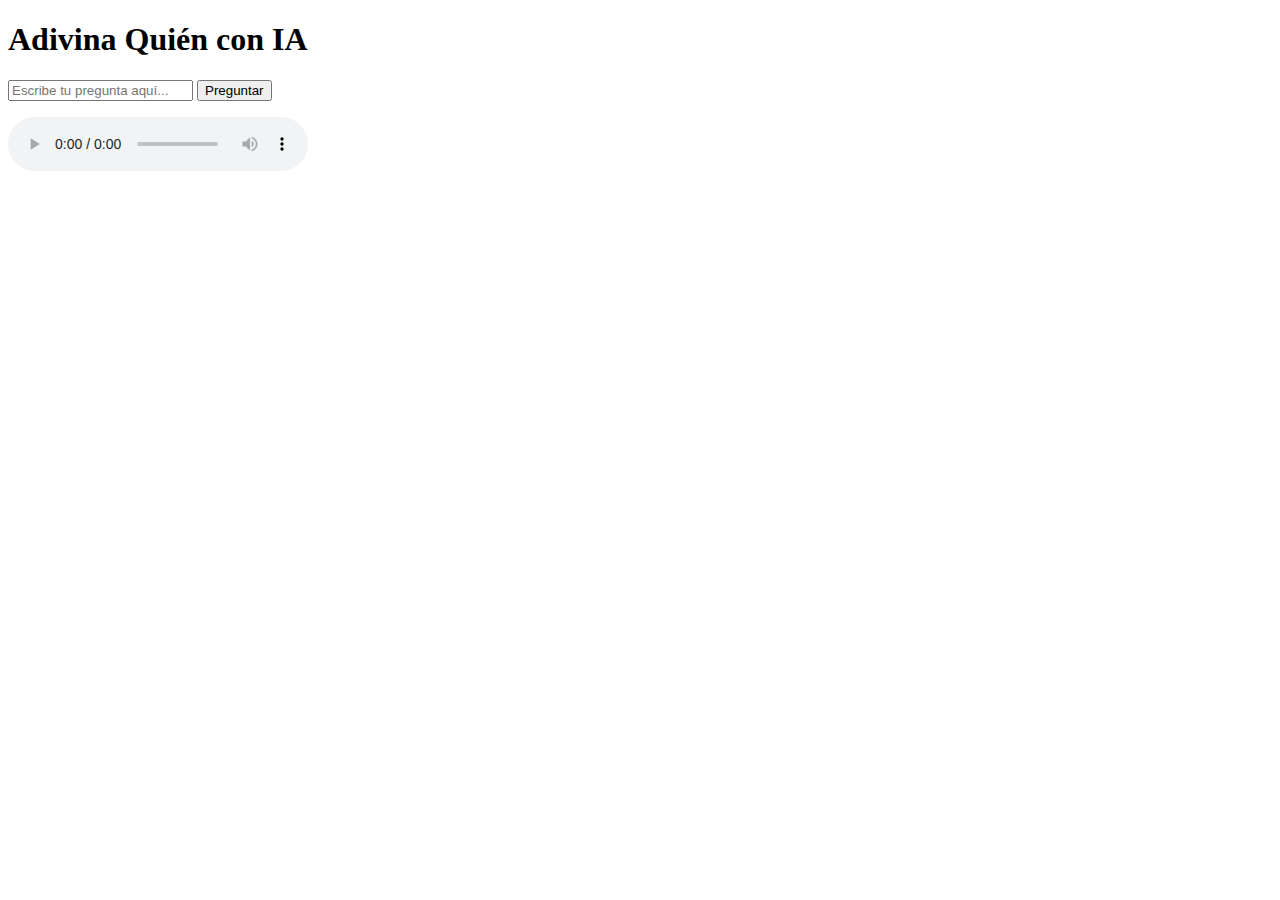
<file: templates/index.html>
<!DOCTYPE html>
<html lang="es">
<head>
  <meta charset="UTF-8">
  <title>Adivina Quién AI</title>
</head>
<body>
  <h1>Adivina Quién con IA</h1>
  <input type="text" id="question" placeholder="Escribe tu pregunta aquí...">
  <button onclick="sendQuestion()">Preguntar</button>
  <p id="answer"></p>
  <audio id="audio" controls></audio>

  <script src="/static/script.js"></script>
</body>
</html>
</file>
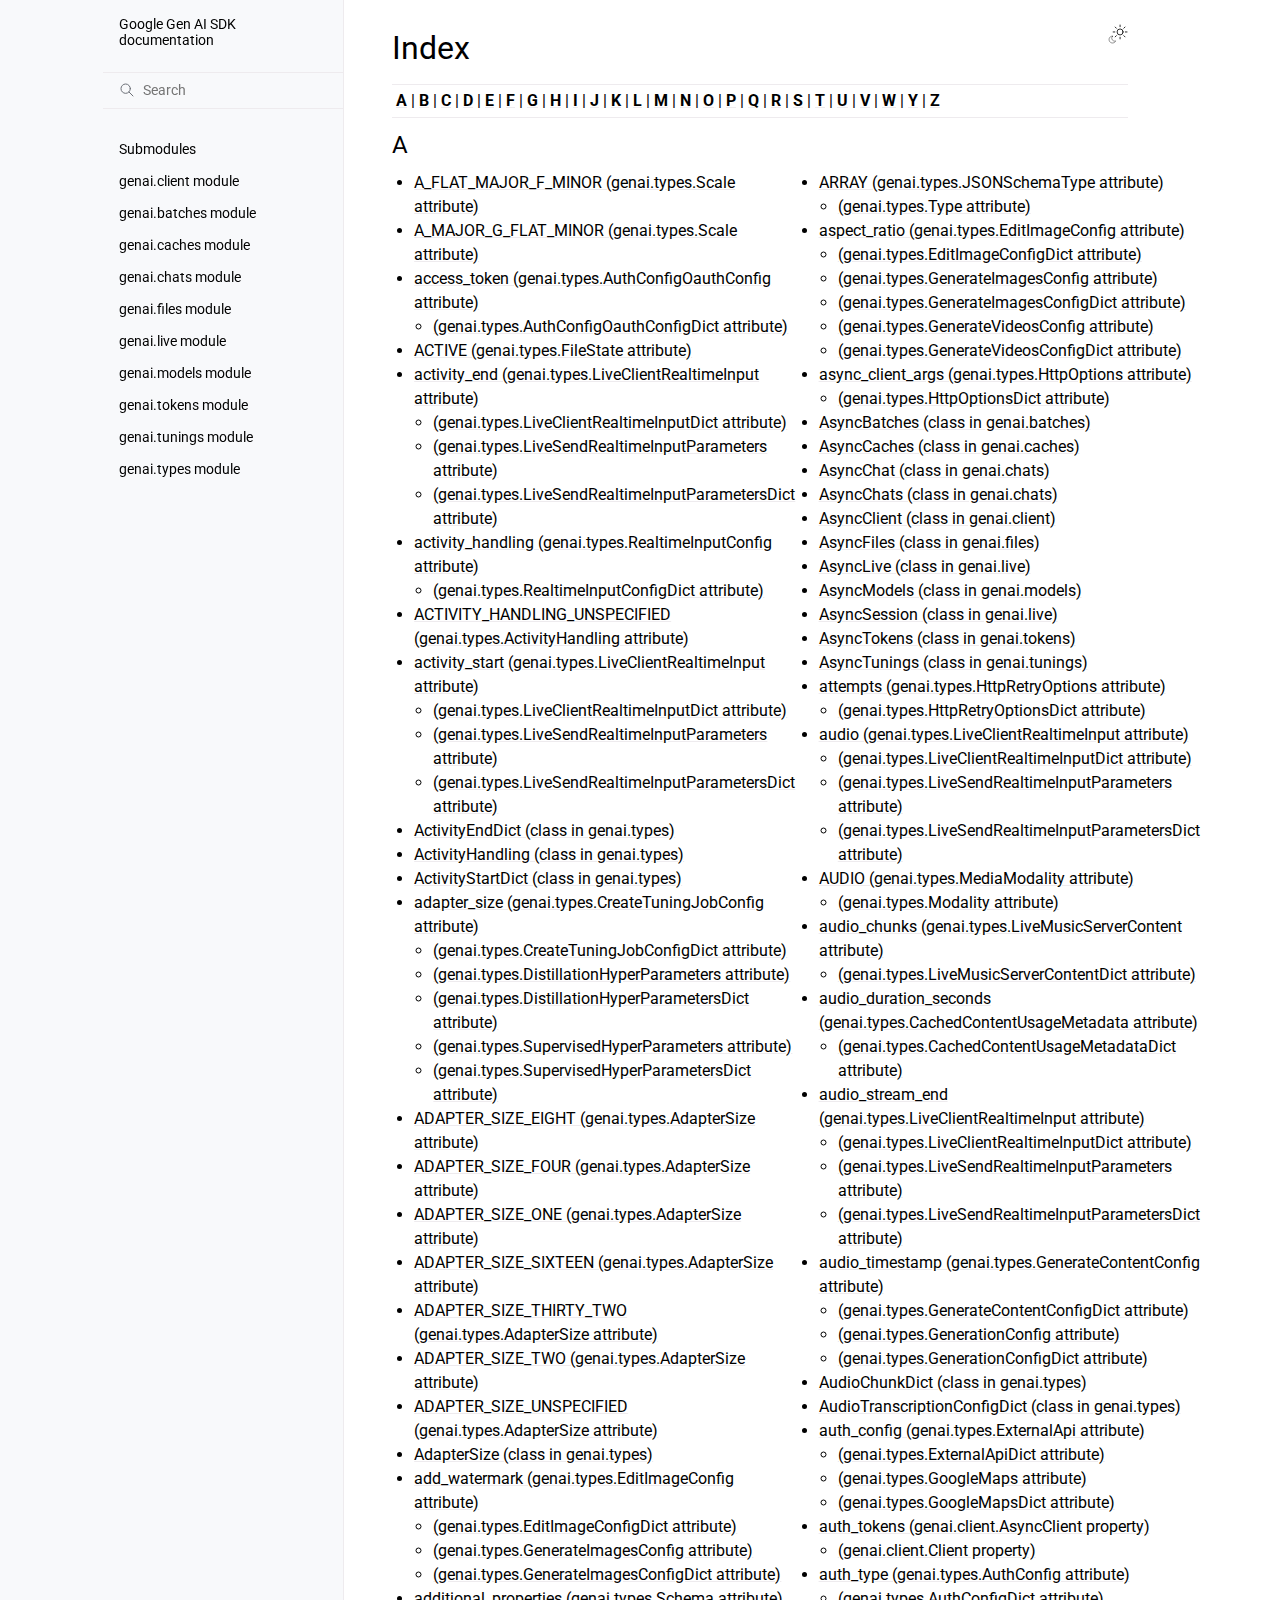
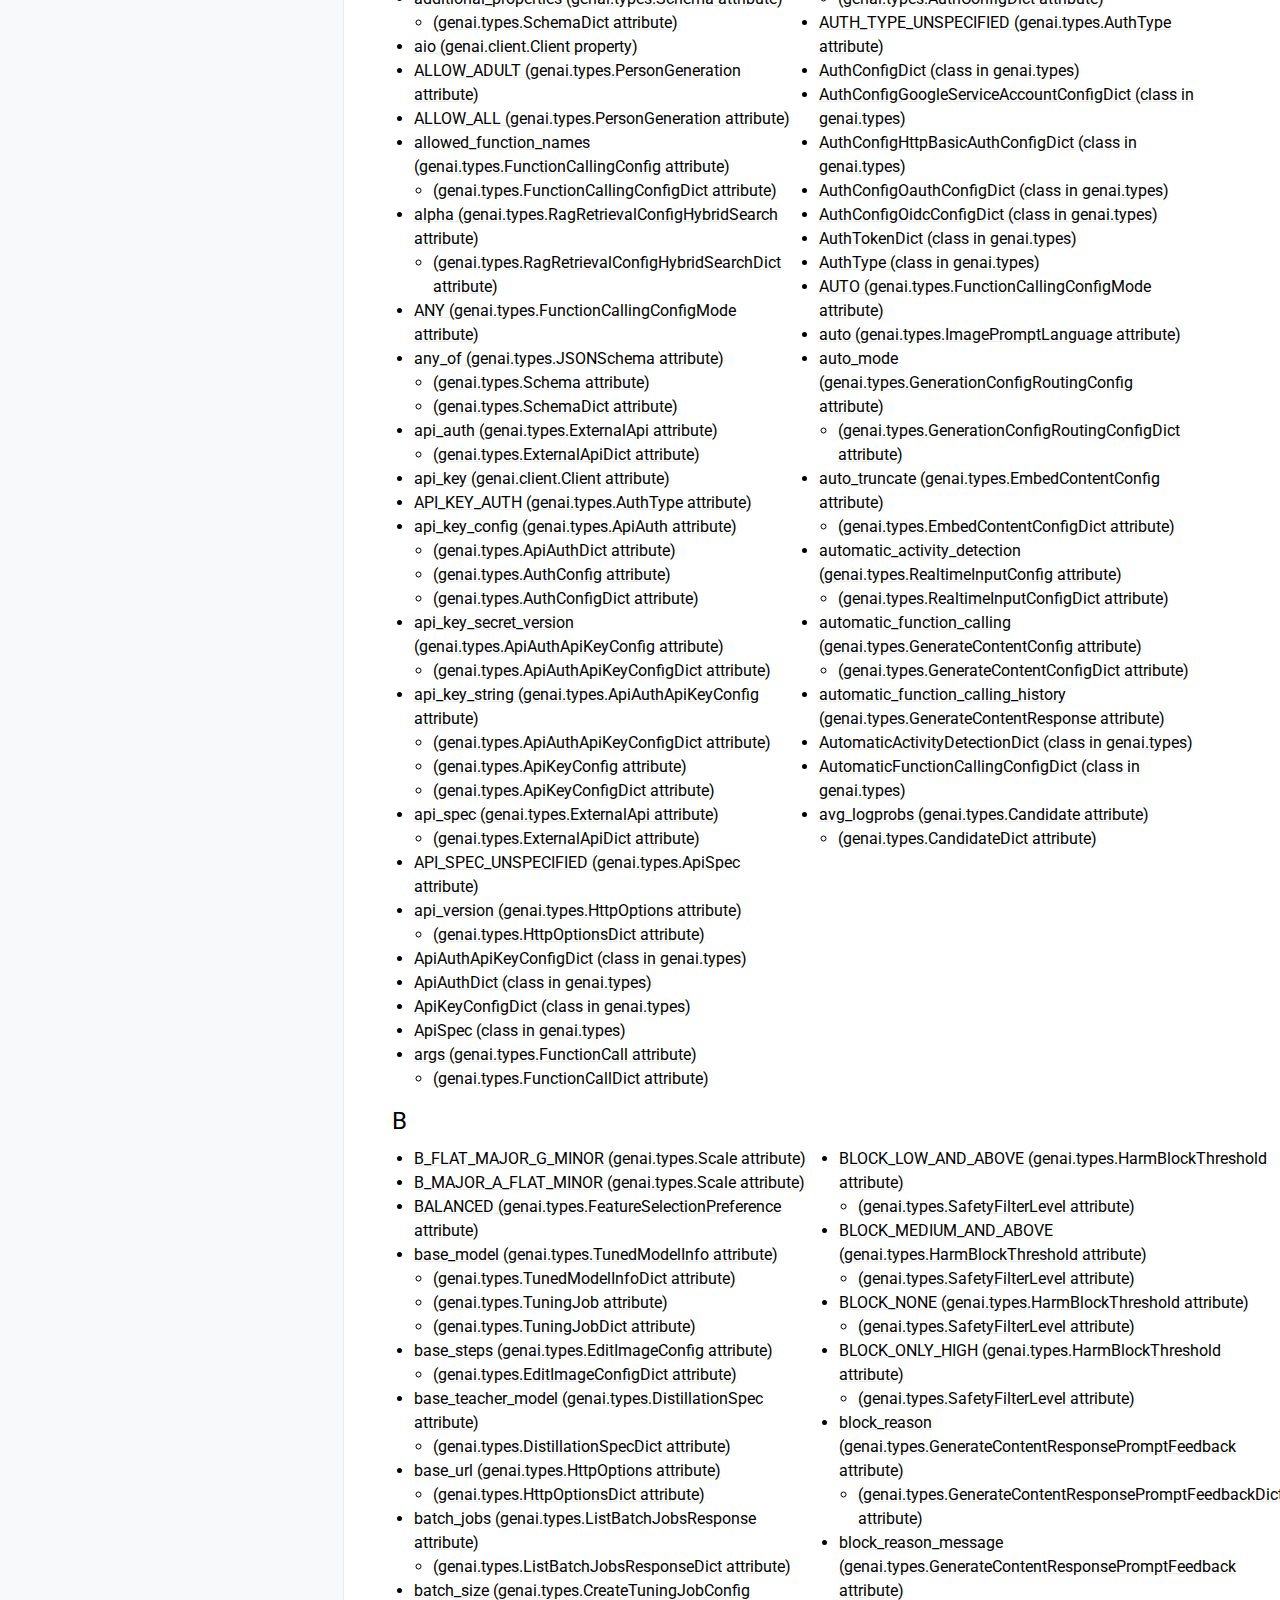
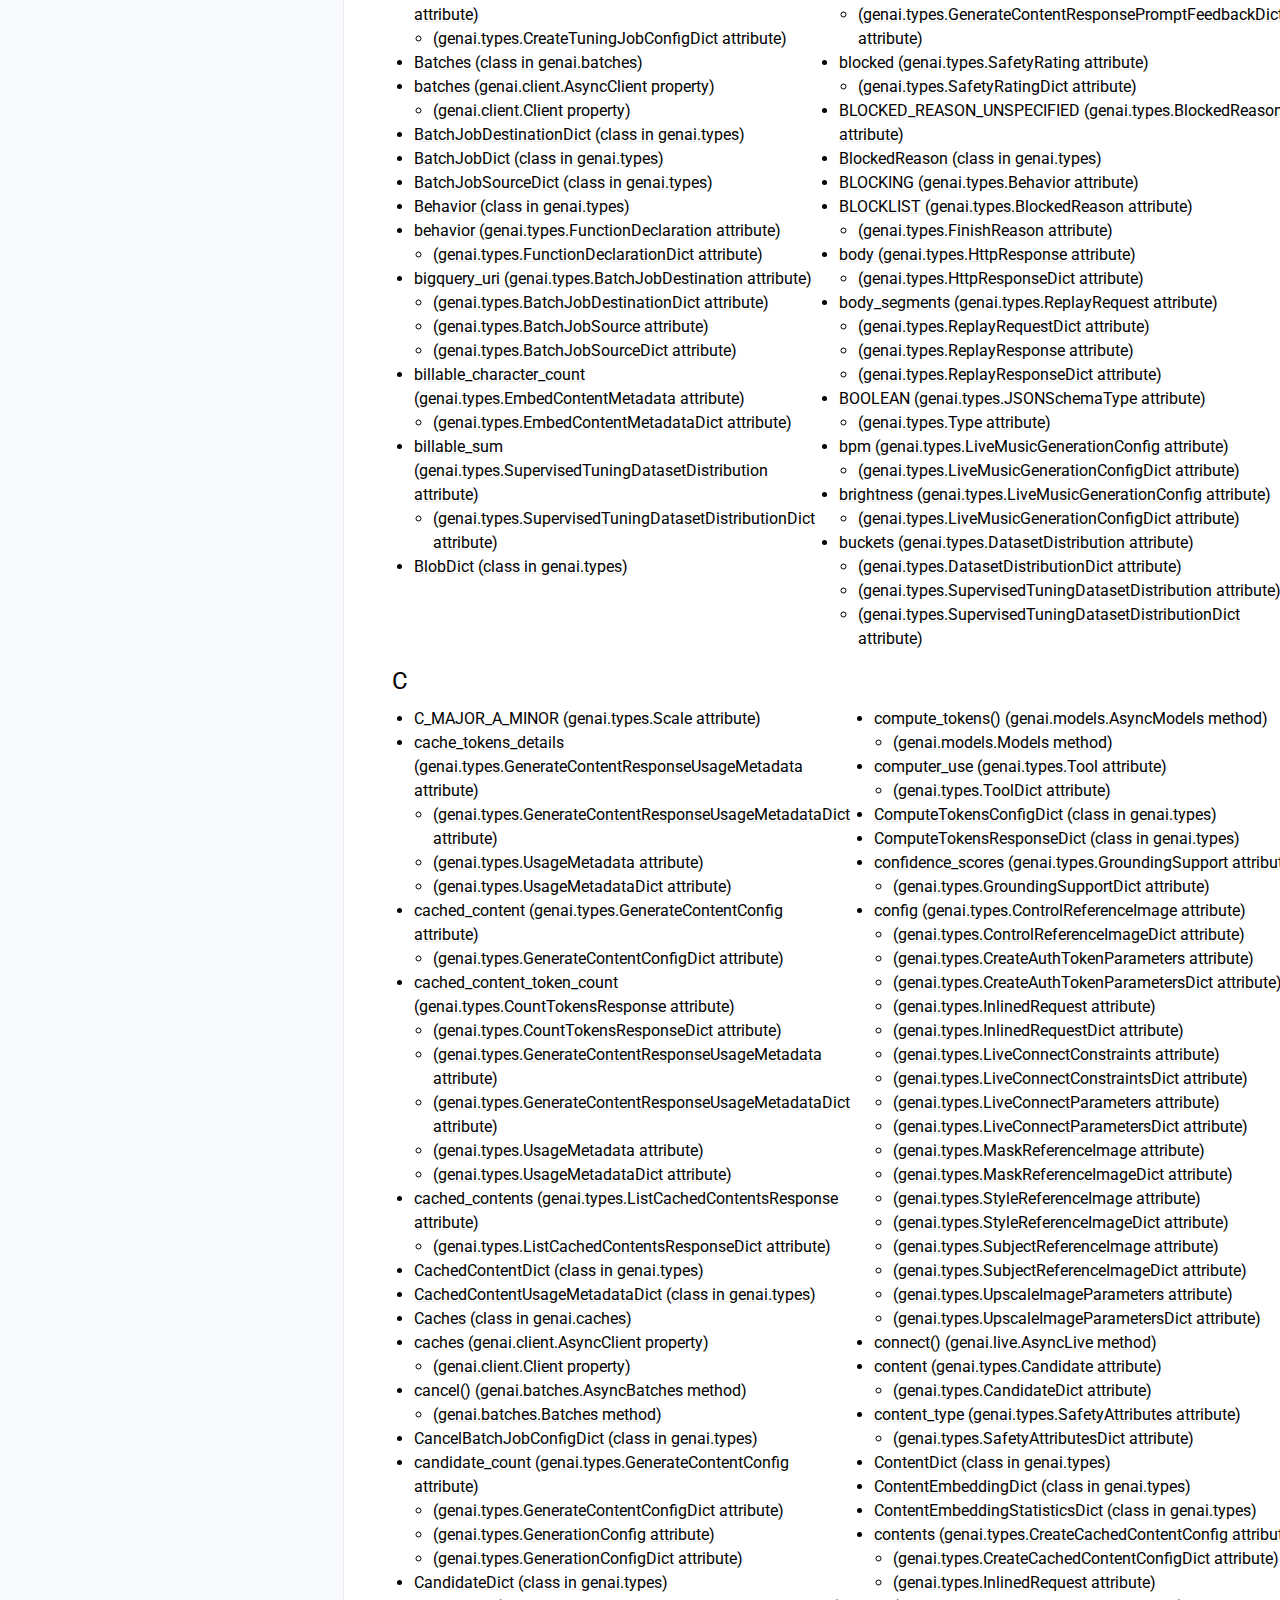
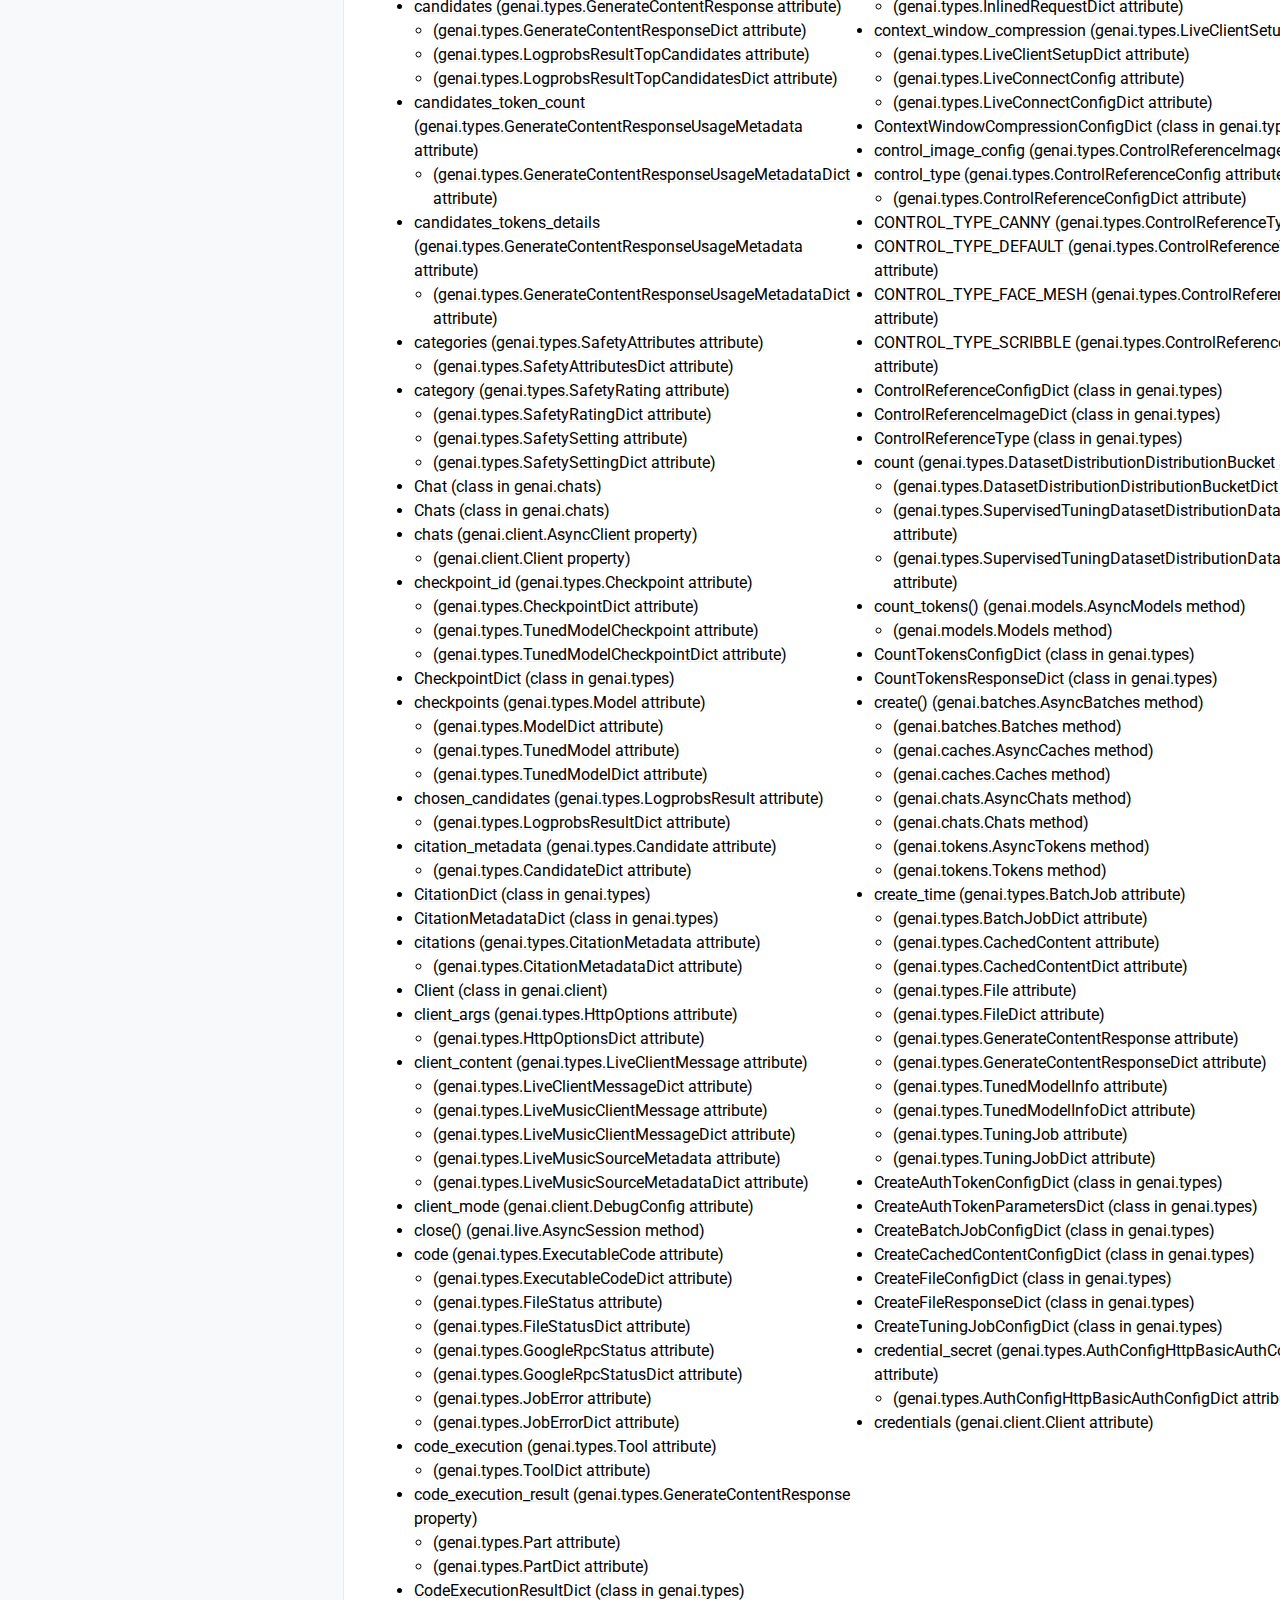
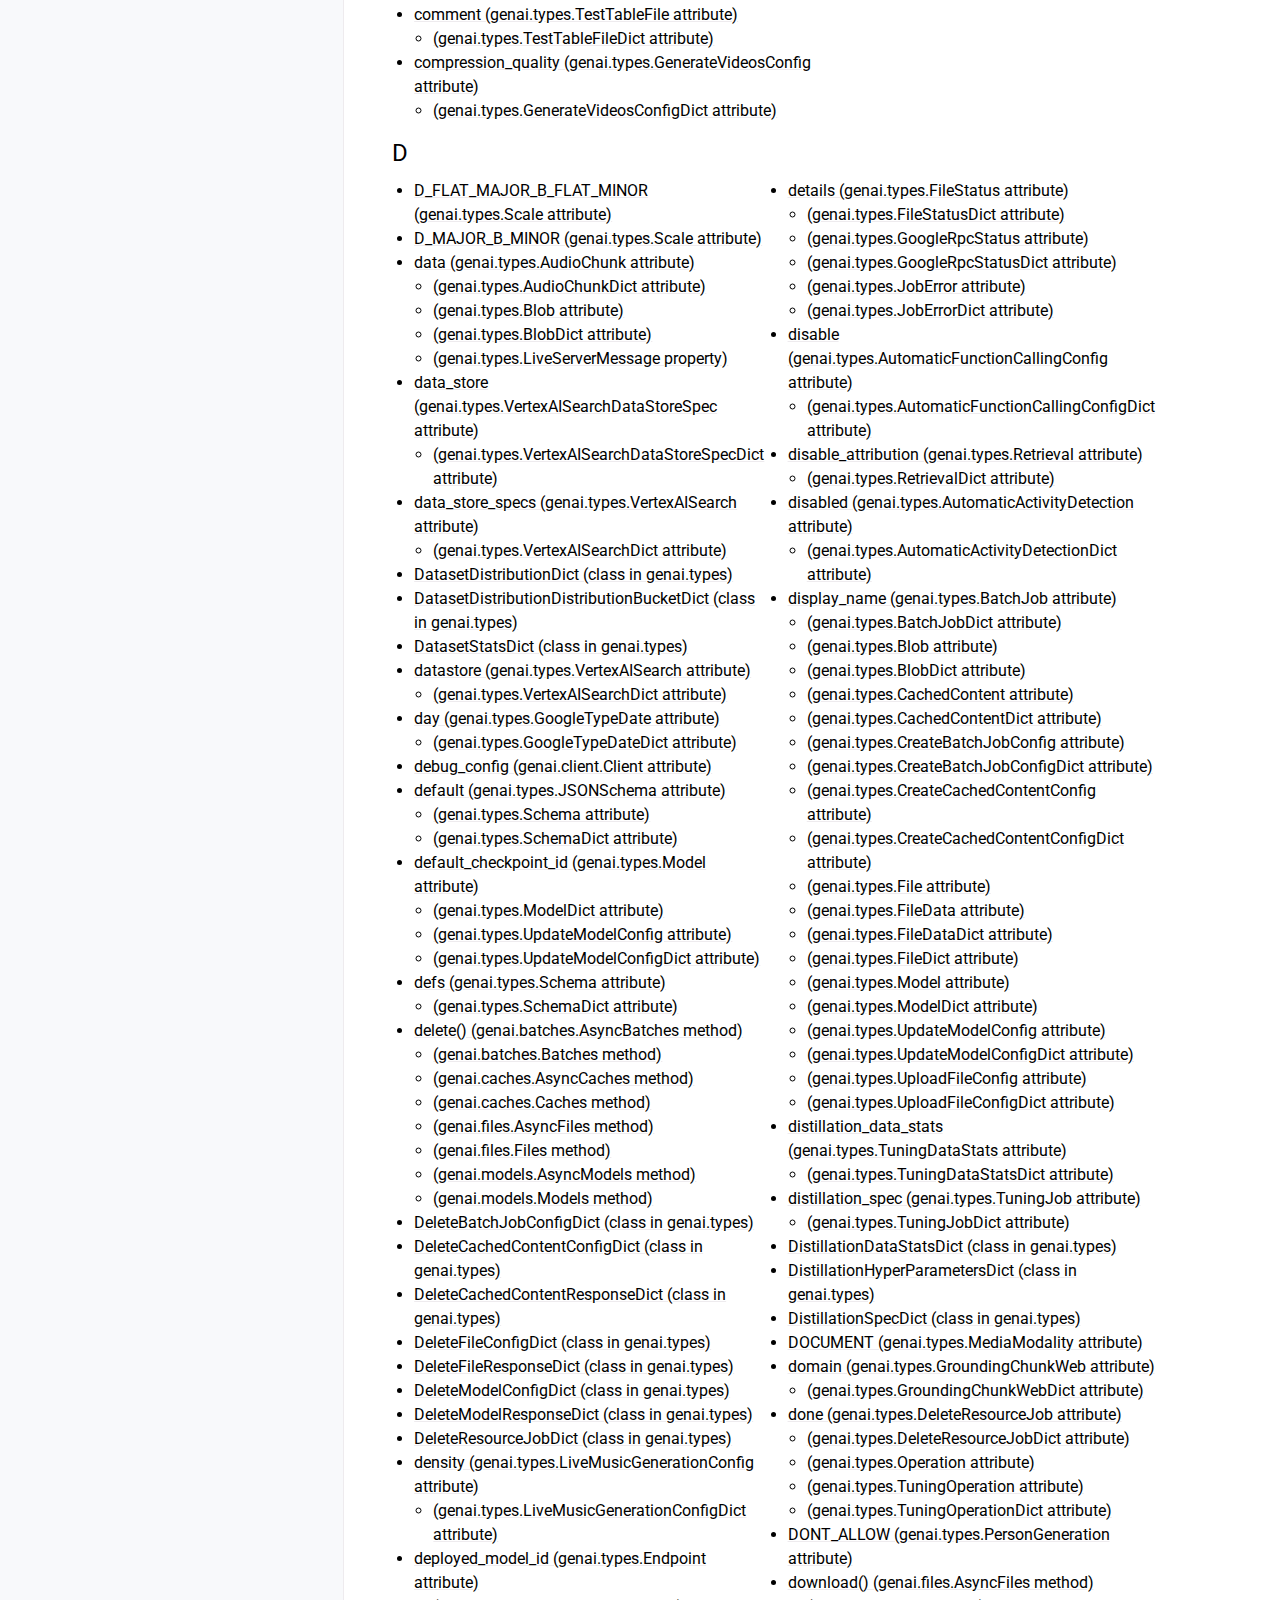
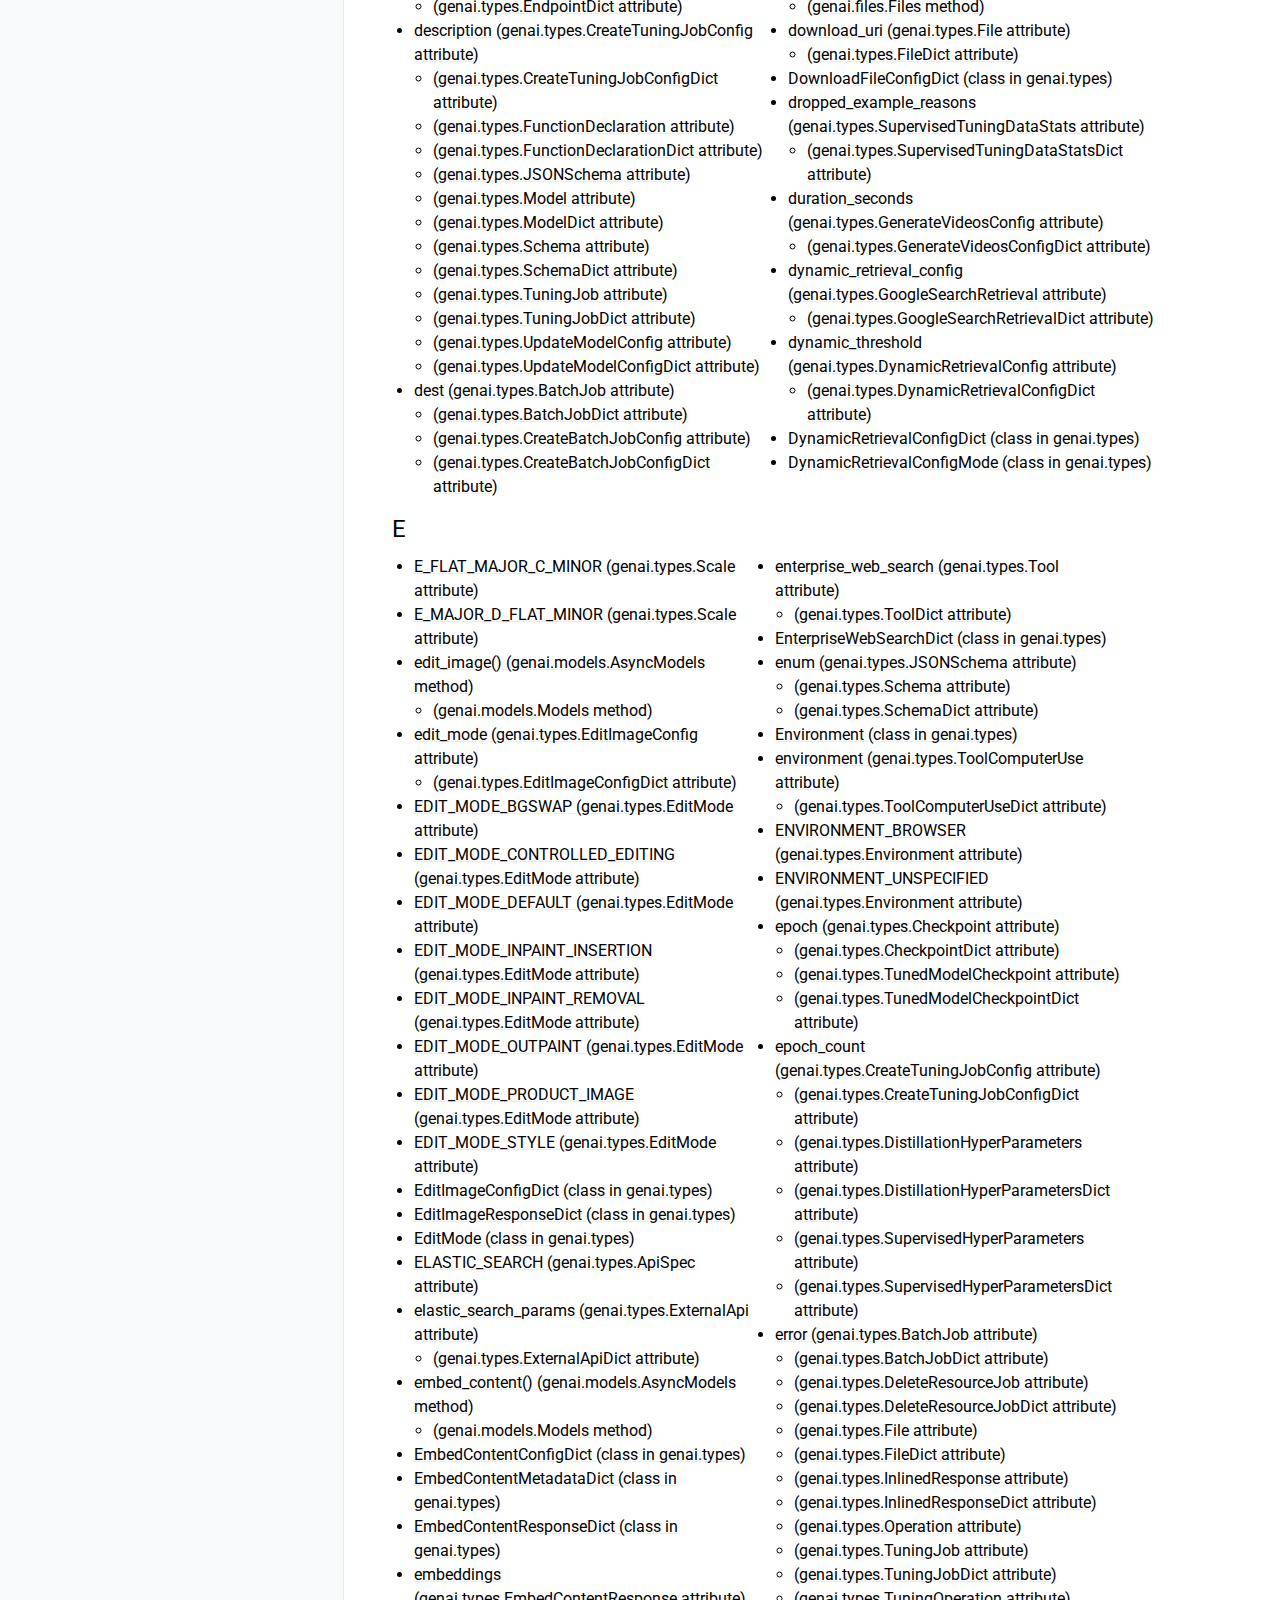
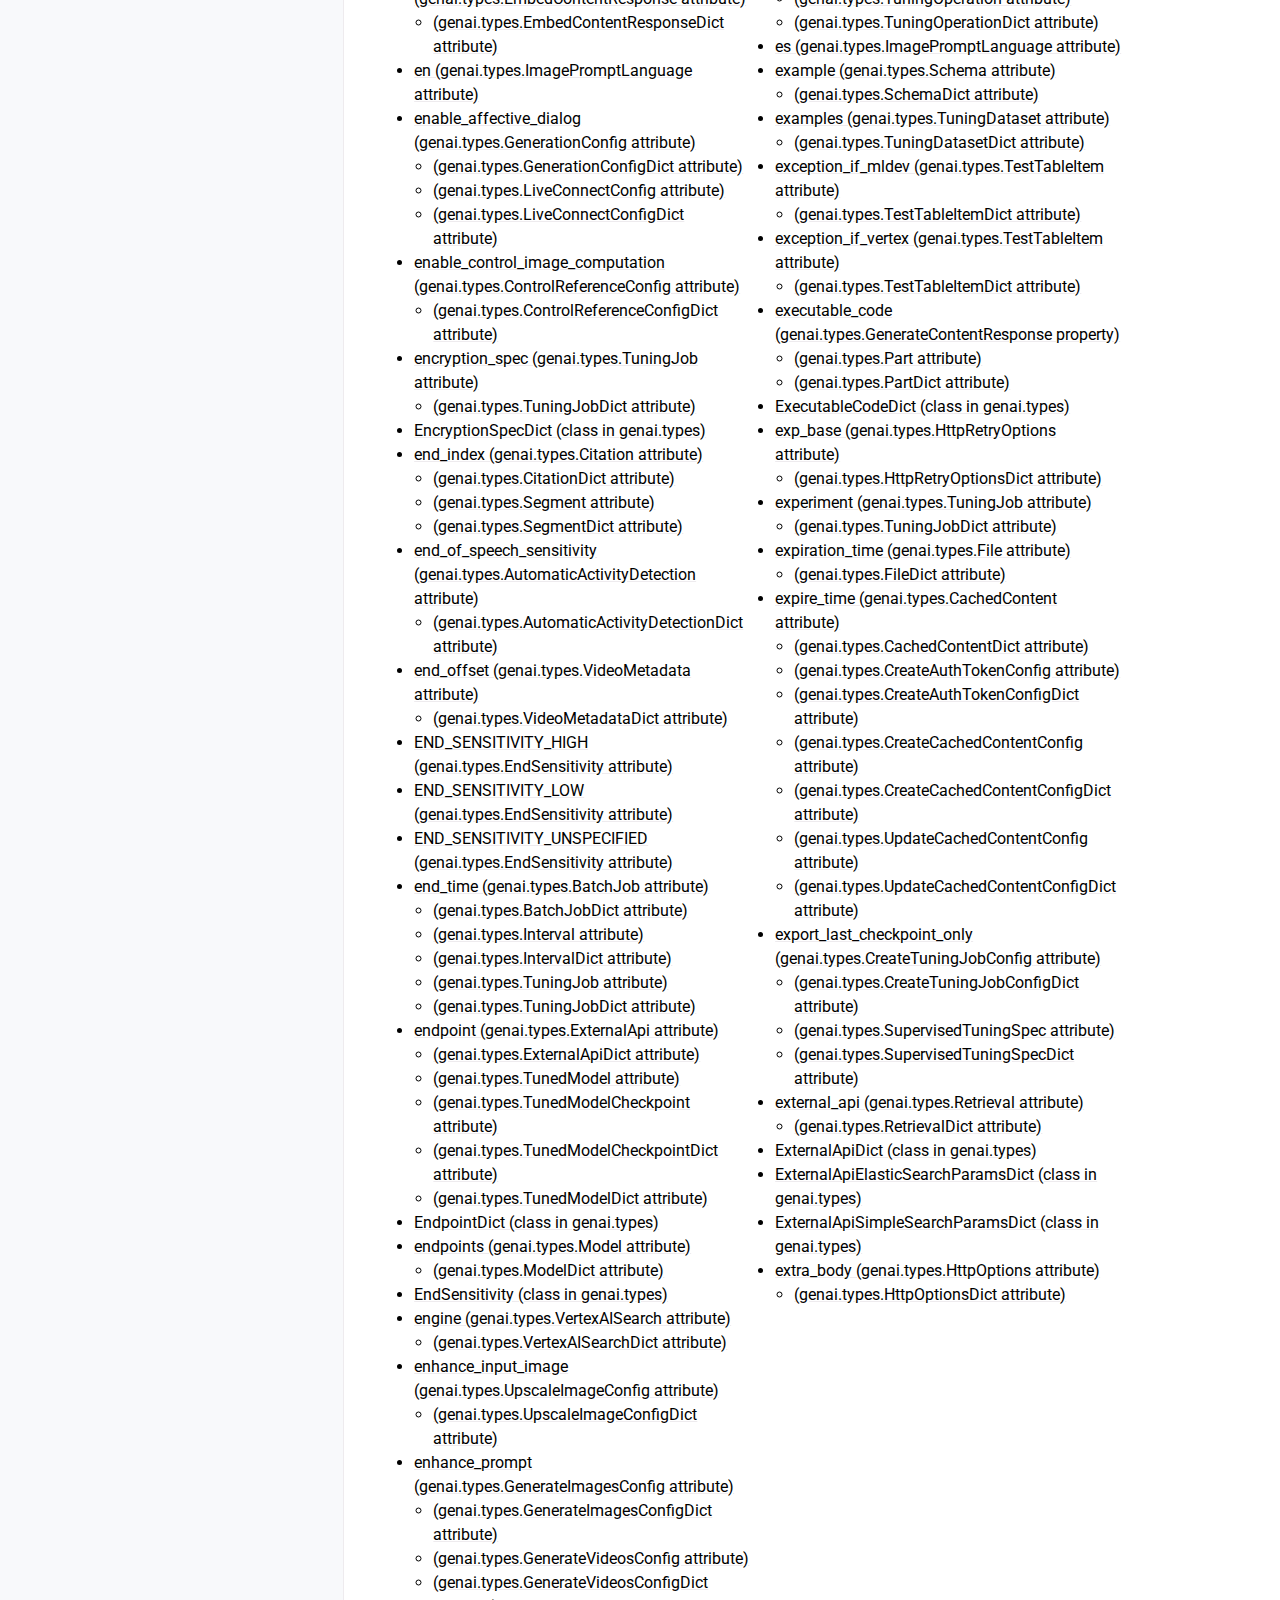
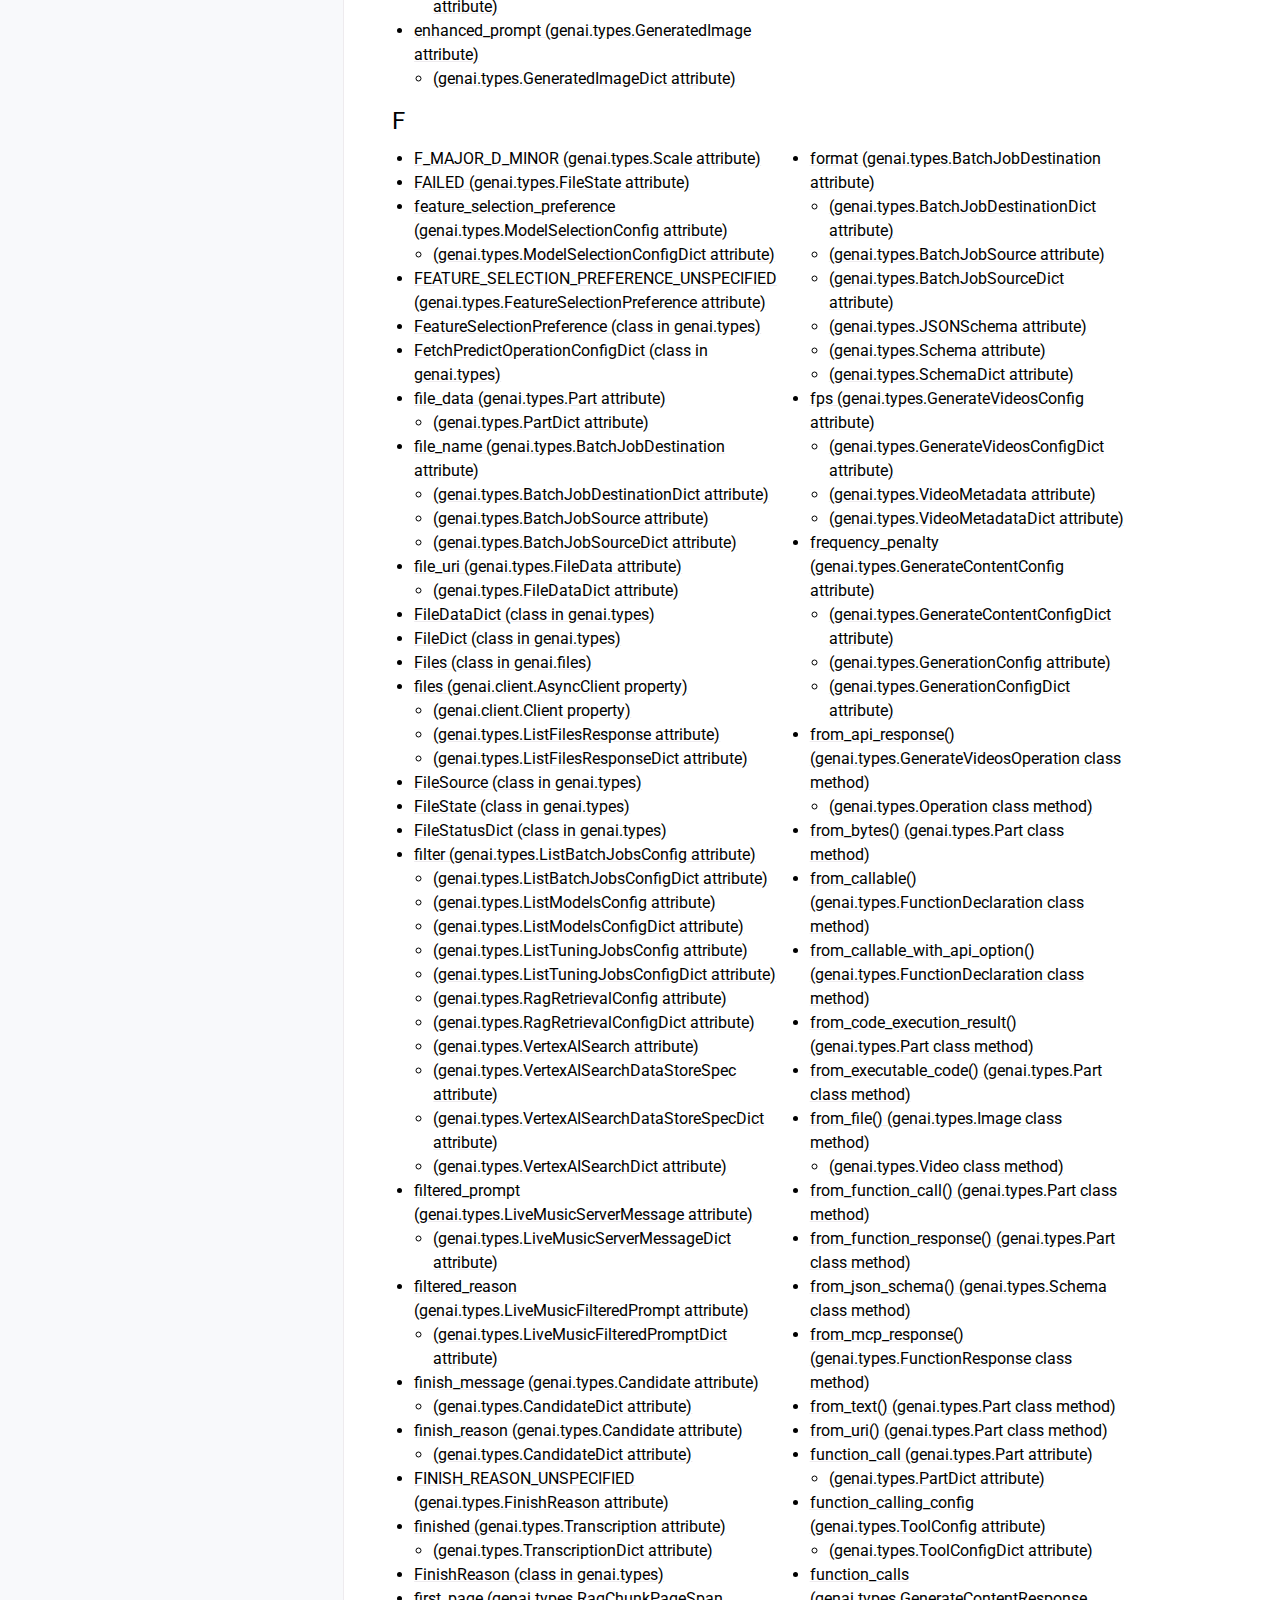
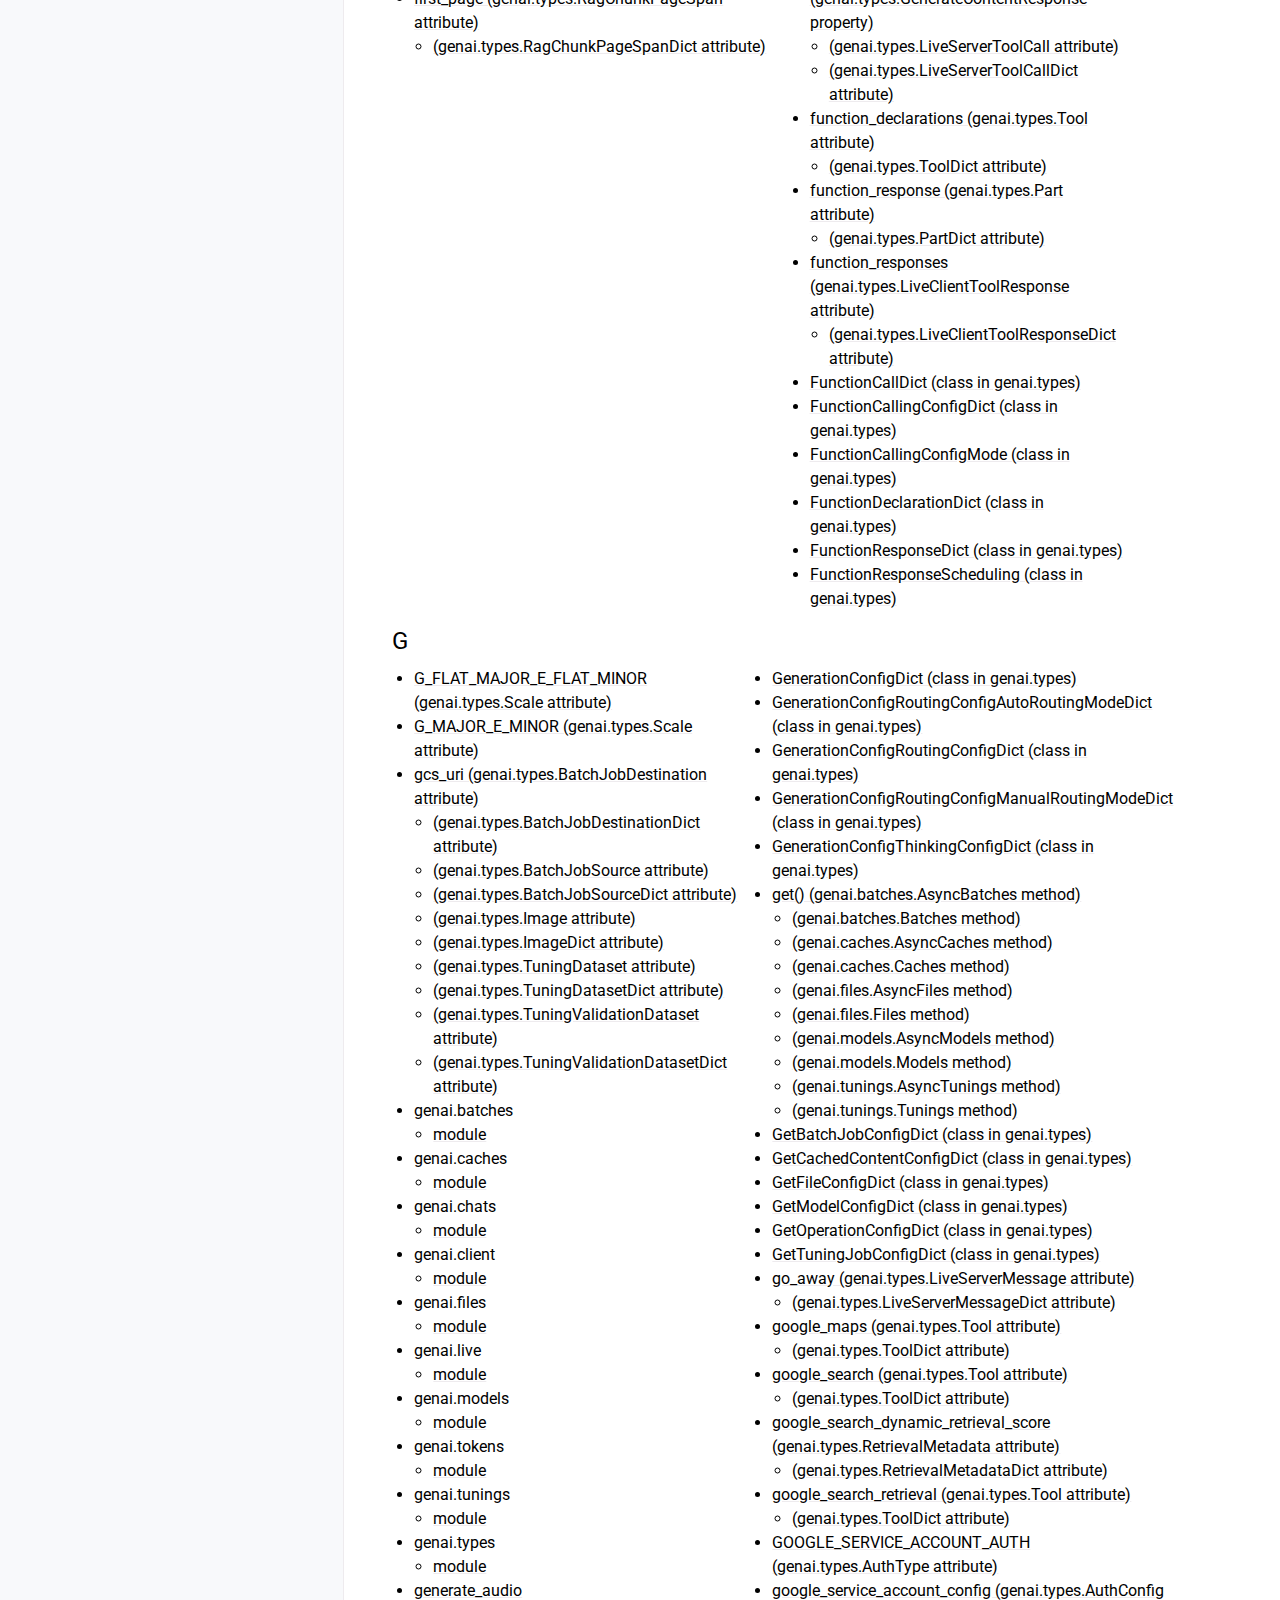
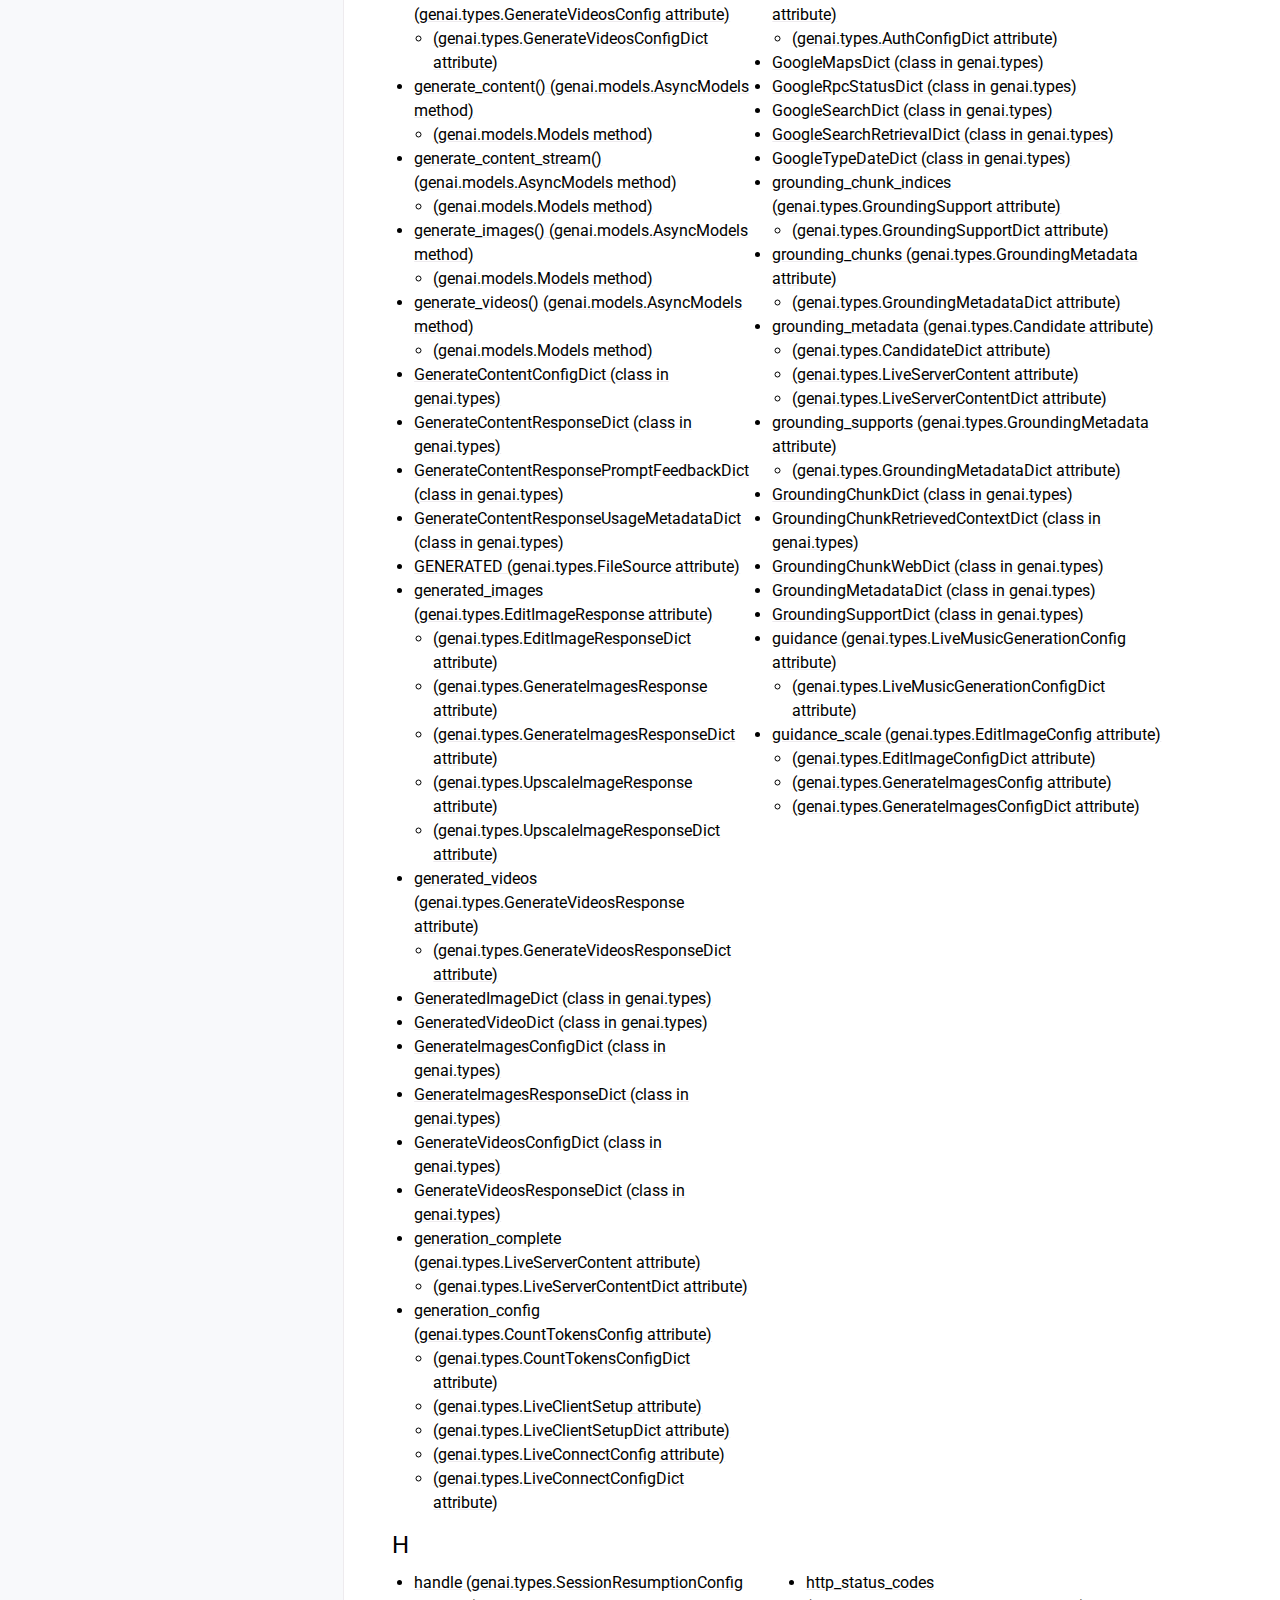
<file: doc-googleAPI/python-genai-main/docs/genindex.html>
<!doctype html>
<html class="no-js" lang="en" data-content_root="./">
  <head><meta charset="utf-8"/>
    <meta name="viewport" content="width=device-width,initial-scale=1"/>
    <meta name="color-scheme" content="light dark"><link rel="index" title="Index" href="#" /><link rel="search" title="Search" href="search.html" />

    <!-- Generated with Sphinx 8.2.3 and Furo 2024.08.06 --><title>Index - Google Gen AI SDK documentation</title>
<link rel="stylesheet" type="text/css" href="_static/pygments.css?v=8f2a1f02" />
    <link rel="stylesheet" type="text/css" href="_static/styles/furo.css?v=354aac6f" />
    <link rel="stylesheet" type="text/css" href="_static/autodoc_pydantic.css?v=a0a71c94" />
    <link rel="stylesheet" type="text/css" href="_static/styles/furo-extensions.css?v=302659d7" />
    <link rel="stylesheet" type="text/css" href="_static/css/custom.css?v=fdc8595f" />
    
    


<style>
  body {
    --color-code-background: #f8f8f8;
  --color-code-foreground: black;
  --font-stack: "Google Sans Text", Roboto, "Helvetica Neue", Helvetica, Arial, sans-serif;
  --font-stack--monospace: Roboto Mono, "Helvetica Neue Mono", monospace;
  --font-stack--headings: "Google Sans Text", Roboto, "Helvetica Neue", Helvetica, Arial, sans-serif;
  --color-brand-primary: black;
  --color-brand-content: black;
  
  }
  @media not print {
    body[data-theme="dark"] {
      --color-code-background: #202020;
  --color-code-foreground: #d0d0d0;
  --font-stack: "Google Sans Text", Roboto, "Helvetica Neue", Helvetica, Arial, sans-serif;
  --font-stack--monospace: Roboto Mono, "Helvetica Neue Mono", monospace;
  --font-stack--headings: "Google Sans Text", Roboto, "Helvetica Neue", Helvetica, Arial, sans-serif;
  --color-brand-primary: white;
  --color-brand-content: white;
  
    }
    @media (prefers-color-scheme: dark) {
      body:not([data-theme="light"]) {
        --color-code-background: #202020;
  --color-code-foreground: #d0d0d0;
  --font-stack: "Google Sans Text", Roboto, "Helvetica Neue", Helvetica, Arial, sans-serif;
  --font-stack--monospace: Roboto Mono, "Helvetica Neue Mono", monospace;
  --font-stack--headings: "Google Sans Text", Roboto, "Helvetica Neue", Helvetica, Arial, sans-serif;
  --color-brand-primary: white;
  --color-brand-content: white;
  
      }
    }
  }
</style></head>
  <body>
    
    <script>
      document.body.dataset.theme = localStorage.getItem("theme") || "auto";
    </script>
    

<svg xmlns="http://www.w3.org/2000/svg" style="display: none;">
  <symbol id="svg-toc" viewBox="0 0 24 24">
    <title>Contents</title>
    <svg stroke="currentColor" fill="currentColor" stroke-width="0" viewBox="0 0 1024 1024">
      <path d="M408 442h480c4.4 0 8-3.6 8-8v-56c0-4.4-3.6-8-8-8H408c-4.4 0-8 3.6-8 8v56c0 4.4 3.6 8 8 8zm-8 204c0 4.4 3.6 8 8 8h480c4.4 0 8-3.6 8-8v-56c0-4.4-3.6-8-8-8H408c-4.4 0-8 3.6-8 8v56zm504-486H120c-4.4 0-8 3.6-8 8v56c0 4.4 3.6 8 8 8h784c4.4 0 8-3.6 8-8v-56c0-4.4-3.6-8-8-8zm0 632H120c-4.4 0-8 3.6-8 8v56c0 4.4 3.6 8 8 8h784c4.4 0 8-3.6 8-8v-56c0-4.4-3.6-8-8-8zM115.4 518.9L271.7 642c5.8 4.6 14.4.5 14.4-6.9V388.9c0-7.4-8.5-11.5-14.4-6.9L115.4 505.1a8.74 8.74 0 0 0 0 13.8z"/>
    </svg>
  </symbol>
  <symbol id="svg-menu" viewBox="0 0 24 24">
    <title>Menu</title>
    <svg xmlns="http://www.w3.org/2000/svg" viewBox="0 0 24 24" fill="none" stroke="currentColor"
      stroke-width="2" stroke-linecap="round" stroke-linejoin="round" class="feather-menu">
      <line x1="3" y1="12" x2="21" y2="12"></line>
      <line x1="3" y1="6" x2="21" y2="6"></line>
      <line x1="3" y1="18" x2="21" y2="18"></line>
    </svg>
  </symbol>
  <symbol id="svg-arrow-right" viewBox="0 0 24 24">
    <title>Expand</title>
    <svg xmlns="http://www.w3.org/2000/svg" viewBox="0 0 24 24" fill="none" stroke="currentColor"
      stroke-width="2" stroke-linecap="round" stroke-linejoin="round" class="feather-chevron-right">
      <polyline points="9 18 15 12 9 6"></polyline>
    </svg>
  </symbol>
  <symbol id="svg-sun" viewBox="0 0 24 24">
    <title>Light mode</title>
    <svg xmlns="http://www.w3.org/2000/svg" viewBox="0 0 24 24" fill="none" stroke="currentColor"
      stroke-width="1" stroke-linecap="round" stroke-linejoin="round" class="feather-sun">
      <circle cx="12" cy="12" r="5"></circle>
      <line x1="12" y1="1" x2="12" y2="3"></line>
      <line x1="12" y1="21" x2="12" y2="23"></line>
      <line x1="4.22" y1="4.22" x2="5.64" y2="5.64"></line>
      <line x1="18.36" y1="18.36" x2="19.78" y2="19.78"></line>
      <line x1="1" y1="12" x2="3" y2="12"></line>
      <line x1="21" y1="12" x2="23" y2="12"></line>
      <line x1="4.22" y1="19.78" x2="5.64" y2="18.36"></line>
      <line x1="18.36" y1="5.64" x2="19.78" y2="4.22"></line>
    </svg>
  </symbol>
  <symbol id="svg-moon" viewBox="0 0 24 24">
    <title>Dark mode</title>
    <svg xmlns="http://www.w3.org/2000/svg" viewBox="0 0 24 24" fill="none" stroke="currentColor"
      stroke-width="1" stroke-linecap="round" stroke-linejoin="round" class="icon-tabler-moon">
      <path stroke="none" d="M0 0h24v24H0z" fill="none" />
      <path d="M12 3c.132 0 .263 0 .393 0a7.5 7.5 0 0 0 7.92 12.446a9 9 0 1 1 -8.313 -12.454z" />
    </svg>
  </symbol>
  <symbol id="svg-sun-with-moon" viewBox="0 0 24 24">
    <title>Auto light/dark, in light mode</title>
    <svg xmlns="http://www.w3.org/2000/svg" viewBox="0 0 24 24" fill="none" stroke="currentColor"
      stroke-width="1" stroke-linecap="round" stroke-linejoin="round"
      class="icon-custom-derived-from-feather-sun-and-tabler-moon">
      <path style="opacity: 50%" d="M 5.411 14.504 C 5.471 14.504 5.532 14.504 5.591 14.504 C 3.639 16.319 4.383 19.569 6.931 20.352 C 7.693 20.586 8.512 20.551 9.25 20.252 C 8.023 23.207 4.056 23.725 2.11 21.184 C 0.166 18.642 1.702 14.949 4.874 14.536 C 5.051 14.512 5.231 14.5 5.411 14.5 L 5.411 14.504 Z"/>
      <line x1="14.5" y1="3.25" x2="14.5" y2="1.25"/>
      <line x1="14.5" y1="15.85" x2="14.5" y2="17.85"/>
      <line x1="10.044" y1="5.094" x2="8.63" y2="3.68"/>
      <line x1="19" y1="14.05" x2="20.414" y2="15.464"/>
      <line x1="8.2" y1="9.55" x2="6.2" y2="9.55"/>
      <line x1="20.8" y1="9.55" x2="22.8" y2="9.55"/>
      <line x1="10.044" y1="14.006" x2="8.63" y2="15.42"/>
      <line x1="19" y1="5.05" x2="20.414" y2="3.636"/>
      <circle cx="14.5" cy="9.55" r="3.6"/>
    </svg>
  </symbol>
  <symbol id="svg-moon-with-sun" viewBox="0 0 24 24">
    <title>Auto light/dark, in dark mode</title>
    <svg xmlns="http://www.w3.org/2000/svg" viewBox="0 0 24 24" fill="none" stroke="currentColor"
      stroke-width="1" stroke-linecap="round" stroke-linejoin="round"
      class="icon-custom-derived-from-feather-sun-and-tabler-moon">
      <path d="M 8.282 7.007 C 8.385 7.007 8.494 7.007 8.595 7.007 C 5.18 10.184 6.481 15.869 10.942 17.24 C 12.275 17.648 13.706 17.589 15 17.066 C 12.851 22.236 5.91 23.143 2.505 18.696 C -0.897 14.249 1.791 7.786 7.342 7.063 C 7.652 7.021 7.965 7 8.282 7 L 8.282 7.007 Z"/>
      <line style="opacity: 50%" x1="18" y1="3.705" x2="18" y2="2.5"/>
      <line style="opacity: 50%" x1="18" y1="11.295" x2="18" y2="12.5"/>
      <line style="opacity: 50%" x1="15.316" y1="4.816" x2="14.464" y2="3.964"/>
      <line style="opacity: 50%" x1="20.711" y1="10.212" x2="21.563" y2="11.063"/>
      <line style="opacity: 50%" x1="14.205" y1="7.5" x2="13.001" y2="7.5"/>
      <line style="opacity: 50%" x1="21.795" y1="7.5" x2="23" y2="7.5"/>
      <line style="opacity: 50%" x1="15.316" y1="10.184" x2="14.464" y2="11.036"/>
      <line style="opacity: 50%" x1="20.711" y1="4.789" x2="21.563" y2="3.937"/>
      <circle style="opacity: 50%" cx="18" cy="7.5" r="2.169"/>
    </svg>
  </symbol>
  <symbol id="svg-pencil" viewBox="0 0 24 24">
    <svg xmlns="http://www.w3.org/2000/svg" viewBox="0 0 24 24" fill="none" stroke="currentColor"
      stroke-width="1" stroke-linecap="round" stroke-linejoin="round" class="icon-tabler-pencil-code">
      <path d="M4 20h4l10.5 -10.5a2.828 2.828 0 1 0 -4 -4l-10.5 10.5v4" />
      <path d="M13.5 6.5l4 4" />
      <path d="M20 21l2 -2l-2 -2" />
      <path d="M17 17l-2 2l2 2" />
    </svg>
  </symbol>
  <symbol id="svg-eye" viewBox="0 0 24 24">
    <svg xmlns="http://www.w3.org/2000/svg" viewBox="0 0 24 24" fill="none" stroke="currentColor"
      stroke-width="1" stroke-linecap="round" stroke-linejoin="round" class="icon-tabler-eye-code">
      <path stroke="none" d="M0 0h24v24H0z" fill="none" />
      <path d="M10 12a2 2 0 1 0 4 0a2 2 0 0 0 -4 0" />
      <path
        d="M11.11 17.958c-3.209 -.307 -5.91 -2.293 -8.11 -5.958c2.4 -4 5.4 -6 9 -6c3.6 0 6.6 2 9 6c-.21 .352 -.427 .688 -.647 1.008" />
      <path d="M20 21l2 -2l-2 -2" />
      <path d="M17 17l-2 2l2 2" />
    </svg>
  </symbol>
</svg>

<input type="checkbox" class="sidebar-toggle" name="__navigation" id="__navigation">
<input type="checkbox" class="sidebar-toggle" name="__toc" id="__toc">
<label class="overlay sidebar-overlay" for="__navigation">
  <div class="visually-hidden">Hide navigation sidebar</div>
</label>
<label class="overlay toc-overlay" for="__toc">
  <div class="visually-hidden">Hide table of contents sidebar</div>
</label>

<a class="skip-to-content muted-link" href="#furo-main-content">Skip to content</a>



<div class="page">
  <header class="mobile-header">
    <div class="header-left">
      <label class="nav-overlay-icon" for="__navigation">
        <div class="visually-hidden">Toggle site navigation sidebar</div>
        <i class="icon"><svg><use href="#svg-menu"></use></svg></i>
      </label>
    </div>
    <div class="header-center">
      <a href="index.html"><div class="brand">Google Gen AI SDK  documentation</div></a>
    </div>
    <div class="header-right">
      <div class="theme-toggle-container theme-toggle-header">
        <button class="theme-toggle">
          <div class="visually-hidden">Toggle Light / Dark / Auto color theme</div>
          <svg class="theme-icon-when-auto-light"><use href="#svg-sun-with-moon"></use></svg>
          <svg class="theme-icon-when-auto-dark"><use href="#svg-moon-with-sun"></use></svg>
          <svg class="theme-icon-when-dark"><use href="#svg-moon"></use></svg>
          <svg class="theme-icon-when-light"><use href="#svg-sun"></use></svg>
        </button>
      </div>
      <label class="toc-overlay-icon toc-header-icon no-toc" for="__toc">
        <div class="visually-hidden">Toggle table of contents sidebar</div>
        <i class="icon"><svg><use href="#svg-toc"></use></svg></i>
      </label>
    </div>
  </header>
  <aside class="sidebar-drawer">
    <div class="sidebar-container">
      
      <div class="sidebar-sticky"><a class="sidebar-brand" href="index.html">
  
  
  <span class="sidebar-brand-text">Google Gen AI SDK  documentation</span>
  
</a><form class="sidebar-search-container" method="get" action="search.html" role="search">
  <input class="sidebar-search" placeholder="Search" name="q" aria-label="Search">
  <input type="hidden" name="check_keywords" value="yes">
  <input type="hidden" name="area" value="default">
</form>
<div id="searchbox"></div><div class="sidebar-scroll"><div class="sidebar-tree">
  <ul>
<li class="toctree-l1"><a class="reference internal" href="genai.html">Submodules</a></li>
<li class="toctree-l1"><a class="reference internal" href="genai.html#module-genai.client">genai.client module</a></li>
<li class="toctree-l1"><a class="reference internal" href="genai.html#module-genai.batches">genai.batches module</a></li>
<li class="toctree-l1"><a class="reference internal" href="genai.html#module-genai.caches">genai.caches module</a></li>
<li class="toctree-l1"><a class="reference internal" href="genai.html#module-genai.chats">genai.chats module</a></li>
<li class="toctree-l1"><a class="reference internal" href="genai.html#module-genai.files">genai.files module</a></li>
<li class="toctree-l1"><a class="reference internal" href="genai.html#module-genai.live">genai.live module</a></li>
<li class="toctree-l1"><a class="reference internal" href="genai.html#module-genai.models">genai.models module</a></li>
<li class="toctree-l1"><a class="reference internal" href="genai.html#module-genai.tokens">genai.tokens module</a></li>
<li class="toctree-l1"><a class="reference internal" href="genai.html#module-genai.tunings">genai.tunings module</a></li>
<li class="toctree-l1"><a class="reference internal" href="genai.html#module-genai.types">genai.types module</a></li>
</ul>

</div>
</div>

      </div>
      
    </div>
  </aside>
  <div class="main">
    <div class="content">
      <div class="article-container">
        <a href="#" class="back-to-top muted-link">
          <svg xmlns="http://www.w3.org/2000/svg" viewBox="0 0 24 24">
            <path d="M13 20h-2V8l-5.5 5.5-1.42-1.42L12 4.16l7.92 7.92-1.42 1.42L13 8v12z"></path>
          </svg>
          <span>Back to top</span>
        </a>
        <div class="content-icon-container">
          <div class="theme-toggle-container theme-toggle-content">
            <button class="theme-toggle">
              <div class="visually-hidden">Toggle Light / Dark / Auto color theme</div>
              <svg class="theme-icon-when-auto-light"><use href="#svg-sun-with-moon"></use></svg>
              <svg class="theme-icon-when-auto-dark"><use href="#svg-moon-with-sun"></use></svg>
              <svg class="theme-icon-when-dark"><use href="#svg-moon"></use></svg>
              <svg class="theme-icon-when-light"><use href="#svg-sun"></use></svg>
            </button>
          </div>
          <label class="toc-overlay-icon toc-content-icon no-toc" for="__toc">
            <div class="visually-hidden">Toggle table of contents sidebar</div>
            <i class="icon"><svg><use href="#svg-toc"></use></svg></i>
          </label>
        </div>
        <article role="main" id="furo-main-content">
          
<section class="genindex-section">
  <h1 id="index">Index</h1>
  <div class="genindex-jumpbox"><a href="#A"><strong>A</strong></a> | <a href="#B"><strong>B</strong></a> | <a href="#C"><strong>C</strong></a> | <a href="#D"><strong>D</strong></a> | <a href="#E"><strong>E</strong></a> | <a href="#F"><strong>F</strong></a> | <a href="#G"><strong>G</strong></a> | <a href="#H"><strong>H</strong></a> | <a href="#I"><strong>I</strong></a> | <a href="#J"><strong>J</strong></a> | <a href="#K"><strong>K</strong></a> | <a href="#L"><strong>L</strong></a> | <a href="#M"><strong>M</strong></a> | <a href="#N"><strong>N</strong></a> | <a href="#O"><strong>O</strong></a> | <a href="#P"><strong>P</strong></a> | <a href="#Q"><strong>Q</strong></a> | <a href="#R"><strong>R</strong></a> | <a href="#S"><strong>S</strong></a> | <a href="#T"><strong>T</strong></a> | <a href="#U"><strong>U</strong></a> | <a href="#V"><strong>V</strong></a> | <a href="#W"><strong>W</strong></a> | <a href="#Y"><strong>Y</strong></a> | <a href="#Z"><strong>Z</strong></a></div>
</section>
<section id="A" class="genindex-section">
  <h2>A</h2>
  <table style="width: 100%" class="indextable genindextable"><tr>
    <td style="width: 33%; vertical-align: top;"><ul>
        <li><a href="genai.html#genai.types.Scale.A_FLAT_MAJOR_F_MINOR">A_FLAT_MAJOR_F_MINOR (genai.types.Scale attribute)</a>
</li>
        <li><a href="genai.html#genai.types.Scale.A_MAJOR_G_FLAT_MINOR">A_MAJOR_G_FLAT_MINOR (genai.types.Scale attribute)</a>
</li>
        <li><a href="genai.html#genai.types.AuthConfigOauthConfig.access_token">access_token (genai.types.AuthConfigOauthConfig attribute)</a>

        <ul>
          <li><a href="genai.html#genai.types.AuthConfigOauthConfigDict.access_token">(genai.types.AuthConfigOauthConfigDict attribute)</a>
</li>
        </ul></li>
        <li><a href="genai.html#genai.types.FileState.ACTIVE">ACTIVE (genai.types.FileState attribute)</a>
</li>
        <li><a href="genai.html#genai.types.LiveClientRealtimeInput.activity_end">activity_end (genai.types.LiveClientRealtimeInput attribute)</a>

        <ul>
          <li><a href="genai.html#genai.types.LiveClientRealtimeInputDict.activity_end">(genai.types.LiveClientRealtimeInputDict attribute)</a>
</li>
          <li><a href="genai.html#genai.types.LiveSendRealtimeInputParameters.activity_end">(genai.types.LiveSendRealtimeInputParameters attribute)</a>
</li>
          <li><a href="genai.html#genai.types.LiveSendRealtimeInputParametersDict.activity_end">(genai.types.LiveSendRealtimeInputParametersDict attribute)</a>
</li>
        </ul></li>
        <li><a href="genai.html#genai.types.RealtimeInputConfig.activity_handling">activity_handling (genai.types.RealtimeInputConfig attribute)</a>

        <ul>
          <li><a href="genai.html#genai.types.RealtimeInputConfigDict.activity_handling">(genai.types.RealtimeInputConfigDict attribute)</a>
</li>
        </ul></li>
        <li><a href="genai.html#genai.types.ActivityHandling.ACTIVITY_HANDLING_UNSPECIFIED">ACTIVITY_HANDLING_UNSPECIFIED (genai.types.ActivityHandling attribute)</a>
</li>
        <li><a href="genai.html#genai.types.LiveClientRealtimeInput.activity_start">activity_start (genai.types.LiveClientRealtimeInput attribute)</a>

        <ul>
          <li><a href="genai.html#genai.types.LiveClientRealtimeInputDict.activity_start">(genai.types.LiveClientRealtimeInputDict attribute)</a>
</li>
          <li><a href="genai.html#genai.types.LiveSendRealtimeInputParameters.activity_start">(genai.types.LiveSendRealtimeInputParameters attribute)</a>
</li>
          <li><a href="genai.html#genai.types.LiveSendRealtimeInputParametersDict.activity_start">(genai.types.LiveSendRealtimeInputParametersDict attribute)</a>
</li>
        </ul></li>
        <li><a href="genai.html#genai.types.ActivityEndDict">ActivityEndDict (class in genai.types)</a>
</li>
        <li><a href="genai.html#genai.types.ActivityHandling">ActivityHandling (class in genai.types)</a>
</li>
        <li><a href="genai.html#genai.types.ActivityStartDict">ActivityStartDict (class in genai.types)</a>
</li>
        <li><a href="genai.html#genai.types.CreateTuningJobConfig.adapter_size">adapter_size (genai.types.CreateTuningJobConfig attribute)</a>

        <ul>
          <li><a href="genai.html#genai.types.CreateTuningJobConfigDict.adapter_size">(genai.types.CreateTuningJobConfigDict attribute)</a>
</li>
          <li><a href="genai.html#genai.types.DistillationHyperParameters.adapter_size">(genai.types.DistillationHyperParameters attribute)</a>
</li>
          <li><a href="genai.html#genai.types.DistillationHyperParametersDict.adapter_size">(genai.types.DistillationHyperParametersDict attribute)</a>
</li>
          <li><a href="genai.html#genai.types.SupervisedHyperParameters.adapter_size">(genai.types.SupervisedHyperParameters attribute)</a>
</li>
          <li><a href="genai.html#genai.types.SupervisedHyperParametersDict.adapter_size">(genai.types.SupervisedHyperParametersDict attribute)</a>
</li>
        </ul></li>
        <li><a href="genai.html#genai.types.AdapterSize.ADAPTER_SIZE_EIGHT">ADAPTER_SIZE_EIGHT (genai.types.AdapterSize attribute)</a>
</li>
        <li><a href="genai.html#genai.types.AdapterSize.ADAPTER_SIZE_FOUR">ADAPTER_SIZE_FOUR (genai.types.AdapterSize attribute)</a>
</li>
        <li><a href="genai.html#genai.types.AdapterSize.ADAPTER_SIZE_ONE">ADAPTER_SIZE_ONE (genai.types.AdapterSize attribute)</a>
</li>
        <li><a href="genai.html#genai.types.AdapterSize.ADAPTER_SIZE_SIXTEEN">ADAPTER_SIZE_SIXTEEN (genai.types.AdapterSize attribute)</a>
</li>
        <li><a href="genai.html#genai.types.AdapterSize.ADAPTER_SIZE_THIRTY_TWO">ADAPTER_SIZE_THIRTY_TWO (genai.types.AdapterSize attribute)</a>
</li>
        <li><a href="genai.html#genai.types.AdapterSize.ADAPTER_SIZE_TWO">ADAPTER_SIZE_TWO (genai.types.AdapterSize attribute)</a>
</li>
        <li><a href="genai.html#genai.types.AdapterSize.ADAPTER_SIZE_UNSPECIFIED">ADAPTER_SIZE_UNSPECIFIED (genai.types.AdapterSize attribute)</a>
</li>
        <li><a href="genai.html#genai.types.AdapterSize">AdapterSize (class in genai.types)</a>
</li>
        <li><a href="genai.html#genai.types.EditImageConfig.add_watermark">add_watermark (genai.types.EditImageConfig attribute)</a>

        <ul>
          <li><a href="genai.html#genai.types.EditImageConfigDict.add_watermark">(genai.types.EditImageConfigDict attribute)</a>
</li>
          <li><a href="genai.html#genai.types.GenerateImagesConfig.add_watermark">(genai.types.GenerateImagesConfig attribute)</a>
</li>
          <li><a href="genai.html#genai.types.GenerateImagesConfigDict.add_watermark">(genai.types.GenerateImagesConfigDict attribute)</a>
</li>
        </ul></li>
        <li><a href="genai.html#genai.types.Schema.additional_properties">additional_properties (genai.types.Schema attribute)</a>

        <ul>
          <li><a href="genai.html#genai.types.SchemaDict.additional_properties">(genai.types.SchemaDict attribute)</a>
</li>
        </ul></li>
        <li><a href="genai.html#genai.client.Client.aio">aio (genai.client.Client property)</a>
</li>
        <li><a href="genai.html#genai.types.PersonGeneration.ALLOW_ADULT">ALLOW_ADULT (genai.types.PersonGeneration attribute)</a>
</li>
        <li><a href="genai.html#genai.types.PersonGeneration.ALLOW_ALL">ALLOW_ALL (genai.types.PersonGeneration attribute)</a>
</li>
        <li><a href="genai.html#genai.types.FunctionCallingConfig.allowed_function_names">allowed_function_names (genai.types.FunctionCallingConfig attribute)</a>

        <ul>
          <li><a href="genai.html#genai.types.FunctionCallingConfigDict.allowed_function_names">(genai.types.FunctionCallingConfigDict attribute)</a>
</li>
        </ul></li>
        <li><a href="genai.html#genai.types.RagRetrievalConfigHybridSearch.alpha">alpha (genai.types.RagRetrievalConfigHybridSearch attribute)</a>

        <ul>
          <li><a href="genai.html#genai.types.RagRetrievalConfigHybridSearchDict.alpha">(genai.types.RagRetrievalConfigHybridSearchDict attribute)</a>
</li>
        </ul></li>
        <li><a href="genai.html#genai.types.FunctionCallingConfigMode.ANY">ANY (genai.types.FunctionCallingConfigMode attribute)</a>
</li>
        <li><a href="genai.html#genai.types.JSONSchema.any_of">any_of (genai.types.JSONSchema attribute)</a>

        <ul>
          <li><a href="genai.html#genai.types.Schema.any_of">(genai.types.Schema attribute)</a>
</li>
          <li><a href="genai.html#genai.types.SchemaDict.any_of">(genai.types.SchemaDict attribute)</a>
</li>
        </ul></li>
        <li><a href="genai.html#genai.types.ExternalApi.api_auth">api_auth (genai.types.ExternalApi attribute)</a>

        <ul>
          <li><a href="genai.html#genai.types.ExternalApiDict.api_auth">(genai.types.ExternalApiDict attribute)</a>
</li>
        </ul></li>
        <li><a href="genai.html#genai.client.Client.api_key">api_key (genai.client.Client attribute)</a>
</li>
        <li><a href="genai.html#genai.types.AuthType.API_KEY_AUTH">API_KEY_AUTH (genai.types.AuthType attribute)</a>
</li>
        <li><a href="genai.html#genai.types.ApiAuth.api_key_config">api_key_config (genai.types.ApiAuth attribute)</a>

        <ul>
          <li><a href="genai.html#genai.types.ApiAuthDict.api_key_config">(genai.types.ApiAuthDict attribute)</a>
</li>
          <li><a href="genai.html#genai.types.AuthConfig.api_key_config">(genai.types.AuthConfig attribute)</a>
</li>
          <li><a href="genai.html#genai.types.AuthConfigDict.api_key_config">(genai.types.AuthConfigDict attribute)</a>
</li>
        </ul></li>
        <li><a href="genai.html#genai.types.ApiAuthApiKeyConfig.api_key_secret_version">api_key_secret_version (genai.types.ApiAuthApiKeyConfig attribute)</a>

        <ul>
          <li><a href="genai.html#genai.types.ApiAuthApiKeyConfigDict.api_key_secret_version">(genai.types.ApiAuthApiKeyConfigDict attribute)</a>
</li>
        </ul></li>
        <li><a href="genai.html#genai.types.ApiAuthApiKeyConfig.api_key_string">api_key_string (genai.types.ApiAuthApiKeyConfig attribute)</a>

        <ul>
          <li><a href="genai.html#genai.types.ApiAuthApiKeyConfigDict.api_key_string">(genai.types.ApiAuthApiKeyConfigDict attribute)</a>
</li>
          <li><a href="genai.html#genai.types.ApiKeyConfig.api_key_string">(genai.types.ApiKeyConfig attribute)</a>
</li>
          <li><a href="genai.html#genai.types.ApiKeyConfigDict.api_key_string">(genai.types.ApiKeyConfigDict attribute)</a>
</li>
        </ul></li>
        <li><a href="genai.html#genai.types.ExternalApi.api_spec">api_spec (genai.types.ExternalApi attribute)</a>

        <ul>
          <li><a href="genai.html#genai.types.ExternalApiDict.api_spec">(genai.types.ExternalApiDict attribute)</a>
</li>
        </ul></li>
        <li><a href="genai.html#genai.types.ApiSpec.API_SPEC_UNSPECIFIED">API_SPEC_UNSPECIFIED (genai.types.ApiSpec attribute)</a>
</li>
        <li><a href="genai.html#genai.types.HttpOptions.api_version">api_version (genai.types.HttpOptions attribute)</a>

        <ul>
          <li><a href="genai.html#genai.types.HttpOptionsDict.api_version">(genai.types.HttpOptionsDict attribute)</a>
</li>
        </ul></li>
        <li><a href="genai.html#genai.types.ApiAuthApiKeyConfigDict">ApiAuthApiKeyConfigDict (class in genai.types)</a>
</li>
        <li><a href="genai.html#genai.types.ApiAuthDict">ApiAuthDict (class in genai.types)</a>
</li>
        <li><a href="genai.html#genai.types.ApiKeyConfigDict">ApiKeyConfigDict (class in genai.types)</a>
</li>
        <li><a href="genai.html#genai.types.ApiSpec">ApiSpec (class in genai.types)</a>
</li>
        <li><a href="genai.html#genai.types.FunctionCall.args">args (genai.types.FunctionCall attribute)</a>

        <ul>
          <li><a href="genai.html#genai.types.FunctionCallDict.args">(genai.types.FunctionCallDict attribute)</a>
</li>
        </ul></li>
    </ul></td>
    <td style="width: 33%; vertical-align: top;"><ul>
        <li><a href="genai.html#genai.types.JSONSchemaType.ARRAY">ARRAY (genai.types.JSONSchemaType attribute)</a>

        <ul>
          <li><a href="genai.html#genai.types.Type.ARRAY">(genai.types.Type attribute)</a>
</li>
        </ul></li>
        <li><a href="genai.html#genai.types.EditImageConfig.aspect_ratio">aspect_ratio (genai.types.EditImageConfig attribute)</a>

        <ul>
          <li><a href="genai.html#genai.types.EditImageConfigDict.aspect_ratio">(genai.types.EditImageConfigDict attribute)</a>
</li>
          <li><a href="genai.html#genai.types.GenerateImagesConfig.aspect_ratio">(genai.types.GenerateImagesConfig attribute)</a>
</li>
          <li><a href="genai.html#genai.types.GenerateImagesConfigDict.aspect_ratio">(genai.types.GenerateImagesConfigDict attribute)</a>
</li>
          <li><a href="genai.html#genai.types.GenerateVideosConfig.aspect_ratio">(genai.types.GenerateVideosConfig attribute)</a>
</li>
          <li><a href="genai.html#genai.types.GenerateVideosConfigDict.aspect_ratio">(genai.types.GenerateVideosConfigDict attribute)</a>
</li>
        </ul></li>
        <li><a href="genai.html#genai.types.HttpOptions.async_client_args">async_client_args (genai.types.HttpOptions attribute)</a>

        <ul>
          <li><a href="genai.html#genai.types.HttpOptionsDict.async_client_args">(genai.types.HttpOptionsDict attribute)</a>
</li>
        </ul></li>
        <li><a href="genai.html#genai.batches.AsyncBatches">AsyncBatches (class in genai.batches)</a>
</li>
        <li><a href="genai.html#genai.caches.AsyncCaches">AsyncCaches (class in genai.caches)</a>
</li>
        <li><a href="genai.html#genai.chats.AsyncChat">AsyncChat (class in genai.chats)</a>
</li>
        <li><a href="genai.html#genai.chats.AsyncChats">AsyncChats (class in genai.chats)</a>
</li>
        <li><a href="genai.html#genai.client.AsyncClient">AsyncClient (class in genai.client)</a>
</li>
        <li><a href="genai.html#genai.files.AsyncFiles">AsyncFiles (class in genai.files)</a>
</li>
        <li><a href="genai.html#genai.live.AsyncLive">AsyncLive (class in genai.live)</a>
</li>
        <li><a href="genai.html#genai.models.AsyncModels">AsyncModels (class in genai.models)</a>
</li>
        <li><a href="genai.html#genai.live.AsyncSession">AsyncSession (class in genai.live)</a>
</li>
        <li><a href="genai.html#genai.tokens.AsyncTokens">AsyncTokens (class in genai.tokens)</a>
</li>
        <li><a href="genai.html#genai.tunings.AsyncTunings">AsyncTunings (class in genai.tunings)</a>
</li>
        <li><a href="genai.html#genai.types.HttpRetryOptions.attempts">attempts (genai.types.HttpRetryOptions attribute)</a>

        <ul>
          <li><a href="genai.html#genai.types.HttpRetryOptionsDict.attempts">(genai.types.HttpRetryOptionsDict attribute)</a>
</li>
        </ul></li>
        <li><a href="genai.html#genai.types.LiveClientRealtimeInput.audio">audio (genai.types.LiveClientRealtimeInput attribute)</a>

        <ul>
          <li><a href="genai.html#genai.types.LiveClientRealtimeInputDict.audio">(genai.types.LiveClientRealtimeInputDict attribute)</a>
</li>
          <li><a href="genai.html#genai.types.LiveSendRealtimeInputParameters.audio">(genai.types.LiveSendRealtimeInputParameters attribute)</a>
</li>
          <li><a href="genai.html#genai.types.LiveSendRealtimeInputParametersDict.audio">(genai.types.LiveSendRealtimeInputParametersDict attribute)</a>
</li>
        </ul></li>
        <li><a href="genai.html#genai.types.MediaModality.AUDIO">AUDIO (genai.types.MediaModality attribute)</a>

        <ul>
          <li><a href="genai.html#genai.types.Modality.AUDIO">(genai.types.Modality attribute)</a>
</li>
        </ul></li>
        <li><a href="genai.html#genai.types.LiveMusicServerContent.audio_chunks">audio_chunks (genai.types.LiveMusicServerContent attribute)</a>

        <ul>
          <li><a href="genai.html#genai.types.LiveMusicServerContentDict.audio_chunks">(genai.types.LiveMusicServerContentDict attribute)</a>
</li>
        </ul></li>
        <li><a href="genai.html#genai.types.CachedContentUsageMetadata.audio_duration_seconds">audio_duration_seconds (genai.types.CachedContentUsageMetadata attribute)</a>

        <ul>
          <li><a href="genai.html#genai.types.CachedContentUsageMetadataDict.audio_duration_seconds">(genai.types.CachedContentUsageMetadataDict attribute)</a>
</li>
        </ul></li>
        <li><a href="genai.html#genai.types.LiveClientRealtimeInput.audio_stream_end">audio_stream_end (genai.types.LiveClientRealtimeInput attribute)</a>

        <ul>
          <li><a href="genai.html#genai.types.LiveClientRealtimeInputDict.audio_stream_end">(genai.types.LiveClientRealtimeInputDict attribute)</a>
</li>
          <li><a href="genai.html#genai.types.LiveSendRealtimeInputParameters.audio_stream_end">(genai.types.LiveSendRealtimeInputParameters attribute)</a>
</li>
          <li><a href="genai.html#genai.types.LiveSendRealtimeInputParametersDict.audio_stream_end">(genai.types.LiveSendRealtimeInputParametersDict attribute)</a>
</li>
        </ul></li>
        <li><a href="genai.html#genai.types.GenerateContentConfig.audio_timestamp">audio_timestamp (genai.types.GenerateContentConfig attribute)</a>

        <ul>
          <li><a href="genai.html#genai.types.GenerateContentConfigDict.audio_timestamp">(genai.types.GenerateContentConfigDict attribute)</a>
</li>
          <li><a href="genai.html#genai.types.GenerationConfig.audio_timestamp">(genai.types.GenerationConfig attribute)</a>
</li>
          <li><a href="genai.html#genai.types.GenerationConfigDict.audio_timestamp">(genai.types.GenerationConfigDict attribute)</a>
</li>
        </ul></li>
        <li><a href="genai.html#genai.types.AudioChunkDict">AudioChunkDict (class in genai.types)</a>
</li>
        <li><a href="genai.html#genai.types.AudioTranscriptionConfigDict">AudioTranscriptionConfigDict (class in genai.types)</a>
</li>
        <li><a href="genai.html#genai.types.ExternalApi.auth_config">auth_config (genai.types.ExternalApi attribute)</a>

        <ul>
          <li><a href="genai.html#genai.types.ExternalApiDict.auth_config">(genai.types.ExternalApiDict attribute)</a>
</li>
          <li><a href="genai.html#genai.types.GoogleMaps.auth_config">(genai.types.GoogleMaps attribute)</a>
</li>
          <li><a href="genai.html#genai.types.GoogleMapsDict.auth_config">(genai.types.GoogleMapsDict attribute)</a>
</li>
        </ul></li>
        <li><a href="genai.html#genai.client.AsyncClient.auth_tokens">auth_tokens (genai.client.AsyncClient property)</a>

        <ul>
          <li><a href="genai.html#genai.client.Client.auth_tokens">(genai.client.Client property)</a>
</li>
        </ul></li>
        <li><a href="genai.html#genai.types.AuthConfig.auth_type">auth_type (genai.types.AuthConfig attribute)</a>

        <ul>
          <li><a href="genai.html#genai.types.AuthConfigDict.auth_type">(genai.types.AuthConfigDict attribute)</a>
</li>
        </ul></li>
        <li><a href="genai.html#genai.types.AuthType.AUTH_TYPE_UNSPECIFIED">AUTH_TYPE_UNSPECIFIED (genai.types.AuthType attribute)</a>
</li>
        <li><a href="genai.html#genai.types.AuthConfigDict">AuthConfigDict (class in genai.types)</a>
</li>
        <li><a href="genai.html#genai.types.AuthConfigGoogleServiceAccountConfigDict">AuthConfigGoogleServiceAccountConfigDict (class in genai.types)</a>
</li>
        <li><a href="genai.html#genai.types.AuthConfigHttpBasicAuthConfigDict">AuthConfigHttpBasicAuthConfigDict (class in genai.types)</a>
</li>
        <li><a href="genai.html#genai.types.AuthConfigOauthConfigDict">AuthConfigOauthConfigDict (class in genai.types)</a>
</li>
        <li><a href="genai.html#genai.types.AuthConfigOidcConfigDict">AuthConfigOidcConfigDict (class in genai.types)</a>
</li>
        <li><a href="genai.html#genai.types.AuthTokenDict">AuthTokenDict (class in genai.types)</a>
</li>
        <li><a href="genai.html#genai.types.AuthType">AuthType (class in genai.types)</a>
</li>
        <li><a href="genai.html#genai.types.FunctionCallingConfigMode.AUTO">AUTO (genai.types.FunctionCallingConfigMode attribute)</a>
</li>
        <li><a href="genai.html#genai.types.ImagePromptLanguage.auto">auto (genai.types.ImagePromptLanguage attribute)</a>
</li>
        <li><a href="genai.html#genai.types.GenerationConfigRoutingConfig.auto_mode">auto_mode (genai.types.GenerationConfigRoutingConfig attribute)</a>

        <ul>
          <li><a href="genai.html#genai.types.GenerationConfigRoutingConfigDict.auto_mode">(genai.types.GenerationConfigRoutingConfigDict attribute)</a>
</li>
        </ul></li>
        <li><a href="genai.html#genai.types.EmbedContentConfig.auto_truncate">auto_truncate (genai.types.EmbedContentConfig attribute)</a>

        <ul>
          <li><a href="genai.html#genai.types.EmbedContentConfigDict.auto_truncate">(genai.types.EmbedContentConfigDict attribute)</a>
</li>
        </ul></li>
        <li><a href="genai.html#genai.types.RealtimeInputConfig.automatic_activity_detection">automatic_activity_detection (genai.types.RealtimeInputConfig attribute)</a>

        <ul>
          <li><a href="genai.html#genai.types.RealtimeInputConfigDict.automatic_activity_detection">(genai.types.RealtimeInputConfigDict attribute)</a>
</li>
        </ul></li>
        <li><a href="genai.html#genai.types.GenerateContentConfig.automatic_function_calling">automatic_function_calling (genai.types.GenerateContentConfig attribute)</a>

        <ul>
          <li><a href="genai.html#genai.types.GenerateContentConfigDict.automatic_function_calling">(genai.types.GenerateContentConfigDict attribute)</a>
</li>
        </ul></li>
        <li><a href="genai.html#genai.types.GenerateContentResponse.automatic_function_calling_history">automatic_function_calling_history (genai.types.GenerateContentResponse attribute)</a>
</li>
        <li><a href="genai.html#genai.types.AutomaticActivityDetectionDict">AutomaticActivityDetectionDict (class in genai.types)</a>
</li>
        <li><a href="genai.html#genai.types.AutomaticFunctionCallingConfigDict">AutomaticFunctionCallingConfigDict (class in genai.types)</a>
</li>
        <li><a href="genai.html#genai.types.Candidate.avg_logprobs">avg_logprobs (genai.types.Candidate attribute)</a>

        <ul>
          <li><a href="genai.html#genai.types.CandidateDict.avg_logprobs">(genai.types.CandidateDict attribute)</a>
</li>
        </ul></li>
    </ul></td>
  </tr></table>
</section>

<section id="B" class="genindex-section">
  <h2>B</h2>
  <table style="width: 100%" class="indextable genindextable"><tr>
    <td style="width: 33%; vertical-align: top;"><ul>
        <li><a href="genai.html#genai.types.Scale.B_FLAT_MAJOR_G_MINOR">B_FLAT_MAJOR_G_MINOR (genai.types.Scale attribute)</a>
</li>
        <li><a href="genai.html#genai.types.Scale.B_MAJOR_A_FLAT_MINOR">B_MAJOR_A_FLAT_MINOR (genai.types.Scale attribute)</a>
</li>
        <li><a href="genai.html#genai.types.FeatureSelectionPreference.BALANCED">BALANCED (genai.types.FeatureSelectionPreference attribute)</a>
</li>
        <li><a href="genai.html#genai.types.TunedModelInfo.base_model">base_model (genai.types.TunedModelInfo attribute)</a>

        <ul>
          <li><a href="genai.html#genai.types.TunedModelInfoDict.base_model">(genai.types.TunedModelInfoDict attribute)</a>
</li>
          <li><a href="genai.html#genai.types.TuningJob.base_model">(genai.types.TuningJob attribute)</a>
</li>
          <li><a href="genai.html#genai.types.TuningJobDict.base_model">(genai.types.TuningJobDict attribute)</a>
</li>
        </ul></li>
        <li><a href="genai.html#genai.types.EditImageConfig.base_steps">base_steps (genai.types.EditImageConfig attribute)</a>

        <ul>
          <li><a href="genai.html#genai.types.EditImageConfigDict.base_steps">(genai.types.EditImageConfigDict attribute)</a>
</li>
        </ul></li>
        <li><a href="genai.html#genai.types.DistillationSpec.base_teacher_model">base_teacher_model (genai.types.DistillationSpec attribute)</a>

        <ul>
          <li><a href="genai.html#genai.types.DistillationSpecDict.base_teacher_model">(genai.types.DistillationSpecDict attribute)</a>
</li>
        </ul></li>
        <li><a href="genai.html#genai.types.HttpOptions.base_url">base_url (genai.types.HttpOptions attribute)</a>

        <ul>
          <li><a href="genai.html#genai.types.HttpOptionsDict.base_url">(genai.types.HttpOptionsDict attribute)</a>
</li>
        </ul></li>
        <li><a href="genai.html#genai.types.ListBatchJobsResponse.batch_jobs">batch_jobs (genai.types.ListBatchJobsResponse attribute)</a>

        <ul>
          <li><a href="genai.html#genai.types.ListBatchJobsResponseDict.batch_jobs">(genai.types.ListBatchJobsResponseDict attribute)</a>
</li>
        </ul></li>
        <li><a href="genai.html#genai.types.CreateTuningJobConfig.batch_size">batch_size (genai.types.CreateTuningJobConfig attribute)</a>

        <ul>
          <li><a href="genai.html#genai.types.CreateTuningJobConfigDict.batch_size">(genai.types.CreateTuningJobConfigDict attribute)</a>
</li>
        </ul></li>
        <li><a href="genai.html#genai.batches.Batches">Batches (class in genai.batches)</a>
</li>
        <li><a href="genai.html#genai.client.AsyncClient.batches">batches (genai.client.AsyncClient property)</a>

        <ul>
          <li><a href="genai.html#genai.client.Client.batches">(genai.client.Client property)</a>
</li>
        </ul></li>
        <li><a href="genai.html#genai.types.BatchJobDestinationDict">BatchJobDestinationDict (class in genai.types)</a>
</li>
        <li><a href="genai.html#genai.types.BatchJobDict">BatchJobDict (class in genai.types)</a>
</li>
        <li><a href="genai.html#genai.types.BatchJobSourceDict">BatchJobSourceDict (class in genai.types)</a>
</li>
        <li><a href="genai.html#genai.types.Behavior">Behavior (class in genai.types)</a>
</li>
        <li><a href="genai.html#genai.types.FunctionDeclaration.behavior">behavior (genai.types.FunctionDeclaration attribute)</a>

        <ul>
          <li><a href="genai.html#genai.types.FunctionDeclarationDict.behavior">(genai.types.FunctionDeclarationDict attribute)</a>
</li>
        </ul></li>
        <li><a href="genai.html#genai.types.BatchJobDestination.bigquery_uri">bigquery_uri (genai.types.BatchJobDestination attribute)</a>

        <ul>
          <li><a href="genai.html#genai.types.BatchJobDestinationDict.bigquery_uri">(genai.types.BatchJobDestinationDict attribute)</a>
</li>
          <li><a href="genai.html#genai.types.BatchJobSource.bigquery_uri">(genai.types.BatchJobSource attribute)</a>
</li>
          <li><a href="genai.html#genai.types.BatchJobSourceDict.bigquery_uri">(genai.types.BatchJobSourceDict attribute)</a>
</li>
        </ul></li>
        <li><a href="genai.html#genai.types.EmbedContentMetadata.billable_character_count">billable_character_count (genai.types.EmbedContentMetadata attribute)</a>

        <ul>
          <li><a href="genai.html#genai.types.EmbedContentMetadataDict.billable_character_count">(genai.types.EmbedContentMetadataDict attribute)</a>
</li>
        </ul></li>
        <li><a href="genai.html#genai.types.SupervisedTuningDatasetDistribution.billable_sum">billable_sum (genai.types.SupervisedTuningDatasetDistribution attribute)</a>

        <ul>
          <li><a href="genai.html#genai.types.SupervisedTuningDatasetDistributionDict.billable_sum">(genai.types.SupervisedTuningDatasetDistributionDict attribute)</a>
</li>
        </ul></li>
        <li><a href="genai.html#genai.types.BlobDict">BlobDict (class in genai.types)</a>
</li>
    </ul></td>
    <td style="width: 33%; vertical-align: top;"><ul>
        <li><a href="genai.html#genai.types.HarmBlockThreshold.BLOCK_LOW_AND_ABOVE">BLOCK_LOW_AND_ABOVE (genai.types.HarmBlockThreshold attribute)</a>

        <ul>
          <li><a href="genai.html#genai.types.SafetyFilterLevel.BLOCK_LOW_AND_ABOVE">(genai.types.SafetyFilterLevel attribute)</a>
</li>
        </ul></li>
        <li><a href="genai.html#genai.types.HarmBlockThreshold.BLOCK_MEDIUM_AND_ABOVE">BLOCK_MEDIUM_AND_ABOVE (genai.types.HarmBlockThreshold attribute)</a>

        <ul>
          <li><a href="genai.html#genai.types.SafetyFilterLevel.BLOCK_MEDIUM_AND_ABOVE">(genai.types.SafetyFilterLevel attribute)</a>
</li>
        </ul></li>
        <li><a href="genai.html#genai.types.HarmBlockThreshold.BLOCK_NONE">BLOCK_NONE (genai.types.HarmBlockThreshold attribute)</a>

        <ul>
          <li><a href="genai.html#genai.types.SafetyFilterLevel.BLOCK_NONE">(genai.types.SafetyFilterLevel attribute)</a>
</li>
        </ul></li>
        <li><a href="genai.html#genai.types.HarmBlockThreshold.BLOCK_ONLY_HIGH">BLOCK_ONLY_HIGH (genai.types.HarmBlockThreshold attribute)</a>

        <ul>
          <li><a href="genai.html#genai.types.SafetyFilterLevel.BLOCK_ONLY_HIGH">(genai.types.SafetyFilterLevel attribute)</a>
</li>
        </ul></li>
        <li><a href="genai.html#genai.types.GenerateContentResponsePromptFeedback.block_reason">block_reason (genai.types.GenerateContentResponsePromptFeedback attribute)</a>

        <ul>
          <li><a href="genai.html#genai.types.GenerateContentResponsePromptFeedbackDict.block_reason">(genai.types.GenerateContentResponsePromptFeedbackDict attribute)</a>
</li>
        </ul></li>
        <li><a href="genai.html#genai.types.GenerateContentResponsePromptFeedback.block_reason_message">block_reason_message (genai.types.GenerateContentResponsePromptFeedback attribute)</a>

        <ul>
          <li><a href="genai.html#genai.types.GenerateContentResponsePromptFeedbackDict.block_reason_message">(genai.types.GenerateContentResponsePromptFeedbackDict attribute)</a>
</li>
        </ul></li>
        <li><a href="genai.html#genai.types.SafetyRating.blocked">blocked (genai.types.SafetyRating attribute)</a>

        <ul>
          <li><a href="genai.html#genai.types.SafetyRatingDict.blocked">(genai.types.SafetyRatingDict attribute)</a>
</li>
        </ul></li>
        <li><a href="genai.html#genai.types.BlockedReason.BLOCKED_REASON_UNSPECIFIED">BLOCKED_REASON_UNSPECIFIED (genai.types.BlockedReason attribute)</a>
</li>
        <li><a href="genai.html#genai.types.BlockedReason">BlockedReason (class in genai.types)</a>
</li>
        <li><a href="genai.html#genai.types.Behavior.BLOCKING">BLOCKING (genai.types.Behavior attribute)</a>
</li>
        <li><a href="genai.html#genai.types.BlockedReason.BLOCKLIST">BLOCKLIST (genai.types.BlockedReason attribute)</a>

        <ul>
          <li><a href="genai.html#genai.types.FinishReason.BLOCKLIST">(genai.types.FinishReason attribute)</a>
</li>
        </ul></li>
        <li><a href="genai.html#genai.types.HttpResponse.body">body (genai.types.HttpResponse attribute)</a>

        <ul>
          <li><a href="genai.html#genai.types.HttpResponseDict.body">(genai.types.HttpResponseDict attribute)</a>
</li>
        </ul></li>
        <li><a href="genai.html#genai.types.ReplayRequest.body_segments">body_segments (genai.types.ReplayRequest attribute)</a>

        <ul>
          <li><a href="genai.html#genai.types.ReplayRequestDict.body_segments">(genai.types.ReplayRequestDict attribute)</a>
</li>
          <li><a href="genai.html#genai.types.ReplayResponse.body_segments">(genai.types.ReplayResponse attribute)</a>
</li>
          <li><a href="genai.html#genai.types.ReplayResponseDict.body_segments">(genai.types.ReplayResponseDict attribute)</a>
</li>
        </ul></li>
        <li><a href="genai.html#genai.types.JSONSchemaType.BOOLEAN">BOOLEAN (genai.types.JSONSchemaType attribute)</a>

        <ul>
          <li><a href="genai.html#genai.types.Type.BOOLEAN">(genai.types.Type attribute)</a>
</li>
        </ul></li>
        <li><a href="genai.html#genai.types.LiveMusicGenerationConfig.bpm">bpm (genai.types.LiveMusicGenerationConfig attribute)</a>

        <ul>
          <li><a href="genai.html#genai.types.LiveMusicGenerationConfigDict.bpm">(genai.types.LiveMusicGenerationConfigDict attribute)</a>
</li>
        </ul></li>
        <li><a href="genai.html#genai.types.LiveMusicGenerationConfig.brightness">brightness (genai.types.LiveMusicGenerationConfig attribute)</a>

        <ul>
          <li><a href="genai.html#genai.types.LiveMusicGenerationConfigDict.brightness">(genai.types.LiveMusicGenerationConfigDict attribute)</a>
</li>
        </ul></li>
        <li><a href="genai.html#genai.types.DatasetDistribution.buckets">buckets (genai.types.DatasetDistribution attribute)</a>

        <ul>
          <li><a href="genai.html#genai.types.DatasetDistributionDict.buckets">(genai.types.DatasetDistributionDict attribute)</a>
</li>
          <li><a href="genai.html#genai.types.SupervisedTuningDatasetDistribution.buckets">(genai.types.SupervisedTuningDatasetDistribution attribute)</a>
</li>
          <li><a href="genai.html#genai.types.SupervisedTuningDatasetDistributionDict.buckets">(genai.types.SupervisedTuningDatasetDistributionDict attribute)</a>
</li>
        </ul></li>
    </ul></td>
  </tr></table>
</section>

<section id="C" class="genindex-section">
  <h2>C</h2>
  <table style="width: 100%" class="indextable genindextable"><tr>
    <td style="width: 33%; vertical-align: top;"><ul>
        <li><a href="genai.html#genai.types.Scale.C_MAJOR_A_MINOR">C_MAJOR_A_MINOR (genai.types.Scale attribute)</a>
</li>
        <li><a href="genai.html#genai.types.GenerateContentResponseUsageMetadata.cache_tokens_details">cache_tokens_details (genai.types.GenerateContentResponseUsageMetadata attribute)</a>

        <ul>
          <li><a href="genai.html#genai.types.GenerateContentResponseUsageMetadataDict.cache_tokens_details">(genai.types.GenerateContentResponseUsageMetadataDict attribute)</a>
</li>
          <li><a href="genai.html#genai.types.UsageMetadata.cache_tokens_details">(genai.types.UsageMetadata attribute)</a>
</li>
          <li><a href="genai.html#genai.types.UsageMetadataDict.cache_tokens_details">(genai.types.UsageMetadataDict attribute)</a>
</li>
        </ul></li>
        <li><a href="genai.html#genai.types.GenerateContentConfig.cached_content">cached_content (genai.types.GenerateContentConfig attribute)</a>

        <ul>
          <li><a href="genai.html#genai.types.GenerateContentConfigDict.cached_content">(genai.types.GenerateContentConfigDict attribute)</a>
</li>
        </ul></li>
        <li><a href="genai.html#genai.types.CountTokensResponse.cached_content_token_count">cached_content_token_count (genai.types.CountTokensResponse attribute)</a>

        <ul>
          <li><a href="genai.html#genai.types.CountTokensResponseDict.cached_content_token_count">(genai.types.CountTokensResponseDict attribute)</a>
</li>
          <li><a href="genai.html#genai.types.GenerateContentResponseUsageMetadata.cached_content_token_count">(genai.types.GenerateContentResponseUsageMetadata attribute)</a>
</li>
          <li><a href="genai.html#genai.types.GenerateContentResponseUsageMetadataDict.cached_content_token_count">(genai.types.GenerateContentResponseUsageMetadataDict attribute)</a>
</li>
          <li><a href="genai.html#genai.types.UsageMetadata.cached_content_token_count">(genai.types.UsageMetadata attribute)</a>
</li>
          <li><a href="genai.html#genai.types.UsageMetadataDict.cached_content_token_count">(genai.types.UsageMetadataDict attribute)</a>
</li>
        </ul></li>
        <li><a href="genai.html#genai.types.ListCachedContentsResponse.cached_contents">cached_contents (genai.types.ListCachedContentsResponse attribute)</a>

        <ul>
          <li><a href="genai.html#genai.types.ListCachedContentsResponseDict.cached_contents">(genai.types.ListCachedContentsResponseDict attribute)</a>
</li>
        </ul></li>
        <li><a href="genai.html#genai.types.CachedContentDict">CachedContentDict (class in genai.types)</a>
</li>
        <li><a href="genai.html#genai.types.CachedContentUsageMetadataDict">CachedContentUsageMetadataDict (class in genai.types)</a>
</li>
        <li><a href="genai.html#genai.caches.Caches">Caches (class in genai.caches)</a>
</li>
        <li><a href="genai.html#genai.client.AsyncClient.caches">caches (genai.client.AsyncClient property)</a>

        <ul>
          <li><a href="genai.html#genai.client.Client.caches">(genai.client.Client property)</a>
</li>
        </ul></li>
        <li><a href="genai.html#genai.batches.AsyncBatches.cancel">cancel() (genai.batches.AsyncBatches method)</a>

        <ul>
          <li><a href="genai.html#genai.batches.Batches.cancel">(genai.batches.Batches method)</a>
</li>
        </ul></li>
        <li><a href="genai.html#genai.types.CancelBatchJobConfigDict">CancelBatchJobConfigDict (class in genai.types)</a>
</li>
        <li><a href="genai.html#genai.types.GenerateContentConfig.candidate_count">candidate_count (genai.types.GenerateContentConfig attribute)</a>

        <ul>
          <li><a href="genai.html#genai.types.GenerateContentConfigDict.candidate_count">(genai.types.GenerateContentConfigDict attribute)</a>
</li>
          <li><a href="genai.html#genai.types.GenerationConfig.candidate_count">(genai.types.GenerationConfig attribute)</a>
</li>
          <li><a href="genai.html#genai.types.GenerationConfigDict.candidate_count">(genai.types.GenerationConfigDict attribute)</a>
</li>
        </ul></li>
        <li><a href="genai.html#genai.types.CandidateDict">CandidateDict (class in genai.types)</a>
</li>
        <li><a href="genai.html#genai.types.GenerateContentResponse.candidates">candidates (genai.types.GenerateContentResponse attribute)</a>

        <ul>
          <li><a href="genai.html#genai.types.GenerateContentResponseDict.candidates">(genai.types.GenerateContentResponseDict attribute)</a>
</li>
          <li><a href="genai.html#genai.types.LogprobsResultTopCandidates.candidates">(genai.types.LogprobsResultTopCandidates attribute)</a>
</li>
          <li><a href="genai.html#genai.types.LogprobsResultTopCandidatesDict.candidates">(genai.types.LogprobsResultTopCandidatesDict attribute)</a>
</li>
        </ul></li>
        <li><a href="genai.html#genai.types.GenerateContentResponseUsageMetadata.candidates_token_count">candidates_token_count (genai.types.GenerateContentResponseUsageMetadata attribute)</a>

        <ul>
          <li><a href="genai.html#genai.types.GenerateContentResponseUsageMetadataDict.candidates_token_count">(genai.types.GenerateContentResponseUsageMetadataDict attribute)</a>
</li>
        </ul></li>
        <li><a href="genai.html#genai.types.GenerateContentResponseUsageMetadata.candidates_tokens_details">candidates_tokens_details (genai.types.GenerateContentResponseUsageMetadata attribute)</a>

        <ul>
          <li><a href="genai.html#genai.types.GenerateContentResponseUsageMetadataDict.candidates_tokens_details">(genai.types.GenerateContentResponseUsageMetadataDict attribute)</a>
</li>
        </ul></li>
        <li><a href="genai.html#genai.types.SafetyAttributes.categories">categories (genai.types.SafetyAttributes attribute)</a>

        <ul>
          <li><a href="genai.html#genai.types.SafetyAttributesDict.categories">(genai.types.SafetyAttributesDict attribute)</a>
</li>
        </ul></li>
        <li><a href="genai.html#genai.types.SafetyRating.category">category (genai.types.SafetyRating attribute)</a>

        <ul>
          <li><a href="genai.html#genai.types.SafetyRatingDict.category">(genai.types.SafetyRatingDict attribute)</a>
</li>
          <li><a href="genai.html#genai.types.SafetySetting.category">(genai.types.SafetySetting attribute)</a>
</li>
          <li><a href="genai.html#genai.types.SafetySettingDict.category">(genai.types.SafetySettingDict attribute)</a>
</li>
        </ul></li>
        <li><a href="genai.html#genai.chats.Chat">Chat (class in genai.chats)</a>
</li>
        <li><a href="genai.html#genai.chats.Chats">Chats (class in genai.chats)</a>
</li>
        <li><a href="genai.html#genai.client.AsyncClient.chats">chats (genai.client.AsyncClient property)</a>

        <ul>
          <li><a href="genai.html#genai.client.Client.chats">(genai.client.Client property)</a>
</li>
        </ul></li>
        <li><a href="genai.html#genai.types.Checkpoint.checkpoint_id">checkpoint_id (genai.types.Checkpoint attribute)</a>

        <ul>
          <li><a href="genai.html#genai.types.CheckpointDict.checkpoint_id">(genai.types.CheckpointDict attribute)</a>
</li>
          <li><a href="genai.html#genai.types.TunedModelCheckpoint.checkpoint_id">(genai.types.TunedModelCheckpoint attribute)</a>
</li>
          <li><a href="genai.html#genai.types.TunedModelCheckpointDict.checkpoint_id">(genai.types.TunedModelCheckpointDict attribute)</a>
</li>
        </ul></li>
        <li><a href="genai.html#genai.types.CheckpointDict">CheckpointDict (class in genai.types)</a>
</li>
        <li><a href="genai.html#genai.types.Model.checkpoints">checkpoints (genai.types.Model attribute)</a>

        <ul>
          <li><a href="genai.html#genai.types.ModelDict.checkpoints">(genai.types.ModelDict attribute)</a>
</li>
          <li><a href="genai.html#genai.types.TunedModel.checkpoints">(genai.types.TunedModel attribute)</a>
</li>
          <li><a href="genai.html#genai.types.TunedModelDict.checkpoints">(genai.types.TunedModelDict attribute)</a>
</li>
        </ul></li>
        <li><a href="genai.html#genai.types.LogprobsResult.chosen_candidates">chosen_candidates (genai.types.LogprobsResult attribute)</a>

        <ul>
          <li><a href="genai.html#genai.types.LogprobsResultDict.chosen_candidates">(genai.types.LogprobsResultDict attribute)</a>
</li>
        </ul></li>
        <li><a href="genai.html#genai.types.Candidate.citation_metadata">citation_metadata (genai.types.Candidate attribute)</a>

        <ul>
          <li><a href="genai.html#genai.types.CandidateDict.citation_metadata">(genai.types.CandidateDict attribute)</a>
</li>
        </ul></li>
        <li><a href="genai.html#genai.types.CitationDict">CitationDict (class in genai.types)</a>
</li>
        <li><a href="genai.html#genai.types.CitationMetadataDict">CitationMetadataDict (class in genai.types)</a>
</li>
        <li><a href="genai.html#genai.types.CitationMetadata.citations">citations (genai.types.CitationMetadata attribute)</a>

        <ul>
          <li><a href="genai.html#genai.types.CitationMetadataDict.citations">(genai.types.CitationMetadataDict attribute)</a>
</li>
        </ul></li>
        <li><a href="genai.html#genai.client.Client">Client (class in genai.client)</a>
</li>
        <li><a href="genai.html#genai.types.HttpOptions.client_args">client_args (genai.types.HttpOptions attribute)</a>

        <ul>
          <li><a href="genai.html#genai.types.HttpOptionsDict.client_args">(genai.types.HttpOptionsDict attribute)</a>
</li>
        </ul></li>
        <li><a href="genai.html#genai.types.LiveClientMessage.client_content">client_content (genai.types.LiveClientMessage attribute)</a>

        <ul>
          <li><a href="genai.html#genai.types.LiveClientMessageDict.client_content">(genai.types.LiveClientMessageDict attribute)</a>
</li>
          <li><a href="genai.html#genai.types.LiveMusicClientMessage.client_content">(genai.types.LiveMusicClientMessage attribute)</a>
</li>
          <li><a href="genai.html#genai.types.LiveMusicClientMessageDict.client_content">(genai.types.LiveMusicClientMessageDict attribute)</a>
</li>
          <li><a href="genai.html#genai.types.LiveMusicSourceMetadata.client_content">(genai.types.LiveMusicSourceMetadata attribute)</a>
</li>
          <li><a href="genai.html#genai.types.LiveMusicSourceMetadataDict.client_content">(genai.types.LiveMusicSourceMetadataDict attribute)</a>
</li>
        </ul></li>
        <li><a href="genai.html#genai.client.DebugConfig.client_mode">client_mode (genai.client.DebugConfig attribute)</a>
</li>
        <li><a href="genai.html#genai.live.AsyncSession.close">close() (genai.live.AsyncSession method)</a>
</li>
        <li><a href="genai.html#genai.types.ExecutableCode.code">code (genai.types.ExecutableCode attribute)</a>

        <ul>
          <li><a href="genai.html#genai.types.ExecutableCodeDict.code">(genai.types.ExecutableCodeDict attribute)</a>
</li>
          <li><a href="genai.html#genai.types.FileStatus.code">(genai.types.FileStatus attribute)</a>
</li>
          <li><a href="genai.html#genai.types.FileStatusDict.code">(genai.types.FileStatusDict attribute)</a>
</li>
          <li><a href="genai.html#genai.types.GoogleRpcStatus.code">(genai.types.GoogleRpcStatus attribute)</a>
</li>
          <li><a href="genai.html#genai.types.GoogleRpcStatusDict.code">(genai.types.GoogleRpcStatusDict attribute)</a>
</li>
          <li><a href="genai.html#genai.types.JobError.code">(genai.types.JobError attribute)</a>
</li>
          <li><a href="genai.html#genai.types.JobErrorDict.code">(genai.types.JobErrorDict attribute)</a>
</li>
        </ul></li>
        <li><a href="genai.html#genai.types.Tool.code_execution">code_execution (genai.types.Tool attribute)</a>

        <ul>
          <li><a href="genai.html#genai.types.ToolDict.code_execution">(genai.types.ToolDict attribute)</a>
</li>
        </ul></li>
        <li><a href="genai.html#genai.types.GenerateContentResponse.code_execution_result">code_execution_result (genai.types.GenerateContentResponse property)</a>

        <ul>
          <li><a href="genai.html#genai.types.Part.code_execution_result">(genai.types.Part attribute)</a>
</li>
          <li><a href="genai.html#genai.types.PartDict.code_execution_result">(genai.types.PartDict attribute)</a>
</li>
        </ul></li>
        <li><a href="genai.html#genai.types.CodeExecutionResultDict">CodeExecutionResultDict (class in genai.types)</a>
</li>
        <li><a href="genai.html#genai.types.TestTableFile.comment">comment (genai.types.TestTableFile attribute)</a>

        <ul>
          <li><a href="genai.html#genai.types.TestTableFileDict.comment">(genai.types.TestTableFileDict attribute)</a>
</li>
        </ul></li>
        <li><a href="genai.html#genai.types.GenerateVideosConfig.compression_quality">compression_quality (genai.types.GenerateVideosConfig attribute)</a>

        <ul>
          <li><a href="genai.html#genai.types.GenerateVideosConfigDict.compression_quality">(genai.types.GenerateVideosConfigDict attribute)</a>
</li>
        </ul></li>
    </ul></td>
    <td style="width: 33%; vertical-align: top;"><ul>
        <li><a href="genai.html#genai.models.AsyncModels.compute_tokens">compute_tokens() (genai.models.AsyncModels method)</a>

        <ul>
          <li><a href="genai.html#genai.models.Models.compute_tokens">(genai.models.Models method)</a>
</li>
        </ul></li>
        <li><a href="genai.html#genai.types.Tool.computer_use">computer_use (genai.types.Tool attribute)</a>

        <ul>
          <li><a href="genai.html#genai.types.ToolDict.computer_use">(genai.types.ToolDict attribute)</a>
</li>
        </ul></li>
        <li><a href="genai.html#genai.types.ComputeTokensConfigDict">ComputeTokensConfigDict (class in genai.types)</a>
</li>
        <li><a href="genai.html#genai.types.ComputeTokensResponseDict">ComputeTokensResponseDict (class in genai.types)</a>
</li>
        <li><a href="genai.html#genai.types.GroundingSupport.confidence_scores">confidence_scores (genai.types.GroundingSupport attribute)</a>

        <ul>
          <li><a href="genai.html#genai.types.GroundingSupportDict.confidence_scores">(genai.types.GroundingSupportDict attribute)</a>
</li>
        </ul></li>
        <li><a href="genai.html#genai.types.ControlReferenceImage.config">config (genai.types.ControlReferenceImage attribute)</a>

        <ul>
          <li><a href="genai.html#genai.types.ControlReferenceImageDict.config">(genai.types.ControlReferenceImageDict attribute)</a>
</li>
          <li><a href="genai.html#genai.types.CreateAuthTokenParameters.config">(genai.types.CreateAuthTokenParameters attribute)</a>
</li>
          <li><a href="genai.html#genai.types.CreateAuthTokenParametersDict.config">(genai.types.CreateAuthTokenParametersDict attribute)</a>
</li>
          <li><a href="genai.html#genai.types.InlinedRequest.config">(genai.types.InlinedRequest attribute)</a>
</li>
          <li><a href="genai.html#genai.types.InlinedRequestDict.config">(genai.types.InlinedRequestDict attribute)</a>
</li>
          <li><a href="genai.html#genai.types.LiveConnectConstraints.config">(genai.types.LiveConnectConstraints attribute)</a>
</li>
          <li><a href="genai.html#genai.types.LiveConnectConstraintsDict.config">(genai.types.LiveConnectConstraintsDict attribute)</a>
</li>
          <li><a href="genai.html#genai.types.LiveConnectParameters.config">(genai.types.LiveConnectParameters attribute)</a>
</li>
          <li><a href="genai.html#genai.types.LiveConnectParametersDict.config">(genai.types.LiveConnectParametersDict attribute)</a>
</li>
          <li><a href="genai.html#genai.types.MaskReferenceImage.config">(genai.types.MaskReferenceImage attribute)</a>
</li>
          <li><a href="genai.html#genai.types.MaskReferenceImageDict.config">(genai.types.MaskReferenceImageDict attribute)</a>
</li>
          <li><a href="genai.html#genai.types.StyleReferenceImage.config">(genai.types.StyleReferenceImage attribute)</a>
</li>
          <li><a href="genai.html#genai.types.StyleReferenceImageDict.config">(genai.types.StyleReferenceImageDict attribute)</a>
</li>
          <li><a href="genai.html#genai.types.SubjectReferenceImage.config">(genai.types.SubjectReferenceImage attribute)</a>
</li>
          <li><a href="genai.html#genai.types.SubjectReferenceImageDict.config">(genai.types.SubjectReferenceImageDict attribute)</a>
</li>
          <li><a href="genai.html#genai.types.UpscaleImageParameters.config">(genai.types.UpscaleImageParameters attribute)</a>
</li>
          <li><a href="genai.html#genai.types.UpscaleImageParametersDict.config">(genai.types.UpscaleImageParametersDict attribute)</a>
</li>
        </ul></li>
        <li><a href="genai.html#genai.live.AsyncLive.connect">connect() (genai.live.AsyncLive method)</a>
</li>
        <li><a href="genai.html#genai.types.Candidate.content">content (genai.types.Candidate attribute)</a>

        <ul>
          <li><a href="genai.html#genai.types.CandidateDict.content">(genai.types.CandidateDict attribute)</a>
</li>
        </ul></li>
        <li><a href="genai.html#genai.types.SafetyAttributes.content_type">content_type (genai.types.SafetyAttributes attribute)</a>

        <ul>
          <li><a href="genai.html#genai.types.SafetyAttributesDict.content_type">(genai.types.SafetyAttributesDict attribute)</a>
</li>
        </ul></li>
        <li><a href="genai.html#genai.types.ContentDict">ContentDict (class in genai.types)</a>
</li>
        <li><a href="genai.html#genai.types.ContentEmbeddingDict">ContentEmbeddingDict (class in genai.types)</a>
</li>
        <li><a href="genai.html#genai.types.ContentEmbeddingStatisticsDict">ContentEmbeddingStatisticsDict (class in genai.types)</a>
</li>
        <li><a href="genai.html#genai.types.CreateCachedContentConfig.contents">contents (genai.types.CreateCachedContentConfig attribute)</a>

        <ul>
          <li><a href="genai.html#genai.types.CreateCachedContentConfigDict.contents">(genai.types.CreateCachedContentConfigDict attribute)</a>
</li>
          <li><a href="genai.html#genai.types.InlinedRequest.contents">(genai.types.InlinedRequest attribute)</a>
</li>
          <li><a href="genai.html#genai.types.InlinedRequestDict.contents">(genai.types.InlinedRequestDict attribute)</a>
</li>
        </ul></li>
        <li><a href="genai.html#genai.types.LiveClientSetup.context_window_compression">context_window_compression (genai.types.LiveClientSetup attribute)</a>

        <ul>
          <li><a href="genai.html#genai.types.LiveClientSetupDict.context_window_compression">(genai.types.LiveClientSetupDict attribute)</a>
</li>
          <li><a href="genai.html#genai.types.LiveConnectConfig.context_window_compression">(genai.types.LiveConnectConfig attribute)</a>
</li>
          <li><a href="genai.html#genai.types.LiveConnectConfigDict.context_window_compression">(genai.types.LiveConnectConfigDict attribute)</a>
</li>
        </ul></li>
        <li><a href="genai.html#genai.types.ContextWindowCompressionConfigDict">ContextWindowCompressionConfigDict (class in genai.types)</a>
</li>
        <li><a href="genai.html#genai.types.ControlReferenceImage.control_image_config">control_image_config (genai.types.ControlReferenceImage attribute)</a>
</li>
        <li><a href="genai.html#genai.types.ControlReferenceConfig.control_type">control_type (genai.types.ControlReferenceConfig attribute)</a>

        <ul>
          <li><a href="genai.html#genai.types.ControlReferenceConfigDict.control_type">(genai.types.ControlReferenceConfigDict attribute)</a>
</li>
        </ul></li>
        <li><a href="genai.html#genai.types.ControlReferenceType.CONTROL_TYPE_CANNY">CONTROL_TYPE_CANNY (genai.types.ControlReferenceType attribute)</a>
</li>
        <li><a href="genai.html#genai.types.ControlReferenceType.CONTROL_TYPE_DEFAULT">CONTROL_TYPE_DEFAULT (genai.types.ControlReferenceType attribute)</a>
</li>
        <li><a href="genai.html#genai.types.ControlReferenceType.CONTROL_TYPE_FACE_MESH">CONTROL_TYPE_FACE_MESH (genai.types.ControlReferenceType attribute)</a>
</li>
        <li><a href="genai.html#genai.types.ControlReferenceType.CONTROL_TYPE_SCRIBBLE">CONTROL_TYPE_SCRIBBLE (genai.types.ControlReferenceType attribute)</a>
</li>
        <li><a href="genai.html#genai.types.ControlReferenceConfigDict">ControlReferenceConfigDict (class in genai.types)</a>
</li>
        <li><a href="genai.html#genai.types.ControlReferenceImageDict">ControlReferenceImageDict (class in genai.types)</a>
</li>
        <li><a href="genai.html#genai.types.ControlReferenceType">ControlReferenceType (class in genai.types)</a>
</li>
        <li><a href="genai.html#genai.types.DatasetDistributionDistributionBucket.count">count (genai.types.DatasetDistributionDistributionBucket attribute)</a>

        <ul>
          <li><a href="genai.html#genai.types.DatasetDistributionDistributionBucketDict.count">(genai.types.DatasetDistributionDistributionBucketDict attribute)</a>
</li>
          <li><a href="genai.html#genai.types.SupervisedTuningDatasetDistributionDatasetBucket.count">(genai.types.SupervisedTuningDatasetDistributionDatasetBucket attribute)</a>
</li>
          <li><a href="genai.html#genai.types.SupervisedTuningDatasetDistributionDatasetBucketDict.count">(genai.types.SupervisedTuningDatasetDistributionDatasetBucketDict attribute)</a>
</li>
        </ul></li>
        <li><a href="genai.html#genai.models.AsyncModels.count_tokens">count_tokens() (genai.models.AsyncModels method)</a>

        <ul>
          <li><a href="genai.html#genai.models.Models.count_tokens">(genai.models.Models method)</a>
</li>
        </ul></li>
        <li><a href="genai.html#genai.types.CountTokensConfigDict">CountTokensConfigDict (class in genai.types)</a>
</li>
        <li><a href="genai.html#genai.types.CountTokensResponseDict">CountTokensResponseDict (class in genai.types)</a>
</li>
        <li><a href="genai.html#genai.batches.AsyncBatches.create">create() (genai.batches.AsyncBatches method)</a>

        <ul>
          <li><a href="genai.html#genai.batches.Batches.create">(genai.batches.Batches method)</a>
</li>
          <li><a href="genai.html#genai.caches.AsyncCaches.create">(genai.caches.AsyncCaches method)</a>
</li>
          <li><a href="genai.html#genai.caches.Caches.create">(genai.caches.Caches method)</a>
</li>
          <li><a href="genai.html#genai.chats.AsyncChats.create">(genai.chats.AsyncChats method)</a>
</li>
          <li><a href="genai.html#genai.chats.Chats.create">(genai.chats.Chats method)</a>
</li>
          <li><a href="genai.html#genai.tokens.AsyncTokens.create">(genai.tokens.AsyncTokens method)</a>
</li>
          <li><a href="genai.html#genai.tokens.Tokens.create">(genai.tokens.Tokens method)</a>
</li>
        </ul></li>
        <li><a href="genai.html#genai.types.BatchJob.create_time">create_time (genai.types.BatchJob attribute)</a>

        <ul>
          <li><a href="genai.html#genai.types.BatchJobDict.create_time">(genai.types.BatchJobDict attribute)</a>
</li>
          <li><a href="genai.html#genai.types.CachedContent.create_time">(genai.types.CachedContent attribute)</a>
</li>
          <li><a href="genai.html#genai.types.CachedContentDict.create_time">(genai.types.CachedContentDict attribute)</a>
</li>
          <li><a href="genai.html#genai.types.File.create_time">(genai.types.File attribute)</a>
</li>
          <li><a href="genai.html#genai.types.FileDict.create_time">(genai.types.FileDict attribute)</a>
</li>
          <li><a href="genai.html#genai.types.GenerateContentResponse.create_time">(genai.types.GenerateContentResponse attribute)</a>
</li>
          <li><a href="genai.html#genai.types.GenerateContentResponseDict.create_time">(genai.types.GenerateContentResponseDict attribute)</a>
</li>
          <li><a href="genai.html#genai.types.TunedModelInfo.create_time">(genai.types.TunedModelInfo attribute)</a>
</li>
          <li><a href="genai.html#genai.types.TunedModelInfoDict.create_time">(genai.types.TunedModelInfoDict attribute)</a>
</li>
          <li><a href="genai.html#genai.types.TuningJob.create_time">(genai.types.TuningJob attribute)</a>
</li>
          <li><a href="genai.html#genai.types.TuningJobDict.create_time">(genai.types.TuningJobDict attribute)</a>
</li>
        </ul></li>
        <li><a href="genai.html#genai.types.CreateAuthTokenConfigDict">CreateAuthTokenConfigDict (class in genai.types)</a>
</li>
        <li><a href="genai.html#genai.types.CreateAuthTokenParametersDict">CreateAuthTokenParametersDict (class in genai.types)</a>
</li>
        <li><a href="genai.html#genai.types.CreateBatchJobConfigDict">CreateBatchJobConfigDict (class in genai.types)</a>
</li>
        <li><a href="genai.html#genai.types.CreateCachedContentConfigDict">CreateCachedContentConfigDict (class in genai.types)</a>
</li>
        <li><a href="genai.html#genai.types.CreateFileConfigDict">CreateFileConfigDict (class in genai.types)</a>
</li>
        <li><a href="genai.html#genai.types.CreateFileResponseDict">CreateFileResponseDict (class in genai.types)</a>
</li>
        <li><a href="genai.html#genai.types.CreateTuningJobConfigDict">CreateTuningJobConfigDict (class in genai.types)</a>
</li>
        <li><a href="genai.html#genai.types.AuthConfigHttpBasicAuthConfig.credential_secret">credential_secret (genai.types.AuthConfigHttpBasicAuthConfig attribute)</a>

        <ul>
          <li><a href="genai.html#genai.types.AuthConfigHttpBasicAuthConfigDict.credential_secret">(genai.types.AuthConfigHttpBasicAuthConfigDict attribute)</a>
</li>
        </ul></li>
        <li><a href="genai.html#genai.client.Client.credentials">credentials (genai.client.Client attribute)</a>
</li>
    </ul></td>
  </tr></table>
</section>

<section id="D" class="genindex-section">
  <h2>D</h2>
  <table style="width: 100%" class="indextable genindextable"><tr>
    <td style="width: 33%; vertical-align: top;"><ul>
        <li><a href="genai.html#genai.types.Scale.D_FLAT_MAJOR_B_FLAT_MINOR">D_FLAT_MAJOR_B_FLAT_MINOR (genai.types.Scale attribute)</a>
</li>
        <li><a href="genai.html#genai.types.Scale.D_MAJOR_B_MINOR">D_MAJOR_B_MINOR (genai.types.Scale attribute)</a>
</li>
        <li><a href="genai.html#genai.types.AudioChunk.data">data (genai.types.AudioChunk attribute)</a>

        <ul>
          <li><a href="genai.html#genai.types.AudioChunkDict.data">(genai.types.AudioChunkDict attribute)</a>
</li>
          <li><a href="genai.html#genai.types.Blob.data">(genai.types.Blob attribute)</a>
</li>
          <li><a href="genai.html#genai.types.BlobDict.data">(genai.types.BlobDict attribute)</a>
</li>
          <li><a href="genai.html#genai.types.LiveServerMessage.data">(genai.types.LiveServerMessage property)</a>
</li>
        </ul></li>
        <li><a href="genai.html#genai.types.VertexAISearchDataStoreSpec.data_store">data_store (genai.types.VertexAISearchDataStoreSpec attribute)</a>

        <ul>
          <li><a href="genai.html#genai.types.VertexAISearchDataStoreSpecDict.data_store">(genai.types.VertexAISearchDataStoreSpecDict attribute)</a>
</li>
        </ul></li>
        <li><a href="genai.html#genai.types.VertexAISearch.data_store_specs">data_store_specs (genai.types.VertexAISearch attribute)</a>

        <ul>
          <li><a href="genai.html#genai.types.VertexAISearchDict.data_store_specs">(genai.types.VertexAISearchDict attribute)</a>
</li>
        </ul></li>
        <li><a href="genai.html#genai.types.DatasetDistributionDict">DatasetDistributionDict (class in genai.types)</a>
</li>
        <li><a href="genai.html#genai.types.DatasetDistributionDistributionBucketDict">DatasetDistributionDistributionBucketDict (class in genai.types)</a>
</li>
        <li><a href="genai.html#genai.types.DatasetStatsDict">DatasetStatsDict (class in genai.types)</a>
</li>
        <li><a href="genai.html#genai.types.VertexAISearch.datastore">datastore (genai.types.VertexAISearch attribute)</a>

        <ul>
          <li><a href="genai.html#genai.types.VertexAISearchDict.datastore">(genai.types.VertexAISearchDict attribute)</a>
</li>
        </ul></li>
        <li><a href="genai.html#genai.types.GoogleTypeDate.day">day (genai.types.GoogleTypeDate attribute)</a>

        <ul>
          <li><a href="genai.html#genai.types.GoogleTypeDateDict.day">(genai.types.GoogleTypeDateDict attribute)</a>
</li>
        </ul></li>
        <li><a href="genai.html#genai.client.Client.debug_config">debug_config (genai.client.Client attribute)</a>
</li>
        <li><a href="genai.html#genai.types.JSONSchema.default">default (genai.types.JSONSchema attribute)</a>

        <ul>
          <li><a href="genai.html#genai.types.Schema.default">(genai.types.Schema attribute)</a>
</li>
          <li><a href="genai.html#genai.types.SchemaDict.default">(genai.types.SchemaDict attribute)</a>
</li>
        </ul></li>
        <li><a href="genai.html#genai.types.Model.default_checkpoint_id">default_checkpoint_id (genai.types.Model attribute)</a>

        <ul>
          <li><a href="genai.html#genai.types.ModelDict.default_checkpoint_id">(genai.types.ModelDict attribute)</a>
</li>
          <li><a href="genai.html#genai.types.UpdateModelConfig.default_checkpoint_id">(genai.types.UpdateModelConfig attribute)</a>
</li>
          <li><a href="genai.html#genai.types.UpdateModelConfigDict.default_checkpoint_id">(genai.types.UpdateModelConfigDict attribute)</a>
</li>
        </ul></li>
        <li><a href="genai.html#genai.types.Schema.defs">defs (genai.types.Schema attribute)</a>

        <ul>
          <li><a href="genai.html#genai.types.SchemaDict.defs">(genai.types.SchemaDict attribute)</a>
</li>
        </ul></li>
        <li><a href="genai.html#genai.batches.AsyncBatches.delete">delete() (genai.batches.AsyncBatches method)</a>

        <ul>
          <li><a href="genai.html#genai.batches.Batches.delete">(genai.batches.Batches method)</a>
</li>
          <li><a href="genai.html#genai.caches.AsyncCaches.delete">(genai.caches.AsyncCaches method)</a>
</li>
          <li><a href="genai.html#genai.caches.Caches.delete">(genai.caches.Caches method)</a>
</li>
          <li><a href="genai.html#genai.files.AsyncFiles.delete">(genai.files.AsyncFiles method)</a>
</li>
          <li><a href="genai.html#genai.files.Files.delete">(genai.files.Files method)</a>
</li>
          <li><a href="genai.html#genai.models.AsyncModels.delete">(genai.models.AsyncModels method)</a>
</li>
          <li><a href="genai.html#genai.models.Models.delete">(genai.models.Models method)</a>
</li>
        </ul></li>
        <li><a href="genai.html#genai.types.DeleteBatchJobConfigDict">DeleteBatchJobConfigDict (class in genai.types)</a>
</li>
        <li><a href="genai.html#genai.types.DeleteCachedContentConfigDict">DeleteCachedContentConfigDict (class in genai.types)</a>
</li>
        <li><a href="genai.html#genai.types.DeleteCachedContentResponseDict">DeleteCachedContentResponseDict (class in genai.types)</a>
</li>
        <li><a href="genai.html#genai.types.DeleteFileConfigDict">DeleteFileConfigDict (class in genai.types)</a>
</li>
        <li><a href="genai.html#genai.types.DeleteFileResponseDict">DeleteFileResponseDict (class in genai.types)</a>
</li>
        <li><a href="genai.html#genai.types.DeleteModelConfigDict">DeleteModelConfigDict (class in genai.types)</a>
</li>
        <li><a href="genai.html#genai.types.DeleteModelResponseDict">DeleteModelResponseDict (class in genai.types)</a>
</li>
        <li><a href="genai.html#genai.types.DeleteResourceJobDict">DeleteResourceJobDict (class in genai.types)</a>
</li>
        <li><a href="genai.html#genai.types.LiveMusicGenerationConfig.density">density (genai.types.LiveMusicGenerationConfig attribute)</a>

        <ul>
          <li><a href="genai.html#genai.types.LiveMusicGenerationConfigDict.density">(genai.types.LiveMusicGenerationConfigDict attribute)</a>
</li>
        </ul></li>
        <li><a href="genai.html#genai.types.Endpoint.deployed_model_id">deployed_model_id (genai.types.Endpoint attribute)</a>

        <ul>
          <li><a href="genai.html#genai.types.EndpointDict.deployed_model_id">(genai.types.EndpointDict attribute)</a>
</li>
        </ul></li>
        <li><a href="genai.html#genai.types.CreateTuningJobConfig.description">description (genai.types.CreateTuningJobConfig attribute)</a>

        <ul>
          <li><a href="genai.html#genai.types.CreateTuningJobConfigDict.description">(genai.types.CreateTuningJobConfigDict attribute)</a>
</li>
          <li><a href="genai.html#genai.types.FunctionDeclaration.description">(genai.types.FunctionDeclaration attribute)</a>
</li>
          <li><a href="genai.html#genai.types.FunctionDeclarationDict.description">(genai.types.FunctionDeclarationDict attribute)</a>
</li>
          <li><a href="genai.html#genai.types.JSONSchema.description">(genai.types.JSONSchema attribute)</a>
</li>
          <li><a href="genai.html#genai.types.Model.description">(genai.types.Model attribute)</a>
</li>
          <li><a href="genai.html#genai.types.ModelDict.description">(genai.types.ModelDict attribute)</a>
</li>
          <li><a href="genai.html#genai.types.Schema.description">(genai.types.Schema attribute)</a>
</li>
          <li><a href="genai.html#genai.types.SchemaDict.description">(genai.types.SchemaDict attribute)</a>
</li>
          <li><a href="genai.html#genai.types.TuningJob.description">(genai.types.TuningJob attribute)</a>
</li>
          <li><a href="genai.html#genai.types.TuningJobDict.description">(genai.types.TuningJobDict attribute)</a>
</li>
          <li><a href="genai.html#genai.types.UpdateModelConfig.description">(genai.types.UpdateModelConfig attribute)</a>
</li>
          <li><a href="genai.html#genai.types.UpdateModelConfigDict.description">(genai.types.UpdateModelConfigDict attribute)</a>
</li>
        </ul></li>
        <li><a href="genai.html#genai.types.BatchJob.dest">dest (genai.types.BatchJob attribute)</a>

        <ul>
          <li><a href="genai.html#genai.types.BatchJobDict.dest">(genai.types.BatchJobDict attribute)</a>
</li>
          <li><a href="genai.html#genai.types.CreateBatchJobConfig.dest">(genai.types.CreateBatchJobConfig attribute)</a>
</li>
          <li><a href="genai.html#genai.types.CreateBatchJobConfigDict.dest">(genai.types.CreateBatchJobConfigDict attribute)</a>
</li>
        </ul></li>
    </ul></td>
    <td style="width: 33%; vertical-align: top;"><ul>
        <li><a href="genai.html#genai.types.FileStatus.details">details (genai.types.FileStatus attribute)</a>

        <ul>
          <li><a href="genai.html#genai.types.FileStatusDict.details">(genai.types.FileStatusDict attribute)</a>
</li>
          <li><a href="genai.html#genai.types.GoogleRpcStatus.details">(genai.types.GoogleRpcStatus attribute)</a>
</li>
          <li><a href="genai.html#genai.types.GoogleRpcStatusDict.details">(genai.types.GoogleRpcStatusDict attribute)</a>
</li>
          <li><a href="genai.html#genai.types.JobError.details">(genai.types.JobError attribute)</a>
</li>
          <li><a href="genai.html#genai.types.JobErrorDict.details">(genai.types.JobErrorDict attribute)</a>
</li>
        </ul></li>
        <li><a href="genai.html#genai.types.AutomaticFunctionCallingConfig.disable">disable (genai.types.AutomaticFunctionCallingConfig attribute)</a>

        <ul>
          <li><a href="genai.html#genai.types.AutomaticFunctionCallingConfigDict.disable">(genai.types.AutomaticFunctionCallingConfigDict attribute)</a>
</li>
        </ul></li>
        <li><a href="genai.html#genai.types.Retrieval.disable_attribution">disable_attribution (genai.types.Retrieval attribute)</a>

        <ul>
          <li><a href="genai.html#genai.types.RetrievalDict.disable_attribution">(genai.types.RetrievalDict attribute)</a>
</li>
        </ul></li>
        <li><a href="genai.html#genai.types.AutomaticActivityDetection.disabled">disabled (genai.types.AutomaticActivityDetection attribute)</a>

        <ul>
          <li><a href="genai.html#genai.types.AutomaticActivityDetectionDict.disabled">(genai.types.AutomaticActivityDetectionDict attribute)</a>
</li>
        </ul></li>
        <li><a href="genai.html#genai.types.BatchJob.display_name">display_name (genai.types.BatchJob attribute)</a>

        <ul>
          <li><a href="genai.html#genai.types.BatchJobDict.display_name">(genai.types.BatchJobDict attribute)</a>
</li>
          <li><a href="genai.html#genai.types.Blob.display_name">(genai.types.Blob attribute)</a>
</li>
          <li><a href="genai.html#genai.types.BlobDict.display_name">(genai.types.BlobDict attribute)</a>
</li>
          <li><a href="genai.html#genai.types.CachedContent.display_name">(genai.types.CachedContent attribute)</a>
</li>
          <li><a href="genai.html#genai.types.CachedContentDict.display_name">(genai.types.CachedContentDict attribute)</a>
</li>
          <li><a href="genai.html#genai.types.CreateBatchJobConfig.display_name">(genai.types.CreateBatchJobConfig attribute)</a>
</li>
          <li><a href="genai.html#genai.types.CreateBatchJobConfigDict.display_name">(genai.types.CreateBatchJobConfigDict attribute)</a>
</li>
          <li><a href="genai.html#genai.types.CreateCachedContentConfig.display_name">(genai.types.CreateCachedContentConfig attribute)</a>
</li>
          <li><a href="genai.html#genai.types.CreateCachedContentConfigDict.display_name">(genai.types.CreateCachedContentConfigDict attribute)</a>
</li>
          <li><a href="genai.html#genai.types.File.display_name">(genai.types.File attribute)</a>
</li>
          <li><a href="genai.html#genai.types.FileData.display_name">(genai.types.FileData attribute)</a>
</li>
          <li><a href="genai.html#genai.types.FileDataDict.display_name">(genai.types.FileDataDict attribute)</a>
</li>
          <li><a href="genai.html#genai.types.FileDict.display_name">(genai.types.FileDict attribute)</a>
</li>
          <li><a href="genai.html#genai.types.Model.display_name">(genai.types.Model attribute)</a>
</li>
          <li><a href="genai.html#genai.types.ModelDict.display_name">(genai.types.ModelDict attribute)</a>
</li>
          <li><a href="genai.html#genai.types.UpdateModelConfig.display_name">(genai.types.UpdateModelConfig attribute)</a>
</li>
          <li><a href="genai.html#genai.types.UpdateModelConfigDict.display_name">(genai.types.UpdateModelConfigDict attribute)</a>
</li>
          <li><a href="genai.html#genai.types.UploadFileConfig.display_name">(genai.types.UploadFileConfig attribute)</a>
</li>
          <li><a href="genai.html#genai.types.UploadFileConfigDict.display_name">(genai.types.UploadFileConfigDict attribute)</a>
</li>
        </ul></li>
        <li><a href="genai.html#genai.types.TuningDataStats.distillation_data_stats">distillation_data_stats (genai.types.TuningDataStats attribute)</a>

        <ul>
          <li><a href="genai.html#genai.types.TuningDataStatsDict.distillation_data_stats">(genai.types.TuningDataStatsDict attribute)</a>
</li>
        </ul></li>
        <li><a href="genai.html#genai.types.TuningJob.distillation_spec">distillation_spec (genai.types.TuningJob attribute)</a>

        <ul>
          <li><a href="genai.html#genai.types.TuningJobDict.distillation_spec">(genai.types.TuningJobDict attribute)</a>
</li>
        </ul></li>
        <li><a href="genai.html#genai.types.DistillationDataStatsDict">DistillationDataStatsDict (class in genai.types)</a>
</li>
        <li><a href="genai.html#genai.types.DistillationHyperParametersDict">DistillationHyperParametersDict (class in genai.types)</a>
</li>
        <li><a href="genai.html#genai.types.DistillationSpecDict">DistillationSpecDict (class in genai.types)</a>
</li>
        <li><a href="genai.html#genai.types.MediaModality.DOCUMENT">DOCUMENT (genai.types.MediaModality attribute)</a>
</li>
        <li><a href="genai.html#genai.types.GroundingChunkWeb.domain">domain (genai.types.GroundingChunkWeb attribute)</a>

        <ul>
          <li><a href="genai.html#genai.types.GroundingChunkWebDict.domain">(genai.types.GroundingChunkWebDict attribute)</a>
</li>
        </ul></li>
        <li><a href="genai.html#genai.types.DeleteResourceJob.done">done (genai.types.DeleteResourceJob attribute)</a>

        <ul>
          <li><a href="genai.html#genai.types.DeleteResourceJobDict.done">(genai.types.DeleteResourceJobDict attribute)</a>
</li>
          <li><a href="genai.html#genai.types.Operation.done">(genai.types.Operation attribute)</a>
</li>
          <li><a href="genai.html#genai.types.TuningOperation.done">(genai.types.TuningOperation attribute)</a>
</li>
          <li><a href="genai.html#genai.types.TuningOperationDict.done">(genai.types.TuningOperationDict attribute)</a>
</li>
        </ul></li>
        <li><a href="genai.html#genai.types.PersonGeneration.DONT_ALLOW">DONT_ALLOW (genai.types.PersonGeneration attribute)</a>
</li>
        <li><a href="genai.html#genai.files.AsyncFiles.download">download() (genai.files.AsyncFiles method)</a>

        <ul>
          <li><a href="genai.html#genai.files.Files.download">(genai.files.Files method)</a>
</li>
        </ul></li>
        <li><a href="genai.html#genai.types.File.download_uri">download_uri (genai.types.File attribute)</a>

        <ul>
          <li><a href="genai.html#genai.types.FileDict.download_uri">(genai.types.FileDict attribute)</a>
</li>
        </ul></li>
        <li><a href="genai.html#genai.types.DownloadFileConfigDict">DownloadFileConfigDict (class in genai.types)</a>
</li>
        <li><a href="genai.html#genai.types.SupervisedTuningDataStats.dropped_example_reasons">dropped_example_reasons (genai.types.SupervisedTuningDataStats attribute)</a>

        <ul>
          <li><a href="genai.html#genai.types.SupervisedTuningDataStatsDict.dropped_example_reasons">(genai.types.SupervisedTuningDataStatsDict attribute)</a>
</li>
        </ul></li>
        <li><a href="genai.html#genai.types.GenerateVideosConfig.duration_seconds">duration_seconds (genai.types.GenerateVideosConfig attribute)</a>

        <ul>
          <li><a href="genai.html#genai.types.GenerateVideosConfigDict.duration_seconds">(genai.types.GenerateVideosConfigDict attribute)</a>
</li>
        </ul></li>
        <li><a href="genai.html#genai.types.GoogleSearchRetrieval.dynamic_retrieval_config">dynamic_retrieval_config (genai.types.GoogleSearchRetrieval attribute)</a>

        <ul>
          <li><a href="genai.html#genai.types.GoogleSearchRetrievalDict.dynamic_retrieval_config">(genai.types.GoogleSearchRetrievalDict attribute)</a>
</li>
        </ul></li>
        <li><a href="genai.html#genai.types.DynamicRetrievalConfig.dynamic_threshold">dynamic_threshold (genai.types.DynamicRetrievalConfig attribute)</a>

        <ul>
          <li><a href="genai.html#genai.types.DynamicRetrievalConfigDict.dynamic_threshold">(genai.types.DynamicRetrievalConfigDict attribute)</a>
</li>
        </ul></li>
        <li><a href="genai.html#genai.types.DynamicRetrievalConfigDict">DynamicRetrievalConfigDict (class in genai.types)</a>
</li>
        <li><a href="genai.html#genai.types.DynamicRetrievalConfigMode">DynamicRetrievalConfigMode (class in genai.types)</a>
</li>
    </ul></td>
  </tr></table>
</section>

<section id="E" class="genindex-section">
  <h2>E</h2>
  <table style="width: 100%" class="indextable genindextable"><tr>
    <td style="width: 33%; vertical-align: top;"><ul>
        <li><a href="genai.html#genai.types.Scale.E_FLAT_MAJOR_C_MINOR">E_FLAT_MAJOR_C_MINOR (genai.types.Scale attribute)</a>
</li>
        <li><a href="genai.html#genai.types.Scale.E_MAJOR_D_FLAT_MINOR">E_MAJOR_D_FLAT_MINOR (genai.types.Scale attribute)</a>
</li>
        <li><a href="genai.html#genai.models.AsyncModels.edit_image">edit_image() (genai.models.AsyncModels method)</a>

        <ul>
          <li><a href="genai.html#genai.models.Models.edit_image">(genai.models.Models method)</a>
</li>
        </ul></li>
        <li><a href="genai.html#genai.types.EditImageConfig.edit_mode">edit_mode (genai.types.EditImageConfig attribute)</a>

        <ul>
          <li><a href="genai.html#genai.types.EditImageConfigDict.edit_mode">(genai.types.EditImageConfigDict attribute)</a>
</li>
        </ul></li>
        <li><a href="genai.html#genai.types.EditMode.EDIT_MODE_BGSWAP">EDIT_MODE_BGSWAP (genai.types.EditMode attribute)</a>
</li>
        <li><a href="genai.html#genai.types.EditMode.EDIT_MODE_CONTROLLED_EDITING">EDIT_MODE_CONTROLLED_EDITING (genai.types.EditMode attribute)</a>
</li>
        <li><a href="genai.html#genai.types.EditMode.EDIT_MODE_DEFAULT">EDIT_MODE_DEFAULT (genai.types.EditMode attribute)</a>
</li>
        <li><a href="genai.html#genai.types.EditMode.EDIT_MODE_INPAINT_INSERTION">EDIT_MODE_INPAINT_INSERTION (genai.types.EditMode attribute)</a>
</li>
        <li><a href="genai.html#genai.types.EditMode.EDIT_MODE_INPAINT_REMOVAL">EDIT_MODE_INPAINT_REMOVAL (genai.types.EditMode attribute)</a>
</li>
        <li><a href="genai.html#genai.types.EditMode.EDIT_MODE_OUTPAINT">EDIT_MODE_OUTPAINT (genai.types.EditMode attribute)</a>
</li>
        <li><a href="genai.html#genai.types.EditMode.EDIT_MODE_PRODUCT_IMAGE">EDIT_MODE_PRODUCT_IMAGE (genai.types.EditMode attribute)</a>
</li>
        <li><a href="genai.html#genai.types.EditMode.EDIT_MODE_STYLE">EDIT_MODE_STYLE (genai.types.EditMode attribute)</a>
</li>
        <li><a href="genai.html#genai.types.EditImageConfigDict">EditImageConfigDict (class in genai.types)</a>
</li>
        <li><a href="genai.html#genai.types.EditImageResponseDict">EditImageResponseDict (class in genai.types)</a>
</li>
        <li><a href="genai.html#genai.types.EditMode">EditMode (class in genai.types)</a>
</li>
        <li><a href="genai.html#genai.types.ApiSpec.ELASTIC_SEARCH">ELASTIC_SEARCH (genai.types.ApiSpec attribute)</a>
</li>
        <li><a href="genai.html#genai.types.ExternalApi.elastic_search_params">elastic_search_params (genai.types.ExternalApi attribute)</a>

        <ul>
          <li><a href="genai.html#genai.types.ExternalApiDict.elastic_search_params">(genai.types.ExternalApiDict attribute)</a>
</li>
        </ul></li>
        <li><a href="genai.html#genai.models.AsyncModels.embed_content">embed_content() (genai.models.AsyncModels method)</a>

        <ul>
          <li><a href="genai.html#genai.models.Models.embed_content">(genai.models.Models method)</a>
</li>
        </ul></li>
        <li><a href="genai.html#genai.types.EmbedContentConfigDict">EmbedContentConfigDict (class in genai.types)</a>
</li>
        <li><a href="genai.html#genai.types.EmbedContentMetadataDict">EmbedContentMetadataDict (class in genai.types)</a>
</li>
        <li><a href="genai.html#genai.types.EmbedContentResponseDict">EmbedContentResponseDict (class in genai.types)</a>
</li>
        <li><a href="genai.html#genai.types.EmbedContentResponse.embeddings">embeddings (genai.types.EmbedContentResponse attribute)</a>

        <ul>
          <li><a href="genai.html#genai.types.EmbedContentResponseDict.embeddings">(genai.types.EmbedContentResponseDict attribute)</a>
</li>
        </ul></li>
        <li><a href="genai.html#genai.types.ImagePromptLanguage.en">en (genai.types.ImagePromptLanguage attribute)</a>
</li>
        <li><a href="genai.html#genai.types.GenerationConfig.enable_affective_dialog">enable_affective_dialog (genai.types.GenerationConfig attribute)</a>

        <ul>
          <li><a href="genai.html#genai.types.GenerationConfigDict.enable_affective_dialog">(genai.types.GenerationConfigDict attribute)</a>
</li>
          <li><a href="genai.html#genai.types.LiveConnectConfig.enable_affective_dialog">(genai.types.LiveConnectConfig attribute)</a>
</li>
          <li><a href="genai.html#genai.types.LiveConnectConfigDict.enable_affective_dialog">(genai.types.LiveConnectConfigDict attribute)</a>
</li>
        </ul></li>
        <li><a href="genai.html#genai.types.ControlReferenceConfig.enable_control_image_computation">enable_control_image_computation (genai.types.ControlReferenceConfig attribute)</a>

        <ul>
          <li><a href="genai.html#genai.types.ControlReferenceConfigDict.enable_control_image_computation">(genai.types.ControlReferenceConfigDict attribute)</a>
</li>
        </ul></li>
        <li><a href="genai.html#genai.types.TuningJob.encryption_spec">encryption_spec (genai.types.TuningJob attribute)</a>

        <ul>
          <li><a href="genai.html#genai.types.TuningJobDict.encryption_spec">(genai.types.TuningJobDict attribute)</a>
</li>
        </ul></li>
        <li><a href="genai.html#genai.types.EncryptionSpecDict">EncryptionSpecDict (class in genai.types)</a>
</li>
        <li><a href="genai.html#genai.types.Citation.end_index">end_index (genai.types.Citation attribute)</a>

        <ul>
          <li><a href="genai.html#genai.types.CitationDict.end_index">(genai.types.CitationDict attribute)</a>
</li>
          <li><a href="genai.html#genai.types.Segment.end_index">(genai.types.Segment attribute)</a>
</li>
          <li><a href="genai.html#genai.types.SegmentDict.end_index">(genai.types.SegmentDict attribute)</a>
</li>
        </ul></li>
        <li><a href="genai.html#genai.types.AutomaticActivityDetection.end_of_speech_sensitivity">end_of_speech_sensitivity (genai.types.AutomaticActivityDetection attribute)</a>

        <ul>
          <li><a href="genai.html#genai.types.AutomaticActivityDetectionDict.end_of_speech_sensitivity">(genai.types.AutomaticActivityDetectionDict attribute)</a>
</li>
        </ul></li>
        <li><a href="genai.html#genai.types.VideoMetadata.end_offset">end_offset (genai.types.VideoMetadata attribute)</a>

        <ul>
          <li><a href="genai.html#genai.types.VideoMetadataDict.end_offset">(genai.types.VideoMetadataDict attribute)</a>
</li>
        </ul></li>
        <li><a href="genai.html#genai.types.EndSensitivity.END_SENSITIVITY_HIGH">END_SENSITIVITY_HIGH (genai.types.EndSensitivity attribute)</a>
</li>
        <li><a href="genai.html#genai.types.EndSensitivity.END_SENSITIVITY_LOW">END_SENSITIVITY_LOW (genai.types.EndSensitivity attribute)</a>
</li>
        <li><a href="genai.html#genai.types.EndSensitivity.END_SENSITIVITY_UNSPECIFIED">END_SENSITIVITY_UNSPECIFIED (genai.types.EndSensitivity attribute)</a>
</li>
        <li><a href="genai.html#genai.types.BatchJob.end_time">end_time (genai.types.BatchJob attribute)</a>

        <ul>
          <li><a href="genai.html#genai.types.BatchJobDict.end_time">(genai.types.BatchJobDict attribute)</a>
</li>
          <li><a href="genai.html#genai.types.Interval.end_time">(genai.types.Interval attribute)</a>
</li>
          <li><a href="genai.html#genai.types.IntervalDict.end_time">(genai.types.IntervalDict attribute)</a>
</li>
          <li><a href="genai.html#genai.types.TuningJob.end_time">(genai.types.TuningJob attribute)</a>
</li>
          <li><a href="genai.html#genai.types.TuningJobDict.end_time">(genai.types.TuningJobDict attribute)</a>
</li>
        </ul></li>
        <li><a href="genai.html#genai.types.ExternalApi.endpoint">endpoint (genai.types.ExternalApi attribute)</a>

        <ul>
          <li><a href="genai.html#genai.types.ExternalApiDict.endpoint">(genai.types.ExternalApiDict attribute)</a>
</li>
          <li><a href="genai.html#genai.types.TunedModel.endpoint">(genai.types.TunedModel attribute)</a>
</li>
          <li><a href="genai.html#genai.types.TunedModelCheckpoint.endpoint">(genai.types.TunedModelCheckpoint attribute)</a>
</li>
          <li><a href="genai.html#genai.types.TunedModelCheckpointDict.endpoint">(genai.types.TunedModelCheckpointDict attribute)</a>
</li>
          <li><a href="genai.html#genai.types.TunedModelDict.endpoint">(genai.types.TunedModelDict attribute)</a>
</li>
        </ul></li>
        <li><a href="genai.html#genai.types.EndpointDict">EndpointDict (class in genai.types)</a>
</li>
        <li><a href="genai.html#genai.types.Model.endpoints">endpoints (genai.types.Model attribute)</a>

        <ul>
          <li><a href="genai.html#genai.types.ModelDict.endpoints">(genai.types.ModelDict attribute)</a>
</li>
        </ul></li>
        <li><a href="genai.html#genai.types.EndSensitivity">EndSensitivity (class in genai.types)</a>
</li>
        <li><a href="genai.html#genai.types.VertexAISearch.engine">engine (genai.types.VertexAISearch attribute)</a>

        <ul>
          <li><a href="genai.html#genai.types.VertexAISearchDict.engine">(genai.types.VertexAISearchDict attribute)</a>
</li>
        </ul></li>
        <li><a href="genai.html#genai.types.UpscaleImageConfig.enhance_input_image">enhance_input_image (genai.types.UpscaleImageConfig attribute)</a>

        <ul>
          <li><a href="genai.html#genai.types.UpscaleImageConfigDict.enhance_input_image">(genai.types.UpscaleImageConfigDict attribute)</a>
</li>
        </ul></li>
        <li><a href="genai.html#genai.types.GenerateImagesConfig.enhance_prompt">enhance_prompt (genai.types.GenerateImagesConfig attribute)</a>

        <ul>
          <li><a href="genai.html#genai.types.GenerateImagesConfigDict.enhance_prompt">(genai.types.GenerateImagesConfigDict attribute)</a>
</li>
          <li><a href="genai.html#genai.types.GenerateVideosConfig.enhance_prompt">(genai.types.GenerateVideosConfig attribute)</a>
</li>
          <li><a href="genai.html#genai.types.GenerateVideosConfigDict.enhance_prompt">(genai.types.GenerateVideosConfigDict attribute)</a>
</li>
        </ul></li>
        <li><a href="genai.html#genai.types.GeneratedImage.enhanced_prompt">enhanced_prompt (genai.types.GeneratedImage attribute)</a>

        <ul>
          <li><a href="genai.html#genai.types.GeneratedImageDict.enhanced_prompt">(genai.types.GeneratedImageDict attribute)</a>
</li>
        </ul></li>
    </ul></td>
    <td style="width: 33%; vertical-align: top;"><ul>
        <li><a href="genai.html#genai.types.Tool.enterprise_web_search">enterprise_web_search (genai.types.Tool attribute)</a>

        <ul>
          <li><a href="genai.html#genai.types.ToolDict.enterprise_web_search">(genai.types.ToolDict attribute)</a>
</li>
        </ul></li>
        <li><a href="genai.html#genai.types.EnterpriseWebSearchDict">EnterpriseWebSearchDict (class in genai.types)</a>
</li>
        <li><a href="genai.html#genai.types.JSONSchema.enum">enum (genai.types.JSONSchema attribute)</a>

        <ul>
          <li><a href="genai.html#genai.types.Schema.enum">(genai.types.Schema attribute)</a>
</li>
          <li><a href="genai.html#genai.types.SchemaDict.enum">(genai.types.SchemaDict attribute)</a>
</li>
        </ul></li>
        <li><a href="genai.html#genai.types.Environment">Environment (class in genai.types)</a>
</li>
        <li><a href="genai.html#genai.types.ToolComputerUse.environment">environment (genai.types.ToolComputerUse attribute)</a>

        <ul>
          <li><a href="genai.html#genai.types.ToolComputerUseDict.environment">(genai.types.ToolComputerUseDict attribute)</a>
</li>
        </ul></li>
        <li><a href="genai.html#genai.types.Environment.ENVIRONMENT_BROWSER">ENVIRONMENT_BROWSER (genai.types.Environment attribute)</a>
</li>
        <li><a href="genai.html#genai.types.Environment.ENVIRONMENT_UNSPECIFIED">ENVIRONMENT_UNSPECIFIED (genai.types.Environment attribute)</a>
</li>
        <li><a href="genai.html#genai.types.Checkpoint.epoch">epoch (genai.types.Checkpoint attribute)</a>

        <ul>
          <li><a href="genai.html#genai.types.CheckpointDict.epoch">(genai.types.CheckpointDict attribute)</a>
</li>
          <li><a href="genai.html#genai.types.TunedModelCheckpoint.epoch">(genai.types.TunedModelCheckpoint attribute)</a>
</li>
          <li><a href="genai.html#genai.types.TunedModelCheckpointDict.epoch">(genai.types.TunedModelCheckpointDict attribute)</a>
</li>
        </ul></li>
        <li><a href="genai.html#genai.types.CreateTuningJobConfig.epoch_count">epoch_count (genai.types.CreateTuningJobConfig attribute)</a>

        <ul>
          <li><a href="genai.html#genai.types.CreateTuningJobConfigDict.epoch_count">(genai.types.CreateTuningJobConfigDict attribute)</a>
</li>
          <li><a href="genai.html#genai.types.DistillationHyperParameters.epoch_count">(genai.types.DistillationHyperParameters attribute)</a>
</li>
          <li><a href="genai.html#genai.types.DistillationHyperParametersDict.epoch_count">(genai.types.DistillationHyperParametersDict attribute)</a>
</li>
          <li><a href="genai.html#genai.types.SupervisedHyperParameters.epoch_count">(genai.types.SupervisedHyperParameters attribute)</a>
</li>
          <li><a href="genai.html#genai.types.SupervisedHyperParametersDict.epoch_count">(genai.types.SupervisedHyperParametersDict attribute)</a>
</li>
        </ul></li>
        <li><a href="genai.html#genai.types.BatchJob.error">error (genai.types.BatchJob attribute)</a>

        <ul>
          <li><a href="genai.html#genai.types.BatchJobDict.error">(genai.types.BatchJobDict attribute)</a>
</li>
          <li><a href="genai.html#genai.types.DeleteResourceJob.error">(genai.types.DeleteResourceJob attribute)</a>
</li>
          <li><a href="genai.html#genai.types.DeleteResourceJobDict.error">(genai.types.DeleteResourceJobDict attribute)</a>
</li>
          <li><a href="genai.html#genai.types.File.error">(genai.types.File attribute)</a>
</li>
          <li><a href="genai.html#genai.types.FileDict.error">(genai.types.FileDict attribute)</a>
</li>
          <li><a href="genai.html#genai.types.InlinedResponse.error">(genai.types.InlinedResponse attribute)</a>
</li>
          <li><a href="genai.html#genai.types.InlinedResponseDict.error">(genai.types.InlinedResponseDict attribute)</a>
</li>
          <li><a href="genai.html#genai.types.Operation.error">(genai.types.Operation attribute)</a>
</li>
          <li><a href="genai.html#genai.types.TuningJob.error">(genai.types.TuningJob attribute)</a>
</li>
          <li><a href="genai.html#genai.types.TuningJobDict.error">(genai.types.TuningJobDict attribute)</a>
</li>
          <li><a href="genai.html#genai.types.TuningOperation.error">(genai.types.TuningOperation attribute)</a>
</li>
          <li><a href="genai.html#genai.types.TuningOperationDict.error">(genai.types.TuningOperationDict attribute)</a>
</li>
        </ul></li>
        <li><a href="genai.html#genai.types.ImagePromptLanguage.es">es (genai.types.ImagePromptLanguage attribute)</a>
</li>
        <li><a href="genai.html#genai.types.Schema.example">example (genai.types.Schema attribute)</a>

        <ul>
          <li><a href="genai.html#genai.types.SchemaDict.example">(genai.types.SchemaDict attribute)</a>
</li>
        </ul></li>
        <li><a href="genai.html#genai.types.TuningDataset.examples">examples (genai.types.TuningDataset attribute)</a>

        <ul>
          <li><a href="genai.html#genai.types.TuningDatasetDict.examples">(genai.types.TuningDatasetDict attribute)</a>
</li>
        </ul></li>
        <li><a href="genai.html#genai.types.TestTableItem.exception_if_mldev">exception_if_mldev (genai.types.TestTableItem attribute)</a>

        <ul>
          <li><a href="genai.html#genai.types.TestTableItemDict.exception_if_mldev">(genai.types.TestTableItemDict attribute)</a>
</li>
        </ul></li>
        <li><a href="genai.html#genai.types.TestTableItem.exception_if_vertex">exception_if_vertex (genai.types.TestTableItem attribute)</a>

        <ul>
          <li><a href="genai.html#genai.types.TestTableItemDict.exception_if_vertex">(genai.types.TestTableItemDict attribute)</a>
</li>
        </ul></li>
        <li><a href="genai.html#genai.types.GenerateContentResponse.executable_code">executable_code (genai.types.GenerateContentResponse property)</a>

        <ul>
          <li><a href="genai.html#genai.types.Part.executable_code">(genai.types.Part attribute)</a>
</li>
          <li><a href="genai.html#genai.types.PartDict.executable_code">(genai.types.PartDict attribute)</a>
</li>
        </ul></li>
        <li><a href="genai.html#genai.types.ExecutableCodeDict">ExecutableCodeDict (class in genai.types)</a>
</li>
        <li><a href="genai.html#genai.types.HttpRetryOptions.exp_base">exp_base (genai.types.HttpRetryOptions attribute)</a>

        <ul>
          <li><a href="genai.html#genai.types.HttpRetryOptionsDict.exp_base">(genai.types.HttpRetryOptionsDict attribute)</a>
</li>
        </ul></li>
        <li><a href="genai.html#genai.types.TuningJob.experiment">experiment (genai.types.TuningJob attribute)</a>

        <ul>
          <li><a href="genai.html#genai.types.TuningJobDict.experiment">(genai.types.TuningJobDict attribute)</a>
</li>
        </ul></li>
        <li><a href="genai.html#genai.types.File.expiration_time">expiration_time (genai.types.File attribute)</a>

        <ul>
          <li><a href="genai.html#genai.types.FileDict.expiration_time">(genai.types.FileDict attribute)</a>
</li>
        </ul></li>
        <li><a href="genai.html#genai.types.CachedContent.expire_time">expire_time (genai.types.CachedContent attribute)</a>

        <ul>
          <li><a href="genai.html#genai.types.CachedContentDict.expire_time">(genai.types.CachedContentDict attribute)</a>
</li>
          <li><a href="genai.html#genai.types.CreateAuthTokenConfig.expire_time">(genai.types.CreateAuthTokenConfig attribute)</a>
</li>
          <li><a href="genai.html#genai.types.CreateAuthTokenConfigDict.expire_time">(genai.types.CreateAuthTokenConfigDict attribute)</a>
</li>
          <li><a href="genai.html#genai.types.CreateCachedContentConfig.expire_time">(genai.types.CreateCachedContentConfig attribute)</a>
</li>
          <li><a href="genai.html#genai.types.CreateCachedContentConfigDict.expire_time">(genai.types.CreateCachedContentConfigDict attribute)</a>
</li>
          <li><a href="genai.html#genai.types.UpdateCachedContentConfig.expire_time">(genai.types.UpdateCachedContentConfig attribute)</a>
</li>
          <li><a href="genai.html#genai.types.UpdateCachedContentConfigDict.expire_time">(genai.types.UpdateCachedContentConfigDict attribute)</a>
</li>
        </ul></li>
        <li><a href="genai.html#genai.types.CreateTuningJobConfig.export_last_checkpoint_only">export_last_checkpoint_only (genai.types.CreateTuningJobConfig attribute)</a>

        <ul>
          <li><a href="genai.html#genai.types.CreateTuningJobConfigDict.export_last_checkpoint_only">(genai.types.CreateTuningJobConfigDict attribute)</a>
</li>
          <li><a href="genai.html#genai.types.SupervisedTuningSpec.export_last_checkpoint_only">(genai.types.SupervisedTuningSpec attribute)</a>
</li>
          <li><a href="genai.html#genai.types.SupervisedTuningSpecDict.export_last_checkpoint_only">(genai.types.SupervisedTuningSpecDict attribute)</a>
</li>
        </ul></li>
        <li><a href="genai.html#genai.types.Retrieval.external_api">external_api (genai.types.Retrieval attribute)</a>

        <ul>
          <li><a href="genai.html#genai.types.RetrievalDict.external_api">(genai.types.RetrievalDict attribute)</a>
</li>
        </ul></li>
        <li><a href="genai.html#genai.types.ExternalApiDict">ExternalApiDict (class in genai.types)</a>
</li>
        <li><a href="genai.html#genai.types.ExternalApiElasticSearchParamsDict">ExternalApiElasticSearchParamsDict (class in genai.types)</a>
</li>
        <li><a href="genai.html#genai.types.ExternalApiSimpleSearchParamsDict">ExternalApiSimpleSearchParamsDict (class in genai.types)</a>
</li>
        <li><a href="genai.html#genai.types.HttpOptions.extra_body">extra_body (genai.types.HttpOptions attribute)</a>

        <ul>
          <li><a href="genai.html#genai.types.HttpOptionsDict.extra_body">(genai.types.HttpOptionsDict attribute)</a>
</li>
        </ul></li>
    </ul></td>
  </tr></table>
</section>

<section id="F" class="genindex-section">
  <h2>F</h2>
  <table style="width: 100%" class="indextable genindextable"><tr>
    <td style="width: 33%; vertical-align: top;"><ul>
        <li><a href="genai.html#genai.types.Scale.F_MAJOR_D_MINOR">F_MAJOR_D_MINOR (genai.types.Scale attribute)</a>
</li>
        <li><a href="genai.html#genai.types.FileState.FAILED">FAILED (genai.types.FileState attribute)</a>
</li>
        <li><a href="genai.html#genai.types.ModelSelectionConfig.feature_selection_preference">feature_selection_preference (genai.types.ModelSelectionConfig attribute)</a>

        <ul>
          <li><a href="genai.html#genai.types.ModelSelectionConfigDict.feature_selection_preference">(genai.types.ModelSelectionConfigDict attribute)</a>
</li>
        </ul></li>
        <li><a href="genai.html#genai.types.FeatureSelectionPreference.FEATURE_SELECTION_PREFERENCE_UNSPECIFIED">FEATURE_SELECTION_PREFERENCE_UNSPECIFIED (genai.types.FeatureSelectionPreference attribute)</a>
</li>
        <li><a href="genai.html#genai.types.FeatureSelectionPreference">FeatureSelectionPreference (class in genai.types)</a>
</li>
        <li><a href="genai.html#genai.types.FetchPredictOperationConfigDict">FetchPredictOperationConfigDict (class in genai.types)</a>
</li>
        <li><a href="genai.html#genai.types.Part.file_data">file_data (genai.types.Part attribute)</a>

        <ul>
          <li><a href="genai.html#genai.types.PartDict.file_data">(genai.types.PartDict attribute)</a>
</li>
        </ul></li>
        <li><a href="genai.html#genai.types.BatchJobDestination.file_name">file_name (genai.types.BatchJobDestination attribute)</a>

        <ul>
          <li><a href="genai.html#genai.types.BatchJobDestinationDict.file_name">(genai.types.BatchJobDestinationDict attribute)</a>
</li>
          <li><a href="genai.html#genai.types.BatchJobSource.file_name">(genai.types.BatchJobSource attribute)</a>
</li>
          <li><a href="genai.html#genai.types.BatchJobSourceDict.file_name">(genai.types.BatchJobSourceDict attribute)</a>
</li>
        </ul></li>
        <li><a href="genai.html#genai.types.FileData.file_uri">file_uri (genai.types.FileData attribute)</a>

        <ul>
          <li><a href="genai.html#genai.types.FileDataDict.file_uri">(genai.types.FileDataDict attribute)</a>
</li>
        </ul></li>
        <li><a href="genai.html#genai.types.FileDataDict">FileDataDict (class in genai.types)</a>
</li>
        <li><a href="genai.html#genai.types.FileDict">FileDict (class in genai.types)</a>
</li>
        <li><a href="genai.html#genai.files.Files">Files (class in genai.files)</a>
</li>
        <li><a href="genai.html#genai.client.AsyncClient.files">files (genai.client.AsyncClient property)</a>

        <ul>
          <li><a href="genai.html#genai.client.Client.files">(genai.client.Client property)</a>
</li>
          <li><a href="genai.html#genai.types.ListFilesResponse.files">(genai.types.ListFilesResponse attribute)</a>
</li>
          <li><a href="genai.html#genai.types.ListFilesResponseDict.files">(genai.types.ListFilesResponseDict attribute)</a>
</li>
        </ul></li>
        <li><a href="genai.html#genai.types.FileSource">FileSource (class in genai.types)</a>
</li>
        <li><a href="genai.html#genai.types.FileState">FileState (class in genai.types)</a>
</li>
        <li><a href="genai.html#genai.types.FileStatusDict">FileStatusDict (class in genai.types)</a>
</li>
        <li><a href="genai.html#genai.types.ListBatchJobsConfig.filter">filter (genai.types.ListBatchJobsConfig attribute)</a>

        <ul>
          <li><a href="genai.html#genai.types.ListBatchJobsConfigDict.filter">(genai.types.ListBatchJobsConfigDict attribute)</a>
</li>
          <li><a href="genai.html#genai.types.ListModelsConfig.filter">(genai.types.ListModelsConfig attribute)</a>
</li>
          <li><a href="genai.html#genai.types.ListModelsConfigDict.filter">(genai.types.ListModelsConfigDict attribute)</a>
</li>
          <li><a href="genai.html#genai.types.ListTuningJobsConfig.filter">(genai.types.ListTuningJobsConfig attribute)</a>
</li>
          <li><a href="genai.html#genai.types.ListTuningJobsConfigDict.filter">(genai.types.ListTuningJobsConfigDict attribute)</a>
</li>
          <li><a href="genai.html#genai.types.RagRetrievalConfig.filter">(genai.types.RagRetrievalConfig attribute)</a>
</li>
          <li><a href="genai.html#genai.types.RagRetrievalConfigDict.filter">(genai.types.RagRetrievalConfigDict attribute)</a>
</li>
          <li><a href="genai.html#genai.types.VertexAISearch.filter">(genai.types.VertexAISearch attribute)</a>
</li>
          <li><a href="genai.html#genai.types.VertexAISearchDataStoreSpec.filter">(genai.types.VertexAISearchDataStoreSpec attribute)</a>
</li>
          <li><a href="genai.html#genai.types.VertexAISearchDataStoreSpecDict.filter">(genai.types.VertexAISearchDataStoreSpecDict attribute)</a>
</li>
          <li><a href="genai.html#genai.types.VertexAISearchDict.filter">(genai.types.VertexAISearchDict attribute)</a>
</li>
        </ul></li>
        <li><a href="genai.html#genai.types.LiveMusicServerMessage.filtered_prompt">filtered_prompt (genai.types.LiveMusicServerMessage attribute)</a>

        <ul>
          <li><a href="genai.html#genai.types.LiveMusicServerMessageDict.filtered_prompt">(genai.types.LiveMusicServerMessageDict attribute)</a>
</li>
        </ul></li>
        <li><a href="genai.html#genai.types.LiveMusicFilteredPrompt.filtered_reason">filtered_reason (genai.types.LiveMusicFilteredPrompt attribute)</a>

        <ul>
          <li><a href="genai.html#genai.types.LiveMusicFilteredPromptDict.filtered_reason">(genai.types.LiveMusicFilteredPromptDict attribute)</a>
</li>
        </ul></li>
        <li><a href="genai.html#genai.types.Candidate.finish_message">finish_message (genai.types.Candidate attribute)</a>

        <ul>
          <li><a href="genai.html#genai.types.CandidateDict.finish_message">(genai.types.CandidateDict attribute)</a>
</li>
        </ul></li>
        <li><a href="genai.html#genai.types.Candidate.finish_reason">finish_reason (genai.types.Candidate attribute)</a>

        <ul>
          <li><a href="genai.html#genai.types.CandidateDict.finish_reason">(genai.types.CandidateDict attribute)</a>
</li>
        </ul></li>
        <li><a href="genai.html#genai.types.FinishReason.FINISH_REASON_UNSPECIFIED">FINISH_REASON_UNSPECIFIED (genai.types.FinishReason attribute)</a>
</li>
        <li><a href="genai.html#genai.types.Transcription.finished">finished (genai.types.Transcription attribute)</a>

        <ul>
          <li><a href="genai.html#genai.types.TranscriptionDict.finished">(genai.types.TranscriptionDict attribute)</a>
</li>
        </ul></li>
        <li><a href="genai.html#genai.types.FinishReason">FinishReason (class in genai.types)</a>
</li>
        <li><a href="genai.html#genai.types.RagChunkPageSpan.first_page">first_page (genai.types.RagChunkPageSpan attribute)</a>

        <ul>
          <li><a href="genai.html#genai.types.RagChunkPageSpanDict.first_page">(genai.types.RagChunkPageSpanDict attribute)</a>
</li>
        </ul></li>
    </ul></td>
    <td style="width: 33%; vertical-align: top;"><ul>
        <li><a href="genai.html#genai.types.BatchJobDestination.format">format (genai.types.BatchJobDestination attribute)</a>

        <ul>
          <li><a href="genai.html#genai.types.BatchJobDestinationDict.format">(genai.types.BatchJobDestinationDict attribute)</a>
</li>
          <li><a href="genai.html#genai.types.BatchJobSource.format">(genai.types.BatchJobSource attribute)</a>
</li>
          <li><a href="genai.html#genai.types.BatchJobSourceDict.format">(genai.types.BatchJobSourceDict attribute)</a>
</li>
          <li><a href="genai.html#genai.types.JSONSchema.format">(genai.types.JSONSchema attribute)</a>
</li>
          <li><a href="genai.html#genai.types.Schema.format">(genai.types.Schema attribute)</a>
</li>
          <li><a href="genai.html#genai.types.SchemaDict.format">(genai.types.SchemaDict attribute)</a>
</li>
        </ul></li>
        <li><a href="genai.html#genai.types.GenerateVideosConfig.fps">fps (genai.types.GenerateVideosConfig attribute)</a>

        <ul>
          <li><a href="genai.html#genai.types.GenerateVideosConfigDict.fps">(genai.types.GenerateVideosConfigDict attribute)</a>
</li>
          <li><a href="genai.html#genai.types.VideoMetadata.fps">(genai.types.VideoMetadata attribute)</a>
</li>
          <li><a href="genai.html#genai.types.VideoMetadataDict.fps">(genai.types.VideoMetadataDict attribute)</a>
</li>
        </ul></li>
        <li><a href="genai.html#genai.types.GenerateContentConfig.frequency_penalty">frequency_penalty (genai.types.GenerateContentConfig attribute)</a>

        <ul>
          <li><a href="genai.html#genai.types.GenerateContentConfigDict.frequency_penalty">(genai.types.GenerateContentConfigDict attribute)</a>
</li>
          <li><a href="genai.html#genai.types.GenerationConfig.frequency_penalty">(genai.types.GenerationConfig attribute)</a>
</li>
          <li><a href="genai.html#genai.types.GenerationConfigDict.frequency_penalty">(genai.types.GenerationConfigDict attribute)</a>
</li>
        </ul></li>
        <li><a href="genai.html#genai.types.GenerateVideosOperation.from_api_response">from_api_response() (genai.types.GenerateVideosOperation class method)</a>

        <ul>
          <li><a href="genai.html#genai.types.Operation.from_api_response">(genai.types.Operation class method)</a>
</li>
        </ul></li>
        <li><a href="genai.html#genai.types.Part.from_bytes">from_bytes() (genai.types.Part class method)</a>
</li>
        <li><a href="genai.html#genai.types.FunctionDeclaration.from_callable">from_callable() (genai.types.FunctionDeclaration class method)</a>
</li>
        <li><a href="genai.html#genai.types.FunctionDeclaration.from_callable_with_api_option">from_callable_with_api_option() (genai.types.FunctionDeclaration class method)</a>
</li>
        <li><a href="genai.html#genai.types.Part.from_code_execution_result">from_code_execution_result() (genai.types.Part class method)</a>
</li>
        <li><a href="genai.html#genai.types.Part.from_executable_code">from_executable_code() (genai.types.Part class method)</a>
</li>
        <li><a href="genai.html#genai.types.Image.from_file">from_file() (genai.types.Image class method)</a>

        <ul>
          <li><a href="genai.html#genai.types.Video.from_file">(genai.types.Video class method)</a>
</li>
        </ul></li>
        <li><a href="genai.html#genai.types.Part.from_function_call">from_function_call() (genai.types.Part class method)</a>
</li>
        <li><a href="genai.html#genai.types.Part.from_function_response">from_function_response() (genai.types.Part class method)</a>
</li>
        <li><a href="genai.html#genai.types.Schema.from_json_schema">from_json_schema() (genai.types.Schema class method)</a>
</li>
        <li><a href="genai.html#genai.types.FunctionResponse.from_mcp_response">from_mcp_response() (genai.types.FunctionResponse class method)</a>
</li>
        <li><a href="genai.html#genai.types.Part.from_text">from_text() (genai.types.Part class method)</a>
</li>
        <li><a href="genai.html#genai.types.Part.from_uri">from_uri() (genai.types.Part class method)</a>
</li>
        <li><a href="genai.html#genai.types.Part.function_call">function_call (genai.types.Part attribute)</a>

        <ul>
          <li><a href="genai.html#genai.types.PartDict.function_call">(genai.types.PartDict attribute)</a>
</li>
        </ul></li>
        <li><a href="genai.html#genai.types.ToolConfig.function_calling_config">function_calling_config (genai.types.ToolConfig attribute)</a>

        <ul>
          <li><a href="genai.html#genai.types.ToolConfigDict.function_calling_config">(genai.types.ToolConfigDict attribute)</a>
</li>
        </ul></li>
        <li><a href="genai.html#genai.types.GenerateContentResponse.function_calls">function_calls (genai.types.GenerateContentResponse property)</a>

        <ul>
          <li><a href="genai.html#genai.types.LiveServerToolCall.function_calls">(genai.types.LiveServerToolCall attribute)</a>
</li>
          <li><a href="genai.html#genai.types.LiveServerToolCallDict.function_calls">(genai.types.LiveServerToolCallDict attribute)</a>
</li>
        </ul></li>
        <li><a href="genai.html#genai.types.Tool.function_declarations">function_declarations (genai.types.Tool attribute)</a>

        <ul>
          <li><a href="genai.html#genai.types.ToolDict.function_declarations">(genai.types.ToolDict attribute)</a>
</li>
        </ul></li>
        <li><a href="genai.html#genai.types.Part.function_response">function_response (genai.types.Part attribute)</a>

        <ul>
          <li><a href="genai.html#genai.types.PartDict.function_response">(genai.types.PartDict attribute)</a>
</li>
        </ul></li>
        <li><a href="genai.html#genai.types.LiveClientToolResponse.function_responses">function_responses (genai.types.LiveClientToolResponse attribute)</a>

        <ul>
          <li><a href="genai.html#genai.types.LiveClientToolResponseDict.function_responses">(genai.types.LiveClientToolResponseDict attribute)</a>
</li>
        </ul></li>
        <li><a href="genai.html#genai.types.FunctionCallDict">FunctionCallDict (class in genai.types)</a>
</li>
        <li><a href="genai.html#genai.types.FunctionCallingConfigDict">FunctionCallingConfigDict (class in genai.types)</a>
</li>
        <li><a href="genai.html#genai.types.FunctionCallingConfigMode">FunctionCallingConfigMode (class in genai.types)</a>
</li>
        <li><a href="genai.html#genai.types.FunctionDeclarationDict">FunctionDeclarationDict (class in genai.types)</a>
</li>
        <li><a href="genai.html#genai.types.FunctionResponseDict">FunctionResponseDict (class in genai.types)</a>
</li>
        <li><a href="genai.html#genai.types.FunctionResponseScheduling">FunctionResponseScheduling (class in genai.types)</a>
</li>
    </ul></td>
  </tr></table>
</section>

<section id="G" class="genindex-section">
  <h2>G</h2>
  <table style="width: 100%" class="indextable genindextable"><tr>
    <td style="width: 33%; vertical-align: top;"><ul>
        <li><a href="genai.html#genai.types.Scale.G_FLAT_MAJOR_E_FLAT_MINOR">G_FLAT_MAJOR_E_FLAT_MINOR (genai.types.Scale attribute)</a>
</li>
        <li><a href="genai.html#genai.types.Scale.G_MAJOR_E_MINOR">G_MAJOR_E_MINOR (genai.types.Scale attribute)</a>
</li>
        <li><a href="genai.html#genai.types.BatchJobDestination.gcs_uri">gcs_uri (genai.types.BatchJobDestination attribute)</a>

        <ul>
          <li><a href="genai.html#genai.types.BatchJobDestinationDict.gcs_uri">(genai.types.BatchJobDestinationDict attribute)</a>
</li>
          <li><a href="genai.html#genai.types.BatchJobSource.gcs_uri">(genai.types.BatchJobSource attribute)</a>
</li>
          <li><a href="genai.html#genai.types.BatchJobSourceDict.gcs_uri">(genai.types.BatchJobSourceDict attribute)</a>
</li>
          <li><a href="genai.html#genai.types.Image.gcs_uri">(genai.types.Image attribute)</a>
</li>
          <li><a href="genai.html#genai.types.ImageDict.gcs_uri">(genai.types.ImageDict attribute)</a>
</li>
          <li><a href="genai.html#genai.types.TuningDataset.gcs_uri">(genai.types.TuningDataset attribute)</a>
</li>
          <li><a href="genai.html#genai.types.TuningDatasetDict.gcs_uri">(genai.types.TuningDatasetDict attribute)</a>
</li>
          <li><a href="genai.html#genai.types.TuningValidationDataset.gcs_uri">(genai.types.TuningValidationDataset attribute)</a>
</li>
          <li><a href="genai.html#genai.types.TuningValidationDatasetDict.gcs_uri">(genai.types.TuningValidationDatasetDict attribute)</a>
</li>
        </ul></li>
        <li>
    genai.batches

        <ul>
          <li><a href="genai.html#module-genai.batches">module</a>
</li>
        </ul></li>
        <li>
    genai.caches

        <ul>
          <li><a href="genai.html#module-genai.caches">module</a>
</li>
        </ul></li>
        <li>
    genai.chats

        <ul>
          <li><a href="genai.html#module-genai.chats">module</a>
</li>
        </ul></li>
        <li>
    genai.client

        <ul>
          <li><a href="genai.html#module-genai.client">module</a>
</li>
        </ul></li>
        <li>
    genai.files

        <ul>
          <li><a href="genai.html#module-genai.files">module</a>
</li>
        </ul></li>
        <li>
    genai.live

        <ul>
          <li><a href="genai.html#module-genai.live">module</a>
</li>
        </ul></li>
        <li>
    genai.models

        <ul>
          <li><a href="genai.html#module-genai.models">module</a>
</li>
        </ul></li>
        <li>
    genai.tokens

        <ul>
          <li><a href="genai.html#module-genai.tokens">module</a>
</li>
        </ul></li>
        <li>
    genai.tunings

        <ul>
          <li><a href="genai.html#module-genai.tunings">module</a>
</li>
        </ul></li>
        <li>
    genai.types

        <ul>
          <li><a href="genai.html#module-genai.types">module</a>
</li>
        </ul></li>
        <li><a href="genai.html#genai.types.GenerateVideosConfig.generate_audio">generate_audio (genai.types.GenerateVideosConfig attribute)</a>

        <ul>
          <li><a href="genai.html#genai.types.GenerateVideosConfigDict.generate_audio">(genai.types.GenerateVideosConfigDict attribute)</a>
</li>
        </ul></li>
        <li><a href="genai.html#genai.models.AsyncModels.generate_content">generate_content() (genai.models.AsyncModels method)</a>

        <ul>
          <li><a href="genai.html#genai.models.Models.generate_content">(genai.models.Models method)</a>
</li>
        </ul></li>
        <li><a href="genai.html#genai.models.AsyncModels.generate_content_stream">generate_content_stream() (genai.models.AsyncModels method)</a>

        <ul>
          <li><a href="genai.html#genai.models.Models.generate_content_stream">(genai.models.Models method)</a>
</li>
        </ul></li>
        <li><a href="genai.html#genai.models.AsyncModels.generate_images">generate_images() (genai.models.AsyncModels method)</a>

        <ul>
          <li><a href="genai.html#genai.models.Models.generate_images">(genai.models.Models method)</a>
</li>
        </ul></li>
        <li><a href="genai.html#genai.models.AsyncModels.generate_videos">generate_videos() (genai.models.AsyncModels method)</a>

        <ul>
          <li><a href="genai.html#genai.models.Models.generate_videos">(genai.models.Models method)</a>
</li>
        </ul></li>
        <li><a href="genai.html#genai.types.GenerateContentConfigDict">GenerateContentConfigDict (class in genai.types)</a>
</li>
        <li><a href="genai.html#genai.types.GenerateContentResponseDict">GenerateContentResponseDict (class in genai.types)</a>
</li>
        <li><a href="genai.html#genai.types.GenerateContentResponsePromptFeedbackDict">GenerateContentResponsePromptFeedbackDict (class in genai.types)</a>
</li>
        <li><a href="genai.html#genai.types.GenerateContentResponseUsageMetadataDict">GenerateContentResponseUsageMetadataDict (class in genai.types)</a>
</li>
        <li><a href="genai.html#genai.types.FileSource.GENERATED">GENERATED (genai.types.FileSource attribute)</a>
</li>
        <li><a href="genai.html#genai.types.EditImageResponse.generated_images">generated_images (genai.types.EditImageResponse attribute)</a>

        <ul>
          <li><a href="genai.html#genai.types.EditImageResponseDict.generated_images">(genai.types.EditImageResponseDict attribute)</a>
</li>
          <li><a href="genai.html#genai.types.GenerateImagesResponse.generated_images">(genai.types.GenerateImagesResponse attribute)</a>
</li>
          <li><a href="genai.html#genai.types.GenerateImagesResponseDict.generated_images">(genai.types.GenerateImagesResponseDict attribute)</a>
</li>
          <li><a href="genai.html#genai.types.UpscaleImageResponse.generated_images">(genai.types.UpscaleImageResponse attribute)</a>
</li>
          <li><a href="genai.html#genai.types.UpscaleImageResponseDict.generated_images">(genai.types.UpscaleImageResponseDict attribute)</a>
</li>
        </ul></li>
        <li><a href="genai.html#genai.types.GenerateVideosResponse.generated_videos">generated_videos (genai.types.GenerateVideosResponse attribute)</a>

        <ul>
          <li><a href="genai.html#genai.types.GenerateVideosResponseDict.generated_videos">(genai.types.GenerateVideosResponseDict attribute)</a>
</li>
        </ul></li>
        <li><a href="genai.html#genai.types.GeneratedImageDict">GeneratedImageDict (class in genai.types)</a>
</li>
        <li><a href="genai.html#genai.types.GeneratedVideoDict">GeneratedVideoDict (class in genai.types)</a>
</li>
        <li><a href="genai.html#genai.types.GenerateImagesConfigDict">GenerateImagesConfigDict (class in genai.types)</a>
</li>
        <li><a href="genai.html#genai.types.GenerateImagesResponseDict">GenerateImagesResponseDict (class in genai.types)</a>
</li>
        <li><a href="genai.html#genai.types.GenerateVideosConfigDict">GenerateVideosConfigDict (class in genai.types)</a>
</li>
        <li><a href="genai.html#genai.types.GenerateVideosResponseDict">GenerateVideosResponseDict (class in genai.types)</a>
</li>
        <li><a href="genai.html#genai.types.LiveServerContent.generation_complete">generation_complete (genai.types.LiveServerContent attribute)</a>

        <ul>
          <li><a href="genai.html#genai.types.LiveServerContentDict.generation_complete">(genai.types.LiveServerContentDict attribute)</a>
</li>
        </ul></li>
        <li><a href="genai.html#genai.types.CountTokensConfig.generation_config">generation_config (genai.types.CountTokensConfig attribute)</a>

        <ul>
          <li><a href="genai.html#genai.types.CountTokensConfigDict.generation_config">(genai.types.CountTokensConfigDict attribute)</a>
</li>
          <li><a href="genai.html#genai.types.LiveClientSetup.generation_config">(genai.types.LiveClientSetup attribute)</a>
</li>
          <li><a href="genai.html#genai.types.LiveClientSetupDict.generation_config">(genai.types.LiveClientSetupDict attribute)</a>
</li>
          <li><a href="genai.html#genai.types.LiveConnectConfig.generation_config">(genai.types.LiveConnectConfig attribute)</a>
</li>
          <li><a href="genai.html#genai.types.LiveConnectConfigDict.generation_config">(genai.types.LiveConnectConfigDict attribute)</a>
</li>
        </ul></li>
    </ul></td>
    <td style="width: 33%; vertical-align: top;"><ul>
        <li><a href="genai.html#genai.types.GenerationConfigDict">GenerationConfigDict (class in genai.types)</a>
</li>
        <li><a href="genai.html#genai.types.GenerationConfigRoutingConfigAutoRoutingModeDict">GenerationConfigRoutingConfigAutoRoutingModeDict (class in genai.types)</a>
</li>
        <li><a href="genai.html#genai.types.GenerationConfigRoutingConfigDict">GenerationConfigRoutingConfigDict (class in genai.types)</a>
</li>
        <li><a href="genai.html#genai.types.GenerationConfigRoutingConfigManualRoutingModeDict">GenerationConfigRoutingConfigManualRoutingModeDict (class in genai.types)</a>
</li>
        <li><a href="genai.html#genai.types.GenerationConfigThinkingConfigDict">GenerationConfigThinkingConfigDict (class in genai.types)</a>
</li>
        <li><a href="genai.html#genai.batches.AsyncBatches.get">get() (genai.batches.AsyncBatches method)</a>

        <ul>
          <li><a href="genai.html#genai.batches.Batches.get">(genai.batches.Batches method)</a>
</li>
          <li><a href="genai.html#genai.caches.AsyncCaches.get">(genai.caches.AsyncCaches method)</a>
</li>
          <li><a href="genai.html#genai.caches.Caches.get">(genai.caches.Caches method)</a>
</li>
          <li><a href="genai.html#genai.files.AsyncFiles.get">(genai.files.AsyncFiles method)</a>
</li>
          <li><a href="genai.html#genai.files.Files.get">(genai.files.Files method)</a>
</li>
          <li><a href="genai.html#genai.models.AsyncModels.get">(genai.models.AsyncModels method)</a>
</li>
          <li><a href="genai.html#genai.models.Models.get">(genai.models.Models method)</a>
</li>
          <li><a href="genai.html#genai.tunings.AsyncTunings.get">(genai.tunings.AsyncTunings method)</a>
</li>
          <li><a href="genai.html#genai.tunings.Tunings.get">(genai.tunings.Tunings method)</a>
</li>
        </ul></li>
        <li><a href="genai.html#genai.types.GetBatchJobConfigDict">GetBatchJobConfigDict (class in genai.types)</a>
</li>
        <li><a href="genai.html#genai.types.GetCachedContentConfigDict">GetCachedContentConfigDict (class in genai.types)</a>
</li>
        <li><a href="genai.html#genai.types.GetFileConfigDict">GetFileConfigDict (class in genai.types)</a>
</li>
        <li><a href="genai.html#genai.types.GetModelConfigDict">GetModelConfigDict (class in genai.types)</a>
</li>
        <li><a href="genai.html#genai.types.GetOperationConfigDict">GetOperationConfigDict (class in genai.types)</a>
</li>
        <li><a href="genai.html#genai.types.GetTuningJobConfigDict">GetTuningJobConfigDict (class in genai.types)</a>
</li>
        <li><a href="genai.html#genai.types.LiveServerMessage.go_away">go_away (genai.types.LiveServerMessage attribute)</a>

        <ul>
          <li><a href="genai.html#genai.types.LiveServerMessageDict.go_away">(genai.types.LiveServerMessageDict attribute)</a>
</li>
        </ul></li>
        <li><a href="genai.html#genai.types.Tool.google_maps">google_maps (genai.types.Tool attribute)</a>

        <ul>
          <li><a href="genai.html#genai.types.ToolDict.google_maps">(genai.types.ToolDict attribute)</a>
</li>
        </ul></li>
        <li><a href="genai.html#genai.types.Tool.google_search">google_search (genai.types.Tool attribute)</a>

        <ul>
          <li><a href="genai.html#genai.types.ToolDict.google_search">(genai.types.ToolDict attribute)</a>
</li>
        </ul></li>
        <li><a href="genai.html#genai.types.RetrievalMetadata.google_search_dynamic_retrieval_score">google_search_dynamic_retrieval_score (genai.types.RetrievalMetadata attribute)</a>

        <ul>
          <li><a href="genai.html#genai.types.RetrievalMetadataDict.google_search_dynamic_retrieval_score">(genai.types.RetrievalMetadataDict attribute)</a>
</li>
        </ul></li>
        <li><a href="genai.html#genai.types.Tool.google_search_retrieval">google_search_retrieval (genai.types.Tool attribute)</a>

        <ul>
          <li><a href="genai.html#genai.types.ToolDict.google_search_retrieval">(genai.types.ToolDict attribute)</a>
</li>
        </ul></li>
        <li><a href="genai.html#genai.types.AuthType.GOOGLE_SERVICE_ACCOUNT_AUTH">GOOGLE_SERVICE_ACCOUNT_AUTH (genai.types.AuthType attribute)</a>
</li>
        <li><a href="genai.html#genai.types.AuthConfig.google_service_account_config">google_service_account_config (genai.types.AuthConfig attribute)</a>

        <ul>
          <li><a href="genai.html#genai.types.AuthConfigDict.google_service_account_config">(genai.types.AuthConfigDict attribute)</a>
</li>
        </ul></li>
        <li><a href="genai.html#genai.types.GoogleMapsDict">GoogleMapsDict (class in genai.types)</a>
</li>
        <li><a href="genai.html#genai.types.GoogleRpcStatusDict">GoogleRpcStatusDict (class in genai.types)</a>
</li>
        <li><a href="genai.html#genai.types.GoogleSearchDict">GoogleSearchDict (class in genai.types)</a>
</li>
        <li><a href="genai.html#genai.types.GoogleSearchRetrievalDict">GoogleSearchRetrievalDict (class in genai.types)</a>
</li>
        <li><a href="genai.html#genai.types.GoogleTypeDateDict">GoogleTypeDateDict (class in genai.types)</a>
</li>
        <li><a href="genai.html#genai.types.GroundingSupport.grounding_chunk_indices">grounding_chunk_indices (genai.types.GroundingSupport attribute)</a>

        <ul>
          <li><a href="genai.html#genai.types.GroundingSupportDict.grounding_chunk_indices">(genai.types.GroundingSupportDict attribute)</a>
</li>
        </ul></li>
        <li><a href="genai.html#genai.types.GroundingMetadata.grounding_chunks">grounding_chunks (genai.types.GroundingMetadata attribute)</a>

        <ul>
          <li><a href="genai.html#genai.types.GroundingMetadataDict.grounding_chunks">(genai.types.GroundingMetadataDict attribute)</a>
</li>
        </ul></li>
        <li><a href="genai.html#genai.types.Candidate.grounding_metadata">grounding_metadata (genai.types.Candidate attribute)</a>

        <ul>
          <li><a href="genai.html#genai.types.CandidateDict.grounding_metadata">(genai.types.CandidateDict attribute)</a>
</li>
          <li><a href="genai.html#genai.types.LiveServerContent.grounding_metadata">(genai.types.LiveServerContent attribute)</a>
</li>
          <li><a href="genai.html#genai.types.LiveServerContentDict.grounding_metadata">(genai.types.LiveServerContentDict attribute)</a>
</li>
        </ul></li>
        <li><a href="genai.html#genai.types.GroundingMetadata.grounding_supports">grounding_supports (genai.types.GroundingMetadata attribute)</a>

        <ul>
          <li><a href="genai.html#genai.types.GroundingMetadataDict.grounding_supports">(genai.types.GroundingMetadataDict attribute)</a>
</li>
        </ul></li>
        <li><a href="genai.html#genai.types.GroundingChunkDict">GroundingChunkDict (class in genai.types)</a>
</li>
        <li><a href="genai.html#genai.types.GroundingChunkRetrievedContextDict">GroundingChunkRetrievedContextDict (class in genai.types)</a>
</li>
        <li><a href="genai.html#genai.types.GroundingChunkWebDict">GroundingChunkWebDict (class in genai.types)</a>
</li>
        <li><a href="genai.html#genai.types.GroundingMetadataDict">GroundingMetadataDict (class in genai.types)</a>
</li>
        <li><a href="genai.html#genai.types.GroundingSupportDict">GroundingSupportDict (class in genai.types)</a>
</li>
        <li><a href="genai.html#genai.types.LiveMusicGenerationConfig.guidance">guidance (genai.types.LiveMusicGenerationConfig attribute)</a>

        <ul>
          <li><a href="genai.html#genai.types.LiveMusicGenerationConfigDict.guidance">(genai.types.LiveMusicGenerationConfigDict attribute)</a>
</li>
        </ul></li>
        <li><a href="genai.html#genai.types.EditImageConfig.guidance_scale">guidance_scale (genai.types.EditImageConfig attribute)</a>

        <ul>
          <li><a href="genai.html#genai.types.EditImageConfigDict.guidance_scale">(genai.types.EditImageConfigDict attribute)</a>
</li>
          <li><a href="genai.html#genai.types.GenerateImagesConfig.guidance_scale">(genai.types.GenerateImagesConfig attribute)</a>
</li>
          <li><a href="genai.html#genai.types.GenerateImagesConfigDict.guidance_scale">(genai.types.GenerateImagesConfigDict attribute)</a>
</li>
        </ul></li>
    </ul></td>
  </tr></table>
</section>

<section id="H" class="genindex-section">
  <h2>H</h2>
  <table style="width: 100%" class="indextable genindextable"><tr>
    <td style="width: 33%; vertical-align: top;"><ul>
        <li><a href="genai.html#genai.types.SessionResumptionConfig.handle">handle (genai.types.SessionResumptionConfig attribute)</a>

        <ul>
          <li><a href="genai.html#genai.types.SessionResumptionConfigDict.handle">(genai.types.SessionResumptionConfigDict attribute)</a>
</li>
        </ul></li>
        <li><a href="genai.html#genai.types.HarmBlockMethod.HARM_BLOCK_METHOD_UNSPECIFIED">HARM_BLOCK_METHOD_UNSPECIFIED (genai.types.HarmBlockMethod attribute)</a>
</li>
        <li><a href="genai.html#genai.types.HarmBlockThreshold.HARM_BLOCK_THRESHOLD_UNSPECIFIED">HARM_BLOCK_THRESHOLD_UNSPECIFIED (genai.types.HarmBlockThreshold attribute)</a>
</li>
        <li><a href="genai.html#genai.types.HarmCategory.HARM_CATEGORY_CIVIC_INTEGRITY">HARM_CATEGORY_CIVIC_INTEGRITY (genai.types.HarmCategory attribute)</a>
</li>
        <li><a href="genai.html#genai.types.HarmCategory.HARM_CATEGORY_DANGEROUS_CONTENT">HARM_CATEGORY_DANGEROUS_CONTENT (genai.types.HarmCategory attribute)</a>
</li>
        <li><a href="genai.html#genai.types.HarmCategory.HARM_CATEGORY_HARASSMENT">HARM_CATEGORY_HARASSMENT (genai.types.HarmCategory attribute)</a>
</li>
        <li><a href="genai.html#genai.types.HarmCategory.HARM_CATEGORY_HATE_SPEECH">HARM_CATEGORY_HATE_SPEECH (genai.types.HarmCategory attribute)</a>
</li>
        <li><a href="genai.html#genai.types.HarmCategory.HARM_CATEGORY_IMAGE_DANGEROUS_CONTENT">HARM_CATEGORY_IMAGE_DANGEROUS_CONTENT (genai.types.HarmCategory attribute)</a>
</li>
        <li><a href="genai.html#genai.types.HarmCategory.HARM_CATEGORY_IMAGE_HARASSMENT">HARM_CATEGORY_IMAGE_HARASSMENT (genai.types.HarmCategory attribute)</a>
</li>
        <li><a href="genai.html#genai.types.HarmCategory.HARM_CATEGORY_IMAGE_HATE">HARM_CATEGORY_IMAGE_HATE (genai.types.HarmCategory attribute)</a>
</li>
        <li><a href="genai.html#genai.types.HarmCategory.HARM_CATEGORY_IMAGE_SEXUALLY_EXPLICIT">HARM_CATEGORY_IMAGE_SEXUALLY_EXPLICIT (genai.types.HarmCategory attribute)</a>
</li>
        <li><a href="genai.html#genai.types.HarmCategory.HARM_CATEGORY_SEXUALLY_EXPLICIT">HARM_CATEGORY_SEXUALLY_EXPLICIT (genai.types.HarmCategory attribute)</a>
</li>
        <li><a href="genai.html#genai.types.HarmCategory.HARM_CATEGORY_UNSPECIFIED">HARM_CATEGORY_UNSPECIFIED (genai.types.HarmCategory attribute)</a>
</li>
        <li><a href="genai.html#genai.types.HarmProbability.HARM_PROBABILITY_UNSPECIFIED">HARM_PROBABILITY_UNSPECIFIED (genai.types.HarmProbability attribute)</a>
</li>
        <li><a href="genai.html#genai.types.HarmSeverity.HARM_SEVERITY_HIGH">HARM_SEVERITY_HIGH (genai.types.HarmSeverity attribute)</a>
</li>
        <li><a href="genai.html#genai.types.HarmSeverity.HARM_SEVERITY_LOW">HARM_SEVERITY_LOW (genai.types.HarmSeverity attribute)</a>
</li>
        <li><a href="genai.html#genai.types.HarmSeverity.HARM_SEVERITY_MEDIUM">HARM_SEVERITY_MEDIUM (genai.types.HarmSeverity attribute)</a>
</li>
        <li><a href="genai.html#genai.types.HarmSeverity.HARM_SEVERITY_NEGLIGIBLE">HARM_SEVERITY_NEGLIGIBLE (genai.types.HarmSeverity attribute)</a>
</li>
        <li><a href="genai.html#genai.types.HarmSeverity.HARM_SEVERITY_UNSPECIFIED">HARM_SEVERITY_UNSPECIFIED (genai.types.HarmSeverity attribute)</a>
</li>
        <li><a href="genai.html#genai.types.HarmBlockMethod">HarmBlockMethod (class in genai.types)</a>
</li>
        <li><a href="genai.html#genai.types.HarmBlockThreshold">HarmBlockThreshold (class in genai.types)</a>
</li>
        <li><a href="genai.html#genai.types.HarmCategory">HarmCategory (class in genai.types)</a>
</li>
        <li><a href="genai.html#genai.types.HarmProbability">HarmProbability (class in genai.types)</a>
</li>
        <li><a href="genai.html#genai.types.HarmSeverity">HarmSeverity (class in genai.types)</a>
</li>
        <li><a href="genai.html#genai.types.TuningJob.has_ended">has_ended (genai.types.TuningJob property)</a>
</li>
        <li><a href="genai.html#genai.types.TuningJob.has_succeeded">has_succeeded (genai.types.TuningJob property)</a>
</li>
        <li><a href="genai.html#genai.types.TestTableItem.has_union">has_union (genai.types.TestTableItem attribute)</a>

        <ul>
          <li><a href="genai.html#genai.types.TestTableItemDict.has_union">(genai.types.TestTableItemDict attribute)</a>
</li>
        </ul></li>
        <li><a href="genai.html#genai.types.HttpOptions.headers">headers (genai.types.HttpOptions attribute)</a>

        <ul>
          <li><a href="genai.html#genai.types.HttpOptionsDict.headers">(genai.types.HttpOptionsDict attribute)</a>
</li>
          <li><a href="genai.html#genai.types.HttpResponse.headers">(genai.types.HttpResponse attribute)</a>
</li>
          <li><a href="genai.html#genai.types.HttpResponseDict.headers">(genai.types.HttpResponseDict attribute)</a>
</li>
          <li><a href="genai.html#genai.types.ReplayRequest.headers">(genai.types.ReplayRequest attribute)</a>
</li>
          <li><a href="genai.html#genai.types.ReplayRequestDict.headers">(genai.types.ReplayRequestDict attribute)</a>
</li>
          <li><a href="genai.html#genai.types.ReplayResponse.headers">(genai.types.ReplayResponse attribute)</a>
</li>
          <li><a href="genai.html#genai.types.ReplayResponseDict.headers">(genai.types.ReplayResponseDict attribute)</a>
</li>
        </ul></li>
        <li><a href="genai.html#genai.types.ImagePromptLanguage.hi">hi (genai.types.ImagePromptLanguage attribute)</a>
</li>
        <li><a href="genai.html#genai.types.HarmProbability.HIGH">HIGH (genai.types.HarmProbability attribute)</a>
</li>
        <li><a href="genai.html#genai.types.AuthType.HTTP_BASIC_AUTH">HTTP_BASIC_AUTH (genai.types.AuthType attribute)</a>
</li>
        <li><a href="genai.html#genai.types.AuthConfig.http_basic_auth_config">http_basic_auth_config (genai.types.AuthConfig attribute)</a>

        <ul>
          <li><a href="genai.html#genai.types.AuthConfigDict.http_basic_auth_config">(genai.types.AuthConfigDict attribute)</a>
</li>
        </ul></li>
        <li><a href="genai.html#genai.client.Client.http_options">http_options (genai.client.Client attribute)</a>

        <ul>
          <li><a href="genai.html#genai.types.CancelBatchJobConfig.http_options">(genai.types.CancelBatchJobConfig attribute)</a>
</li>
          <li><a href="genai.html#genai.types.CancelBatchJobConfigDict.http_options">(genai.types.CancelBatchJobConfigDict attribute)</a>
</li>
          <li><a href="genai.html#genai.types.ComputeTokensConfig.http_options">(genai.types.ComputeTokensConfig attribute)</a>
</li>
          <li><a href="genai.html#genai.types.ComputeTokensConfigDict.http_options">(genai.types.ComputeTokensConfigDict attribute)</a>
</li>
          <li><a href="genai.html#genai.types.CountTokensConfig.http_options">(genai.types.CountTokensConfig attribute)</a>
</li>
          <li><a href="genai.html#genai.types.CountTokensConfigDict.http_options">(genai.types.CountTokensConfigDict attribute)</a>
</li>
          <li><a href="genai.html#genai.types.CreateAuthTokenConfig.http_options">(genai.types.CreateAuthTokenConfig attribute)</a>
</li>
          <li><a href="genai.html#genai.types.CreateAuthTokenConfigDict.http_options">(genai.types.CreateAuthTokenConfigDict attribute)</a>
</li>
          <li><a href="genai.html#genai.types.CreateBatchJobConfig.http_options">(genai.types.CreateBatchJobConfig attribute)</a>
</li>
          <li><a href="genai.html#genai.types.CreateBatchJobConfigDict.http_options">(genai.types.CreateBatchJobConfigDict attribute)</a>
</li>
          <li><a href="genai.html#genai.types.CreateCachedContentConfig.http_options">(genai.types.CreateCachedContentConfig attribute)</a>
</li>
          <li><a href="genai.html#genai.types.CreateCachedContentConfigDict.http_options">(genai.types.CreateCachedContentConfigDict attribute)</a>
</li>
          <li><a href="genai.html#genai.types.CreateFileConfig.http_options">(genai.types.CreateFileConfig attribute)</a>
</li>
          <li><a href="genai.html#genai.types.CreateFileConfigDict.http_options">(genai.types.CreateFileConfigDict attribute)</a>
</li>
          <li><a href="genai.html#genai.types.CreateTuningJobConfig.http_options">(genai.types.CreateTuningJobConfig attribute)</a>
</li>
          <li><a href="genai.html#genai.types.CreateTuningJobConfigDict.http_options">(genai.types.CreateTuningJobConfigDict attribute)</a>
</li>
          <li><a href="genai.html#genai.types.DeleteBatchJobConfig.http_options">(genai.types.DeleteBatchJobConfig attribute)</a>
</li>
          <li><a href="genai.html#genai.types.DeleteBatchJobConfigDict.http_options">(genai.types.DeleteBatchJobConfigDict attribute)</a>
</li>
          <li><a href="genai.html#genai.types.DeleteCachedContentConfig.http_options">(genai.types.DeleteCachedContentConfig attribute)</a>
</li>
          <li><a href="genai.html#genai.types.DeleteCachedContentConfigDict.http_options">(genai.types.DeleteCachedContentConfigDict attribute)</a>
</li>
          <li><a href="genai.html#genai.types.DeleteFileConfig.http_options">(genai.types.DeleteFileConfig attribute)</a>
</li>
          <li><a href="genai.html#genai.types.DeleteFileConfigDict.http_options">(genai.types.DeleteFileConfigDict attribute)</a>
</li>
          <li><a href="genai.html#genai.types.DeleteModelConfig.http_options">(genai.types.DeleteModelConfig attribute)</a>
</li>
          <li><a href="genai.html#genai.types.DeleteModelConfigDict.http_options">(genai.types.DeleteModelConfigDict attribute)</a>
</li>
          <li><a href="genai.html#genai.types.DownloadFileConfig.http_options">(genai.types.DownloadFileConfig attribute)</a>
</li>
          <li><a href="genai.html#genai.types.DownloadFileConfigDict.http_options">(genai.types.DownloadFileConfigDict attribute)</a>
</li>
          <li><a href="genai.html#genai.types.EditImageConfig.http_options">(genai.types.EditImageConfig attribute)</a>
</li>
          <li><a href="genai.html#genai.types.EditImageConfigDict.http_options">(genai.types.EditImageConfigDict attribute)</a>
</li>
          <li><a href="genai.html#genai.types.EmbedContentConfig.http_options">(genai.types.EmbedContentConfig attribute)</a>
</li>
          <li><a href="genai.html#genai.types.EmbedContentConfigDict.http_options">(genai.types.EmbedContentConfigDict attribute)</a>
</li>
          <li><a href="genai.html#genai.types.FetchPredictOperationConfig.http_options">(genai.types.FetchPredictOperationConfig attribute)</a>
</li>
          <li><a href="genai.html#genai.types.FetchPredictOperationConfigDict.http_options">(genai.types.FetchPredictOperationConfigDict attribute)</a>
</li>
          <li><a href="genai.html#genai.types.GenerateContentConfig.http_options">(genai.types.GenerateContentConfig attribute)</a>
</li>
          <li><a href="genai.html#genai.types.GenerateContentConfigDict.http_options">(genai.types.GenerateContentConfigDict attribute)</a>
</li>
          <li><a href="genai.html#genai.types.GenerateImagesConfig.http_options">(genai.types.GenerateImagesConfig attribute)</a>
</li>
          <li><a href="genai.html#genai.types.GenerateImagesConfigDict.http_options">(genai.types.GenerateImagesConfigDict attribute)</a>
</li>
          <li><a href="genai.html#genai.types.GenerateVideosConfig.http_options">(genai.types.GenerateVideosConfig attribute)</a>
</li>
          <li><a href="genai.html#genai.types.GenerateVideosConfigDict.http_options">(genai.types.GenerateVideosConfigDict attribute)</a>
</li>
          <li><a href="genai.html#genai.types.GetBatchJobConfig.http_options">(genai.types.GetBatchJobConfig attribute)</a>
</li>
          <li><a href="genai.html#genai.types.GetBatchJobConfigDict.http_options">(genai.types.GetBatchJobConfigDict attribute)</a>
</li>
          <li><a href="genai.html#genai.types.GetCachedContentConfig.http_options">(genai.types.GetCachedContentConfig attribute)</a>
</li>
          <li><a href="genai.html#genai.types.GetCachedContentConfigDict.http_options">(genai.types.GetCachedContentConfigDict attribute)</a>
</li>
          <li><a href="genai.html#genai.types.GetFileConfig.http_options">(genai.types.GetFileConfig attribute)</a>
</li>
          <li><a href="genai.html#genai.types.GetFileConfigDict.http_options">(genai.types.GetFileConfigDict attribute)</a>
</li>
          <li><a href="genai.html#genai.types.GetModelConfig.http_options">(genai.types.GetModelConfig attribute)</a>
</li>
          <li><a href="genai.html#genai.types.GetModelConfigDict.http_options">(genai.types.GetModelConfigDict attribute)</a>
</li>
          <li><a href="genai.html#genai.types.GetOperationConfig.http_options">(genai.types.GetOperationConfig attribute)</a>
</li>
          <li><a href="genai.html#genai.types.GetOperationConfigDict.http_options">(genai.types.GetOperationConfigDict attribute)</a>
</li>
          <li><a href="genai.html#genai.types.GetTuningJobConfig.http_options">(genai.types.GetTuningJobConfig attribute)</a>
</li>
          <li><a href="genai.html#genai.types.GetTuningJobConfigDict.http_options">(genai.types.GetTuningJobConfigDict attribute)</a>
</li>
          <li><a href="genai.html#genai.types.ListBatchJobsConfig.http_options">(genai.types.ListBatchJobsConfig attribute)</a>
</li>
          <li><a href="genai.html#genai.types.ListBatchJobsConfigDict.http_options">(genai.types.ListBatchJobsConfigDict attribute)</a>
</li>
          <li><a href="genai.html#genai.types.ListCachedContentsConfig.http_options">(genai.types.ListCachedContentsConfig attribute)</a>
</li>
          <li><a href="genai.html#genai.types.ListCachedContentsConfigDict.http_options">(genai.types.ListCachedContentsConfigDict attribute)</a>
</li>
          <li><a href="genai.html#genai.types.ListFilesConfig.http_options">(genai.types.ListFilesConfig attribute)</a>
</li>
          <li><a href="genai.html#genai.types.ListFilesConfigDict.http_options">(genai.types.ListFilesConfigDict attribute)</a>
</li>
          <li><a href="genai.html#genai.types.ListModelsConfig.http_options">(genai.types.ListModelsConfig attribute)</a>
</li>
          <li><a href="genai.html#genai.types.ListModelsConfigDict.http_options">(genai.types.ListModelsConfigDict attribute)</a>
</li>
          <li><a href="genai.html#genai.types.ListTuningJobsConfig.http_options">(genai.types.ListTuningJobsConfig attribute)</a>
</li>
          <li><a href="genai.html#genai.types.ListTuningJobsConfigDict.http_options">(genai.types.ListTuningJobsConfigDict attribute)</a>
</li>
          <li><a href="genai.html#genai.types.LiveConnectConfig.http_options">(genai.types.LiveConnectConfig attribute)</a>
</li>
          <li><a href="genai.html#genai.types.LiveConnectConfigDict.http_options">(genai.types.LiveConnectConfigDict attribute)</a>
</li>
          <li><a href="genai.html#genai.types.UpdateCachedContentConfig.http_options">(genai.types.UpdateCachedContentConfig attribute)</a>
</li>
          <li><a href="genai.html#genai.types.UpdateCachedContentConfigDict.http_options">(genai.types.UpdateCachedContentConfigDict attribute)</a>
</li>
          <li><a href="genai.html#genai.types.UpdateModelConfig.http_options">(genai.types.UpdateModelConfig attribute)</a>
</li>
          <li><a href="genai.html#genai.types.UpdateModelConfigDict.http_options">(genai.types.UpdateModelConfigDict attribute)</a>
</li>
          <li><a href="genai.html#genai.types.UploadFileConfig.http_options">(genai.types.UploadFileConfig attribute)</a>
</li>
          <li><a href="genai.html#genai.types.UploadFileConfigDict.http_options">(genai.types.UploadFileConfigDict attribute)</a>
</li>
          <li><a href="genai.html#genai.types.UpscaleImageConfig.http_options">(genai.types.UpscaleImageConfig attribute)</a>
</li>
          <li><a href="genai.html#genai.types.UpscaleImageConfigDict.http_options">(genai.types.UpscaleImageConfigDict attribute)</a>
</li>
        </ul></li>
    </ul></td>
    <td style="width: 33%; vertical-align: top;"><ul>
        <li><a href="genai.html#genai.types.HttpRetryOptions.http_status_codes">http_status_codes (genai.types.HttpRetryOptions attribute)</a>

        <ul>
          <li><a href="genai.html#genai.types.HttpRetryOptionsDict.http_status_codes">(genai.types.HttpRetryOptionsDict attribute)</a>
</li>
        </ul></li>
        <li><a href="genai.html#genai.types.HttpOptionsDict">HttpOptionsDict (class in genai.types)</a>
</li>
        <li><a href="genai.html#genai.types.HttpResponseDict">HttpResponseDict (class in genai.types)</a>
</li>
        <li><a href="genai.html#genai.types.HttpRetryOptionsDict">HttpRetryOptionsDict (class in genai.types)</a>
</li>
        <li><a href="genai.html#genai.types.RagRetrievalConfig.hybrid_search">hybrid_search (genai.types.RagRetrievalConfig attribute)</a>

        <ul>
          <li><a href="genai.html#genai.types.RagRetrievalConfigDict.hybrid_search">(genai.types.RagRetrievalConfigDict attribute)</a>
</li>
        </ul></li>
        <li><a href="genai.html#genai.types.DistillationSpec.hyper_parameters">hyper_parameters (genai.types.DistillationSpec attribute)</a>

        <ul>
          <li><a href="genai.html#genai.types.DistillationSpecDict.hyper_parameters">(genai.types.DistillationSpecDict attribute)</a>
</li>
          <li><a href="genai.html#genai.types.PartnerModelTuningSpec.hyper_parameters">(genai.types.PartnerModelTuningSpec attribute)</a>
</li>
          <li><a href="genai.html#genai.types.PartnerModelTuningSpecDict.hyper_parameters">(genai.types.PartnerModelTuningSpecDict attribute)</a>
</li>
          <li><a href="genai.html#genai.types.SupervisedTuningSpec.hyper_parameters">(genai.types.SupervisedTuningSpec attribute)</a>
</li>
          <li><a href="genai.html#genai.types.SupervisedTuningSpecDict.hyper_parameters">(genai.types.SupervisedTuningSpecDict attribute)</a>
</li>
        </ul></li>
    </ul></td>
  </tr></table>
</section>

<section id="I" class="genindex-section">
  <h2>I</h2>
  <table style="width: 100%" class="indextable genindextable"><tr>
    <td style="width: 33%; vertical-align: top;"><ul>
        <li><a href="genai.html#genai.types.FunctionCall.id">id (genai.types.FunctionCall attribute)</a>

        <ul>
          <li><a href="genai.html#genai.types.FunctionCallDict.id">(genai.types.FunctionCallDict attribute)</a>
</li>
          <li><a href="genai.html#genai.types.FunctionResponse.id">(genai.types.FunctionResponse attribute)</a>
</li>
          <li><a href="genai.html#genai.types.FunctionResponseDict.id">(genai.types.FunctionResponseDict attribute)</a>
</li>
        </ul></li>
        <li><a href="genai.html#genai.types.AuthConfigOidcConfig.id_token">id_token (genai.types.AuthConfigOidcConfig attribute)</a>

        <ul>
          <li><a href="genai.html#genai.types.AuthConfigOidcConfigDict.id_token">(genai.types.AuthConfigOidcConfigDict attribute)</a>
</li>
        </ul></li>
        <li><a href="genai.html#genai.types.LiveServerToolCallCancellation.ids">ids (genai.types.LiveServerToolCallCancellation attribute)</a>

        <ul>
          <li><a href="genai.html#genai.types.LiveServerToolCallCancellationDict.ids">(genai.types.LiveServerToolCallCancellationDict attribute)</a>
</li>
        </ul></li>
        <li><a href="genai.html#genai.types.AutomaticFunctionCallingConfig.ignore_call_history">ignore_call_history (genai.types.AutomaticFunctionCallingConfig attribute)</a>

        <ul>
          <li><a href="genai.html#genai.types.AutomaticFunctionCallingConfigDict.ignore_call_history">(genai.types.AutomaticFunctionCallingConfigDict attribute)</a>
</li>
        </ul></li>
        <li><a href="genai.html#genai.types.TestTableItem.ignore_keys">ignore_keys (genai.types.TestTableItem attribute)</a>

        <ul>
          <li><a href="genai.html#genai.types.TestTableItemDict.ignore_keys">(genai.types.TestTableItemDict attribute)</a>
</li>
        </ul></li>
        <li><a href="genai.html#genai.types.GeneratedImage.image">image (genai.types.GeneratedImage attribute)</a>

        <ul>
          <li><a href="genai.html#genai.types.GeneratedImageDict.image">(genai.types.GeneratedImageDict attribute)</a>
</li>
        </ul></li>
        <li><a href="genai.html#genai.types.MediaModality.IMAGE">IMAGE (genai.types.MediaModality attribute)</a>

        <ul>
          <li><a href="genai.html#genai.types.Modality.IMAGE">(genai.types.Modality attribute)</a>
</li>
        </ul></li>
        <li><a href="genai.html#genai.types.UpscaleImageParameters.image">image (genai.types.UpscaleImageParameters attribute)</a>

        <ul>
          <li><a href="genai.html#genai.types.UpscaleImageParametersDict.image">(genai.types.UpscaleImageParametersDict attribute)</a>
</li>
        </ul></li>
        <li><a href="genai.html#genai.types.Image.image_bytes">image_bytes (genai.types.Image attribute)</a>

        <ul>
          <li><a href="genai.html#genai.types.ImageDict.image_bytes">(genai.types.ImageDict attribute)</a>
</li>
        </ul></li>
        <li><a href="genai.html#genai.types.CachedContentUsageMetadata.image_count">image_count (genai.types.CachedContentUsageMetadata attribute)</a>

        <ul>
          <li><a href="genai.html#genai.types.CachedContentUsageMetadataDict.image_count">(genai.types.CachedContentUsageMetadataDict attribute)</a>
</li>
        </ul></li>
        <li><a href="genai.html#genai.types.UpscaleImageConfig.image_preservation_factor">image_preservation_factor (genai.types.UpscaleImageConfig attribute)</a>

        <ul>
          <li><a href="genai.html#genai.types.UpscaleImageConfigDict.image_preservation_factor">(genai.types.UpscaleImageConfigDict attribute)</a>
</li>
        </ul></li>
        <li><a href="genai.html#genai.types.BlockedReason.IMAGE_SAFETY">IMAGE_SAFETY (genai.types.BlockedReason attribute)</a>

        <ul>
          <li><a href="genai.html#genai.types.FinishReason.IMAGE_SAFETY">(genai.types.FinishReason attribute)</a>
</li>
        </ul></li>
        <li><a href="genai.html#genai.types.GenerateImagesConfig.image_size">image_size (genai.types.GenerateImagesConfig attribute)</a>

        <ul>
          <li><a href="genai.html#genai.types.GenerateImagesConfigDict.image_size">(genai.types.GenerateImagesConfigDict attribute)</a>
</li>
        </ul></li>
        <li><a href="genai.html#genai.types.ImageDict">ImageDict (class in genai.types)</a>
</li>
        <li><a href="genai.html#genai.types.ImagePromptLanguage">ImagePromptLanguage (class in genai.types)</a>
</li>
        <li><a href="genai.html#genai.types.GenerateImagesResponse.images">images (genai.types.GenerateImagesResponse property)</a>
</li>
        <li><a href="genai.html#genai.types.EditImageConfig.include_rai_reason">include_rai_reason (genai.types.EditImageConfig attribute)</a>

        <ul>
          <li><a href="genai.html#genai.types.EditImageConfigDict.include_rai_reason">(genai.types.EditImageConfigDict attribute)</a>
</li>
          <li><a href="genai.html#genai.types.GenerateImagesConfig.include_rai_reason">(genai.types.GenerateImagesConfig attribute)</a>
</li>
          <li><a href="genai.html#genai.types.GenerateImagesConfigDict.include_rai_reason">(genai.types.GenerateImagesConfigDict attribute)</a>
</li>
          <li><a href="genai.html#genai.types.UpscaleImageConfig.include_rai_reason">(genai.types.UpscaleImageConfig attribute)</a>
</li>
          <li><a href="genai.html#genai.types.UpscaleImageConfigDict.include_rai_reason">(genai.types.UpscaleImageConfigDict attribute)</a>
</li>
        </ul></li>
        <li><a href="genai.html#genai.types.EditImageConfig.include_safety_attributes">include_safety_attributes (genai.types.EditImageConfig attribute)</a>

        <ul>
          <li><a href="genai.html#genai.types.EditImageConfigDict.include_safety_attributes">(genai.types.EditImageConfigDict attribute)</a>
</li>
          <li><a href="genai.html#genai.types.GenerateImagesConfig.include_safety_attributes">(genai.types.GenerateImagesConfig attribute)</a>
</li>
          <li><a href="genai.html#genai.types.GenerateImagesConfigDict.include_safety_attributes">(genai.types.GenerateImagesConfigDict attribute)</a>
</li>
        </ul></li>
    </ul></td>
    <td style="width: 33%; vertical-align: top;"><ul>
        <li><a href="genai.html#genai.types.GenerationConfigThinkingConfig.include_thoughts">include_thoughts (genai.types.GenerationConfigThinkingConfig attribute)</a>

        <ul>
          <li><a href="genai.html#genai.types.GenerationConfigThinkingConfigDict.include_thoughts">(genai.types.GenerationConfigThinkingConfigDict attribute)</a>
</li>
          <li><a href="genai.html#genai.types.ThinkingConfig.include_thoughts">(genai.types.ThinkingConfig attribute)</a>
</li>
          <li><a href="genai.html#genai.types.ThinkingConfigDict.include_thoughts">(genai.types.ThinkingConfigDict attribute)</a>
</li>
        </ul></li>
        <li><a href="genai.html#genai.types.Candidate.index">index (genai.types.Candidate attribute)</a>

        <ul>
          <li><a href="genai.html#genai.types.CandidateDict.index">(genai.types.CandidateDict attribute)</a>
</li>
          <li><a href="genai.html#genai.types.ExternalApiElasticSearchParams.index">(genai.types.ExternalApiElasticSearchParams attribute)</a>
</li>
          <li><a href="genai.html#genai.types.ExternalApiElasticSearchParamsDict.index">(genai.types.ExternalApiElasticSearchParamsDict attribute)</a>
</li>
        </ul></li>
        <li><a href="genai.html#genai.types.HttpRetryOptions.initial_delay">initial_delay (genai.types.HttpRetryOptions attribute)</a>

        <ul>
          <li><a href="genai.html#genai.types.HttpRetryOptionsDict.initial_delay">(genai.types.HttpRetryOptionsDict attribute)</a>
</li>
        </ul></li>
        <li><a href="genai.html#genai.types.Part.inline_data">inline_data (genai.types.Part attribute)</a>

        <ul>
          <li><a href="genai.html#genai.types.PartDict.inline_data">(genai.types.PartDict attribute)</a>
</li>
        </ul></li>
        <li><a href="genai.html#genai.types.BatchJobSource.inlined_requests">inlined_requests (genai.types.BatchJobSource attribute)</a>

        <ul>
          <li><a href="genai.html#genai.types.BatchJobSourceDict.inlined_requests">(genai.types.BatchJobSourceDict attribute)</a>
</li>
        </ul></li>
        <li><a href="genai.html#genai.types.BatchJobDestination.inlined_responses">inlined_responses (genai.types.BatchJobDestination attribute)</a>

        <ul>
          <li><a href="genai.html#genai.types.BatchJobDestinationDict.inlined_responses">(genai.types.BatchJobDestinationDict attribute)</a>
</li>
        </ul></li>
        <li><a href="genai.html#genai.types.InlinedRequestDict">InlinedRequestDict (class in genai.types)</a>
</li>
        <li><a href="genai.html#genai.types.InlinedResponseDict">InlinedResponseDict (class in genai.types)</a>
</li>
        <li><a href="genai.html#genai.types.LiveClientSetup.input_audio_transcription">input_audio_transcription (genai.types.LiveClientSetup attribute)</a>

        <ul>
          <li><a href="genai.html#genai.types.LiveClientSetupDict.input_audio_transcription">(genai.types.LiveClientSetupDict attribute)</a>
</li>
          <li><a href="genai.html#genai.types.LiveConnectConfig.input_audio_transcription">(genai.types.LiveConnectConfig attribute)</a>
</li>
          <li><a href="genai.html#genai.types.LiveConnectConfigDict.input_audio_transcription">(genai.types.LiveConnectConfigDict attribute)</a>
</li>
        </ul></li>
        <li><a href="genai.html#genai.types.Model.input_token_limit">input_token_limit (genai.types.Model attribute)</a>

        <ul>
          <li><a href="genai.html#genai.types.ModelDict.input_token_limit">(genai.types.ModelDict attribute)</a>
</li>
        </ul></li>
        <li><a href="genai.html#genai.types.LiveServerContent.input_transcription">input_transcription (genai.types.LiveServerContent attribute)</a>

        <ul>
          <li><a href="genai.html#genai.types.LiveServerContentDict.input_transcription">(genai.types.LiveServerContentDict attribute)</a>
</li>
        </ul></li>
        <li><a href="genai.html#genai.types.JSONSchemaType.INTEGER">INTEGER (genai.types.JSONSchemaType attribute)</a>

        <ul>
          <li><a href="genai.html#genai.types.Type.INTEGER">(genai.types.Type attribute)</a>
</li>
        </ul></li>
        <li><a href="genai.html#genai.types.ReplayFile.interactions">interactions (genai.types.ReplayFile attribute)</a>

        <ul>
          <li><a href="genai.html#genai.types.ReplayFileDict.interactions">(genai.types.ReplayFileDict attribute)</a>
</li>
        </ul></li>
        <li><a href="genai.html#genai.types.FunctionResponseScheduling.INTERRUPT">INTERRUPT (genai.types.FunctionResponseScheduling attribute)</a>
</li>
        <li><a href="genai.html#genai.types.LiveServerContent.interrupted">interrupted (genai.types.LiveServerContent attribute)</a>

        <ul>
          <li><a href="genai.html#genai.types.LiveServerContentDict.interrupted">(genai.types.LiveServerContentDict attribute)</a>
</li>
        </ul></li>
        <li><a href="genai.html#genai.types.IntervalDict">IntervalDict (class in genai.types)</a>
</li>
        <li><a href="genai.html#genai.types.JSONSchema.items">items (genai.types.JSONSchema attribute)</a>

        <ul>
          <li><a href="genai.html#genai.types.Schema.items">(genai.types.Schema attribute)</a>
</li>
        </ul></li>
    </ul></td>
  </tr></table>
</section>

<section id="J" class="genindex-section">
  <h2>J</h2>
  <table style="width: 100%" class="indextable genindextable"><tr>
    <td style="width: 33%; vertical-align: top;"><ul>
        <li><a href="genai.html#genai.types.ImagePromptLanguage.ja">ja (genai.types.ImagePromptLanguage attribute)</a>
</li>
        <li><a href="genai.html#genai.types.HttpRetryOptions.jitter">jitter (genai.types.HttpRetryOptions attribute)</a>

        <ul>
          <li><a href="genai.html#genai.types.HttpRetryOptionsDict.jitter">(genai.types.HttpRetryOptionsDict attribute)</a>
</li>
        </ul></li>
        <li><a href="genai.html#genai.types.JobState.JOB_STATE_CANCELLED">JOB_STATE_CANCELLED (genai.types.JobState attribute)</a>
</li>
        <li><a href="genai.html#genai.types.JobState.JOB_STATE_CANCELLING">JOB_STATE_CANCELLING (genai.types.JobState attribute)</a>
</li>
        <li><a href="genai.html#genai.types.JobState.JOB_STATE_EXPIRED">JOB_STATE_EXPIRED (genai.types.JobState attribute)</a>
</li>
        <li><a href="genai.html#genai.types.JobState.JOB_STATE_FAILED">JOB_STATE_FAILED (genai.types.JobState attribute)</a>
</li>
        <li><a href="genai.html#genai.types.JobState.JOB_STATE_PARTIALLY_SUCCEEDED">JOB_STATE_PARTIALLY_SUCCEEDED (genai.types.JobState attribute)</a>
</li>
        <li><a href="genai.html#genai.types.JobState.JOB_STATE_PAUSED">JOB_STATE_PAUSED (genai.types.JobState attribute)</a>
</li>
    </ul></td>
    <td style="width: 33%; vertical-align: top;"><ul>
        <li><a href="genai.html#genai.types.JobState.JOB_STATE_PENDING">JOB_STATE_PENDING (genai.types.JobState attribute)</a>
</li>
        <li><a href="genai.html#genai.types.JobState.JOB_STATE_QUEUED">JOB_STATE_QUEUED (genai.types.JobState attribute)</a>
</li>
        <li><a href="genai.html#genai.types.JobState.JOB_STATE_RUNNING">JOB_STATE_RUNNING (genai.types.JobState attribute)</a>
</li>
        <li><a href="genai.html#genai.types.JobState.JOB_STATE_SUCCEEDED">JOB_STATE_SUCCEEDED (genai.types.JobState attribute)</a>
</li>
        <li><a href="genai.html#genai.types.JobState.JOB_STATE_UNSPECIFIED">JOB_STATE_UNSPECIFIED (genai.types.JobState attribute)</a>
</li>
        <li><a href="genai.html#genai.types.JobState.JOB_STATE_UPDATING">JOB_STATE_UPDATING (genai.types.JobState attribute)</a>
</li>
        <li><a href="genai.html#genai.types.JobErrorDict">JobErrorDict (class in genai.types)</a>
</li>
        <li><a href="genai.html#genai.types.JobState">JobState (class in genai.types)</a>
</li>
        <li><a href="genai.html#genai.types.Schema.json_schema">json_schema (genai.types.Schema property)</a>
</li>
        <li><a href="genai.html#genai.types.JSONSchemaType">JSONSchemaType (class in genai.types)</a>
</li>
    </ul></td>
  </tr></table>
</section>

<section id="K" class="genindex-section">
  <h2>K</h2>
  <table style="width: 100%" class="indextable genindextable"><tr>
    <td style="width: 33%; vertical-align: top;"><ul>
        <li><a href="genai.html#genai.types.CreateCachedContentConfig.kms_key_name">kms_key_name (genai.types.CreateCachedContentConfig attribute)</a>

        <ul>
          <li><a href="genai.html#genai.types.CreateCachedContentConfigDict.kms_key_name">(genai.types.CreateCachedContentConfigDict attribute)</a>
</li>
          <li><a href="genai.html#genai.types.EncryptionSpec.kms_key_name">(genai.types.EncryptionSpec attribute)</a>
</li>
          <li><a href="genai.html#genai.types.EncryptionSpecDict.kms_key_name">(genai.types.EncryptionSpecDict attribute)</a>
</li>
        </ul></li>
    </ul></td>
    <td style="width: 33%; vertical-align: top;"><ul>
        <li><a href="genai.html#genai.types.ImagePromptLanguage.ko">ko (genai.types.ImagePromptLanguage attribute)</a>
</li>
    </ul></td>
  </tr></table>
</section>

<section id="L" class="genindex-section">
  <h2>L</h2>
  <table style="width: 100%" class="indextable genindextable"><tr>
    <td style="width: 33%; vertical-align: top;"><ul>
        <li><a href="genai.html#genai.types.GenerateContentConfig.labels">labels (genai.types.GenerateContentConfig attribute)</a>

        <ul>
          <li><a href="genai.html#genai.types.GenerateContentConfigDict.labels">(genai.types.GenerateContentConfigDict attribute)</a>
</li>
          <li><a href="genai.html#genai.types.Model.labels">(genai.types.Model attribute)</a>
</li>
          <li><a href="genai.html#genai.types.ModelDict.labels">(genai.types.ModelDict attribute)</a>
</li>
          <li><a href="genai.html#genai.types.TuningJob.labels">(genai.types.TuningJob attribute)</a>
</li>
          <li><a href="genai.html#genai.types.TuningJobDict.labels">(genai.types.TuningJobDict attribute)</a>
</li>
        </ul></li>
        <li><a href="genai.html#genai.types.Language">Language (class in genai.types)</a>
</li>
        <li><a href="genai.html#genai.types.EditImageConfig.language">language (genai.types.EditImageConfig attribute)</a>

        <ul>
          <li><a href="genai.html#genai.types.EditImageConfigDict.language">(genai.types.EditImageConfigDict attribute)</a>
</li>
          <li><a href="genai.html#genai.types.ExecutableCode.language">(genai.types.ExecutableCode attribute)</a>
</li>
          <li><a href="genai.html#genai.types.ExecutableCodeDict.language">(genai.types.ExecutableCodeDict attribute)</a>
</li>
        </ul></li>
        <li><a href="genai.html#genai.types.FinishReason.LANGUAGE">LANGUAGE (genai.types.FinishReason attribute)</a>
</li>
        <li><a href="genai.html#genai.types.GenerateImagesConfig.language">language (genai.types.GenerateImagesConfig attribute)</a>

        <ul>
          <li><a href="genai.html#genai.types.GenerateImagesConfigDict.language">(genai.types.GenerateImagesConfigDict attribute)</a>
</li>
        </ul></li>
        <li><a href="genai.html#genai.types.RetrievalConfig.language_code">language_code (genai.types.RetrievalConfig attribute)</a>

        <ul>
          <li><a href="genai.html#genai.types.RetrievalConfigDict.language_code">(genai.types.RetrievalConfigDict attribute)</a>
</li>
          <li><a href="genai.html#genai.types.SpeechConfig.language_code">(genai.types.SpeechConfig attribute)</a>
</li>
          <li><a href="genai.html#genai.types.SpeechConfigDict.language_code">(genai.types.SpeechConfigDict attribute)</a>
</li>
        </ul></li>
        <li><a href="genai.html#genai.types.Language.LANGUAGE_UNSPECIFIED">LANGUAGE_UNSPECIFIED (genai.types.Language attribute)</a>
</li>
        <li><a href="genai.html#genai.types.LiveServerSessionResumptionUpdate.last_consumed_client_message_index">last_consumed_client_message_index (genai.types.LiveServerSessionResumptionUpdate attribute)</a>

        <ul>
          <li><a href="genai.html#genai.types.LiveServerSessionResumptionUpdateDict.last_consumed_client_message_index">(genai.types.LiveServerSessionResumptionUpdateDict attribute)</a>
</li>
        </ul></li>
        <li><a href="genai.html#genai.types.GenerateVideosConfig.last_frame">last_frame (genai.types.GenerateVideosConfig attribute)</a>

        <ul>
          <li><a href="genai.html#genai.types.GenerateVideosConfigDict.last_frame">(genai.types.GenerateVideosConfigDict attribute)</a>
</li>
        </ul></li>
        <li><a href="genai.html#genai.types.RagChunkPageSpan.last_page">last_page (genai.types.RagChunkPageSpan attribute)</a>

        <ul>
          <li><a href="genai.html#genai.types.RagChunkPageSpanDict.last_page">(genai.types.RagChunkPageSpanDict attribute)</a>
</li>
        </ul></li>
        <li><a href="genai.html#genai.types.RetrievalConfig.lat_lng">lat_lng (genai.types.RetrievalConfig attribute)</a>

        <ul>
          <li><a href="genai.html#genai.types.RetrievalConfigDict.lat_lng">(genai.types.RetrievalConfigDict attribute)</a>
</li>
        </ul></li>
        <li><a href="genai.html#genai.types.LatLng.latitude">latitude (genai.types.LatLng attribute)</a>

        <ul>
          <li><a href="genai.html#genai.types.LatLngDict.latitude">(genai.types.LatLngDict attribute)</a>
</li>
        </ul></li>
        <li><a href="genai.html#genai.types.LatLngDict">LatLngDict (class in genai.types)</a>
</li>
        <li><a href="genai.html#genai.types.CreateTuningJobConfig.learning_rate">learning_rate (genai.types.CreateTuningJobConfig attribute)</a>

        <ul>
          <li><a href="genai.html#genai.types.CreateTuningJobConfigDict.learning_rate">(genai.types.CreateTuningJobConfigDict attribute)</a>
</li>
        </ul></li>
        <li><a href="genai.html#genai.types.CreateTuningJobConfig.learning_rate_multiplier">learning_rate_multiplier (genai.types.CreateTuningJobConfig attribute)</a>

        <ul>
          <li><a href="genai.html#genai.types.CreateTuningJobConfigDict.learning_rate_multiplier">(genai.types.CreateTuningJobConfigDict attribute)</a>
</li>
          <li><a href="genai.html#genai.types.DistillationHyperParameters.learning_rate_multiplier">(genai.types.DistillationHyperParameters attribute)</a>
</li>
          <li><a href="genai.html#genai.types.DistillationHyperParametersDict.learning_rate_multiplier">(genai.types.DistillationHyperParametersDict attribute)</a>
</li>
          <li><a href="genai.html#genai.types.SupervisedHyperParameters.learning_rate_multiplier">(genai.types.SupervisedHyperParameters attribute)</a>
</li>
          <li><a href="genai.html#genai.types.SupervisedHyperParametersDict.learning_rate_multiplier">(genai.types.SupervisedHyperParametersDict attribute)</a>
</li>
        </ul></li>
        <li><a href="genai.html#genai.types.DatasetDistributionDistributionBucket.left">left (genai.types.DatasetDistributionDistributionBucket attribute)</a>

        <ul>
          <li><a href="genai.html#genai.types.DatasetDistributionDistributionBucketDict.left">(genai.types.DatasetDistributionDistributionBucketDict attribute)</a>
</li>
          <li><a href="genai.html#genai.types.SupervisedTuningDatasetDistributionDatasetBucket.left">(genai.types.SupervisedTuningDatasetDistributionDatasetBucket attribute)</a>
</li>
          <li><a href="genai.html#genai.types.SupervisedTuningDatasetDistributionDatasetBucketDict.left">(genai.types.SupervisedTuningDatasetDistributionDatasetBucketDict attribute)</a>
</li>
        </ul></li>
        <li><a href="genai.html#genai.types.Citation.license">license (genai.types.Citation attribute)</a>

        <ul>
          <li><a href="genai.html#genai.types.CitationDict.license">(genai.types.CitationDict attribute)</a>
</li>
        </ul></li>
        <li><a href="genai.html#genai.batches.AsyncBatches.list">list() (genai.batches.AsyncBatches method)</a>

        <ul>
          <li><a href="genai.html#genai.batches.Batches.list">(genai.batches.Batches method)</a>
</li>
          <li><a href="genai.html#genai.caches.AsyncCaches.list">(genai.caches.AsyncCaches method)</a>
</li>
          <li><a href="genai.html#genai.caches.Caches.list">(genai.caches.Caches method)</a>
</li>
          <li><a href="genai.html#genai.files.AsyncFiles.list">(genai.files.AsyncFiles method)</a>
</li>
          <li><a href="genai.html#genai.files.Files.list">(genai.files.Files method)</a>
</li>
          <li><a href="genai.html#genai.models.AsyncModels.list">(genai.models.AsyncModels method)</a>
</li>
          <li><a href="genai.html#genai.models.Models.list">(genai.models.Models method)</a>
</li>
          <li><a href="genai.html#genai.tunings.AsyncTunings.list">(genai.tunings.AsyncTunings method)</a>
</li>
          <li><a href="genai.html#genai.tunings.Tunings.list">(genai.tunings.Tunings method)</a>
</li>
        </ul></li>
        <li><a href="genai.html#genai.types.ListBatchJobsConfigDict">ListBatchJobsConfigDict (class in genai.types)</a>
</li>
        <li><a href="genai.html#genai.types.ListBatchJobsResponseDict">ListBatchJobsResponseDict (class in genai.types)</a>
</li>
        <li><a href="genai.html#genai.types.ListCachedContentsConfigDict">ListCachedContentsConfigDict (class in genai.types)</a>
</li>
        <li><a href="genai.html#genai.types.ListCachedContentsResponseDict">ListCachedContentsResponseDict (class in genai.types)</a>
</li>
    </ul></td>
    <td style="width: 33%; vertical-align: top;"><ul>
        <li><a href="genai.html#genai.types.ListFilesConfigDict">ListFilesConfigDict (class in genai.types)</a>
</li>
        <li><a href="genai.html#genai.types.ListFilesResponseDict">ListFilesResponseDict (class in genai.types)</a>
</li>
        <li><a href="genai.html#genai.types.ListModelsConfigDict">ListModelsConfigDict (class in genai.types)</a>
</li>
        <li><a href="genai.html#genai.types.ListModelsResponseDict">ListModelsResponseDict (class in genai.types)</a>
</li>
        <li><a href="genai.html#genai.types.ListTuningJobsConfigDict">ListTuningJobsConfigDict (class in genai.types)</a>
</li>
        <li><a href="genai.html#genai.types.ListTuningJobsResponseDict">ListTuningJobsResponseDict (class in genai.types)</a>
</li>
        <li><a href="genai.html#genai.client.AsyncClient.live">live (genai.client.AsyncClient property)</a>
</li>
        <li><a href="genai.html#genai.types.CreateAuthTokenConfig.live_connect_constraints">live_connect_constraints (genai.types.CreateAuthTokenConfig attribute)</a>

        <ul>
          <li><a href="genai.html#genai.types.CreateAuthTokenConfigDict.live_connect_constraints">(genai.types.CreateAuthTokenConfigDict attribute)</a>
</li>
        </ul></li>
        <li><a href="genai.html#genai.types.LiveClientContentDict">LiveClientContentDict (class in genai.types)</a>
</li>
        <li><a href="genai.html#genai.types.LiveClientMessageDict">LiveClientMessageDict (class in genai.types)</a>
</li>
        <li><a href="genai.html#genai.types.LiveClientRealtimeInputDict">LiveClientRealtimeInputDict (class in genai.types)</a>
</li>
        <li><a href="genai.html#genai.types.LiveClientSetupDict">LiveClientSetupDict (class in genai.types)</a>
</li>
        <li><a href="genai.html#genai.types.LiveClientToolResponseDict">LiveClientToolResponseDict (class in genai.types)</a>
</li>
        <li><a href="genai.html#genai.types.LiveConnectConfigDict">LiveConnectConfigDict (class in genai.types)</a>
</li>
        <li><a href="genai.html#genai.types.LiveConnectConstraintsDict">LiveConnectConstraintsDict (class in genai.types)</a>
</li>
        <li><a href="genai.html#genai.types.LiveConnectParametersDict">LiveConnectParametersDict (class in genai.types)</a>
</li>
        <li><a href="genai.html#genai.types.LiveMusicClientContentDict">LiveMusicClientContentDict (class in genai.types)</a>
</li>
        <li><a href="genai.html#genai.types.LiveMusicClientMessageDict">LiveMusicClientMessageDict (class in genai.types)</a>
</li>
        <li><a href="genai.html#genai.types.LiveMusicClientSetupDict">LiveMusicClientSetupDict (class in genai.types)</a>
</li>
        <li><a href="genai.html#genai.types.LiveMusicConnectParametersDict">LiveMusicConnectParametersDict (class in genai.types)</a>
</li>
        <li><a href="genai.html#genai.types.LiveMusicFilteredPromptDict">LiveMusicFilteredPromptDict (class in genai.types)</a>
</li>
        <li><a href="genai.html#genai.types.LiveMusicGenerationConfigDict">LiveMusicGenerationConfigDict (class in genai.types)</a>
</li>
        <li><a href="genai.html#genai.types.LiveMusicPlaybackControl">LiveMusicPlaybackControl (class in genai.types)</a>
</li>
        <li><a href="genai.html#genai.types.LiveMusicServerContentDict">LiveMusicServerContentDict (class in genai.types)</a>
</li>
        <li><a href="genai.html#genai.types.LiveMusicServerMessageDict">LiveMusicServerMessageDict (class in genai.types)</a>
</li>
        <li><a href="genai.html#genai.types.LiveMusicServerSetupCompleteDict">LiveMusicServerSetupCompleteDict (class in genai.types)</a>
</li>
        <li><a href="genai.html#genai.types.LiveMusicSetConfigParametersDict">LiveMusicSetConfigParametersDict (class in genai.types)</a>
</li>
        <li><a href="genai.html#genai.types.LiveMusicSetWeightedPromptsParametersDict">LiveMusicSetWeightedPromptsParametersDict (class in genai.types)</a>
</li>
        <li><a href="genai.html#genai.types.LiveMusicSourceMetadataDict">LiveMusicSourceMetadataDict (class in genai.types)</a>
</li>
        <li><a href="genai.html#genai.types.LiveSendRealtimeInputParametersDict">LiveSendRealtimeInputParametersDict (class in genai.types)</a>
</li>
        <li><a href="genai.html#genai.types.LiveServerContentDict">LiveServerContentDict (class in genai.types)</a>
</li>
        <li><a href="genai.html#genai.types.LiveServerGoAwayDict">LiveServerGoAwayDict (class in genai.types)</a>
</li>
        <li><a href="genai.html#genai.types.LiveServerMessageDict">LiveServerMessageDict (class in genai.types)</a>
</li>
        <li><a href="genai.html#genai.types.LiveServerSessionResumptionUpdateDict">LiveServerSessionResumptionUpdateDict (class in genai.types)</a>
</li>
        <li><a href="genai.html#genai.types.LiveServerSetupCompleteDict">LiveServerSetupCompleteDict (class in genai.types)</a>
</li>
        <li><a href="genai.html#genai.types.LiveServerToolCallCancellationDict">LiveServerToolCallCancellationDict (class in genai.types)</a>
</li>
        <li><a href="genai.html#genai.types.LiveServerToolCallDict">LiveServerToolCallDict (class in genai.types)</a>
</li>
        <li><a href="genai.html#genai.types.RagRetrievalConfigRanking.llm_ranker">llm_ranker (genai.types.RagRetrievalConfigRanking attribute)</a>

        <ul>
          <li><a href="genai.html#genai.types.RagRetrievalConfigRankingDict.llm_ranker">(genai.types.RagRetrievalConfigRankingDict attribute)</a>
</li>
        </ul></li>
        <li><a href="genai.html#genai.client.Client.location">location (genai.client.Client attribute)</a>
</li>
        <li><a href="genai.html#genai.types.CreateAuthTokenConfig.lock_additional_fields">lock_additional_fields (genai.types.CreateAuthTokenConfig attribute)</a>

        <ul>
          <li><a href="genai.html#genai.types.CreateAuthTokenConfigDict.lock_additional_fields">(genai.types.CreateAuthTokenConfigDict attribute)</a>
</li>
        </ul></li>
        <li><a href="genai.html#genai.types.LogprobsResultCandidate.log_probability">log_probability (genai.types.LogprobsResultCandidate attribute)</a>

        <ul>
          <li><a href="genai.html#genai.types.LogprobsResultCandidateDict.log_probability">(genai.types.LogprobsResultCandidateDict attribute)</a>
</li>
        </ul></li>
        <li><a href="genai.html#genai.types.GenerateContentConfig.logprobs">logprobs (genai.types.GenerateContentConfig attribute)</a>

        <ul>
          <li><a href="genai.html#genai.types.GenerateContentConfigDict.logprobs">(genai.types.GenerateContentConfigDict attribute)</a>
</li>
          <li><a href="genai.html#genai.types.GenerationConfig.logprobs">(genai.types.GenerationConfig attribute)</a>
</li>
          <li><a href="genai.html#genai.types.GenerationConfigDict.logprobs">(genai.types.GenerationConfigDict attribute)</a>
</li>
        </ul></li>
        <li><a href="genai.html#genai.types.Candidate.logprobs_result">logprobs_result (genai.types.Candidate attribute)</a>

        <ul>
          <li><a href="genai.html#genai.types.CandidateDict.logprobs_result">(genai.types.CandidateDict attribute)</a>
</li>
        </ul></li>
        <li><a href="genai.html#genai.types.LogprobsResultCandidateDict">LogprobsResultCandidateDict (class in genai.types)</a>
</li>
        <li><a href="genai.html#genai.types.LogprobsResultDict">LogprobsResultDict (class in genai.types)</a>
</li>
        <li><a href="genai.html#genai.types.LogprobsResultTopCandidatesDict">LogprobsResultTopCandidatesDict (class in genai.types)</a>
</li>
        <li><a href="genai.html#genai.types.LatLng.longitude">longitude (genai.types.LatLng attribute)</a>

        <ul>
          <li><a href="genai.html#genai.types.LatLngDict.longitude">(genai.types.LatLngDict attribute)</a>
</li>
        </ul></li>
        <li><a href="genai.html#genai.types.VideoCompressionQuality.LOSSLESS">LOSSLESS (genai.types.VideoCompressionQuality attribute)</a>
</li>
        <li><a href="genai.html#genai.types.HarmProbability.LOW">LOW (genai.types.HarmProbability attribute)</a>
</li>
    </ul></td>
  </tr></table>
</section>

<section id="M" class="genindex-section">
  <h2>M</h2>
  <table style="width: 100%" class="indextable genindextable"><tr>
    <td style="width: 33%; vertical-align: top;"><ul>
        <li><a href="genai.html#genai.types.FinishReason.MALFORMED_FUNCTION_CALL">MALFORMED_FUNCTION_CALL (genai.types.FinishReason attribute)</a>
</li>
        <li><a href="genai.html#genai.types.GenerationConfigRoutingConfig.manual_mode">manual_mode (genai.types.GenerationConfigRoutingConfig attribute)</a>

        <ul>
          <li><a href="genai.html#genai.types.GenerationConfigRoutingConfigDict.manual_mode">(genai.types.GenerationConfigRoutingConfigDict attribute)</a>
</li>
        </ul></li>
        <li><a href="genai.html#genai.types.MaskReferenceConfig.mask_dilation">mask_dilation (genai.types.MaskReferenceConfig attribute)</a>

        <ul>
          <li><a href="genai.html#genai.types.MaskReferenceConfigDict.mask_dilation">(genai.types.MaskReferenceConfigDict attribute)</a>
</li>
        </ul></li>
        <li><a href="genai.html#genai.types.MaskReferenceImage.mask_image_config">mask_image_config (genai.types.MaskReferenceImage attribute)</a>
</li>
        <li><a href="genai.html#genai.types.MaskReferenceConfig.mask_mode">mask_mode (genai.types.MaskReferenceConfig attribute)</a>

        <ul>
          <li><a href="genai.html#genai.types.MaskReferenceConfigDict.mask_mode">(genai.types.MaskReferenceConfigDict attribute)</a>
</li>
        </ul></li>
        <li><a href="genai.html#genai.types.MaskReferenceMode.MASK_MODE_BACKGROUND">MASK_MODE_BACKGROUND (genai.types.MaskReferenceMode attribute)</a>
</li>
        <li><a href="genai.html#genai.types.MaskReferenceMode.MASK_MODE_DEFAULT">MASK_MODE_DEFAULT (genai.types.MaskReferenceMode attribute)</a>
</li>
        <li><a href="genai.html#genai.types.MaskReferenceMode.MASK_MODE_FOREGROUND">MASK_MODE_FOREGROUND (genai.types.MaskReferenceMode attribute)</a>
</li>
        <li><a href="genai.html#genai.types.MaskReferenceMode.MASK_MODE_SEMANTIC">MASK_MODE_SEMANTIC (genai.types.MaskReferenceMode attribute)</a>
</li>
        <li><a href="genai.html#genai.types.MaskReferenceMode.MASK_MODE_USER_PROVIDED">MASK_MODE_USER_PROVIDED (genai.types.MaskReferenceMode attribute)</a>
</li>
        <li><a href="genai.html#genai.types.MaskReferenceConfigDict">MaskReferenceConfigDict (class in genai.types)</a>
</li>
        <li><a href="genai.html#genai.types.MaskReferenceImageDict">MaskReferenceImageDict (class in genai.types)</a>
</li>
        <li><a href="genai.html#genai.types.MaskReferenceMode">MaskReferenceMode (class in genai.types)</a>
</li>
        <li><a href="genai.html#genai.types.DatasetDistribution.max">max (genai.types.DatasetDistribution attribute)</a>

        <ul>
          <li><a href="genai.html#genai.types.DatasetDistributionDict.max">(genai.types.DatasetDistributionDict attribute)</a>
</li>
          <li><a href="genai.html#genai.types.SupervisedTuningDatasetDistribution.max">(genai.types.SupervisedTuningDatasetDistribution attribute)</a>
</li>
          <li><a href="genai.html#genai.types.SupervisedTuningDatasetDistributionDict.max">(genai.types.SupervisedTuningDatasetDistributionDict attribute)</a>
</li>
        </ul></li>
        <li><a href="genai.html#genai.types.HttpRetryOptions.max_delay">max_delay (genai.types.HttpRetryOptions attribute)</a>

        <ul>
          <li><a href="genai.html#genai.types.HttpRetryOptionsDict.max_delay">(genai.types.HttpRetryOptionsDict attribute)</a>
</li>
        </ul></li>
        <li><a href="genai.html#genai.types.JSONSchema.max_items">max_items (genai.types.JSONSchema attribute)</a>

        <ul>
          <li><a href="genai.html#genai.types.Schema.max_items">(genai.types.Schema attribute)</a>
</li>
          <li><a href="genai.html#genai.types.SchemaDict.max_items">(genai.types.SchemaDict attribute)</a>
</li>
        </ul></li>
        <li><a href="genai.html#genai.types.JSONSchema.max_length">max_length (genai.types.JSONSchema attribute)</a>

        <ul>
          <li><a href="genai.html#genai.types.Schema.max_length">(genai.types.Schema attribute)</a>
</li>
          <li><a href="genai.html#genai.types.SchemaDict.max_length">(genai.types.SchemaDict attribute)</a>
</li>
        </ul></li>
        <li><a href="genai.html#genai.types.GenerateContentConfig.max_output_tokens">max_output_tokens (genai.types.GenerateContentConfig attribute)</a>

        <ul>
          <li><a href="genai.html#genai.types.GenerateContentConfigDict.max_output_tokens">(genai.types.GenerateContentConfigDict attribute)</a>
</li>
          <li><a href="genai.html#genai.types.GenerationConfig.max_output_tokens">(genai.types.GenerationConfig attribute)</a>
</li>
          <li><a href="genai.html#genai.types.GenerationConfigDict.max_output_tokens">(genai.types.GenerationConfigDict attribute)</a>
</li>
          <li><a href="genai.html#genai.types.LiveConnectConfig.max_output_tokens">(genai.types.LiveConnectConfig attribute)</a>
</li>
          <li><a href="genai.html#genai.types.LiveConnectConfigDict.max_output_tokens">(genai.types.LiveConnectConfigDict attribute)</a>
</li>
        </ul></li>
        <li><a href="genai.html#genai.types.JSONSchema.max_properties">max_properties (genai.types.JSONSchema attribute)</a>

        <ul>
          <li><a href="genai.html#genai.types.Schema.max_properties">(genai.types.Schema attribute)</a>
</li>
          <li><a href="genai.html#genai.types.SchemaDict.max_properties">(genai.types.SchemaDict attribute)</a>
</li>
        </ul></li>
        <li><a href="genai.html#genai.types.VertexAISearch.max_results">max_results (genai.types.VertexAISearch attribute)</a>

        <ul>
          <li><a href="genai.html#genai.types.VertexAISearchDict.max_results">(genai.types.VertexAISearchDict attribute)</a>
</li>
        </ul></li>
        <li><a href="genai.html#genai.types.FinishReason.MAX_TOKENS">MAX_TOKENS (genai.types.FinishReason attribute)</a>
</li>
        <li><a href="genai.html#genai.types.JSONSchema.maximum">maximum (genai.types.JSONSchema attribute)</a>

        <ul>
          <li><a href="genai.html#genai.types.Schema.maximum">(genai.types.Schema attribute)</a>
</li>
          <li><a href="genai.html#genai.types.SchemaDict.maximum">(genai.types.SchemaDict attribute)</a>
</li>
        </ul></li>
        <li><a href="genai.html#genai.types.AutomaticFunctionCallingConfig.maximum_remote_calls">maximum_remote_calls (genai.types.AutomaticFunctionCallingConfig attribute)</a>

        <ul>
          <li><a href="genai.html#genai.types.AutomaticFunctionCallingConfigDict.maximum_remote_calls">(genai.types.AutomaticFunctionCallingConfigDict attribute)</a>
</li>
        </ul></li>
        <li><a href="genai.html#genai.types.DatasetDistribution.mean">mean (genai.types.DatasetDistribution attribute)</a>

        <ul>
          <li><a href="genai.html#genai.types.DatasetDistributionDict.mean">(genai.types.DatasetDistributionDict attribute)</a>
</li>
          <li><a href="genai.html#genai.types.SupervisedTuningDatasetDistribution.mean">(genai.types.SupervisedTuningDatasetDistribution attribute)</a>
</li>
          <li><a href="genai.html#genai.types.SupervisedTuningDatasetDistributionDict.mean">(genai.types.SupervisedTuningDatasetDistributionDict attribute)</a>
</li>
        </ul></li>
        <li><a href="genai.html#genai.types.LiveSendRealtimeInputParameters.media">media (genai.types.LiveSendRealtimeInputParameters attribute)</a>

        <ul>
          <li><a href="genai.html#genai.types.LiveSendRealtimeInputParametersDict.media">(genai.types.LiveSendRealtimeInputParametersDict attribute)</a>
</li>
        </ul></li>
        <li><a href="genai.html#genai.types.LiveClientRealtimeInput.media_chunks">media_chunks (genai.types.LiveClientRealtimeInput attribute)</a>

        <ul>
          <li><a href="genai.html#genai.types.LiveClientRealtimeInputDict.media_chunks">(genai.types.LiveClientRealtimeInputDict attribute)</a>
</li>
        </ul></li>
        <li><a href="genai.html#genai.types.GenerateContentConfig.media_resolution">media_resolution (genai.types.GenerateContentConfig attribute)</a>

        <ul>
          <li><a href="genai.html#genai.types.GenerateContentConfigDict.media_resolution">(genai.types.GenerateContentConfigDict attribute)</a>
</li>
          <li><a href="genai.html#genai.types.GenerationConfig.media_resolution">(genai.types.GenerationConfig attribute)</a>
</li>
          <li><a href="genai.html#genai.types.GenerationConfigDict.media_resolution">(genai.types.GenerationConfigDict attribute)</a>
</li>
          <li><a href="genai.html#genai.types.LiveConnectConfig.media_resolution">(genai.types.LiveConnectConfig attribute)</a>
</li>
          <li><a href="genai.html#genai.types.LiveConnectConfigDict.media_resolution">(genai.types.LiveConnectConfigDict attribute)</a>
</li>
        </ul></li>
        <li><a href="genai.html#genai.types.MediaResolution.MEDIA_RESOLUTION_HIGH">MEDIA_RESOLUTION_HIGH (genai.types.MediaResolution attribute)</a>
</li>
        <li><a href="genai.html#genai.types.MediaResolution.MEDIA_RESOLUTION_LOW">MEDIA_RESOLUTION_LOW (genai.types.MediaResolution attribute)</a>
</li>
        <li><a href="genai.html#genai.types.MediaResolution.MEDIA_RESOLUTION_MEDIUM">MEDIA_RESOLUTION_MEDIUM (genai.types.MediaResolution attribute)</a>
</li>
        <li><a href="genai.html#genai.types.MediaResolution.MEDIA_RESOLUTION_UNSPECIFIED">MEDIA_RESOLUTION_UNSPECIFIED (genai.types.MediaResolution attribute)</a>
</li>
        <li><a href="genai.html#genai.types.MediaModality">MediaModality (class in genai.types)</a>
</li>
        <li><a href="genai.html#genai.types.DatasetDistribution.median">median (genai.types.DatasetDistribution attribute)</a>

        <ul>
          <li><a href="genai.html#genai.types.DatasetDistributionDict.median">(genai.types.DatasetDistributionDict attribute)</a>
</li>
          <li><a href="genai.html#genai.types.SupervisedTuningDatasetDistribution.median">(genai.types.SupervisedTuningDatasetDistribution attribute)</a>
</li>
          <li><a href="genai.html#genai.types.SupervisedTuningDatasetDistributionDict.median">(genai.types.SupervisedTuningDatasetDistributionDict attribute)</a>
</li>
        </ul></li>
        <li><a href="genai.html#genai.types.MediaResolution">MediaResolution (class in genai.types)</a>
</li>
        <li><a href="genai.html#genai.types.HarmProbability.MEDIUM">MEDIUM (genai.types.HarmProbability attribute)</a>
</li>
        <li><a href="genai.html#genai.types.FileStatus.message">message (genai.types.FileStatus attribute)</a>

        <ul>
          <li><a href="genai.html#genai.types.FileStatusDict.message">(genai.types.FileStatusDict attribute)</a>
</li>
          <li><a href="genai.html#genai.types.GoogleRpcStatus.message">(genai.types.GoogleRpcStatus attribute)</a>
</li>
          <li><a href="genai.html#genai.types.GoogleRpcStatusDict.message">(genai.types.GoogleRpcStatusDict attribute)</a>
</li>
          <li><a href="genai.html#genai.types.JobError.message">(genai.types.JobError attribute)</a>
</li>
          <li><a href="genai.html#genai.types.JobErrorDict.message">(genai.types.JobErrorDict attribute)</a>
</li>
        </ul></li>
        <li><a href="genai.html#genai.types.EmbedContentResponse.metadata">metadata (genai.types.EmbedContentResponse attribute)</a>

        <ul>
          <li><a href="genai.html#genai.types.EmbedContentResponseDict.metadata">(genai.types.EmbedContentResponseDict attribute)</a>
</li>
          <li><a href="genai.html#genai.types.Operation.metadata">(genai.types.Operation attribute)</a>
</li>
          <li><a href="genai.html#genai.types.TuningOperation.metadata">(genai.types.TuningOperation attribute)</a>
</li>
          <li><a href="genai.html#genai.types.TuningOperationDict.metadata">(genai.types.TuningOperationDict attribute)</a>
</li>
        </ul></li>
        <li><a href="genai.html#genai.types.RagRetrievalConfigFilter.metadata_filter">metadata_filter (genai.types.RagRetrievalConfigFilter attribute)</a>

        <ul>
          <li><a href="genai.html#genai.types.RagRetrievalConfigFilterDict.metadata_filter">(genai.types.RagRetrievalConfigFilterDict attribute)</a>
</li>
        </ul></li>
        <li><a href="genai.html#genai.types.ReplayRequest.method">method (genai.types.ReplayRequest attribute)</a>

        <ul>
          <li><a href="genai.html#genai.types.ReplayRequestDict.method">(genai.types.ReplayRequestDict attribute)</a>
</li>
          <li><a href="genai.html#genai.types.SafetySetting.method">(genai.types.SafetySetting attribute)</a>
</li>
          <li><a href="genai.html#genai.types.SafetySettingDict.method">(genai.types.SafetySettingDict attribute)</a>
</li>
        </ul></li>
        <li><a href="genai.html#genai.types.AudioChunk.mime_type">mime_type (genai.types.AudioChunk attribute)</a>

        <ul>
          <li><a href="genai.html#genai.types.AudioChunkDict.mime_type">(genai.types.AudioChunkDict attribute)</a>
</li>
          <li><a href="genai.html#genai.types.Blob.mime_type">(genai.types.Blob attribute)</a>
</li>
          <li><a href="genai.html#genai.types.BlobDict.mime_type">(genai.types.BlobDict attribute)</a>
</li>
          <li><a href="genai.html#genai.types.EmbedContentConfig.mime_type">(genai.types.EmbedContentConfig attribute)</a>
</li>
          <li><a href="genai.html#genai.types.EmbedContentConfigDict.mime_type">(genai.types.EmbedContentConfigDict attribute)</a>
</li>
          <li><a href="genai.html#genai.types.File.mime_type">(genai.types.File attribute)</a>
</li>
          <li><a href="genai.html#genai.types.FileData.mime_type">(genai.types.FileData attribute)</a>
</li>
          <li><a href="genai.html#genai.types.FileDataDict.mime_type">(genai.types.FileDataDict attribute)</a>
</li>
          <li><a href="genai.html#genai.types.FileDict.mime_type">(genai.types.FileDict attribute)</a>
</li>
          <li><a href="genai.html#genai.types.Image.mime_type">(genai.types.Image attribute)</a>
</li>
          <li><a href="genai.html#genai.types.ImageDict.mime_type">(genai.types.ImageDict attribute)</a>
</li>
          <li><a href="genai.html#genai.types.UploadFileConfig.mime_type">(genai.types.UploadFileConfig attribute)</a>
</li>
          <li><a href="genai.html#genai.types.UploadFileConfigDict.mime_type">(genai.types.UploadFileConfigDict attribute)</a>
</li>
          <li><a href="genai.html#genai.types.Video.mime_type">(genai.types.Video attribute)</a>
</li>
          <li><a href="genai.html#genai.types.VideoDict.mime_type">(genai.types.VideoDict attribute)</a>
</li>
        </ul></li>
    </ul></td>
    <td style="width: 33%; vertical-align: top;"><ul>
        <li><a href="genai.html#genai.types.DatasetDistribution.min">min (genai.types.DatasetDistribution attribute)</a>

        <ul>
          <li><a href="genai.html#genai.types.DatasetDistributionDict.min">(genai.types.DatasetDistributionDict attribute)</a>
</li>
          <li><a href="genai.html#genai.types.SupervisedTuningDatasetDistribution.min">(genai.types.SupervisedTuningDatasetDistribution attribute)</a>
</li>
          <li><a href="genai.html#genai.types.SupervisedTuningDatasetDistributionDict.min">(genai.types.SupervisedTuningDatasetDistributionDict attribute)</a>
</li>
        </ul></li>
        <li><a href="genai.html#genai.types.JSONSchema.min_items">min_items (genai.types.JSONSchema attribute)</a>

        <ul>
          <li><a href="genai.html#genai.types.Schema.min_items">(genai.types.Schema attribute)</a>
</li>
          <li><a href="genai.html#genai.types.SchemaDict.min_items">(genai.types.SchemaDict attribute)</a>
</li>
        </ul></li>
        <li><a href="genai.html#genai.types.JSONSchema.min_length">min_length (genai.types.JSONSchema attribute)</a>

        <ul>
          <li><a href="genai.html#genai.types.Schema.min_length">(genai.types.Schema attribute)</a>
</li>
          <li><a href="genai.html#genai.types.SchemaDict.min_length">(genai.types.SchemaDict attribute)</a>
</li>
        </ul></li>
        <li><a href="genai.html#genai.types.JSONSchema.min_properties">min_properties (genai.types.JSONSchema attribute)</a>

        <ul>
          <li><a href="genai.html#genai.types.Schema.min_properties">(genai.types.Schema attribute)</a>
</li>
          <li><a href="genai.html#genai.types.SchemaDict.min_properties">(genai.types.SchemaDict attribute)</a>
</li>
        </ul></li>
        <li><a href="genai.html#genai.types.JSONSchema.minimum">minimum (genai.types.JSONSchema attribute)</a>

        <ul>
          <li><a href="genai.html#genai.types.Schema.minimum">(genai.types.Schema attribute)</a>
</li>
          <li><a href="genai.html#genai.types.SchemaDict.minimum">(genai.types.SchemaDict attribute)</a>
</li>
        </ul></li>
        <li><a href="genai.html#genai.types.Modality">Modality (class in genai.types)</a>
</li>
        <li><a href="genai.html#genai.types.ModalityTokenCount.modality">modality (genai.types.ModalityTokenCount attribute)</a>

        <ul>
          <li><a href="genai.html#genai.types.ModalityTokenCountDict.modality">(genai.types.ModalityTokenCountDict attribute)</a>
</li>
        </ul></li>
        <li><a href="genai.html#genai.types.MediaModality.MODALITY_UNSPECIFIED">MODALITY_UNSPECIFIED (genai.types.MediaModality attribute)</a>

        <ul>
          <li><a href="genai.html#genai.types.Modality.MODALITY_UNSPECIFIED">(genai.types.Modality attribute)</a>
</li>
        </ul></li>
        <li><a href="genai.html#genai.types.ModalityTokenCountDict">ModalityTokenCountDict (class in genai.types)</a>
</li>
        <li><a href="genai.html#genai.types.Mode">Mode (class in genai.types)</a>
</li>
        <li><a href="genai.html#genai.types.DynamicRetrievalConfig.mode">mode (genai.types.DynamicRetrievalConfig attribute)</a>

        <ul>
          <li><a href="genai.html#genai.types.DynamicRetrievalConfigDict.mode">(genai.types.DynamicRetrievalConfigDict attribute)</a>
</li>
          <li><a href="genai.html#genai.types.FunctionCallingConfig.mode">(genai.types.FunctionCallingConfig attribute)</a>
</li>
          <li><a href="genai.html#genai.types.FunctionCallingConfigDict.mode">(genai.types.FunctionCallingConfigDict attribute)</a>
</li>
        </ul></li>
        <li><a href="genai.html#genai.types.DynamicRetrievalConfigMode.MODE_DYNAMIC">MODE_DYNAMIC (genai.types.DynamicRetrievalConfigMode attribute)</a>

        <ul>
          <li><a href="genai.html#genai.types.Mode.MODE_DYNAMIC">(genai.types.Mode attribute)</a>
</li>
        </ul></li>
        <li><a href="genai.html#genai.types.DynamicRetrievalConfigMode.MODE_UNSPECIFIED">MODE_UNSPECIFIED (genai.types.DynamicRetrievalConfigMode attribute)</a>

        <ul>
          <li><a href="genai.html#genai.types.FunctionCallingConfigMode.MODE_UNSPECIFIED">(genai.types.FunctionCallingConfigMode attribute)</a>
</li>
          <li><a href="genai.html#genai.types.Mode.MODE_UNSPECIFIED">(genai.types.Mode attribute)</a>
</li>
        </ul></li>
        <li><a href="genai.html#genai.types.BatchJob.model">model (genai.types.BatchJob attribute)</a>

        <ul>
          <li><a href="genai.html#genai.types.BatchJobDict.model">(genai.types.BatchJobDict attribute)</a>
</li>
          <li><a href="genai.html#genai.types.CachedContent.model">(genai.types.CachedContent attribute)</a>
</li>
          <li><a href="genai.html#genai.types.CachedContentDict.model">(genai.types.CachedContentDict attribute)</a>
</li>
          <li><a href="genai.html#genai.types.InlinedRequest.model">(genai.types.InlinedRequest attribute)</a>
</li>
          <li><a href="genai.html#genai.types.InlinedRequestDict.model">(genai.types.InlinedRequestDict attribute)</a>
</li>
          <li><a href="genai.html#genai.types.LiveClientSetup.model">(genai.types.LiveClientSetup attribute)</a>
</li>
          <li><a href="genai.html#genai.types.LiveClientSetupDict.model">(genai.types.LiveClientSetupDict attribute)</a>
</li>
          <li><a href="genai.html#genai.types.LiveConnectConstraints.model">(genai.types.LiveConnectConstraints attribute)</a>
</li>
          <li><a href="genai.html#genai.types.LiveConnectConstraintsDict.model">(genai.types.LiveConnectConstraintsDict attribute)</a>
</li>
          <li><a href="genai.html#genai.types.LiveConnectParameters.model">(genai.types.LiveConnectParameters attribute)</a>
</li>
          <li><a href="genai.html#genai.types.LiveConnectParametersDict.model">(genai.types.LiveConnectParametersDict attribute)</a>
</li>
          <li><a href="genai.html#genai.types.LiveMusicClientSetup.model">(genai.types.LiveMusicClientSetup attribute)</a>
</li>
          <li><a href="genai.html#genai.types.LiveMusicClientSetupDict.model">(genai.types.LiveMusicClientSetupDict attribute)</a>
</li>
          <li><a href="genai.html#genai.types.LiveMusicConnectParameters.model">(genai.types.LiveMusicConnectParameters attribute)</a>
</li>
          <li><a href="genai.html#genai.types.LiveMusicConnectParametersDict.model">(genai.types.LiveMusicConnectParametersDict attribute)</a>
</li>
          <li><a href="genai.html#genai.types.TunedModel.model">(genai.types.TunedModel attribute)</a>
</li>
          <li><a href="genai.html#genai.types.TunedModelDict.model">(genai.types.TunedModelDict attribute)</a>
</li>
          <li><a href="genai.html#genai.types.UpscaleImageParameters.model">(genai.types.UpscaleImageParameters attribute)</a>
</li>
          <li><a href="genai.html#genai.types.UpscaleImageParametersDict.model">(genai.types.UpscaleImageParametersDict attribute)</a>
</li>
        </ul></li>
        <li><a href="genai.html#genai.types.GenerationConfigRoutingConfigManualRoutingMode.model_name">model_name (genai.types.GenerationConfigRoutingConfigManualRoutingMode attribute)</a>

        <ul>
          <li><a href="genai.html#genai.types.GenerationConfigRoutingConfigManualRoutingModeDict.model_name">(genai.types.GenerationConfigRoutingConfigManualRoutingModeDict attribute)</a>
</li>
          <li><a href="genai.html#genai.types.RagRetrievalConfigRankingLlmRanker.model_name">(genai.types.RagRetrievalConfigRankingLlmRanker attribute)</a>
</li>
          <li><a href="genai.html#genai.types.RagRetrievalConfigRankingLlmRankerDict.model_name">(genai.types.RagRetrievalConfigRankingLlmRankerDict attribute)</a>
</li>
          <li><a href="genai.html#genai.types.RagRetrievalConfigRankingRankService.model_name">(genai.types.RagRetrievalConfigRankingRankService attribute)</a>
</li>
          <li><a href="genai.html#genai.types.RagRetrievalConfigRankingRankServiceDict.model_name">(genai.types.RagRetrievalConfigRankingRankServiceDict attribute)</a>
</li>
        </ul></li>
        <li><a href="genai.html#genai.types.Image.model_post_init">model_post_init() (genai.types.Image method)</a>
</li>
        <li><a href="genai.html#genai.types.GenerationConfigRoutingConfigAutoRoutingMode.model_routing_preference">model_routing_preference (genai.types.GenerationConfigRoutingConfigAutoRoutingMode attribute)</a>

        <ul>
          <li><a href="genai.html#genai.types.GenerationConfigRoutingConfigAutoRoutingModeDict.model_routing_preference">(genai.types.GenerationConfigRoutingConfigAutoRoutingModeDict attribute)</a>
</li>
        </ul></li>
        <li><a href="genai.html#genai.types.GenerateContentConfig.model_selection_config">model_selection_config (genai.types.GenerateContentConfig attribute)</a>

        <ul>
          <li><a href="genai.html#genai.types.GenerateContentConfigDict.model_selection_config">(genai.types.GenerateContentConfigDict attribute)</a>
</li>
          <li><a href="genai.html#genai.types.GenerationConfig.model_selection_config">(genai.types.GenerationConfig attribute)</a>
</li>
          <li><a href="genai.html#genai.types.GenerationConfigDict.model_selection_config">(genai.types.GenerationConfigDict attribute)</a>
</li>
        </ul></li>
        <li><a href="genai.html#genai.types.LiveServerContent.model_turn">model_turn (genai.types.LiveServerContent attribute)</a>

        <ul>
          <li><a href="genai.html#genai.types.LiveServerContentDict.model_turn">(genai.types.LiveServerContentDict attribute)</a>
</li>
        </ul></li>
        <li><a href="genai.html#genai.types.GenerateContentResponse.model_version">model_version (genai.types.GenerateContentResponse attribute)</a>

        <ul>
          <li><a href="genai.html#genai.types.GenerateContentResponseDict.model_version">(genai.types.GenerateContentResponseDict attribute)</a>
</li>
        </ul></li>
        <li><a href="genai.html#genai.types.ModelDict">ModelDict (class in genai.types)</a>
</li>
        <li><a href="genai.html#genai.models.Models">Models (class in genai.models)</a>
</li>
        <li><a href="genai.html#genai.client.AsyncClient.models">models (genai.client.AsyncClient property)</a>

        <ul>
          <li><a href="genai.html#genai.client.Client.models">(genai.client.Client property)</a>
</li>
          <li><a href="genai.html#genai.types.ListModelsResponse.models">(genai.types.ListModelsResponse attribute)</a>
</li>
          <li><a href="genai.html#genai.types.ListModelsResponseDict.models">(genai.types.ListModelsResponseDict attribute)</a>
</li>
        </ul></li>
        <li><a href="genai.html#genai.types.ModelSelectionConfigDict">ModelSelectionConfigDict (class in genai.types)</a>
</li>
        <li>
    module

        <ul>
          <li><a href="genai.html#module-genai.batches">genai.batches</a>
</li>
          <li><a href="genai.html#module-genai.caches">genai.caches</a>
</li>
          <li><a href="genai.html#module-genai.chats">genai.chats</a>
</li>
          <li><a href="genai.html#module-genai.client">genai.client</a>
</li>
          <li><a href="genai.html#module-genai.files">genai.files</a>
</li>
          <li><a href="genai.html#module-genai.live">genai.live</a>
</li>
          <li><a href="genai.html#module-genai.models">genai.models</a>
</li>
          <li><a href="genai.html#module-genai.tokens">genai.tokens</a>
</li>
          <li><a href="genai.html#module-genai.tunings">genai.tunings</a>
</li>
          <li><a href="genai.html#module-genai.types">genai.types</a>
</li>
        </ul></li>
        <li><a href="genai.html#genai.types.GoogleTypeDate.month">month (genai.types.GoogleTypeDate attribute)</a>

        <ul>
          <li><a href="genai.html#genai.types.GoogleTypeDateDict.month">(genai.types.GoogleTypeDateDict attribute)</a>
</li>
        </ul></li>
        <li><a href="genai.html#genai.types.SpeechConfig.multi_speaker_voice_config">multi_speaker_voice_config (genai.types.SpeechConfig attribute)</a>

        <ul>
          <li><a href="genai.html#genai.types.SpeechConfigDict.multi_speaker_voice_config">(genai.types.SpeechConfigDict attribute)</a>
</li>
        </ul></li>
        <li><a href="genai.html#genai.types.MultiSpeakerVoiceConfigDict">MultiSpeakerVoiceConfigDict (class in genai.types)</a>
</li>
        <li><a href="genai.html#genai.live.AsyncLive.music">music (genai.live.AsyncLive property)</a>
</li>
        <li><a href="genai.html#genai.types.LiveMusicClientMessage.music_generation_config">music_generation_config (genai.types.LiveMusicClientMessage attribute)</a>

        <ul>
          <li><a href="genai.html#genai.types.LiveMusicClientMessageDict.music_generation_config">(genai.types.LiveMusicClientMessageDict attribute)</a>
</li>
          <li><a href="genai.html#genai.types.LiveMusicSetConfigParameters.music_generation_config">(genai.types.LiveMusicSetConfigParameters attribute)</a>
</li>
          <li><a href="genai.html#genai.types.LiveMusicSetConfigParametersDict.music_generation_config">(genai.types.LiveMusicSetConfigParametersDict attribute)</a>
</li>
          <li><a href="genai.html#genai.types.LiveMusicSourceMetadata.music_generation_config">(genai.types.LiveMusicSourceMetadata attribute)</a>
</li>
          <li><a href="genai.html#genai.types.LiveMusicSourceMetadataDict.music_generation_config">(genai.types.LiveMusicSourceMetadataDict attribute)</a>
</li>
        </ul></li>
        <li><a href="genai.html#genai.types.LiveMusicGenerationConfig.mute_bass">mute_bass (genai.types.LiveMusicGenerationConfig attribute)</a>

        <ul>
          <li><a href="genai.html#genai.types.LiveMusicGenerationConfigDict.mute_bass">(genai.types.LiveMusicGenerationConfigDict attribute)</a>
</li>
        </ul></li>
        <li><a href="genai.html#genai.types.LiveMusicGenerationConfig.mute_drums">mute_drums (genai.types.LiveMusicGenerationConfig attribute)</a>

        <ul>
          <li><a href="genai.html#genai.types.LiveMusicGenerationConfigDict.mute_drums">(genai.types.LiveMusicGenerationConfigDict attribute)</a>
</li>
        </ul></li>
    </ul></td>
  </tr></table>
</section>

<section id="N" class="genindex-section">
  <h2>N</h2>
  <table style="width: 100%" class="indextable genindextable"><tr>
    <td style="width: 33%; vertical-align: top;"><ul>
        <li><a href="genai.html#genai.types.AuthToken.name">name (genai.types.AuthToken attribute)</a>

        <ul>
          <li><a href="genai.html#genai.types.AuthTokenDict.name">(genai.types.AuthTokenDict attribute)</a>
</li>
          <li><a href="genai.html#genai.types.BatchJob.name">(genai.types.BatchJob attribute)</a>
</li>
          <li><a href="genai.html#genai.types.BatchJobDict.name">(genai.types.BatchJobDict attribute)</a>
</li>
          <li><a href="genai.html#genai.types.CachedContent.name">(genai.types.CachedContent attribute)</a>
</li>
          <li><a href="genai.html#genai.types.CachedContentDict.name">(genai.types.CachedContentDict attribute)</a>
</li>
          <li><a href="genai.html#genai.types.DeleteResourceJob.name">(genai.types.DeleteResourceJob attribute)</a>
</li>
          <li><a href="genai.html#genai.types.DeleteResourceJobDict.name">(genai.types.DeleteResourceJobDict attribute)</a>
</li>
          <li><a href="genai.html#genai.types.Endpoint.name">(genai.types.Endpoint attribute)</a>
</li>
          <li><a href="genai.html#genai.types.EndpointDict.name">(genai.types.EndpointDict attribute)</a>
</li>
          <li><a href="genai.html#genai.types.File.name">(genai.types.File attribute)</a>
</li>
          <li><a href="genai.html#genai.types.FileDict.name">(genai.types.FileDict attribute)</a>
</li>
          <li><a href="genai.html#genai.types.FunctionCall.name">(genai.types.FunctionCall attribute)</a>
</li>
          <li><a href="genai.html#genai.types.FunctionCallDict.name">(genai.types.FunctionCallDict attribute)</a>
</li>
          <li><a href="genai.html#genai.types.FunctionDeclaration.name">(genai.types.FunctionDeclaration attribute)</a>
</li>
          <li><a href="genai.html#genai.types.FunctionDeclarationDict.name">(genai.types.FunctionDeclarationDict attribute)</a>
</li>
          <li><a href="genai.html#genai.types.FunctionResponse.name">(genai.types.FunctionResponse attribute)</a>
</li>
          <li><a href="genai.html#genai.types.FunctionResponseDict.name">(genai.types.FunctionResponseDict attribute)</a>
</li>
          <li><a href="genai.html#genai.types.Model.name">(genai.types.Model attribute)</a>
</li>
          <li><a href="genai.html#genai.types.ModelDict.name">(genai.types.ModelDict attribute)</a>
</li>
          <li><a href="genai.html#genai.types.Operation.name">(genai.types.Operation attribute)</a>
</li>
          <li><a href="genai.html#genai.types.TestTableItem.name">(genai.types.TestTableItem attribute)</a>
</li>
          <li><a href="genai.html#genai.types.TestTableItemDict.name">(genai.types.TestTableItemDict attribute)</a>
</li>
          <li><a href="genai.html#genai.types.TuningJob.name">(genai.types.TuningJob attribute)</a>
</li>
          <li><a href="genai.html#genai.types.TuningJobDict.name">(genai.types.TuningJobDict attribute)</a>
</li>
          <li><a href="genai.html#genai.types.TuningOperation.name">(genai.types.TuningOperation attribute)</a>
</li>
          <li><a href="genai.html#genai.types.TuningOperationDict.name">(genai.types.TuningOperationDict attribute)</a>
</li>
          <li><a href="genai.html#genai.types.UploadFileConfig.name">(genai.types.UploadFileConfig attribute)</a>
</li>
          <li><a href="genai.html#genai.types.UploadFileConfigDict.name">(genai.types.UploadFileConfigDict attribute)</a>
</li>
        </ul></li>
        <li><a href="genai.html#genai.types.EditImageConfig.negative_prompt">negative_prompt (genai.types.EditImageConfig attribute)</a>

        <ul>
          <li><a href="genai.html#genai.types.EditImageConfigDict.negative_prompt">(genai.types.EditImageConfigDict attribute)</a>
</li>
          <li><a href="genai.html#genai.types.GenerateImagesConfig.negative_prompt">(genai.types.GenerateImagesConfig attribute)</a>
</li>
          <li><a href="genai.html#genai.types.GenerateImagesConfigDict.negative_prompt">(genai.types.GenerateImagesConfigDict attribute)</a>
</li>
          <li><a href="genai.html#genai.types.GenerateVideosConfig.negative_prompt">(genai.types.GenerateVideosConfig attribute)</a>
</li>
          <li><a href="genai.html#genai.types.GenerateVideosConfigDict.negative_prompt">(genai.types.GenerateVideosConfigDict attribute)</a>
</li>
        </ul></li>
    </ul></td>
    <td style="width: 33%; vertical-align: top;"><ul>
        <li><a href="genai.html#genai.types.HarmProbability.NEGLIGIBLE">NEGLIGIBLE (genai.types.HarmProbability attribute)</a>
</li>
        <li><a href="genai.html#genai.types.LiveServerSessionResumptionUpdate.new_handle">new_handle (genai.types.LiveServerSessionResumptionUpdate attribute)</a>

        <ul>
          <li><a href="genai.html#genai.types.LiveServerSessionResumptionUpdateDict.new_handle">(genai.types.LiveServerSessionResumptionUpdateDict attribute)</a>
</li>
        </ul></li>
        <li><a href="genai.html#genai.types.CreateAuthTokenConfig.new_session_expire_time">new_session_expire_time (genai.types.CreateAuthTokenConfig attribute)</a>

        <ul>
          <li><a href="genai.html#genai.types.CreateAuthTokenConfigDict.new_session_expire_time">(genai.types.CreateAuthTokenConfigDict attribute)</a>
</li>
        </ul></li>
        <li><a href="genai.html#genai.types.ListBatchJobsResponse.next_page_token">next_page_token (genai.types.ListBatchJobsResponse attribute)</a>

        <ul>
          <li><a href="genai.html#genai.types.ListBatchJobsResponseDict.next_page_token">(genai.types.ListBatchJobsResponseDict attribute)</a>
</li>
          <li><a href="genai.html#genai.types.ListCachedContentsResponse.next_page_token">(genai.types.ListCachedContentsResponse attribute)</a>
</li>
          <li><a href="genai.html#genai.types.ListCachedContentsResponseDict.next_page_token">(genai.types.ListCachedContentsResponseDict attribute)</a>
</li>
          <li><a href="genai.html#genai.types.ListFilesResponse.next_page_token">(genai.types.ListFilesResponse attribute)</a>
</li>
          <li><a href="genai.html#genai.types.ListFilesResponseDict.next_page_token">(genai.types.ListFilesResponseDict attribute)</a>
</li>
          <li><a href="genai.html#genai.types.ListModelsResponse.next_page_token">(genai.types.ListModelsResponse attribute)</a>
</li>
          <li><a href="genai.html#genai.types.ListModelsResponseDict.next_page_token">(genai.types.ListModelsResponseDict attribute)</a>
</li>
          <li><a href="genai.html#genai.types.ListTuningJobsResponse.next_page_token">(genai.types.ListTuningJobsResponse attribute)</a>
</li>
          <li><a href="genai.html#genai.types.ListTuningJobsResponseDict.next_page_token">(genai.types.ListTuningJobsResponseDict attribute)</a>
</li>
        </ul></li>
        <li><a href="genai.html#genai.types.AuthType.NO_AUTH">NO_AUTH (genai.types.AuthType attribute)</a>
</li>
        <li><a href="genai.html#genai.types.ActivityHandling.NO_INTERRUPTION">NO_INTERRUPTION (genai.types.ActivityHandling attribute)</a>
</li>
        <li><a href="genai.html#genai.types.Behavior.NON_BLOCKING">NON_BLOCKING (genai.types.Behavior attribute)</a>
</li>
        <li><a href="genai.html#genai.types.FunctionCallingConfigMode.NONE">NONE (genai.types.FunctionCallingConfigMode attribute)</a>
</li>
        <li><a href="genai.html#genai.types.JSONSchemaType.NULL">NULL (genai.types.JSONSchemaType attribute)</a>

        <ul>
          <li><a href="genai.html#genai.types.Type.NULL">(genai.types.Type attribute)</a>
</li>
        </ul></li>
        <li><a href="genai.html#genai.types.Schema.nullable">nullable (genai.types.Schema attribute)</a>

        <ul>
          <li><a href="genai.html#genai.types.SchemaDict.nullable">(genai.types.SchemaDict attribute)</a>
</li>
        </ul></li>
        <li><a href="genai.html#genai.types.ExternalApiElasticSearchParams.num_hits">num_hits (genai.types.ExternalApiElasticSearchParams attribute)</a>

        <ul>
          <li><a href="genai.html#genai.types.ExternalApiElasticSearchParamsDict.num_hits">(genai.types.ExternalApiElasticSearchParamsDict attribute)</a>
</li>
        </ul></li>
        <li><a href="genai.html#genai.types.JSONSchemaType.NUMBER">NUMBER (genai.types.JSONSchemaType attribute)</a>

        <ul>
          <li><a href="genai.html#genai.types.Type.NUMBER">(genai.types.Type attribute)</a>
</li>
        </ul></li>
        <li><a href="genai.html#genai.types.EditImageConfig.number_of_images">number_of_images (genai.types.EditImageConfig attribute)</a>

        <ul>
          <li><a href="genai.html#genai.types.EditImageConfigDict.number_of_images">(genai.types.EditImageConfigDict attribute)</a>
</li>
          <li><a href="genai.html#genai.types.GenerateImagesConfig.number_of_images">(genai.types.GenerateImagesConfig attribute)</a>
</li>
          <li><a href="genai.html#genai.types.GenerateImagesConfigDict.number_of_images">(genai.types.GenerateImagesConfigDict attribute)</a>
</li>
        </ul></li>
        <li><a href="genai.html#genai.types.GenerateVideosConfig.number_of_videos">number_of_videos (genai.types.GenerateVideosConfig attribute)</a>

        <ul>
          <li><a href="genai.html#genai.types.GenerateVideosConfigDict.number_of_videos">(genai.types.GenerateVideosConfigDict attribute)</a>
</li>
        </ul></li>
    </ul></td>
  </tr></table>
</section>

<section id="O" class="genindex-section">
  <h2>O</h2>
  <table style="width: 100%" class="indextable genindextable"><tr>
    <td style="width: 33%; vertical-align: top;"><ul>
        <li><a href="genai.html#genai.types.AuthType.OAUTH">OAUTH (genai.types.AuthType attribute)</a>
</li>
        <li><a href="genai.html#genai.types.AuthConfig.oauth_config">oauth_config (genai.types.AuthConfig attribute)</a>

        <ul>
          <li><a href="genai.html#genai.types.AuthConfigDict.oauth_config">(genai.types.AuthConfigDict attribute)</a>
</li>
        </ul></li>
        <li><a href="genai.html#genai.types.JSONSchemaType.OBJECT">OBJECT (genai.types.JSONSchemaType attribute)</a>

        <ul>
          <li><a href="genai.html#genai.types.Type.OBJECT">(genai.types.Type attribute)</a>
</li>
        </ul></li>
        <li><a href="genai.html#genai.types.HarmBlockThreshold.OFF">OFF (genai.types.HarmBlockThreshold attribute)</a>
</li>
        <li><a href="genai.html#genai.types.AuthType.OIDC_AUTH">OIDC_AUTH (genai.types.AuthType attribute)</a>
</li>
        <li><a href="genai.html#genai.types.AuthConfig.oidc_config">oidc_config (genai.types.AuthConfig attribute)</a>

        <ul>
          <li><a href="genai.html#genai.types.AuthConfigDict.oidc_config">(genai.types.AuthConfigDict attribute)</a>
</li>
        </ul></li>
        <li><a href="genai.html#genai.types.TrafficType.ON_DEMAND">ON_DEMAND (genai.types.TrafficType attribute)</a>
</li>
        <li><a href="genai.html#genai.types.LiveMusicGenerationConfig.only_bass_and_drums">only_bass_and_drums (genai.types.LiveMusicGenerationConfig attribute)</a>

        <ul>
          <li><a href="genai.html#genai.types.LiveMusicGenerationConfigDict.only_bass_and_drums">(genai.types.LiveMusicGenerationConfigDict attribute)</a>
</li>
        </ul></li>
        <li><a href="genai.html#genai.types.Operation">Operation (class in genai.types)</a>
</li>
        <li><a href="genai.html#genai.client.AsyncClient.operations">operations (genai.client.AsyncClient property)</a>

        <ul>
          <li><a href="genai.html#genai.client.Client.operations">(genai.client.Client property)</a>
</li>
        </ul></li>
        <li><a href="genai.html#genai.types.VideoCompressionQuality.OPTIMIZED">OPTIMIZED (genai.types.VideoCompressionQuality attribute)</a>
</li>
        <li><a href="genai.html#genai.types.BlockedReason.OTHER">OTHER (genai.types.BlockedReason attribute)</a>

        <ul>
          <li><a href="genai.html#genai.types.FinishReason.OTHER">(genai.types.FinishReason attribute)</a>
</li>
        </ul></li>
        <li><a href="genai.html#genai.types.Outcome">Outcome (class in genai.types)</a>
</li>
        <li><a href="genai.html#genai.types.CodeExecutionResult.outcome">outcome (genai.types.CodeExecutionResult attribute)</a>

        <ul>
          <li><a href="genai.html#genai.types.CodeExecutionResultDict.outcome">(genai.types.CodeExecutionResultDict attribute)</a>
</li>
        </ul></li>
        <li><a href="genai.html#genai.types.Outcome.OUTCOME_DEADLINE_EXCEEDED">OUTCOME_DEADLINE_EXCEEDED (genai.types.Outcome attribute)</a>
</li>
        <li><a href="genai.html#genai.types.Outcome.OUTCOME_FAILED">OUTCOME_FAILED (genai.types.Outcome attribute)</a>
</li>
        <li><a href="genai.html#genai.types.Outcome.OUTCOME_OK">OUTCOME_OK (genai.types.Outcome attribute)</a>
</li>
        <li><a href="genai.html#genai.types.Outcome.OUTCOME_UNSPECIFIED">OUTCOME_UNSPECIFIED (genai.types.Outcome attribute)</a>
</li>
        <li><a href="genai.html#genai.types.CodeExecutionResult.output">output (genai.types.CodeExecutionResult attribute)</a>

        <ul>
          <li><a href="genai.html#genai.types.CodeExecutionResultDict.output">(genai.types.CodeExecutionResultDict attribute)</a>
</li>
          <li><a href="genai.html#genai.types.TuningExample.output">(genai.types.TuningExample attribute)</a>
</li>
          <li><a href="genai.html#genai.types.TuningExampleDict.output">(genai.types.TuningExampleDict attribute)</a>
</li>
        </ul></li>
        <li><a href="genai.html#genai.types.LiveClientSetup.output_audio_transcription">output_audio_transcription (genai.types.LiveClientSetup attribute)</a>

        <ul>
          <li><a href="genai.html#genai.types.LiveClientSetupDict.output_audio_transcription">(genai.types.LiveClientSetupDict attribute)</a>
</li>
          <li><a href="genai.html#genai.types.LiveConnectConfig.output_audio_transcription">(genai.types.LiveConnectConfig attribute)</a>
</li>
          <li><a href="genai.html#genai.types.LiveConnectConfigDict.output_audio_transcription">(genai.types.LiveConnectConfigDict attribute)</a>
</li>
        </ul></li>
    </ul></td>
    <td style="width: 33%; vertical-align: top;"><ul>
        <li><a href="genai.html#genai.types.EditImageConfig.output_compression_quality">output_compression_quality (genai.types.EditImageConfig attribute)</a>

        <ul>
          <li><a href="genai.html#genai.types.EditImageConfigDict.output_compression_quality">(genai.types.EditImageConfigDict attribute)</a>
</li>
          <li><a href="genai.html#genai.types.GenerateImagesConfig.output_compression_quality">(genai.types.GenerateImagesConfig attribute)</a>
</li>
          <li><a href="genai.html#genai.types.GenerateImagesConfigDict.output_compression_quality">(genai.types.GenerateImagesConfigDict attribute)</a>
</li>
          <li><a href="genai.html#genai.types.UpscaleImageConfig.output_compression_quality">(genai.types.UpscaleImageConfig attribute)</a>
</li>
          <li><a href="genai.html#genai.types.UpscaleImageConfigDict.output_compression_quality">(genai.types.UpscaleImageConfigDict attribute)</a>
</li>
        </ul></li>
        <li><a href="genai.html#genai.types.EmbedContentConfig.output_dimensionality">output_dimensionality (genai.types.EmbedContentConfig attribute)</a>

        <ul>
          <li><a href="genai.html#genai.types.EmbedContentConfigDict.output_dimensionality">(genai.types.EmbedContentConfigDict attribute)</a>
</li>
        </ul></li>
        <li><a href="genai.html#genai.types.EditImageConfig.output_gcs_uri">output_gcs_uri (genai.types.EditImageConfig attribute)</a>

        <ul>
          <li><a href="genai.html#genai.types.EditImageConfigDict.output_gcs_uri">(genai.types.EditImageConfigDict attribute)</a>
</li>
          <li><a href="genai.html#genai.types.GenerateImagesConfig.output_gcs_uri">(genai.types.GenerateImagesConfig attribute)</a>
</li>
          <li><a href="genai.html#genai.types.GenerateImagesConfigDict.output_gcs_uri">(genai.types.GenerateImagesConfigDict attribute)</a>
</li>
          <li><a href="genai.html#genai.types.GenerateVideosConfig.output_gcs_uri">(genai.types.GenerateVideosConfig attribute)</a>
</li>
          <li><a href="genai.html#genai.types.GenerateVideosConfigDict.output_gcs_uri">(genai.types.GenerateVideosConfigDict attribute)</a>
</li>
        </ul></li>
        <li><a href="genai.html#genai.types.EditImageConfig.output_mime_type">output_mime_type (genai.types.EditImageConfig attribute)</a>

        <ul>
          <li><a href="genai.html#genai.types.EditImageConfigDict.output_mime_type">(genai.types.EditImageConfigDict attribute)</a>
</li>
          <li><a href="genai.html#genai.types.GenerateImagesConfig.output_mime_type">(genai.types.GenerateImagesConfig attribute)</a>
</li>
          <li><a href="genai.html#genai.types.GenerateImagesConfigDict.output_mime_type">(genai.types.GenerateImagesConfigDict attribute)</a>
</li>
          <li><a href="genai.html#genai.types.UpscaleImageConfig.output_mime_type">(genai.types.UpscaleImageConfig attribute)</a>
</li>
          <li><a href="genai.html#genai.types.UpscaleImageConfigDict.output_mime_type">(genai.types.UpscaleImageConfigDict attribute)</a>
</li>
        </ul></li>
        <li><a href="genai.html#genai.types.Model.output_token_limit">output_token_limit (genai.types.Model attribute)</a>

        <ul>
          <li><a href="genai.html#genai.types.ModelDict.output_token_limit">(genai.types.ModelDict attribute)</a>
</li>
        </ul></li>
        <li><a href="genai.html#genai.types.LiveServerContent.output_transcription">output_transcription (genai.types.LiveServerContent attribute)</a>

        <ul>
          <li><a href="genai.html#genai.types.LiveServerContentDict.output_transcription">(genai.types.LiveServerContentDict attribute)</a>
</li>
        </ul></li>
        <li><a href="genai.html#genai.types.TestTableItem.override_replay_id">override_replay_id (genai.types.TestTableItem attribute)</a>

        <ul>
          <li><a href="genai.html#genai.types.TestTableItemDict.override_replay_id">(genai.types.TestTableItemDict attribute)</a>
</li>
        </ul></li>
        <li><a href="genai.html#genai.types.SafetyRating.overwritten_threshold">overwritten_threshold (genai.types.SafetyRating attribute)</a>

        <ul>
          <li><a href="genai.html#genai.types.SafetyRatingDict.overwritten_threshold">(genai.types.SafetyRatingDict attribute)</a>
</li>
        </ul></li>
    </ul></td>
  </tr></table>
</section>

<section id="P" class="genindex-section">
  <h2>P</h2>
  <table style="width: 100%" class="indextable genindextable"><tr>
    <td style="width: 33%; vertical-align: top;"><ul>
        <li><a href="genai.html#genai.types.DatasetDistribution.p5">p5 (genai.types.DatasetDistribution attribute)</a>

        <ul>
          <li><a href="genai.html#genai.types.DatasetDistributionDict.p5">(genai.types.DatasetDistributionDict attribute)</a>
</li>
          <li><a href="genai.html#genai.types.SupervisedTuningDatasetDistribution.p5">(genai.types.SupervisedTuningDatasetDistribution attribute)</a>
</li>
          <li><a href="genai.html#genai.types.SupervisedTuningDatasetDistributionDict.p5">(genai.types.SupervisedTuningDatasetDistributionDict attribute)</a>
</li>
        </ul></li>
        <li><a href="genai.html#genai.types.DatasetDistribution.p95">p95 (genai.types.DatasetDistribution attribute)</a>

        <ul>
          <li><a href="genai.html#genai.types.DatasetDistributionDict.p95">(genai.types.DatasetDistributionDict attribute)</a>
</li>
          <li><a href="genai.html#genai.types.SupervisedTuningDatasetDistribution.p95">(genai.types.SupervisedTuningDatasetDistribution attribute)</a>
</li>
          <li><a href="genai.html#genai.types.SupervisedTuningDatasetDistributionDict.p95">(genai.types.SupervisedTuningDatasetDistributionDict attribute)</a>
</li>
        </ul></li>
        <li><a href="genai.html#genai.types.ListBatchJobsConfig.page_size">page_size (genai.types.ListBatchJobsConfig attribute)</a>

        <ul>
          <li><a href="genai.html#genai.types.ListBatchJobsConfigDict.page_size">(genai.types.ListBatchJobsConfigDict attribute)</a>
</li>
          <li><a href="genai.html#genai.types.ListCachedContentsConfig.page_size">(genai.types.ListCachedContentsConfig attribute)</a>
</li>
          <li><a href="genai.html#genai.types.ListCachedContentsConfigDict.page_size">(genai.types.ListCachedContentsConfigDict attribute)</a>
</li>
          <li><a href="genai.html#genai.types.ListFilesConfig.page_size">(genai.types.ListFilesConfig attribute)</a>
</li>
          <li><a href="genai.html#genai.types.ListFilesConfigDict.page_size">(genai.types.ListFilesConfigDict attribute)</a>
</li>
          <li><a href="genai.html#genai.types.ListModelsConfig.page_size">(genai.types.ListModelsConfig attribute)</a>
</li>
          <li><a href="genai.html#genai.types.ListModelsConfigDict.page_size">(genai.types.ListModelsConfigDict attribute)</a>
</li>
          <li><a href="genai.html#genai.types.ListTuningJobsConfig.page_size">(genai.types.ListTuningJobsConfig attribute)</a>
</li>
          <li><a href="genai.html#genai.types.ListTuningJobsConfigDict.page_size">(genai.types.ListTuningJobsConfigDict attribute)</a>
</li>
        </ul></li>
        <li><a href="genai.html#genai.types.RagChunk.page_span">page_span (genai.types.RagChunk attribute)</a>

        <ul>
          <li><a href="genai.html#genai.types.RagChunkDict.page_span">(genai.types.RagChunkDict attribute)</a>
</li>
        </ul></li>
        <li><a href="genai.html#genai.types.ListBatchJobsConfig.page_token">page_token (genai.types.ListBatchJobsConfig attribute)</a>

        <ul>
          <li><a href="genai.html#genai.types.ListBatchJobsConfigDict.page_token">(genai.types.ListBatchJobsConfigDict attribute)</a>
</li>
          <li><a href="genai.html#genai.types.ListCachedContentsConfig.page_token">(genai.types.ListCachedContentsConfig attribute)</a>
</li>
          <li><a href="genai.html#genai.types.ListCachedContentsConfigDict.page_token">(genai.types.ListCachedContentsConfigDict attribute)</a>
</li>
          <li><a href="genai.html#genai.types.ListFilesConfig.page_token">(genai.types.ListFilesConfig attribute)</a>
</li>
          <li><a href="genai.html#genai.types.ListFilesConfigDict.page_token">(genai.types.ListFilesConfigDict attribute)</a>
</li>
          <li><a href="genai.html#genai.types.ListModelsConfig.page_token">(genai.types.ListModelsConfig attribute)</a>
</li>
          <li><a href="genai.html#genai.types.ListModelsConfigDict.page_token">(genai.types.ListModelsConfigDict attribute)</a>
</li>
          <li><a href="genai.html#genai.types.ListTuningJobsConfig.page_token">(genai.types.ListTuningJobsConfig attribute)</a>
</li>
          <li><a href="genai.html#genai.types.ListTuningJobsConfigDict.page_token">(genai.types.ListTuningJobsConfigDict attribute)</a>
</li>
        </ul></li>
        <li><a href="genai.html#genai.types.TestTableFile.parameter_names">parameter_names (genai.types.TestTableFile attribute)</a>

        <ul>
          <li><a href="genai.html#genai.types.TestTableFileDict.parameter_names">(genai.types.TestTableFileDict attribute)</a>
</li>
        </ul></li>
        <li><a href="genai.html#genai.types.FunctionDeclaration.parameters">parameters (genai.types.FunctionDeclaration attribute)</a>

        <ul>
          <li><a href="genai.html#genai.types.FunctionDeclarationDict.parameters">(genai.types.FunctionDeclarationDict attribute)</a>
</li>
          <li><a href="genai.html#genai.types.TestTableItem.parameters">(genai.types.TestTableItem attribute)</a>
</li>
          <li><a href="genai.html#genai.types.TestTableItemDict.parameters">(genai.types.TestTableItemDict attribute)</a>
</li>
        </ul></li>
        <li><a href="genai.html#genai.types.FunctionDeclaration.parameters_json_schema">parameters_json_schema (genai.types.FunctionDeclaration attribute)</a>

        <ul>
          <li><a href="genai.html#genai.types.FunctionDeclarationDict.parameters_json_schema">(genai.types.FunctionDeclarationDict attribute)</a>
</li>
        </ul></li>
        <li><a href="genai.html#genai.types.GenerateContentResponse.parsed">parsed (genai.types.GenerateContentResponse attribute)</a>
</li>
        <li><a href="genai.html#genai.types.Segment.part_index">part_index (genai.types.Segment attribute)</a>

        <ul>
          <li><a href="genai.html#genai.types.SegmentDict.part_index">(genai.types.SegmentDict attribute)</a>
</li>
        </ul></li>
        <li><a href="genai.html#genai.types.PartDict">PartDict (class in genai.types)</a>
</li>
        <li><a href="genai.html#genai.types.TuningJob.partner_model_tuning_spec">partner_model_tuning_spec (genai.types.TuningJob attribute)</a>

        <ul>
          <li><a href="genai.html#genai.types.TuningJobDict.partner_model_tuning_spec">(genai.types.TuningJobDict attribute)</a>
</li>
        </ul></li>
        <li><a href="genai.html#genai.types.PartnerModelTuningSpecDict">PartnerModelTuningSpecDict (class in genai.types)</a>
</li>
        <li><a href="genai.html#genai.types.Content.parts">parts (genai.types.Content attribute)</a>

        <ul>
          <li><a href="genai.html#genai.types.ContentDict.parts">(genai.types.ContentDict attribute)</a>
</li>
          <li><a href="genai.html#genai.types.ModelContent.parts">(genai.types.ModelContent attribute)</a>
</li>
          <li><a href="genai.html#genai.types.UserContent.parts">(genai.types.UserContent attribute)</a>
</li>
        </ul></li>
        <li><a href="genai.html#genai.types.JSONSchema.pattern">pattern (genai.types.JSONSchema attribute)</a>

        <ul>
          <li><a href="genai.html#genai.types.Schema.pattern">(genai.types.Schema attribute)</a>
</li>
          <li><a href="genai.html#genai.types.SchemaDict.pattern">(genai.types.SchemaDict attribute)</a>
</li>
        </ul></li>
        <li><a href="genai.html#genai.types.LiveMusicPlaybackControl.PAUSE">PAUSE (genai.types.LiveMusicPlaybackControl attribute)</a>
</li>
        <li><a href="genai.html#genai.types.EditImageConfig.person_generation">person_generation (genai.types.EditImageConfig attribute)</a>

        <ul>
          <li><a href="genai.html#genai.types.EditImageConfigDict.person_generation">(genai.types.EditImageConfigDict attribute)</a>
</li>
          <li><a href="genai.html#genai.types.GenerateImagesConfig.person_generation">(genai.types.GenerateImagesConfig attribute)</a>
</li>
          <li><a href="genai.html#genai.types.GenerateImagesConfigDict.person_generation">(genai.types.GenerateImagesConfigDict attribute)</a>
</li>
          <li><a href="genai.html#genai.types.GenerateVideosConfig.person_generation">(genai.types.GenerateVideosConfig attribute)</a>
</li>
          <li><a href="genai.html#genai.types.GenerateVideosConfigDict.person_generation">(genai.types.GenerateVideosConfigDict attribute)</a>
</li>
        </ul></li>
    </ul></td>
    <td style="width: 33%; vertical-align: top;"><ul>
        <li><a href="genai.html#genai.types.PersonGeneration">PersonGeneration (class in genai.types)</a>
</li>
        <li><a href="genai.html#genai.types.TuningJob.pipeline_job">pipeline_job (genai.types.TuningJob attribute)</a>

        <ul>
          <li><a href="genai.html#genai.types.TuningJobDict.pipeline_job">(genai.types.TuningJobDict attribute)</a>
</li>
        </ul></li>
        <li><a href="genai.html#genai.types.DistillationSpec.pipeline_root_directory">pipeline_root_directory (genai.types.DistillationSpec attribute)</a>

        <ul>
          <li><a href="genai.html#genai.types.DistillationSpecDict.pipeline_root_directory">(genai.types.DistillationSpecDict attribute)</a>
</li>
        </ul></li>
        <li><a href="genai.html#genai.types.LiveMusicPlaybackControl.PLAY">PLAY (genai.types.LiveMusicPlaybackControl attribute)</a>
</li>
        <li><a href="genai.html#genai.types.LiveMusicClientMessage.playback_control">playback_control (genai.types.LiveMusicClientMessage attribute)</a>

        <ul>
          <li><a href="genai.html#genai.types.LiveMusicClientMessageDict.playback_control">(genai.types.LiveMusicClientMessageDict attribute)</a>
</li>
        </ul></li>
        <li><a href="genai.html#genai.types.LiveMusicPlaybackControl.PLAYBACK_CONTROL_UNSPECIFIED">PLAYBACK_CONTROL_UNSPECIFIED (genai.types.LiveMusicPlaybackControl attribute)</a>
</li>
        <li><a href="genai.html#genai.types.GenerateImagesResponse.positive_prompt_safety_attributes">positive_prompt_safety_attributes (genai.types.GenerateImagesResponse attribute)</a>

        <ul>
          <li><a href="genai.html#genai.types.GenerateImagesResponseDict.positive_prompt_safety_attributes">(genai.types.GenerateImagesResponseDict attribute)</a>
</li>
        </ul></li>
        <li><a href="genai.html#genai.types.VoiceConfig.prebuilt_voice_config">prebuilt_voice_config (genai.types.VoiceConfig attribute)</a>

        <ul>
          <li><a href="genai.html#genai.types.VoiceConfigDict.prebuilt_voice_config">(genai.types.VoiceConfigDict attribute)</a>
</li>
        </ul></li>
        <li><a href="genai.html#genai.types.PrebuiltVoiceConfigDict">PrebuiltVoiceConfigDict (class in genai.types)</a>
</li>
        <li><a href="genai.html#genai.types.AutomaticActivityDetection.prefix_padding_ms">prefix_padding_ms (genai.types.AutomaticActivityDetection attribute)</a>

        <ul>
          <li><a href="genai.html#genai.types.AutomaticActivityDetectionDict.prefix_padding_ms">(genai.types.AutomaticActivityDetectionDict attribute)</a>
</li>
        </ul></li>
        <li><a href="genai.html#genai.types.GenerateContentConfig.presence_penalty">presence_penalty (genai.types.GenerateContentConfig attribute)</a>

        <ul>
          <li><a href="genai.html#genai.types.GenerateContentConfigDict.presence_penalty">(genai.types.GenerateContentConfigDict attribute)</a>
</li>
          <li><a href="genai.html#genai.types.GenerationConfig.presence_penalty">(genai.types.GenerationConfig attribute)</a>
</li>
          <li><a href="genai.html#genai.types.GenerationConfigDict.presence_penalty">(genai.types.GenerationConfigDict attribute)</a>
</li>
        </ul></li>
        <li><a href="genai.html#genai.types.FeatureSelectionPreference.PRIORITIZE_COST">PRIORITIZE_COST (genai.types.FeatureSelectionPreference attribute)</a>
</li>
        <li><a href="genai.html#genai.types.FeatureSelectionPreference.PRIORITIZE_QUALITY">PRIORITIZE_QUALITY (genai.types.FeatureSelectionPreference attribute)</a>
</li>
        <li><a href="genai.html#genai.types.ProactivityConfig.proactive_audio">proactive_audio (genai.types.ProactivityConfig attribute)</a>

        <ul>
          <li><a href="genai.html#genai.types.ProactivityConfigDict.proactive_audio">(genai.types.ProactivityConfigDict attribute)</a>
</li>
        </ul></li>
        <li><a href="genai.html#genai.types.LiveClientSetup.proactivity">proactivity (genai.types.LiveClientSetup attribute)</a>

        <ul>
          <li><a href="genai.html#genai.types.LiveClientSetupDict.proactivity">(genai.types.LiveClientSetupDict attribute)</a>
</li>
          <li><a href="genai.html#genai.types.LiveConnectConfig.proactivity">(genai.types.LiveConnectConfig attribute)</a>
</li>
          <li><a href="genai.html#genai.types.LiveConnectConfigDict.proactivity">(genai.types.LiveConnectConfigDict attribute)</a>
</li>
        </ul></li>
        <li><a href="genai.html#genai.types.ProactivityConfigDict">ProactivityConfigDict (class in genai.types)</a>
</li>
        <li><a href="genai.html#genai.types.HarmBlockMethod.PROBABILITY">PROBABILITY (genai.types.HarmBlockMethod attribute)</a>
</li>
        <li><a href="genai.html#genai.types.SafetyRating.probability">probability (genai.types.SafetyRating attribute)</a>

        <ul>
          <li><a href="genai.html#genai.types.SafetyRatingDict.probability">(genai.types.SafetyRatingDict attribute)</a>
</li>
        </ul></li>
        <li><a href="genai.html#genai.types.SafetyRating.probability_score">probability_score (genai.types.SafetyRating attribute)</a>

        <ul>
          <li><a href="genai.html#genai.types.SafetyRatingDict.probability_score">(genai.types.SafetyRatingDict attribute)</a>
</li>
        </ul></li>
        <li><a href="genai.html#genai.types.FileState.PROCESSING">PROCESSING (genai.types.FileState attribute)</a>
</li>
        <li><a href="genai.html#genai.types.BlockedReason.PROHIBITED_CONTENT">PROHIBITED_CONTENT (genai.types.BlockedReason attribute)</a>

        <ul>
          <li><a href="genai.html#genai.types.FinishReason.PROHIBITED_CONTENT">(genai.types.FinishReason attribute)</a>
</li>
        </ul></li>
        <li><a href="genai.html#genai.client.Client.project">project (genai.client.Client attribute)</a>
</li>
        <li><a href="genai.html#genai.types.GenerateContentResponse.prompt_feedback">prompt_feedback (genai.types.GenerateContentResponse attribute)</a>

        <ul>
          <li><a href="genai.html#genai.types.GenerateContentResponseDict.prompt_feedback">(genai.types.GenerateContentResponseDict attribute)</a>
</li>
        </ul></li>
        <li><a href="genai.html#genai.types.GenerateContentResponseUsageMetadata.prompt_token_count">prompt_token_count (genai.types.GenerateContentResponseUsageMetadata attribute)</a>

        <ul>
          <li><a href="genai.html#genai.types.GenerateContentResponseUsageMetadataDict.prompt_token_count">(genai.types.GenerateContentResponseUsageMetadataDict attribute)</a>
</li>
          <li><a href="genai.html#genai.types.UsageMetadata.prompt_token_count">(genai.types.UsageMetadata attribute)</a>
</li>
          <li><a href="genai.html#genai.types.UsageMetadataDict.prompt_token_count">(genai.types.UsageMetadataDict attribute)</a>
</li>
        </ul></li>
        <li><a href="genai.html#genai.types.GenerateContentResponseUsageMetadata.prompt_tokens_details">prompt_tokens_details (genai.types.GenerateContentResponseUsageMetadata attribute)</a>

        <ul>
          <li><a href="genai.html#genai.types.GenerateContentResponseUsageMetadataDict.prompt_tokens_details">(genai.types.GenerateContentResponseUsageMetadataDict attribute)</a>
</li>
          <li><a href="genai.html#genai.types.UsageMetadata.prompt_tokens_details">(genai.types.UsageMetadata attribute)</a>
</li>
          <li><a href="genai.html#genai.types.UsageMetadataDict.prompt_tokens_details">(genai.types.UsageMetadataDict attribute)</a>
</li>
        </ul></li>
        <li><a href="genai.html#genai.types.JSONSchema.properties">properties (genai.types.JSONSchema attribute)</a>

        <ul>
          <li><a href="genai.html#genai.types.Schema.properties">(genai.types.Schema attribute)</a>
</li>
          <li><a href="genai.html#genai.types.SchemaDict.properties">(genai.types.SchemaDict attribute)</a>
</li>
        </ul></li>
        <li><a href="genai.html#genai.types.Schema.property_ordering">property_ordering (genai.types.Schema attribute)</a>

        <ul>
          <li><a href="genai.html#genai.types.SchemaDict.property_ordering">(genai.types.SchemaDict attribute)</a>
</li>
        </ul></li>
        <li><a href="genai.html#genai.types.TrafficType.PROVISIONED_THROUGHPUT">PROVISIONED_THROUGHPUT (genai.types.TrafficType attribute)</a>
</li>
        <li><a href="genai.html#genai.types.ImagePromptLanguage.pt">pt (genai.types.ImagePromptLanguage attribute)</a>
</li>
        <li><a href="genai.html#genai.types.Citation.publication_date">publication_date (genai.types.Citation attribute)</a>

        <ul>
          <li><a href="genai.html#genai.types.CitationDict.publication_date">(genai.types.CitationDict attribute)</a>
</li>
        </ul></li>
        <li><a href="genai.html#genai.types.GenerateVideosConfig.pubsub_topic">pubsub_topic (genai.types.GenerateVideosConfig attribute)</a>

        <ul>
          <li><a href="genai.html#genai.types.GenerateVideosConfigDict.pubsub_topic">(genai.types.GenerateVideosConfigDict attribute)</a>
</li>
        </ul></li>
        <li><a href="genai.html#genai.types.Language.PYTHON">PYTHON (genai.types.Language attribute)</a>
</li>
    </ul></td>
  </tr></table>
</section>

<section id="Q" class="genindex-section">
  <h2>Q</h2>
  <table style="width: 100%" class="indextable genindextable"><tr>
    <td style="width: 33%; vertical-align: top;"><ul>
        <li><a href="genai.html#genai.types.ListModelsConfig.query_base">query_base (genai.types.ListModelsConfig attribute)</a>

        <ul>
          <li><a href="genai.html#genai.types.ListModelsConfigDict.query_base">(genai.types.ListModelsConfigDict attribute)</a>
</li>
        </ul></li>
    </ul></td>
  </tr></table>
</section>

<section id="R" class="genindex-section">
  <h2>R</h2>
  <table style="width: 100%" class="indextable genindextable"><tr>
    <td style="width: 33%; vertical-align: top;"><ul>
        <li><a href="genai.html#genai.types.GroundingChunkRetrievedContext.rag_chunk">rag_chunk (genai.types.GroundingChunkRetrievedContext attribute)</a>

        <ul>
          <li><a href="genai.html#genai.types.GroundingChunkRetrievedContextDict.rag_chunk">(genai.types.GroundingChunkRetrievedContextDict attribute)</a>
</li>
        </ul></li>
        <li><a href="genai.html#genai.types.VertexRagStore.rag_corpora">rag_corpora (genai.types.VertexRagStore attribute)</a>

        <ul>
          <li><a href="genai.html#genai.types.VertexRagStoreDict.rag_corpora">(genai.types.VertexRagStoreDict attribute)</a>
</li>
        </ul></li>
        <li><a href="genai.html#genai.types.VertexRagStoreRagResource.rag_corpus">rag_corpus (genai.types.VertexRagStoreRagResource attribute)</a>

        <ul>
          <li><a href="genai.html#genai.types.VertexRagStoreRagResourceDict.rag_corpus">(genai.types.VertexRagStoreRagResourceDict attribute)</a>
</li>
        </ul></li>
        <li><a href="genai.html#genai.types.VertexRagStoreRagResource.rag_file_ids">rag_file_ids (genai.types.VertexRagStoreRagResource attribute)</a>

        <ul>
          <li><a href="genai.html#genai.types.VertexRagStoreRagResourceDict.rag_file_ids">(genai.types.VertexRagStoreRagResourceDict attribute)</a>
</li>
        </ul></li>
        <li><a href="genai.html#genai.types.VertexRagStore.rag_resources">rag_resources (genai.types.VertexRagStore attribute)</a>

        <ul>
          <li><a href="genai.html#genai.types.VertexRagStoreDict.rag_resources">(genai.types.VertexRagStoreDict attribute)</a>
</li>
        </ul></li>
        <li><a href="genai.html#genai.types.VertexRagStore.rag_retrieval_config">rag_retrieval_config (genai.types.VertexRagStore attribute)</a>

        <ul>
          <li><a href="genai.html#genai.types.VertexRagStoreDict.rag_retrieval_config">(genai.types.VertexRagStoreDict attribute)</a>
</li>
        </ul></li>
        <li><a href="genai.html#genai.types.RagChunkDict">RagChunkDict (class in genai.types)</a>
</li>
        <li><a href="genai.html#genai.types.RagChunkPageSpanDict">RagChunkPageSpanDict (class in genai.types)</a>
</li>
        <li><a href="genai.html#genai.types.RagRetrievalConfigDict">RagRetrievalConfigDict (class in genai.types)</a>
</li>
        <li><a href="genai.html#genai.types.RagRetrievalConfigFilterDict">RagRetrievalConfigFilterDict (class in genai.types)</a>
</li>
        <li><a href="genai.html#genai.types.RagRetrievalConfigHybridSearchDict">RagRetrievalConfigHybridSearchDict (class in genai.types)</a>
</li>
        <li><a href="genai.html#genai.types.RagRetrievalConfigRankingDict">RagRetrievalConfigRankingDict (class in genai.types)</a>
</li>
        <li><a href="genai.html#genai.types.RagRetrievalConfigRankingLlmRankerDict">RagRetrievalConfigRankingLlmRankerDict (class in genai.types)</a>
</li>
        <li><a href="genai.html#genai.types.RagRetrievalConfigRankingRankServiceDict">RagRetrievalConfigRankingRankServiceDict (class in genai.types)</a>
</li>
        <li><a href="genai.html#genai.types.GeneratedImage.rai_filtered_reason">rai_filtered_reason (genai.types.GeneratedImage attribute)</a>

        <ul>
          <li><a href="genai.html#genai.types.GeneratedImageDict.rai_filtered_reason">(genai.types.GeneratedImageDict attribute)</a>
</li>
        </ul></li>
        <li><a href="genai.html#genai.types.GenerateVideosResponse.rai_media_filtered_count">rai_media_filtered_count (genai.types.GenerateVideosResponse attribute)</a>

        <ul>
          <li><a href="genai.html#genai.types.GenerateVideosResponseDict.rai_media_filtered_count">(genai.types.GenerateVideosResponseDict attribute)</a>
</li>
        </ul></li>
        <li><a href="genai.html#genai.types.GenerateVideosResponse.rai_media_filtered_reasons">rai_media_filtered_reasons (genai.types.GenerateVideosResponse attribute)</a>

        <ul>
          <li><a href="genai.html#genai.types.GenerateVideosResponseDict.rai_media_filtered_reasons">(genai.types.GenerateVideosResponseDict attribute)</a>
</li>
        </ul></li>
        <li><a href="genai.html#genai.types.RagRetrievalConfigRanking.rank_service">rank_service (genai.types.RagRetrievalConfigRanking attribute)</a>

        <ul>
          <li><a href="genai.html#genai.types.RagRetrievalConfigRankingDict.rank_service">(genai.types.RagRetrievalConfigRankingDict attribute)</a>
</li>
        </ul></li>
        <li><a href="genai.html#genai.types.RagRetrievalConfig.ranking">ranking (genai.types.RagRetrievalConfig attribute)</a>

        <ul>
          <li><a href="genai.html#genai.types.RagRetrievalConfigDict.ranking">(genai.types.RagRetrievalConfigDict attribute)</a>
</li>
        </ul></li>
        <li><a href="genai.html#genai.types.RawReferenceImageDict">RawReferenceImageDict (class in genai.types)</a>
</li>
        <li><a href="genai.html#genai.types.LiveClientMessage.realtime_input">realtime_input (genai.types.LiveClientMessage attribute)</a>

        <ul>
          <li><a href="genai.html#genai.types.LiveClientMessageDict.realtime_input">(genai.types.LiveClientMessageDict attribute)</a>
</li>
        </ul></li>
        <li><a href="genai.html#genai.types.LiveConnectConfig.realtime_input_config">realtime_input_config (genai.types.LiveConnectConfig attribute)</a>

        <ul>
          <li><a href="genai.html#genai.types.LiveConnectConfigDict.realtime_input_config">(genai.types.LiveConnectConfigDict attribute)</a>
</li>
        </ul></li>
        <li><a href="genai.html#genai.types.RealtimeInputConfigDict">RealtimeInputConfigDict (class in genai.types)</a>
</li>
        <li><a href="genai.html#genai.live.AsyncSession.receive">receive() (genai.live.AsyncSession method)</a>
</li>
        <li><a href="genai.html#genai.types.FinishReason.RECITATION">RECITATION (genai.types.FinishReason attribute)</a>
</li>
        <li><a href="genai.html#genai.types.Schema.ref">ref (genai.types.Schema attribute)</a>

        <ul>
          <li><a href="genai.html#genai.types.SchemaDict.ref">(genai.types.SchemaDict attribute)</a>
</li>
        </ul></li>
        <li><a href="genai.html#genai.types.ControlReferenceImage.reference_id">reference_id (genai.types.ControlReferenceImage attribute)</a>

        <ul>
          <li><a href="genai.html#genai.types.ControlReferenceImageDict.reference_id">(genai.types.ControlReferenceImageDict attribute)</a>
</li>
          <li><a href="genai.html#genai.types.MaskReferenceImage.reference_id">(genai.types.MaskReferenceImage attribute)</a>
</li>
          <li><a href="genai.html#genai.types.MaskReferenceImageDict.reference_id">(genai.types.MaskReferenceImageDict attribute)</a>
</li>
          <li><a href="genai.html#genai.types.RawReferenceImage.reference_id">(genai.types.RawReferenceImage attribute)</a>
</li>
          <li><a href="genai.html#genai.types.RawReferenceImageDict.reference_id">(genai.types.RawReferenceImageDict attribute)</a>
</li>
          <li><a href="genai.html#genai.types.StyleReferenceImage.reference_id">(genai.types.StyleReferenceImage attribute)</a>
</li>
          <li><a href="genai.html#genai.types.StyleReferenceImageDict.reference_id">(genai.types.StyleReferenceImageDict attribute)</a>
</li>
          <li><a href="genai.html#genai.types.SubjectReferenceImage.reference_id">(genai.types.SubjectReferenceImage attribute)</a>
</li>
          <li><a href="genai.html#genai.types.SubjectReferenceImageDict.reference_id">(genai.types.SubjectReferenceImageDict attribute)</a>
</li>
        </ul></li>
        <li><a href="genai.html#genai.types.ControlReferenceImage.reference_image">reference_image (genai.types.ControlReferenceImage attribute)</a>

        <ul>
          <li><a href="genai.html#genai.types.ControlReferenceImageDict.reference_image">(genai.types.ControlReferenceImageDict attribute)</a>
</li>
          <li><a href="genai.html#genai.types.MaskReferenceImage.reference_image">(genai.types.MaskReferenceImage attribute)</a>
</li>
          <li><a href="genai.html#genai.types.MaskReferenceImageDict.reference_image">(genai.types.MaskReferenceImageDict attribute)</a>
</li>
          <li><a href="genai.html#genai.types.RawReferenceImage.reference_image">(genai.types.RawReferenceImage attribute)</a>
</li>
          <li><a href="genai.html#genai.types.RawReferenceImageDict.reference_image">(genai.types.RawReferenceImageDict attribute)</a>
</li>
          <li><a href="genai.html#genai.types.StyleReferenceImage.reference_image">(genai.types.StyleReferenceImage attribute)</a>
</li>
          <li><a href="genai.html#genai.types.StyleReferenceImageDict.reference_image">(genai.types.StyleReferenceImageDict attribute)</a>
</li>
          <li><a href="genai.html#genai.types.SubjectReferenceImage.reference_image">(genai.types.SubjectReferenceImage attribute)</a>
</li>
          <li><a href="genai.html#genai.types.SubjectReferenceImageDict.reference_image">(genai.types.SubjectReferenceImageDict attribute)</a>
</li>
        </ul></li>
        <li><a href="genai.html#genai.types.ControlReferenceImage.reference_type">reference_type (genai.types.ControlReferenceImage attribute)</a>

        <ul>
          <li><a href="genai.html#genai.types.ControlReferenceImageDict.reference_type">(genai.types.ControlReferenceImageDict attribute)</a>
</li>
          <li><a href="genai.html#genai.types.MaskReferenceImage.reference_type">(genai.types.MaskReferenceImage attribute)</a>
</li>
          <li><a href="genai.html#genai.types.MaskReferenceImageDict.reference_type">(genai.types.MaskReferenceImageDict attribute)</a>
</li>
          <li><a href="genai.html#genai.types.RawReferenceImage.reference_type">(genai.types.RawReferenceImage attribute)</a>
</li>
          <li><a href="genai.html#genai.types.RawReferenceImageDict.reference_type">(genai.types.RawReferenceImageDict attribute)</a>
</li>
          <li><a href="genai.html#genai.types.StyleReferenceImage.reference_type">(genai.types.StyleReferenceImage attribute)</a>
</li>
          <li><a href="genai.html#genai.types.StyleReferenceImageDict.reference_type">(genai.types.StyleReferenceImageDict attribute)</a>
</li>
          <li><a href="genai.html#genai.types.SubjectReferenceImage.reference_type">(genai.types.SubjectReferenceImage attribute)</a>
</li>
          <li><a href="genai.html#genai.types.SubjectReferenceImageDict.reference_type">(genai.types.SubjectReferenceImageDict attribute)</a>
</li>
        </ul></li>
        <li><a href="genai.html#genai.types.SearchEntryPoint.rendered_content">rendered_content (genai.types.SearchEntryPoint attribute)</a>

        <ul>
          <li><a href="genai.html#genai.types.SearchEntryPointDict.rendered_content">(genai.types.SearchEntryPointDict attribute)</a>
</li>
        </ul></li>
        <li><a href="genai.html#genai.client.DebugConfig.replay_id">replay_id (genai.client.DebugConfig attribute)</a>

        <ul>
          <li><a href="genai.html#genai.types.ReplayFile.replay_id">(genai.types.ReplayFile attribute)</a>
</li>
          <li><a href="genai.html#genai.types.ReplayFileDict.replay_id">(genai.types.ReplayFileDict attribute)</a>
</li>
        </ul></li>
        <li><a href="genai.html#genai.types.ReplayFileDict">ReplayFileDict (class in genai.types)</a>
</li>
        <li><a href="genai.html#genai.types.ReplayInteractionDict">ReplayInteractionDict (class in genai.types)</a>
</li>
        <li><a href="genai.html#genai.types.ReplayRequestDict">ReplayRequestDict (class in genai.types)</a>
</li>
        <li><a href="genai.html#genai.types.ReplayResponseDict">ReplayResponseDict (class in genai.types)</a>
</li>
        <li><a href="genai.html#genai.client.DebugConfig.replays_directory">replays_directory (genai.client.DebugConfig attribute)</a>
</li>
    </ul></td>
    <td style="width: 33%; vertical-align: top;"><ul>
        <li><a href="genai.html#genai.types.ReplayInteraction.request">request (genai.types.ReplayInteraction attribute)</a>

        <ul>
          <li><a href="genai.html#genai.types.ReplayInteractionDict.request">(genai.types.ReplayInteractionDict attribute)</a>
</li>
        </ul></li>
        <li><a href="genai.html#genai.types.JSONSchema.required">required (genai.types.JSONSchema attribute)</a>

        <ul>
          <li><a href="genai.html#genai.types.Schema.required">(genai.types.Schema attribute)</a>
</li>
          <li><a href="genai.html#genai.types.SchemaDict.required">(genai.types.SchemaDict attribute)</a>
</li>
        </ul></li>
        <li><a href="genai.html#genai.types.LiveMusicPlaybackControl.RESET_CONTEXT">RESET_CONTEXT (genai.types.LiveMusicPlaybackControl attribute)</a>
</li>
        <li><a href="genai.html#genai.types.GenerateVideosConfig.resolution">resolution (genai.types.GenerateVideosConfig attribute)</a>

        <ul>
          <li><a href="genai.html#genai.types.GenerateVideosConfigDict.resolution">(genai.types.GenerateVideosConfigDict attribute)</a>
</li>
        </ul></li>
        <li><a href="genai.html#genai.types.FunctionDeclaration.response">response (genai.types.FunctionDeclaration attribute)</a>

        <ul>
          <li><a href="genai.html#genai.types.FunctionDeclarationDict.response">(genai.types.FunctionDeclarationDict attribute)</a>
</li>
          <li><a href="genai.html#genai.types.FunctionResponse.response">(genai.types.FunctionResponse attribute)</a>
</li>
          <li><a href="genai.html#genai.types.FunctionResponseDict.response">(genai.types.FunctionResponseDict attribute)</a>
</li>
          <li><a href="genai.html#genai.types.GenerateVideosOperation.response">(genai.types.GenerateVideosOperation attribute)</a>
</li>
          <li><a href="genai.html#genai.types.InlinedResponse.response">(genai.types.InlinedResponse attribute)</a>
</li>
          <li><a href="genai.html#genai.types.InlinedResponseDict.response">(genai.types.InlinedResponseDict attribute)</a>
</li>
          <li><a href="genai.html#genai.types.ReplayInteraction.response">(genai.types.ReplayInteraction attribute)</a>
</li>
          <li><a href="genai.html#genai.types.ReplayInteractionDict.response">(genai.types.ReplayInteractionDict attribute)</a>
</li>
        </ul></li>
        <li><a href="genai.html#genai.types.GenerateContentResponse.response_id">response_id (genai.types.GenerateContentResponse attribute)</a>

        <ul>
          <li><a href="genai.html#genai.types.GenerateContentResponseDict.response_id">(genai.types.GenerateContentResponseDict attribute)</a>
</li>
        </ul></li>
        <li><a href="genai.html#genai.types.FunctionDeclaration.response_json_schema">response_json_schema (genai.types.FunctionDeclaration attribute)</a>

        <ul>
          <li><a href="genai.html#genai.types.FunctionDeclarationDict.response_json_schema">(genai.types.FunctionDeclarationDict attribute)</a>
</li>
          <li><a href="genai.html#genai.types.GenerateContentConfig.response_json_schema">(genai.types.GenerateContentConfig attribute)</a>
</li>
          <li><a href="genai.html#genai.types.GenerateContentConfigDict.response_json_schema">(genai.types.GenerateContentConfigDict attribute)</a>
</li>
          <li><a href="genai.html#genai.types.GenerationConfig.response_json_schema">(genai.types.GenerationConfig attribute)</a>
</li>
          <li><a href="genai.html#genai.types.GenerationConfigDict.response_json_schema">(genai.types.GenerationConfigDict attribute)</a>
</li>
        </ul></li>
        <li><a href="genai.html#genai.types.GenerateContentConfig.response_logprobs">response_logprobs (genai.types.GenerateContentConfig attribute)</a>

        <ul>
          <li><a href="genai.html#genai.types.GenerateContentConfigDict.response_logprobs">(genai.types.GenerateContentConfigDict attribute)</a>
</li>
          <li><a href="genai.html#genai.types.GenerationConfig.response_logprobs">(genai.types.GenerationConfig attribute)</a>
</li>
          <li><a href="genai.html#genai.types.GenerationConfigDict.response_logprobs">(genai.types.GenerationConfigDict attribute)</a>
</li>
        </ul></li>
        <li><a href="genai.html#genai.types.GenerateContentConfig.response_mime_type">response_mime_type (genai.types.GenerateContentConfig attribute)</a>

        <ul>
          <li><a href="genai.html#genai.types.GenerateContentConfigDict.response_mime_type">(genai.types.GenerateContentConfigDict attribute)</a>
</li>
          <li><a href="genai.html#genai.types.GenerationConfig.response_mime_type">(genai.types.GenerationConfig attribute)</a>
</li>
          <li><a href="genai.html#genai.types.GenerationConfigDict.response_mime_type">(genai.types.GenerationConfigDict attribute)</a>
</li>
        </ul></li>
        <li><a href="genai.html#genai.types.GenerateContentConfig.response_modalities">response_modalities (genai.types.GenerateContentConfig attribute)</a>

        <ul>
          <li><a href="genai.html#genai.types.GenerateContentConfigDict.response_modalities">(genai.types.GenerateContentConfigDict attribute)</a>
</li>
          <li><a href="genai.html#genai.types.GenerationConfig.response_modalities">(genai.types.GenerationConfig attribute)</a>
</li>
          <li><a href="genai.html#genai.types.GenerationConfigDict.response_modalities">(genai.types.GenerationConfigDict attribute)</a>
</li>
          <li><a href="genai.html#genai.types.LiveConnectConfig.response_modalities">(genai.types.LiveConnectConfig attribute)</a>
</li>
          <li><a href="genai.html#genai.types.LiveConnectConfigDict.response_modalities">(genai.types.LiveConnectConfigDict attribute)</a>
</li>
        </ul></li>
        <li><a href="genai.html#genai.types.GenerateContentConfig.response_schema">response_schema (genai.types.GenerateContentConfig attribute)</a>

        <ul>
          <li><a href="genai.html#genai.types.GenerateContentConfigDict.response_schema">(genai.types.GenerateContentConfigDict attribute)</a>
</li>
          <li><a href="genai.html#genai.types.GenerationConfig.response_schema">(genai.types.GenerationConfig attribute)</a>
</li>
          <li><a href="genai.html#genai.types.GenerationConfigDict.response_schema">(genai.types.GenerationConfigDict attribute)</a>
</li>
        </ul></li>
        <li><a href="genai.html#genai.types.UsageMetadata.response_token_count">response_token_count (genai.types.UsageMetadata attribute)</a>

        <ul>
          <li><a href="genai.html#genai.types.UsageMetadataDict.response_token_count">(genai.types.UsageMetadataDict attribute)</a>
</li>
        </ul></li>
        <li><a href="genai.html#genai.types.UsageMetadata.response_tokens_details">response_tokens_details (genai.types.UsageMetadata attribute)</a>

        <ul>
          <li><a href="genai.html#genai.types.UsageMetadataDict.response_tokens_details">(genai.types.UsageMetadataDict attribute)</a>
</li>
        </ul></li>
        <li><a href="genai.html#genai.types.GenerateVideosOperation.result">result (genai.types.GenerateVideosOperation attribute)</a>
</li>
        <li><a href="genai.html#genai.types.LiveServerSessionResumptionUpdate.resumable">resumable (genai.types.LiveServerSessionResumptionUpdate attribute)</a>

        <ul>
          <li><a href="genai.html#genai.types.LiveServerSessionResumptionUpdateDict.resumable">(genai.types.LiveServerSessionResumptionUpdateDict attribute)</a>
</li>
        </ul></li>
        <li><a href="genai.html#genai.types.Tool.retrieval">retrieval (genai.types.Tool attribute)</a>

        <ul>
          <li><a href="genai.html#genai.types.ToolDict.retrieval">(genai.types.ToolDict attribute)</a>
</li>
        </ul></li>
        <li><a href="genai.html#genai.types.ToolConfig.retrieval_config">retrieval_config (genai.types.ToolConfig attribute)</a>

        <ul>
          <li><a href="genai.html#genai.types.ToolConfigDict.retrieval_config">(genai.types.ToolConfigDict attribute)</a>
</li>
        </ul></li>
        <li><a href="genai.html#genai.types.GroundingMetadata.retrieval_metadata">retrieval_metadata (genai.types.GroundingMetadata attribute)</a>

        <ul>
          <li><a href="genai.html#genai.types.GroundingMetadataDict.retrieval_metadata">(genai.types.GroundingMetadataDict attribute)</a>
</li>
        </ul></li>
        <li><a href="genai.html#genai.types.GroundingMetadata.retrieval_queries">retrieval_queries (genai.types.GroundingMetadata attribute)</a>

        <ul>
          <li><a href="genai.html#genai.types.GroundingMetadataDict.retrieval_queries">(genai.types.GroundingMetadataDict attribute)</a>
</li>
        </ul></li>
        <li><a href="genai.html#genai.types.RetrievalConfigDict">RetrievalConfigDict (class in genai.types)</a>
</li>
        <li><a href="genai.html#genai.types.RetrievalDict">RetrievalDict (class in genai.types)</a>
</li>
        <li><a href="genai.html#genai.types.RetrievalMetadataDict">RetrievalMetadataDict (class in genai.types)</a>
</li>
        <li><a href="genai.html#genai.types.GroundingChunk.retrieved_context">retrieved_context (genai.types.GroundingChunk attribute)</a>

        <ul>
          <li><a href="genai.html#genai.types.GroundingChunkDict.retrieved_context">(genai.types.GroundingChunkDict attribute)</a>
</li>
        </ul></li>
        <li><a href="genai.html#genai.types.UrlMetadata.retrieved_url">retrieved_url (genai.types.UrlMetadata attribute)</a>

        <ul>
          <li><a href="genai.html#genai.types.UrlMetadataDict.retrieved_url">(genai.types.UrlMetadataDict attribute)</a>
</li>
        </ul></li>
        <li><a href="genai.html#genai.types.HttpOptions.retry_options">retry_options (genai.types.HttpOptions attribute)</a>

        <ul>
          <li><a href="genai.html#genai.types.HttpOptionsDict.retry_options">(genai.types.HttpOptionsDict attribute)</a>
</li>
        </ul></li>
        <li><a href="genai.html#genai.types.DatasetDistributionDistributionBucket.right">right (genai.types.DatasetDistributionDistributionBucket attribute)</a>

        <ul>
          <li><a href="genai.html#genai.types.DatasetDistributionDistributionBucketDict.right">(genai.types.DatasetDistributionDistributionBucketDict attribute)</a>
</li>
          <li><a href="genai.html#genai.types.SupervisedTuningDatasetDistributionDatasetBucket.right">(genai.types.SupervisedTuningDatasetDistributionDatasetBucket attribute)</a>
</li>
          <li><a href="genai.html#genai.types.SupervisedTuningDatasetDistributionDatasetBucketDict.right">(genai.types.SupervisedTuningDatasetDistributionDatasetBucketDict attribute)</a>
</li>
        </ul></li>
        <li><a href="genai.html#genai.types.Content.role">role (genai.types.Content attribute)</a>

        <ul>
          <li><a href="genai.html#genai.types.ContentDict.role">(genai.types.ContentDict attribute)</a>
</li>
          <li><a href="genai.html#genai.types.ModelContent.role">(genai.types.ModelContent attribute)</a>
</li>
          <li><a href="genai.html#genai.types.TokensInfo.role">(genai.types.TokensInfo attribute)</a>
</li>
          <li><a href="genai.html#genai.types.TokensInfoDict.role">(genai.types.TokensInfoDict attribute)</a>
</li>
          <li><a href="genai.html#genai.types.UserContent.role">(genai.types.UserContent attribute)</a>
</li>
        </ul></li>
        <li><a href="genai.html#genai.types.GenerateContentConfig.routing_config">routing_config (genai.types.GenerateContentConfig attribute)</a>

        <ul>
          <li><a href="genai.html#genai.types.GenerateContentConfigDict.routing_config">(genai.types.GenerateContentConfigDict attribute)</a>
</li>
          <li><a href="genai.html#genai.types.GenerationConfig.routing_config">(genai.types.GenerationConfig attribute)</a>
</li>
          <li><a href="genai.html#genai.types.GenerationConfigDict.routing_config">(genai.types.GenerationConfigDict attribute)</a>
</li>
        </ul></li>
    </ul></td>
  </tr></table>
</section>

<section id="S" class="genindex-section">
  <h2>S</h2>
  <table style="width: 100%" class="indextable genindextable"><tr>
    <td style="width: 33%; vertical-align: top;"><ul>
        <li><a href="genai.html#genai.types.BlockedReason.SAFETY">SAFETY (genai.types.BlockedReason attribute)</a>

        <ul>
          <li><a href="genai.html#genai.types.FinishReason.SAFETY">(genai.types.FinishReason attribute)</a>
</li>
        </ul></li>
        <li><a href="genai.html#genai.types.GeneratedImage.safety_attributes">safety_attributes (genai.types.GeneratedImage attribute)</a>

        <ul>
          <li><a href="genai.html#genai.types.GeneratedImageDict.safety_attributes">(genai.types.GeneratedImageDict attribute)</a>
</li>
        </ul></li>
        <li><a href="genai.html#genai.types.EditImageConfig.safety_filter_level">safety_filter_level (genai.types.EditImageConfig attribute)</a>

        <ul>
          <li><a href="genai.html#genai.types.EditImageConfigDict.safety_filter_level">(genai.types.EditImageConfigDict attribute)</a>
</li>
          <li><a href="genai.html#genai.types.GenerateImagesConfig.safety_filter_level">(genai.types.GenerateImagesConfig attribute)</a>
</li>
          <li><a href="genai.html#genai.types.GenerateImagesConfigDict.safety_filter_level">(genai.types.GenerateImagesConfigDict attribute)</a>
</li>
        </ul></li>
        <li><a href="genai.html#genai.types.Candidate.safety_ratings">safety_ratings (genai.types.Candidate attribute)</a>

        <ul>
          <li><a href="genai.html#genai.types.CandidateDict.safety_ratings">(genai.types.CandidateDict attribute)</a>
</li>
          <li><a href="genai.html#genai.types.GenerateContentResponsePromptFeedback.safety_ratings">(genai.types.GenerateContentResponsePromptFeedback attribute)</a>
</li>
          <li><a href="genai.html#genai.types.GenerateContentResponsePromptFeedbackDict.safety_ratings">(genai.types.GenerateContentResponsePromptFeedbackDict attribute)</a>
</li>
        </ul></li>
        <li><a href="genai.html#genai.types.GenerateContentConfig.safety_settings">safety_settings (genai.types.GenerateContentConfig attribute)</a>

        <ul>
          <li><a href="genai.html#genai.types.GenerateContentConfigDict.safety_settings">(genai.types.GenerateContentConfigDict attribute)</a>
</li>
        </ul></li>
        <li><a href="genai.html#genai.types.SafetyAttributesDict">SafetyAttributesDict (class in genai.types)</a>
</li>
        <li><a href="genai.html#genai.types.SafetyFilterLevel">SafetyFilterLevel (class in genai.types)</a>
</li>
        <li><a href="genai.html#genai.types.SafetyRatingDict">SafetyRatingDict (class in genai.types)</a>
</li>
        <li><a href="genai.html#genai.types.SafetySettingDict">SafetySettingDict (class in genai.types)</a>
</li>
        <li><a href="genai.html#genai.types.TuningJob.satisfies_pzi">satisfies_pzi (genai.types.TuningJob attribute)</a>

        <ul>
          <li><a href="genai.html#genai.types.TuningJobDict.satisfies_pzi">(genai.types.TuningJobDict attribute)</a>
</li>
        </ul></li>
        <li><a href="genai.html#genai.types.TuningJob.satisfies_pzs">satisfies_pzs (genai.types.TuningJob attribute)</a>

        <ul>
          <li><a href="genai.html#genai.types.TuningJobDict.satisfies_pzs">(genai.types.TuningJobDict attribute)</a>
</li>
        </ul></li>
        <li><a href="genai.html#genai.types.Image.save">save() (genai.types.Image method)</a>

        <ul>
          <li><a href="genai.html#genai.types.Video.save">(genai.types.Video method)</a>
</li>
        </ul></li>
        <li><a href="genai.html#genai.types.Scale">Scale (class in genai.types)</a>
</li>
        <li><a href="genai.html#genai.types.LiveMusicGenerationConfig.scale">scale (genai.types.LiveMusicGenerationConfig attribute)</a>

        <ul>
          <li><a href="genai.html#genai.types.LiveMusicGenerationConfigDict.scale">(genai.types.LiveMusicGenerationConfigDict attribute)</a>
</li>
        </ul></li>
        <li><a href="genai.html#genai.types.Scale.SCALE_UNSPECIFIED">SCALE_UNSPECIFIED (genai.types.Scale attribute)</a>
</li>
        <li><a href="genai.html#genai.types.FunctionResponse.scheduling">scheduling (genai.types.FunctionResponse attribute)</a>

        <ul>
          <li><a href="genai.html#genai.types.FunctionResponseDict.scheduling">(genai.types.FunctionResponseDict attribute)</a>
</li>
        </ul></li>
        <li><a href="genai.html#genai.types.FunctionResponseScheduling.SCHEDULING_UNSPECIFIED">SCHEDULING_UNSPECIFIED (genai.types.FunctionResponseScheduling attribute)</a>
</li>
        <li><a href="genai.html#genai.types.SchemaDict">SchemaDict (class in genai.types)</a>
</li>
        <li><a href="genai.html#genai.types.SafetyAttributes.scores">scores (genai.types.SafetyAttributes attribute)</a>

        <ul>
          <li><a href="genai.html#genai.types.SafetyAttributesDict.scores">(genai.types.SafetyAttributesDict attribute)</a>
</li>
        </ul></li>
        <li><a href="genai.html#genai.types.SearchEntryPoint.sdk_blob">sdk_blob (genai.types.SearchEntryPoint attribute)</a>

        <ul>
          <li><a href="genai.html#genai.types.SearchEntryPointDict.sdk_blob">(genai.types.SearchEntryPointDict attribute)</a>
</li>
        </ul></li>
        <li><a href="genai.html#genai.types.ComputeTokensResponse.sdk_http_response">sdk_http_response (genai.types.ComputeTokensResponse attribute)</a>

        <ul>
          <li><a href="genai.html#genai.types.ComputeTokensResponseDict.sdk_http_response">(genai.types.ComputeTokensResponseDict attribute)</a>
</li>
          <li><a href="genai.html#genai.types.CountTokensResponse.sdk_http_response">(genai.types.CountTokensResponse attribute)</a>
</li>
          <li><a href="genai.html#genai.types.CountTokensResponseDict.sdk_http_response">(genai.types.CountTokensResponseDict attribute)</a>
</li>
          <li><a href="genai.html#genai.types.CreateFileResponse.sdk_http_response">(genai.types.CreateFileResponse attribute)</a>
</li>
          <li><a href="genai.html#genai.types.CreateFileResponseDict.sdk_http_response">(genai.types.CreateFileResponseDict attribute)</a>
</li>
          <li><a href="genai.html#genai.types.EditImageResponse.sdk_http_response">(genai.types.EditImageResponse attribute)</a>
</li>
          <li><a href="genai.html#genai.types.EditImageResponseDict.sdk_http_response">(genai.types.EditImageResponseDict attribute)</a>
</li>
          <li><a href="genai.html#genai.types.EmbedContentResponse.sdk_http_response">(genai.types.EmbedContentResponse attribute)</a>
</li>
          <li><a href="genai.html#genai.types.EmbedContentResponseDict.sdk_http_response">(genai.types.EmbedContentResponseDict attribute)</a>
</li>
          <li><a href="genai.html#genai.types.GenerateContentResponse.sdk_http_response">(genai.types.GenerateContentResponse attribute)</a>
</li>
          <li><a href="genai.html#genai.types.GenerateContentResponseDict.sdk_http_response">(genai.types.GenerateContentResponseDict attribute)</a>
</li>
          <li><a href="genai.html#genai.types.GenerateImagesResponse.sdk_http_response">(genai.types.GenerateImagesResponse attribute)</a>
</li>
          <li><a href="genai.html#genai.types.GenerateImagesResponseDict.sdk_http_response">(genai.types.GenerateImagesResponseDict attribute)</a>
</li>
          <li><a href="genai.html#genai.types.ListBatchJobsResponse.sdk_http_response">(genai.types.ListBatchJobsResponse attribute)</a>
</li>
          <li><a href="genai.html#genai.types.ListBatchJobsResponseDict.sdk_http_response">(genai.types.ListBatchJobsResponseDict attribute)</a>
</li>
          <li><a href="genai.html#genai.types.ListCachedContentsResponse.sdk_http_response">(genai.types.ListCachedContentsResponse attribute)</a>
</li>
          <li><a href="genai.html#genai.types.ListCachedContentsResponseDict.sdk_http_response">(genai.types.ListCachedContentsResponseDict attribute)</a>
</li>
          <li><a href="genai.html#genai.types.ListFilesResponse.sdk_http_response">(genai.types.ListFilesResponse attribute)</a>
</li>
          <li><a href="genai.html#genai.types.ListFilesResponseDict.sdk_http_response">(genai.types.ListFilesResponseDict attribute)</a>
</li>
          <li><a href="genai.html#genai.types.ListModelsResponse.sdk_http_response">(genai.types.ListModelsResponse attribute)</a>
</li>
          <li><a href="genai.html#genai.types.ListModelsResponseDict.sdk_http_response">(genai.types.ListModelsResponseDict attribute)</a>
</li>
          <li><a href="genai.html#genai.types.ListTuningJobsResponse.sdk_http_response">(genai.types.ListTuningJobsResponse attribute)</a>
</li>
          <li><a href="genai.html#genai.types.ListTuningJobsResponseDict.sdk_http_response">(genai.types.ListTuningJobsResponseDict attribute)</a>
</li>
          <li><a href="genai.html#genai.types.TuningJob.sdk_http_response">(genai.types.TuningJob attribute)</a>
</li>
          <li><a href="genai.html#genai.types.TuningJobDict.sdk_http_response">(genai.types.TuningJobDict attribute)</a>
</li>
          <li><a href="genai.html#genai.types.TuningOperation.sdk_http_response">(genai.types.TuningOperation attribute)</a>
</li>
          <li><a href="genai.html#genai.types.TuningOperationDict.sdk_http_response">(genai.types.TuningOperationDict attribute)</a>
</li>
          <li><a href="genai.html#genai.types.UpscaleImageResponse.sdk_http_response">(genai.types.UpscaleImageResponse attribute)</a>
</li>
          <li><a href="genai.html#genai.types.UpscaleImageResponseDict.sdk_http_response">(genai.types.UpscaleImageResponseDict attribute)</a>
</li>
        </ul></li>
        <li><a href="genai.html#genai.types.ReplayResponse.sdk_response_segments">sdk_response_segments (genai.types.ReplayResponse attribute)</a>

        <ul>
          <li><a href="genai.html#genai.types.ReplayResponseDict.sdk_response_segments">(genai.types.ReplayResponseDict attribute)</a>
</li>
        </ul></li>
        <li><a href="genai.html#genai.types.GroundingMetadata.search_entry_point">search_entry_point (genai.types.GroundingMetadata attribute)</a>

        <ul>
          <li><a href="genai.html#genai.types.GroundingMetadataDict.search_entry_point">(genai.types.GroundingMetadataDict attribute)</a>
</li>
        </ul></li>
        <li><a href="genai.html#genai.types.ExternalApiElasticSearchParams.search_template">search_template (genai.types.ExternalApiElasticSearchParams attribute)</a>

        <ul>
          <li><a href="genai.html#genai.types.ExternalApiElasticSearchParamsDict.search_template">(genai.types.ExternalApiElasticSearchParamsDict attribute)</a>
</li>
        </ul></li>
        <li><a href="genai.html#genai.types.SearchEntryPointDict">SearchEntryPointDict (class in genai.types)</a>
</li>
        <li><a href="genai.html#genai.types.EditImageConfig.seed">seed (genai.types.EditImageConfig attribute)</a>

        <ul>
          <li><a href="genai.html#genai.types.EditImageConfigDict.seed">(genai.types.EditImageConfigDict attribute)</a>
</li>
          <li><a href="genai.html#genai.types.GenerateContentConfig.seed">(genai.types.GenerateContentConfig attribute)</a>
</li>
          <li><a href="genai.html#genai.types.GenerateContentConfigDict.seed">(genai.types.GenerateContentConfigDict attribute)</a>
</li>
          <li><a href="genai.html#genai.types.GenerateImagesConfig.seed">(genai.types.GenerateImagesConfig attribute)</a>
</li>
          <li><a href="genai.html#genai.types.GenerateImagesConfigDict.seed">(genai.types.GenerateImagesConfigDict attribute)</a>
</li>
          <li><a href="genai.html#genai.types.GenerateVideosConfig.seed">(genai.types.GenerateVideosConfig attribute)</a>
</li>
          <li><a href="genai.html#genai.types.GenerateVideosConfigDict.seed">(genai.types.GenerateVideosConfigDict attribute)</a>
</li>
          <li><a href="genai.html#genai.types.GenerationConfig.seed">(genai.types.GenerationConfig attribute)</a>
</li>
          <li><a href="genai.html#genai.types.GenerationConfigDict.seed">(genai.types.GenerationConfigDict attribute)</a>
</li>
          <li><a href="genai.html#genai.types.LiveConnectConfig.seed">(genai.types.LiveConnectConfig attribute)</a>
</li>
          <li><a href="genai.html#genai.types.LiveConnectConfigDict.seed">(genai.types.LiveConnectConfigDict attribute)</a>
</li>
          <li><a href="genai.html#genai.types.LiveMusicGenerationConfig.seed">(genai.types.LiveMusicGenerationConfig attribute)</a>
</li>
          <li><a href="genai.html#genai.types.LiveMusicGenerationConfigDict.seed">(genai.types.LiveMusicGenerationConfigDict attribute)</a>
</li>
        </ul></li>
        <li><a href="genai.html#genai.types.GroundingSupport.segment">segment (genai.types.GroundingSupport attribute)</a>

        <ul>
          <li><a href="genai.html#genai.types.GroundingSupportDict.segment">(genai.types.GroundingSupportDict attribute)</a>
</li>
        </ul></li>
        <li><a href="genai.html#genai.types.MaskReferenceConfig.segmentation_classes">segmentation_classes (genai.types.MaskReferenceConfig attribute)</a>

        <ul>
          <li><a href="genai.html#genai.types.MaskReferenceConfigDict.segmentation_classes">(genai.types.MaskReferenceConfigDict attribute)</a>
</li>
        </ul></li>
        <li><a href="genai.html#genai.types.SegmentDict">SegmentDict (class in genai.types)</a>
</li>
        <li><a href="genai.html#genai.live.AsyncSession.send">send() (genai.live.AsyncSession method)</a>
</li>
        <li><a href="genai.html#genai.live.AsyncSession.send_client_content">send_client_content() (genai.live.AsyncSession method)</a>
</li>
        <li><a href="genai.html#genai.chats.AsyncChat.send_message">send_message() (genai.chats.AsyncChat method)</a>

        <ul>
          <li><a href="genai.html#genai.chats.Chat.send_message">(genai.chats.Chat method)</a>
</li>
        </ul></li>
        <li><a href="genai.html#genai.chats.AsyncChat.send_message_stream">send_message_stream() (genai.chats.AsyncChat method)</a>

        <ul>
          <li><a href="genai.html#genai.chats.Chat.send_message_stream">(genai.chats.Chat method)</a>
</li>
        </ul></li>
        <li><a href="genai.html#genai.live.AsyncSession.send_realtime_input">send_realtime_input() (genai.live.AsyncSession method)</a>
</li>
        <li><a href="genai.html#genai.live.AsyncSession.send_tool_response">send_tool_response() (genai.live.AsyncSession method)</a>
</li>
        <li><a href="genai.html#genai.types.LiveMusicServerMessage.server_content">server_content (genai.types.LiveMusicServerMessage attribute)</a>

        <ul>
          <li><a href="genai.html#genai.types.LiveMusicServerMessageDict.server_content">(genai.types.LiveMusicServerMessageDict attribute)</a>
</li>
          <li><a href="genai.html#genai.types.LiveServerMessage.server_content">(genai.types.LiveServerMessage attribute)</a>
</li>
          <li><a href="genai.html#genai.types.LiveServerMessageDict.server_content">(genai.types.LiveServerMessageDict attribute)</a>
</li>
        </ul></li>
        <li><a href="genai.html#genai.types.AuthConfigGoogleServiceAccountConfig.service_account">service_account (genai.types.AuthConfigGoogleServiceAccountConfig attribute)</a>

        <ul>
          <li><a href="genai.html#genai.types.AuthConfigGoogleServiceAccountConfigDict.service_account">(genai.types.AuthConfigGoogleServiceAccountConfigDict attribute)</a>
</li>
          <li><a href="genai.html#genai.types.AuthConfigOauthConfig.service_account">(genai.types.AuthConfigOauthConfig attribute)</a>
</li>
          <li><a href="genai.html#genai.types.AuthConfigOauthConfigDict.service_account">(genai.types.AuthConfigOauthConfigDict attribute)</a>
</li>
          <li><a href="genai.html#genai.types.AuthConfigOidcConfig.service_account">(genai.types.AuthConfigOidcConfig attribute)</a>
</li>
          <li><a href="genai.html#genai.types.AuthConfigOidcConfigDict.service_account">(genai.types.AuthConfigOidcConfigDict attribute)</a>
</li>
          <li><a href="genai.html#genai.types.TuningJob.service_account">(genai.types.TuningJob attribute)</a>
</li>
          <li><a href="genai.html#genai.types.TuningJobDict.service_account">(genai.types.TuningJobDict attribute)</a>
</li>
        </ul></li>
        <li><a href="genai.html#genai.types.LiveServerSetupComplete.session_id">session_id (genai.types.LiveServerSetupComplete attribute)</a>

        <ul>
          <li><a href="genai.html#genai.types.LiveServerSetupCompleteDict.session_id">(genai.types.LiveServerSetupCompleteDict attribute)</a>
</li>
        </ul></li>
        <li><a href="genai.html#genai.types.LiveClientSetup.session_resumption">session_resumption (genai.types.LiveClientSetup attribute)</a>

        <ul>
          <li><a href="genai.html#genai.types.LiveClientSetupDict.session_resumption">(genai.types.LiveClientSetupDict attribute)</a>
</li>
          <li><a href="genai.html#genai.types.LiveConnectConfig.session_resumption">(genai.types.LiveConnectConfig attribute)</a>
</li>
          <li><a href="genai.html#genai.types.LiveConnectConfigDict.session_resumption">(genai.types.LiveConnectConfigDict attribute)</a>
</li>
        </ul></li>
        <li><a href="genai.html#genai.types.LiveServerMessage.session_resumption_update">session_resumption_update (genai.types.LiveServerMessage attribute)</a>

        <ul>
          <li><a href="genai.html#genai.types.LiveServerMessageDict.session_resumption_update">(genai.types.LiveServerMessageDict attribute)</a>
</li>
        </ul></li>
        <li><a href="genai.html#genai.types.SessionResumptionConfigDict">SessionResumptionConfigDict (class in genai.types)</a>
</li>
        <li><a href="genai.html#genai.types.LiveClientMessage.setup">setup (genai.types.LiveClientMessage attribute)</a>

        <ul>
          <li><a href="genai.html#genai.types.LiveClientMessageDict.setup">(genai.types.LiveClientMessageDict attribute)</a>
</li>
          <li><a href="genai.html#genai.types.LiveMusicClientMessage.setup">(genai.types.LiveMusicClientMessage attribute)</a>
</li>
          <li><a href="genai.html#genai.types.LiveMusicClientMessageDict.setup">(genai.types.LiveMusicClientMessageDict attribute)</a>
</li>
        </ul></li>
        <li><a href="genai.html#genai.types.LiveMusicServerMessage.setup_complete">setup_complete (genai.types.LiveMusicServerMessage attribute)</a>

        <ul>
          <li><a href="genai.html#genai.types.LiveMusicServerMessageDict.setup_complete">(genai.types.LiveMusicServerMessageDict attribute)</a>
</li>
          <li><a href="genai.html#genai.types.LiveServerMessage.setup_complete">(genai.types.LiveServerMessage attribute)</a>
</li>
          <li><a href="genai.html#genai.types.LiveServerMessageDict.setup_complete">(genai.types.LiveServerMessageDict attribute)</a>
</li>
        </ul></li>
        <li><a href="genai.html#genai.types.HarmBlockMethod.SEVERITY">SEVERITY (genai.types.HarmBlockMethod attribute)</a>
</li>
        <li><a href="genai.html#genai.types.SafetyRating.severity">severity (genai.types.SafetyRating attribute)</a>

        <ul>
          <li><a href="genai.html#genai.types.SafetyRatingDict.severity">(genai.types.SafetyRatingDict attribute)</a>
</li>
        </ul></li>
    </ul></td>
    <td style="width: 33%; vertical-align: top;"><ul>
        <li><a href="genai.html#genai.types.SafetyRating.severity_score">severity_score (genai.types.SafetyRating attribute)</a>

        <ul>
          <li><a href="genai.html#genai.types.SafetyRatingDict.severity_score">(genai.types.SafetyRatingDict attribute)</a>
</li>
        </ul></li>
        <li><a href="genai.html#genai.types.File.sha256_hash">sha256_hash (genai.types.File attribute)</a>

        <ul>
          <li><a href="genai.html#genai.types.FileDict.sha256_hash">(genai.types.FileDict attribute)</a>
</li>
        </ul></li>
        <li><a href="genai.html#genai.types.CreateFileConfig.should_return_http_response">should_return_http_response (genai.types.CreateFileConfig attribute)</a>

        <ul>
          <li><a href="genai.html#genai.types.CreateFileConfigDict.should_return_http_response">(genai.types.CreateFileConfigDict attribute)</a>
</li>
        </ul></li>
        <li><a href="genai.html#genai.types.Image.show">show() (genai.types.Image method)</a>

        <ul>
          <li><a href="genai.html#genai.types.Video.show">(genai.types.Video method)</a>
</li>
        </ul></li>
        <li><a href="genai.html#genai.types.AutomaticActivityDetection.silence_duration_ms">silence_duration_ms (genai.types.AutomaticActivityDetection attribute)</a>

        <ul>
          <li><a href="genai.html#genai.types.AutomaticActivityDetectionDict.silence_duration_ms">(genai.types.AutomaticActivityDetectionDict attribute)</a>
</li>
        </ul></li>
        <li><a href="genai.html#genai.types.FunctionResponseScheduling.SILENT">SILENT (genai.types.FunctionResponseScheduling attribute)</a>
</li>
        <li><a href="genai.html#genai.types.VertexRagStore.similarity_top_k">similarity_top_k (genai.types.VertexRagStore attribute)</a>

        <ul>
          <li><a href="genai.html#genai.types.VertexRagStoreDict.similarity_top_k">(genai.types.VertexRagStoreDict attribute)</a>
</li>
        </ul></li>
        <li><a href="genai.html#genai.types.ApiSpec.SIMPLE_SEARCH">SIMPLE_SEARCH (genai.types.ApiSpec attribute)</a>
</li>
        <li><a href="genai.html#genai.types.ExternalApi.simple_search_params">simple_search_params (genai.types.ExternalApi attribute)</a>

        <ul>
          <li><a href="genai.html#genai.types.ExternalApiDict.simple_search_params">(genai.types.ExternalApiDict attribute)</a>
</li>
        </ul></li>
        <li><a href="genai.html#genai.types.File.size_bytes">size_bytes (genai.types.File attribute)</a>

        <ul>
          <li><a href="genai.html#genai.types.FileDict.size_bytes">(genai.types.FileDict attribute)</a>
</li>
        </ul></li>
        <li><a href="genai.html#genai.types.TestTableItem.skip_in_api_mode">skip_in_api_mode (genai.types.TestTableItem attribute)</a>

        <ul>
          <li><a href="genai.html#genai.types.TestTableItemDict.skip_in_api_mode">(genai.types.TestTableItemDict attribute)</a>
</li>
        </ul></li>
        <li><a href="genai.html#genai.types.ContextWindowCompressionConfig.sliding_window">sliding_window (genai.types.ContextWindowCompressionConfig attribute)</a>

        <ul>
          <li><a href="genai.html#genai.types.ContextWindowCompressionConfigDict.sliding_window">(genai.types.ContextWindowCompressionConfigDict attribute)</a>
</li>
        </ul></li>
        <li><a href="genai.html#genai.types.SlidingWindowDict">SlidingWindowDict (class in genai.types)</a>
</li>
        <li><a href="genai.html#genai.types.File.source">source (genai.types.File attribute)</a>

        <ul>
          <li><a href="genai.html#genai.types.FileDict.source">(genai.types.FileDict attribute)</a>
</li>
        </ul></li>
        <li><a href="genai.html#genai.types.AudioChunk.source_metadata">source_metadata (genai.types.AudioChunk attribute)</a>

        <ul>
          <li><a href="genai.html#genai.types.AudioChunkDict.source_metadata">(genai.types.AudioChunkDict attribute)</a>
</li>
        </ul></li>
        <li><a href="genai.html#genai.types.FileSource.SOURCE_UNSPECIFIED">SOURCE_UNSPECIFIED (genai.types.FileSource attribute)</a>
</li>
        <li><a href="genai.html#genai.types.SpeakerVoiceConfig.speaker">speaker (genai.types.SpeakerVoiceConfig attribute)</a>

        <ul>
          <li><a href="genai.html#genai.types.SpeakerVoiceConfigDict.speaker">(genai.types.SpeakerVoiceConfigDict attribute)</a>
</li>
        </ul></li>
        <li><a href="genai.html#genai.types.MultiSpeakerVoiceConfig.speaker_voice_configs">speaker_voice_configs (genai.types.MultiSpeakerVoiceConfig attribute)</a>

        <ul>
          <li><a href="genai.html#genai.types.MultiSpeakerVoiceConfigDict.speaker_voice_configs">(genai.types.MultiSpeakerVoiceConfigDict attribute)</a>
</li>
        </ul></li>
        <li><a href="genai.html#genai.types.SpeakerVoiceConfigDict">SpeakerVoiceConfigDict (class in genai.types)</a>
</li>
        <li><a href="genai.html#genai.types.GenerateContentConfig.speech_config">speech_config (genai.types.GenerateContentConfig attribute)</a>

        <ul>
          <li><a href="genai.html#genai.types.GenerateContentConfigDict.speech_config">(genai.types.GenerateContentConfigDict attribute)</a>
</li>
          <li><a href="genai.html#genai.types.GenerationConfig.speech_config">(genai.types.GenerationConfig attribute)</a>
</li>
          <li><a href="genai.html#genai.types.GenerationConfigDict.speech_config">(genai.types.GenerationConfigDict attribute)</a>
</li>
          <li><a href="genai.html#genai.types.LiveConnectConfig.speech_config">(genai.types.LiveConnectConfig attribute)</a>
</li>
          <li><a href="genai.html#genai.types.LiveConnectConfigDict.speech_config">(genai.types.LiveConnectConfigDict attribute)</a>
</li>
        </ul></li>
        <li><a href="genai.html#genai.types.SpeechConfigDict">SpeechConfigDict (class in genai.types)</a>
</li>
        <li><a href="genai.html#genai.types.FinishReason.SPII">SPII (genai.types.FinishReason attribute)</a>
</li>
        <li><a href="genai.html#genai.types.BatchJob.src">src (genai.types.BatchJob attribute)</a>

        <ul>
          <li><a href="genai.html#genai.types.BatchJobDict.src">(genai.types.BatchJobDict attribute)</a>
</li>
        </ul></li>
        <li><a href="genai.html#genai.types.Citation.start_index">start_index (genai.types.Citation attribute)</a>

        <ul>
          <li><a href="genai.html#genai.types.CitationDict.start_index">(genai.types.CitationDict attribute)</a>
</li>
          <li><a href="genai.html#genai.types.Segment.start_index">(genai.types.Segment attribute)</a>
</li>
          <li><a href="genai.html#genai.types.SegmentDict.start_index">(genai.types.SegmentDict attribute)</a>
</li>
        </ul></li>
        <li><a href="genai.html#genai.types.ActivityHandling.START_OF_ACTIVITY_INTERRUPTS">START_OF_ACTIVITY_INTERRUPTS (genai.types.ActivityHandling attribute)</a>
</li>
        <li><a href="genai.html#genai.types.AutomaticActivityDetection.start_of_speech_sensitivity">start_of_speech_sensitivity (genai.types.AutomaticActivityDetection attribute)</a>

        <ul>
          <li><a href="genai.html#genai.types.AutomaticActivityDetectionDict.start_of_speech_sensitivity">(genai.types.AutomaticActivityDetectionDict attribute)</a>
</li>
        </ul></li>
        <li><a href="genai.html#genai.types.VideoMetadata.start_offset">start_offset (genai.types.VideoMetadata attribute)</a>

        <ul>
          <li><a href="genai.html#genai.types.VideoMetadataDict.start_offset">(genai.types.VideoMetadataDict attribute)</a>
</li>
        </ul></li>
        <li><a href="genai.html#genai.types.StartSensitivity.START_SENSITIVITY_HIGH">START_SENSITIVITY_HIGH (genai.types.StartSensitivity attribute)</a>
</li>
        <li><a href="genai.html#genai.types.StartSensitivity.START_SENSITIVITY_LOW">START_SENSITIVITY_LOW (genai.types.StartSensitivity attribute)</a>
</li>
        <li><a href="genai.html#genai.types.StartSensitivity.START_SENSITIVITY_UNSPECIFIED">START_SENSITIVITY_UNSPECIFIED (genai.types.StartSensitivity attribute)</a>
</li>
        <li><a href="genai.html#genai.live.AsyncSession.start_stream">start_stream() (genai.live.AsyncSession method)</a>
</li>
        <li><a href="genai.html#genai.types.BatchJob.start_time">start_time (genai.types.BatchJob attribute)</a>

        <ul>
          <li><a href="genai.html#genai.types.BatchJobDict.start_time">(genai.types.BatchJobDict attribute)</a>
</li>
          <li><a href="genai.html#genai.types.Interval.start_time">(genai.types.Interval attribute)</a>
</li>
          <li><a href="genai.html#genai.types.IntervalDict.start_time">(genai.types.IntervalDict attribute)</a>
</li>
          <li><a href="genai.html#genai.types.TuningJob.start_time">(genai.types.TuningJob attribute)</a>
</li>
          <li><a href="genai.html#genai.types.TuningJobDict.start_time">(genai.types.TuningJobDict attribute)</a>
</li>
        </ul></li>
        <li><a href="genai.html#genai.types.StartSensitivity">StartSensitivity (class in genai.types)</a>
</li>
        <li><a href="genai.html#genai.types.BatchJob.state">state (genai.types.BatchJob attribute)</a>

        <ul>
          <li><a href="genai.html#genai.types.BatchJobDict.state">(genai.types.BatchJobDict attribute)</a>
</li>
          <li><a href="genai.html#genai.types.File.state">(genai.types.File attribute)</a>
</li>
          <li><a href="genai.html#genai.types.FileDict.state">(genai.types.FileDict attribute)</a>
</li>
          <li><a href="genai.html#genai.types.TuningJob.state">(genai.types.TuningJob attribute)</a>
</li>
          <li><a href="genai.html#genai.types.TuningJobDict.state">(genai.types.TuningJobDict attribute)</a>
</li>
        </ul></li>
        <li><a href="genai.html#genai.types.FileState.STATE_UNSPECIFIED">STATE_UNSPECIFIED (genai.types.FileState attribute)</a>
</li>
        <li><a href="genai.html#genai.types.ContentEmbedding.statistics">statistics (genai.types.ContentEmbedding attribute)</a>

        <ul>
          <li><a href="genai.html#genai.types.ContentEmbeddingDict.statistics">(genai.types.ContentEmbeddingDict attribute)</a>
</li>
        </ul></li>
        <li><a href="genai.html#genai.types.ReplayResponse.status_code">status_code (genai.types.ReplayResponse attribute)</a>

        <ul>
          <li><a href="genai.html#genai.types.ReplayResponseDict.status_code">(genai.types.ReplayResponseDict attribute)</a>
</li>
        </ul></li>
        <li><a href="genai.html#genai.types.Checkpoint.step">step (genai.types.Checkpoint attribute)</a>

        <ul>
          <li><a href="genai.html#genai.types.CheckpointDict.step">(genai.types.CheckpointDict attribute)</a>
</li>
          <li><a href="genai.html#genai.types.TunedModelCheckpoint.step">(genai.types.TunedModelCheckpoint attribute)</a>
</li>
          <li><a href="genai.html#genai.types.TunedModelCheckpointDict.step">(genai.types.TunedModelCheckpointDict attribute)</a>
</li>
        </ul></li>
        <li><a href="genai.html#genai.types.FinishReason.STOP">STOP (genai.types.FinishReason attribute)</a>

        <ul>
          <li><a href="genai.html#genai.types.LiveMusicPlaybackControl.STOP">(genai.types.LiveMusicPlaybackControl attribute)</a>
</li>
        </ul></li>
        <li><a href="genai.html#genai.types.GenerateContentConfig.stop_sequences">stop_sequences (genai.types.GenerateContentConfig attribute)</a>

        <ul>
          <li><a href="genai.html#genai.types.GenerateContentConfigDict.stop_sequences">(genai.types.GenerateContentConfigDict attribute)</a>
</li>
          <li><a href="genai.html#genai.types.GenerationConfig.stop_sequences">(genai.types.GenerationConfig attribute)</a>
</li>
          <li><a href="genai.html#genai.types.GenerationConfigDict.stop_sequences">(genai.types.GenerationConfigDict attribute)</a>
</li>
        </ul></li>
        <li><a href="genai.html#genai.types.VertexRagStore.store_context">store_context (genai.types.VertexRagStore attribute)</a>

        <ul>
          <li><a href="genai.html#genai.types.VertexRagStoreDict.store_context">(genai.types.VertexRagStoreDict attribute)</a>
</li>
        </ul></li>
        <li><a href="genai.html#genai.types.JSONSchemaType.STRING">STRING (genai.types.JSONSchemaType attribute)</a>

        <ul>
          <li><a href="genai.html#genai.types.Type.STRING">(genai.types.Type attribute)</a>
</li>
        </ul></li>
        <li><a href="genai.html#genai.types.DistillationSpec.student_model">student_model (genai.types.DistillationSpec attribute)</a>

        <ul>
          <li><a href="genai.html#genai.types.DistillationSpecDict.student_model">(genai.types.DistillationSpecDict attribute)</a>
</li>
        </ul></li>
        <li><a href="genai.html#genai.types.StyleReferenceConfig.style_description">style_description (genai.types.StyleReferenceConfig attribute)</a>

        <ul>
          <li><a href="genai.html#genai.types.StyleReferenceConfigDict.style_description">(genai.types.StyleReferenceConfigDict attribute)</a>
</li>
        </ul></li>
        <li><a href="genai.html#genai.types.StyleReferenceImage.style_image_config">style_image_config (genai.types.StyleReferenceImage attribute)</a>
</li>
        <li><a href="genai.html#genai.types.StyleReferenceConfigDict">StyleReferenceConfigDict (class in genai.types)</a>
</li>
        <li><a href="genai.html#genai.types.StyleReferenceImageDict">StyleReferenceImageDict (class in genai.types)</a>
</li>
        <li><a href="genai.html#genai.types.SubjectReferenceConfig.subject_description">subject_description (genai.types.SubjectReferenceConfig attribute)</a>

        <ul>
          <li><a href="genai.html#genai.types.SubjectReferenceConfigDict.subject_description">(genai.types.SubjectReferenceConfigDict attribute)</a>
</li>
        </ul></li>
        <li><a href="genai.html#genai.types.SubjectReferenceImage.subject_image_config">subject_image_config (genai.types.SubjectReferenceImage attribute)</a>
</li>
        <li><a href="genai.html#genai.types.SubjectReferenceConfig.subject_type">subject_type (genai.types.SubjectReferenceConfig attribute)</a>

        <ul>
          <li><a href="genai.html#genai.types.SubjectReferenceConfigDict.subject_type">(genai.types.SubjectReferenceConfigDict attribute)</a>
</li>
        </ul></li>
        <li><a href="genai.html#genai.types.SubjectReferenceType.SUBJECT_TYPE_ANIMAL">SUBJECT_TYPE_ANIMAL (genai.types.SubjectReferenceType attribute)</a>
</li>
        <li><a href="genai.html#genai.types.SubjectReferenceType.SUBJECT_TYPE_DEFAULT">SUBJECT_TYPE_DEFAULT (genai.types.SubjectReferenceType attribute)</a>
</li>
        <li><a href="genai.html#genai.types.SubjectReferenceType.SUBJECT_TYPE_PERSON">SUBJECT_TYPE_PERSON (genai.types.SubjectReferenceType attribute)</a>
</li>
        <li><a href="genai.html#genai.types.SubjectReferenceType.SUBJECT_TYPE_PRODUCT">SUBJECT_TYPE_PRODUCT (genai.types.SubjectReferenceType attribute)</a>
</li>
        <li><a href="genai.html#genai.types.SubjectReferenceConfigDict">SubjectReferenceConfigDict (class in genai.types)</a>
</li>
        <li><a href="genai.html#genai.types.SubjectReferenceImageDict">SubjectReferenceImageDict (class in genai.types)</a>
</li>
        <li><a href="genai.html#genai.types.SubjectReferenceType">SubjectReferenceType (class in genai.types)</a>
</li>
        <li><a href="genai.html#genai.types.DatasetDistribution.sum">sum (genai.types.DatasetDistribution attribute)</a>

        <ul>
          <li><a href="genai.html#genai.types.DatasetDistributionDict.sum">(genai.types.DatasetDistributionDict attribute)</a>
</li>
          <li><a href="genai.html#genai.types.SupervisedTuningDatasetDistribution.sum">(genai.types.SupervisedTuningDatasetDistribution attribute)</a>
</li>
          <li><a href="genai.html#genai.types.SupervisedTuningDatasetDistributionDict.sum">(genai.types.SupervisedTuningDatasetDistributionDict attribute)</a>
</li>
        </ul></li>
        <li><a href="genai.html#genai.types.TuningDataStats.supervised_tuning_data_stats">supervised_tuning_data_stats (genai.types.TuningDataStats attribute)</a>

        <ul>
          <li><a href="genai.html#genai.types.TuningDataStatsDict.supervised_tuning_data_stats">(genai.types.TuningDataStatsDict attribute)</a>
</li>
        </ul></li>
        <li><a href="genai.html#genai.types.TuningJob.supervised_tuning_spec">supervised_tuning_spec (genai.types.TuningJob attribute)</a>

        <ul>
          <li><a href="genai.html#genai.types.TuningJobDict.supervised_tuning_spec">(genai.types.TuningJobDict attribute)</a>
</li>
        </ul></li>
        <li><a href="genai.html#genai.types.SupervisedHyperParametersDict">SupervisedHyperParametersDict (class in genai.types)</a>
</li>
        <li><a href="genai.html#genai.types.SupervisedTuningDatasetDistributionDatasetBucketDict">SupervisedTuningDatasetDistributionDatasetBucketDict (class in genai.types)</a>
</li>
        <li><a href="genai.html#genai.types.SupervisedTuningDatasetDistributionDict">SupervisedTuningDatasetDistributionDict (class in genai.types)</a>
</li>
        <li><a href="genai.html#genai.types.SupervisedTuningDataStatsDict">SupervisedTuningDataStatsDict (class in genai.types)</a>
</li>
        <li><a href="genai.html#genai.types.SupervisedTuningSpecDict">SupervisedTuningSpecDict (class in genai.types)</a>
</li>
        <li><a href="genai.html#genai.types.Model.supported_actions">supported_actions (genai.types.Model attribute)</a>

        <ul>
          <li><a href="genai.html#genai.types.ModelDict.supported_actions">(genai.types.ModelDict attribute)</a>
</li>
        </ul></li>
        <li><a href="genai.html#genai.types.CountTokensConfig.system_instruction">system_instruction (genai.types.CountTokensConfig attribute)</a>

        <ul>
          <li><a href="genai.html#genai.types.CountTokensConfigDict.system_instruction">(genai.types.CountTokensConfigDict attribute)</a>
</li>
          <li><a href="genai.html#genai.types.CreateCachedContentConfig.system_instruction">(genai.types.CreateCachedContentConfig attribute)</a>
</li>
          <li><a href="genai.html#genai.types.CreateCachedContentConfigDict.system_instruction">(genai.types.CreateCachedContentConfigDict attribute)</a>
</li>
          <li><a href="genai.html#genai.types.GenerateContentConfig.system_instruction">(genai.types.GenerateContentConfig attribute)</a>
</li>
          <li><a href="genai.html#genai.types.GenerateContentConfigDict.system_instruction">(genai.types.GenerateContentConfigDict attribute)</a>
</li>
          <li><a href="genai.html#genai.types.LiveClientSetup.system_instruction">(genai.types.LiveClientSetup attribute)</a>
</li>
          <li><a href="genai.html#genai.types.LiveClientSetupDict.system_instruction">(genai.types.LiveClientSetupDict attribute)</a>
</li>
          <li><a href="genai.html#genai.types.LiveConnectConfig.system_instruction">(genai.types.LiveConnectConfig attribute)</a>
</li>
          <li><a href="genai.html#genai.types.LiveConnectConfigDict.system_instruction">(genai.types.LiveConnectConfigDict attribute)</a>
</li>
        </ul></li>
    </ul></td>
  </tr></table>
</section>

<section id="T" class="genindex-section">
  <h2>T</h2>
  <table style="width: 100%" class="indextable genindextable"><tr>
    <td style="width: 33%; vertical-align: top;"><ul>
        <li><a href="genai.html#genai.types.SlidingWindow.target_tokens">target_tokens (genai.types.SlidingWindow attribute)</a>

        <ul>
          <li><a href="genai.html#genai.types.SlidingWindowDict.target_tokens">(genai.types.SlidingWindowDict attribute)</a>
</li>
        </ul></li>
        <li><a href="genai.html#genai.types.EmbedContentConfig.task_type">task_type (genai.types.EmbedContentConfig attribute)</a>

        <ul>
          <li><a href="genai.html#genai.types.EmbedContentConfigDict.task_type">(genai.types.EmbedContentConfigDict attribute)</a>
</li>
        </ul></li>
        <li><a href="genai.html#genai.types.GenerateContentConfig.temperature">temperature (genai.types.GenerateContentConfig attribute)</a>

        <ul>
          <li><a href="genai.html#genai.types.GenerateContentConfigDict.temperature">(genai.types.GenerateContentConfigDict attribute)</a>
</li>
          <li><a href="genai.html#genai.types.GenerationConfig.temperature">(genai.types.GenerationConfig attribute)</a>
</li>
          <li><a href="genai.html#genai.types.GenerationConfigDict.temperature">(genai.types.GenerationConfigDict attribute)</a>
</li>
          <li><a href="genai.html#genai.types.LiveConnectConfig.temperature">(genai.types.LiveConnectConfig attribute)</a>
</li>
          <li><a href="genai.html#genai.types.LiveConnectConfigDict.temperature">(genai.types.LiveConnectConfigDict attribute)</a>
</li>
          <li><a href="genai.html#genai.types.LiveMusicGenerationConfig.temperature">(genai.types.LiveMusicGenerationConfig attribute)</a>
</li>
          <li><a href="genai.html#genai.types.LiveMusicGenerationConfigDict.temperature">(genai.types.LiveMusicGenerationConfigDict attribute)</a>
</li>
        </ul></li>
        <li><a href="genai.html#genai.types.TestTableFile.test_method">test_method (genai.types.TestTableFile attribute)</a>

        <ul>
          <li><a href="genai.html#genai.types.TestTableFileDict.test_method">(genai.types.TestTableFileDict attribute)</a>
</li>
        </ul></li>
        <li><a href="genai.html#genai.types.TestTableFile.test_table">test_table (genai.types.TestTableFile attribute)</a>

        <ul>
          <li><a href="genai.html#genai.types.TestTableFileDict.test_table">(genai.types.TestTableFileDict attribute)</a>
</li>
        </ul></li>
        <li><a href="genai.html#genai.types.TestTableFileDict">TestTableFileDict (class in genai.types)</a>
</li>
        <li><a href="genai.html#genai.types.TestTableItemDict">TestTableItemDict (class in genai.types)</a>
</li>
        <li><a href="genai.html#genai.types.GenerateContentResponse.text">text (genai.types.GenerateContentResponse property)</a>

        <ul>
          <li><a href="genai.html#genai.types.GroundingChunkRetrievedContext.text">(genai.types.GroundingChunkRetrievedContext attribute)</a>
</li>
          <li><a href="genai.html#genai.types.GroundingChunkRetrievedContextDict.text">(genai.types.GroundingChunkRetrievedContextDict attribute)</a>
</li>
          <li><a href="genai.html#genai.types.LiveClientRealtimeInput.text">(genai.types.LiveClientRealtimeInput attribute)</a>
</li>
          <li><a href="genai.html#genai.types.LiveClientRealtimeInputDict.text">(genai.types.LiveClientRealtimeInputDict attribute)</a>
</li>
          <li><a href="genai.html#genai.types.LiveMusicFilteredPrompt.text">(genai.types.LiveMusicFilteredPrompt attribute)</a>
</li>
          <li><a href="genai.html#genai.types.LiveMusicFilteredPromptDict.text">(genai.types.LiveMusicFilteredPromptDict attribute)</a>
</li>
          <li><a href="genai.html#genai.types.LiveSendRealtimeInputParameters.text">(genai.types.LiveSendRealtimeInputParameters attribute)</a>
</li>
          <li><a href="genai.html#genai.types.LiveSendRealtimeInputParametersDict.text">(genai.types.LiveSendRealtimeInputParametersDict attribute)</a>
</li>
          <li><a href="genai.html#genai.types.LiveServerMessage.text">(genai.types.LiveServerMessage property)</a>
</li>
        </ul></li>
        <li><a href="genai.html#genai.types.MediaModality.TEXT">TEXT (genai.types.MediaModality attribute)</a>

        <ul>
          <li><a href="genai.html#genai.types.Modality.TEXT">(genai.types.Modality attribute)</a>
</li>
        </ul></li>
        <li><a href="genai.html#genai.types.Part.text">text (genai.types.Part attribute)</a>

        <ul>
          <li><a href="genai.html#genai.types.PartDict.text">(genai.types.PartDict attribute)</a>
</li>
          <li><a href="genai.html#genai.types.RagChunk.text">(genai.types.RagChunk attribute)</a>
</li>
          <li><a href="genai.html#genai.types.RagChunkDict.text">(genai.types.RagChunkDict attribute)</a>
</li>
          <li><a href="genai.html#genai.types.Segment.text">(genai.types.Segment attribute)</a>
</li>
          <li><a href="genai.html#genai.types.SegmentDict.text">(genai.types.SegmentDict attribute)</a>
</li>
          <li><a href="genai.html#genai.types.Transcription.text">(genai.types.Transcription attribute)</a>
</li>
          <li><a href="genai.html#genai.types.TranscriptionDict.text">(genai.types.TranscriptionDict attribute)</a>
</li>
          <li><a href="genai.html#genai.types.WeightedPrompt.text">(genai.types.WeightedPrompt attribute)</a>
</li>
          <li><a href="genai.html#genai.types.WeightedPromptDict.text">(genai.types.WeightedPromptDict attribute)</a>
</li>
        </ul></li>
        <li><a href="genai.html#genai.types.CachedContentUsageMetadata.text_count">text_count (genai.types.CachedContentUsageMetadata attribute)</a>

        <ul>
          <li><a href="genai.html#genai.types.CachedContentUsageMetadataDict.text_count">(genai.types.CachedContentUsageMetadataDict attribute)</a>
</li>
        </ul></li>
        <li><a href="genai.html#genai.types.TuningExample.text_input">text_input (genai.types.TuningExample attribute)</a>

        <ul>
          <li><a href="genai.html#genai.types.TuningExampleDict.text_input">(genai.types.TuningExampleDict attribute)</a>
</li>
        </ul></li>
        <li><a href="genai.html#genai.types.GenerationConfigThinkingConfig.thinking_budget">thinking_budget (genai.types.GenerationConfigThinkingConfig attribute)</a>

        <ul>
          <li><a href="genai.html#genai.types.GenerationConfigThinkingConfigDict.thinking_budget">(genai.types.GenerationConfigThinkingConfigDict attribute)</a>
</li>
          <li><a href="genai.html#genai.types.ThinkingConfig.thinking_budget">(genai.types.ThinkingConfig attribute)</a>
</li>
          <li><a href="genai.html#genai.types.ThinkingConfigDict.thinking_budget">(genai.types.ThinkingConfigDict attribute)</a>
</li>
        </ul></li>
        <li><a href="genai.html#genai.types.GenerateContentConfig.thinking_config">thinking_config (genai.types.GenerateContentConfig attribute)</a>

        <ul>
          <li><a href="genai.html#genai.types.GenerateContentConfigDict.thinking_config">(genai.types.GenerateContentConfigDict attribute)</a>
</li>
          <li><a href="genai.html#genai.types.GenerationConfig.thinking_config">(genai.types.GenerationConfig attribute)</a>
</li>
          <li><a href="genai.html#genai.types.GenerationConfigDict.thinking_config">(genai.types.GenerationConfigDict attribute)</a>
</li>
        </ul></li>
        <li><a href="genai.html#genai.types.ThinkingConfigDict">ThinkingConfigDict (class in genai.types)</a>
</li>
        <li><a href="genai.html#genai.types.Part.thought">thought (genai.types.Part attribute)</a>

        <ul>
          <li><a href="genai.html#genai.types.PartDict.thought">(genai.types.PartDict attribute)</a>
</li>
        </ul></li>
        <li><a href="genai.html#genai.types.Part.thought_signature">thought_signature (genai.types.Part attribute)</a>

        <ul>
          <li><a href="genai.html#genai.types.PartDict.thought_signature">(genai.types.PartDict attribute)</a>
</li>
        </ul></li>
        <li><a href="genai.html#genai.types.GenerateContentResponseUsageMetadata.thoughts_token_count">thoughts_token_count (genai.types.GenerateContentResponseUsageMetadata attribute)</a>

        <ul>
          <li><a href="genai.html#genai.types.GenerateContentResponseUsageMetadataDict.thoughts_token_count">(genai.types.GenerateContentResponseUsageMetadataDict attribute)</a>
</li>
          <li><a href="genai.html#genai.types.UsageMetadata.thoughts_token_count">(genai.types.UsageMetadata attribute)</a>
</li>
          <li><a href="genai.html#genai.types.UsageMetadataDict.thoughts_token_count">(genai.types.UsageMetadataDict attribute)</a>
</li>
        </ul></li>
        <li><a href="genai.html#genai.types.SafetySetting.threshold">threshold (genai.types.SafetySetting attribute)</a>

        <ul>
          <li><a href="genai.html#genai.types.SafetySettingDict.threshold">(genai.types.SafetySettingDict attribute)</a>
</li>
        </ul></li>
        <li><a href="genai.html#genai.types.LiveServerGoAway.time_left">time_left (genai.types.LiveServerGoAway attribute)</a>

        <ul>
          <li><a href="genai.html#genai.types.LiveServerGoAwayDict.time_left">(genai.types.LiveServerGoAwayDict attribute)</a>
</li>
        </ul></li>
        <li><a href="genai.html#genai.types.GoogleSearch.time_range_filter">time_range_filter (genai.types.GoogleSearch attribute)</a>

        <ul>
          <li><a href="genai.html#genai.types.GoogleSearchDict.time_range_filter">(genai.types.GoogleSearchDict attribute)</a>
</li>
        </ul></li>
        <li><a href="genai.html#genai.types.HttpOptions.timeout">timeout (genai.types.HttpOptions attribute)</a>

        <ul>
          <li><a href="genai.html#genai.types.HttpOptionsDict.timeout">(genai.types.HttpOptionsDict attribute)</a>
</li>
        </ul></li>
        <li><a href="genai.html#genai.types.Citation.title">title (genai.types.Citation attribute)</a>

        <ul>
          <li><a href="genai.html#genai.types.CitationDict.title">(genai.types.CitationDict attribute)</a>
</li>
          <li><a href="genai.html#genai.types.EmbedContentConfig.title">(genai.types.EmbedContentConfig attribute)</a>
</li>
          <li><a href="genai.html#genai.types.EmbedContentConfigDict.title">(genai.types.EmbedContentConfigDict attribute)</a>
</li>
          <li><a href="genai.html#genai.types.GroundingChunkRetrievedContext.title">(genai.types.GroundingChunkRetrievedContext attribute)</a>
</li>
          <li><a href="genai.html#genai.types.GroundingChunkRetrievedContextDict.title">(genai.types.GroundingChunkRetrievedContextDict attribute)</a>
</li>
          <li><a href="genai.html#genai.types.GroundingChunkWeb.title">(genai.types.GroundingChunkWeb attribute)</a>
</li>
          <li><a href="genai.html#genai.types.GroundingChunkWebDict.title">(genai.types.GroundingChunkWebDict attribute)</a>
</li>
          <li><a href="genai.html#genai.types.JSONSchema.title">(genai.types.JSONSchema attribute)</a>
</li>
          <li><a href="genai.html#genai.types.Schema.title">(genai.types.Schema attribute)</a>
</li>
          <li><a href="genai.html#genai.types.SchemaDict.title">(genai.types.SchemaDict attribute)</a>
</li>
        </ul></li>
        <li><a href="genai.html#genai.types.LogprobsResultCandidate.token">token (genai.types.LogprobsResultCandidate attribute)</a>

        <ul>
          <li><a href="genai.html#genai.types.LogprobsResultCandidateDict.token">(genai.types.LogprobsResultCandidateDict attribute)</a>
</li>
        </ul></li>
        <li><a href="genai.html#genai.types.Candidate.token_count">token_count (genai.types.Candidate attribute)</a>

        <ul>
          <li><a href="genai.html#genai.types.CandidateDict.token_count">(genai.types.CandidateDict attribute)</a>
</li>
          <li><a href="genai.html#genai.types.ContentEmbeddingStatistics.token_count">(genai.types.ContentEmbeddingStatistics attribute)</a>
</li>
          <li><a href="genai.html#genai.types.ContentEmbeddingStatisticsDict.token_count">(genai.types.ContentEmbeddingStatisticsDict attribute)</a>
</li>
          <li><a href="genai.html#genai.types.ModalityTokenCount.token_count">(genai.types.ModalityTokenCount attribute)</a>
</li>
          <li><a href="genai.html#genai.types.ModalityTokenCountDict.token_count">(genai.types.ModalityTokenCountDict attribute)</a>
</li>
        </ul></li>
        <li><a href="genai.html#genai.types.LogprobsResultCandidate.token_id">token_id (genai.types.LogprobsResultCandidate attribute)</a>

        <ul>
          <li><a href="genai.html#genai.types.LogprobsResultCandidateDict.token_id">(genai.types.LogprobsResultCandidateDict attribute)</a>
</li>
        </ul></li>
        <li><a href="genai.html#genai.types.TokensInfo.token_ids">token_ids (genai.types.TokensInfo attribute)</a>

        <ul>
          <li><a href="genai.html#genai.types.TokensInfoDict.token_ids">(genai.types.TokensInfoDict attribute)</a>
</li>
        </ul></li>
        <li><a href="genai.html#genai.tokens.Tokens">Tokens (class in genai.tokens)</a>
</li>
        <li><a href="genai.html#genai.types.TokensInfo.tokens">tokens (genai.types.TokensInfo attribute)</a>

        <ul>
          <li><a href="genai.html#genai.types.TokensInfoDict.tokens">(genai.types.TokensInfoDict attribute)</a>
</li>
        </ul></li>
        <li><a href="genai.html#genai.types.ComputeTokensResponse.tokens_info">tokens_info (genai.types.ComputeTokensResponse attribute)</a>

        <ul>
          <li><a href="genai.html#genai.types.ComputeTokensResponseDict.tokens_info">(genai.types.ComputeTokensResponseDict attribute)</a>
</li>
        </ul></li>
        <li><a href="genai.html#genai.types.TokensInfoDict">TokensInfoDict (class in genai.types)</a>
</li>
        <li><a href="genai.html#genai.types.LiveServerMessage.tool_call">tool_call (genai.types.LiveServerMessage attribute)</a>

        <ul>
          <li><a href="genai.html#genai.types.LiveServerMessageDict.tool_call">(genai.types.LiveServerMessageDict attribute)</a>
</li>
        </ul></li>
        <li><a href="genai.html#genai.types.LiveServerMessage.tool_call_cancellation">tool_call_cancellation (genai.types.LiveServerMessage attribute)</a>

        <ul>
          <li><a href="genai.html#genai.types.LiveServerMessageDict.tool_call_cancellation">(genai.types.LiveServerMessageDict attribute)</a>
</li>
        </ul></li>
        <li><a href="genai.html#genai.types.CreateCachedContentConfig.tool_config">tool_config (genai.types.CreateCachedContentConfig attribute)</a>

        <ul>
          <li><a href="genai.html#genai.types.CreateCachedContentConfigDict.tool_config">(genai.types.CreateCachedContentConfigDict attribute)</a>
</li>
          <li><a href="genai.html#genai.types.GenerateContentConfig.tool_config">(genai.types.GenerateContentConfig attribute)</a>
</li>
          <li><a href="genai.html#genai.types.GenerateContentConfigDict.tool_config">(genai.types.GenerateContentConfigDict attribute)</a>
</li>
        </ul></li>
        <li><a href="genai.html#genai.types.LiveClientMessage.tool_response">tool_response (genai.types.LiveClientMessage attribute)</a>

        <ul>
          <li><a href="genai.html#genai.types.LiveClientMessageDict.tool_response">(genai.types.LiveClientMessageDict attribute)</a>
</li>
        </ul></li>
        <li><a href="genai.html#genai.types.GenerateContentResponseUsageMetadata.tool_use_prompt_token_count">tool_use_prompt_token_count (genai.types.GenerateContentResponseUsageMetadata attribute)</a>

        <ul>
          <li><a href="genai.html#genai.types.GenerateContentResponseUsageMetadataDict.tool_use_prompt_token_count">(genai.types.GenerateContentResponseUsageMetadataDict attribute)</a>
</li>
          <li><a href="genai.html#genai.types.UsageMetadata.tool_use_prompt_token_count">(genai.types.UsageMetadata attribute)</a>
</li>
          <li><a href="genai.html#genai.types.UsageMetadataDict.tool_use_prompt_token_count">(genai.types.UsageMetadataDict attribute)</a>
</li>
        </ul></li>
        <li><a href="genai.html#genai.types.GenerateContentResponseUsageMetadata.tool_use_prompt_tokens_details">tool_use_prompt_tokens_details (genai.types.GenerateContentResponseUsageMetadata attribute)</a>

        <ul>
          <li><a href="genai.html#genai.types.GenerateContentResponseUsageMetadataDict.tool_use_prompt_tokens_details">(genai.types.GenerateContentResponseUsageMetadataDict attribute)</a>
</li>
          <li><a href="genai.html#genai.types.UsageMetadata.tool_use_prompt_tokens_details">(genai.types.UsageMetadata attribute)</a>
</li>
          <li><a href="genai.html#genai.types.UsageMetadataDict.tool_use_prompt_tokens_details">(genai.types.UsageMetadataDict attribute)</a>
</li>
        </ul></li>
        <li><a href="genai.html#genai.types.ToolCodeExecutionDict">ToolCodeExecutionDict (class in genai.types)</a>
</li>
        <li><a href="genai.html#genai.types.ToolComputerUseDict">ToolComputerUseDict (class in genai.types)</a>
</li>
        <li><a href="genai.html#genai.types.ToolConfigDict">ToolConfigDict (class in genai.types)</a>
</li>
        <li><a href="genai.html#genai.types.ToolDict">ToolDict (class in genai.types)</a>
</li>
        <li><a href="genai.html#genai.types.CountTokensConfig.tools">tools (genai.types.CountTokensConfig attribute)</a>

        <ul>
          <li><a href="genai.html#genai.types.CountTokensConfigDict.tools">(genai.types.CountTokensConfigDict attribute)</a>
</li>
          <li><a href="genai.html#genai.types.CreateCachedContentConfig.tools">(genai.types.CreateCachedContentConfig attribute)</a>
</li>
          <li><a href="genai.html#genai.types.CreateCachedContentConfigDict.tools">(genai.types.CreateCachedContentConfigDict attribute)</a>
</li>
          <li><a href="genai.html#genai.types.GenerateContentConfig.tools">(genai.types.GenerateContentConfig attribute)</a>
</li>
          <li><a href="genai.html#genai.types.GenerateContentConfigDict.tools">(genai.types.GenerateContentConfigDict attribute)</a>
</li>
          <li><a href="genai.html#genai.types.LiveClientSetup.tools">(genai.types.LiveClientSetup attribute)</a>
</li>
          <li><a href="genai.html#genai.types.LiveClientSetupDict.tools">(genai.types.LiveClientSetupDict attribute)</a>
</li>
          <li><a href="genai.html#genai.types.LiveConnectConfig.tools">(genai.types.LiveConnectConfig attribute)</a>
</li>
          <li><a href="genai.html#genai.types.LiveConnectConfigDict.tools">(genai.types.LiveConnectConfigDict attribute)</a>
</li>
        </ul></li>
    </ul></td>
    <td style="width: 33%; vertical-align: top;"><ul>
        <li><a href="genai.html#genai.types.LogprobsResult.top_candidates">top_candidates (genai.types.LogprobsResult attribute)</a>

        <ul>
          <li><a href="genai.html#genai.types.LogprobsResultDict.top_candidates">(genai.types.LogprobsResultDict attribute)</a>
</li>
        </ul></li>
        <li><a href="genai.html#genai.types.GenerateContentConfig.top_k">top_k (genai.types.GenerateContentConfig attribute)</a>

        <ul>
          <li><a href="genai.html#genai.types.GenerateContentConfigDict.top_k">(genai.types.GenerateContentConfigDict attribute)</a>
</li>
          <li><a href="genai.html#genai.types.GenerationConfig.top_k">(genai.types.GenerationConfig attribute)</a>
</li>
          <li><a href="genai.html#genai.types.GenerationConfigDict.top_k">(genai.types.GenerationConfigDict attribute)</a>
</li>
          <li><a href="genai.html#genai.types.LiveConnectConfig.top_k">(genai.types.LiveConnectConfig attribute)</a>
</li>
          <li><a href="genai.html#genai.types.LiveConnectConfigDict.top_k">(genai.types.LiveConnectConfigDict attribute)</a>
</li>
          <li><a href="genai.html#genai.types.LiveMusicGenerationConfig.top_k">(genai.types.LiveMusicGenerationConfig attribute)</a>
</li>
          <li><a href="genai.html#genai.types.LiveMusicGenerationConfigDict.top_k">(genai.types.LiveMusicGenerationConfigDict attribute)</a>
</li>
          <li><a href="genai.html#genai.types.RagRetrievalConfig.top_k">(genai.types.RagRetrievalConfig attribute)</a>
</li>
          <li><a href="genai.html#genai.types.RagRetrievalConfigDict.top_k">(genai.types.RagRetrievalConfigDict attribute)</a>
</li>
        </ul></li>
        <li><a href="genai.html#genai.types.GenerateContentConfig.top_p">top_p (genai.types.GenerateContentConfig attribute)</a>

        <ul>
          <li><a href="genai.html#genai.types.GenerateContentConfigDict.top_p">(genai.types.GenerateContentConfigDict attribute)</a>
</li>
          <li><a href="genai.html#genai.types.GenerationConfig.top_p">(genai.types.GenerationConfig attribute)</a>
</li>
          <li><a href="genai.html#genai.types.GenerationConfigDict.top_p">(genai.types.GenerationConfigDict attribute)</a>
</li>
          <li><a href="genai.html#genai.types.LiveConnectConfig.top_p">(genai.types.LiveConnectConfig attribute)</a>
</li>
          <li><a href="genai.html#genai.types.LiveConnectConfigDict.top_p">(genai.types.LiveConnectConfigDict attribute)</a>
</li>
        </ul></li>
        <li><a href="genai.html#genai.types.DatasetStats.total_billable_character_count">total_billable_character_count (genai.types.DatasetStats attribute)</a>

        <ul>
          <li><a href="genai.html#genai.types.DatasetStatsDict.total_billable_character_count">(genai.types.DatasetStatsDict attribute)</a>
</li>
          <li><a href="genai.html#genai.types.SupervisedTuningDataStats.total_billable_character_count">(genai.types.SupervisedTuningDataStats attribute)</a>
</li>
          <li><a href="genai.html#genai.types.SupervisedTuningDataStatsDict.total_billable_character_count">(genai.types.SupervisedTuningDataStatsDict attribute)</a>
</li>
        </ul></li>
        <li><a href="genai.html#genai.types.SupervisedTuningDataStats.total_billable_token_count">total_billable_token_count (genai.types.SupervisedTuningDataStats attribute)</a>

        <ul>
          <li><a href="genai.html#genai.types.SupervisedTuningDataStatsDict.total_billable_token_count">(genai.types.SupervisedTuningDataStatsDict attribute)</a>
</li>
        </ul></li>
        <li><a href="genai.html#genai.types.CachedContentUsageMetadata.total_token_count">total_token_count (genai.types.CachedContentUsageMetadata attribute)</a>

        <ul>
          <li><a href="genai.html#genai.types.CachedContentUsageMetadataDict.total_token_count">(genai.types.CachedContentUsageMetadataDict attribute)</a>
</li>
          <li><a href="genai.html#genai.types.GenerateContentResponseUsageMetadata.total_token_count">(genai.types.GenerateContentResponseUsageMetadata attribute)</a>
</li>
          <li><a href="genai.html#genai.types.GenerateContentResponseUsageMetadataDict.total_token_count">(genai.types.GenerateContentResponseUsageMetadataDict attribute)</a>
</li>
          <li><a href="genai.html#genai.types.UsageMetadata.total_token_count">(genai.types.UsageMetadata attribute)</a>
</li>
          <li><a href="genai.html#genai.types.UsageMetadataDict.total_token_count">(genai.types.UsageMetadataDict attribute)</a>
</li>
        </ul></li>
        <li><a href="genai.html#genai.types.CountTokensResponse.total_tokens">total_tokens (genai.types.CountTokensResponse attribute)</a>

        <ul>
          <li><a href="genai.html#genai.types.CountTokensResponseDict.total_tokens">(genai.types.CountTokensResponseDict attribute)</a>
</li>
        </ul></li>
        <li><a href="genai.html#genai.types.SupervisedTuningDataStats.total_truncated_example_count">total_truncated_example_count (genai.types.SupervisedTuningDataStats attribute)</a>

        <ul>
          <li><a href="genai.html#genai.types.SupervisedTuningDataStatsDict.total_truncated_example_count">(genai.types.SupervisedTuningDataStatsDict attribute)</a>
</li>
        </ul></li>
        <li><a href="genai.html#genai.types.DatasetStats.total_tuning_character_count">total_tuning_character_count (genai.types.DatasetStats attribute)</a>

        <ul>
          <li><a href="genai.html#genai.types.DatasetStatsDict.total_tuning_character_count">(genai.types.DatasetStatsDict attribute)</a>
</li>
          <li><a href="genai.html#genai.types.SupervisedTuningDataStats.total_tuning_character_count">(genai.types.SupervisedTuningDataStats attribute)</a>
</li>
          <li><a href="genai.html#genai.types.SupervisedTuningDataStatsDict.total_tuning_character_count">(genai.types.SupervisedTuningDataStatsDict attribute)</a>
</li>
        </ul></li>
        <li><a href="genai.html#genai.types.GenerateContentResponseUsageMetadata.traffic_type">traffic_type (genai.types.GenerateContentResponseUsageMetadata attribute)</a>

        <ul>
          <li><a href="genai.html#genai.types.GenerateContentResponseUsageMetadataDict.traffic_type">(genai.types.GenerateContentResponseUsageMetadataDict attribute)</a>
</li>
          <li><a href="genai.html#genai.types.UsageMetadata.traffic_type">(genai.types.UsageMetadata attribute)</a>
</li>
          <li><a href="genai.html#genai.types.UsageMetadataDict.traffic_type">(genai.types.UsageMetadataDict attribute)</a>
</li>
        </ul></li>
        <li><a href="genai.html#genai.types.TrafficType.TRAFFIC_TYPE_UNSPECIFIED">TRAFFIC_TYPE_UNSPECIFIED (genai.types.TrafficType attribute)</a>
</li>
        <li><a href="genai.html#genai.types.TrafficType">TrafficType (class in genai.types)</a>
</li>
        <li><a href="genai.html#genai.types.DistillationDataStats.training_dataset_stats">training_dataset_stats (genai.types.DistillationDataStats attribute)</a>

        <ul>
          <li><a href="genai.html#genai.types.DistillationDataStatsDict.training_dataset_stats">(genai.types.DistillationDataStatsDict attribute)</a>
</li>
        </ul></li>
        <li><a href="genai.html#genai.types.DistillationSpec.training_dataset_uri">training_dataset_uri (genai.types.DistillationSpec attribute)</a>

        <ul>
          <li><a href="genai.html#genai.types.DistillationSpecDict.training_dataset_uri">(genai.types.DistillationSpecDict attribute)</a>
</li>
          <li><a href="genai.html#genai.types.PartnerModelTuningSpec.training_dataset_uri">(genai.types.PartnerModelTuningSpec attribute)</a>
</li>
          <li><a href="genai.html#genai.types.PartnerModelTuningSpecDict.training_dataset_uri">(genai.types.PartnerModelTuningSpecDict attribute)</a>
</li>
          <li><a href="genai.html#genai.types.SupervisedTuningSpec.training_dataset_uri">(genai.types.SupervisedTuningSpec attribute)</a>
</li>
          <li><a href="genai.html#genai.types.SupervisedTuningSpecDict.training_dataset_uri">(genai.types.SupervisedTuningSpecDict attribute)</a>
</li>
        </ul></li>
        <li><a href="genai.html#genai.types.TranscriptionDict">TranscriptionDict (class in genai.types)</a>
</li>
        <li><a href="genai.html#genai.types.SessionResumptionConfig.transparent">transparent (genai.types.SessionResumptionConfig attribute)</a>

        <ul>
          <li><a href="genai.html#genai.types.SessionResumptionConfigDict.transparent">(genai.types.SessionResumptionConfigDict attribute)</a>
</li>
        </ul></li>
        <li><a href="genai.html#genai.types.ContextWindowCompressionConfig.trigger_tokens">trigger_tokens (genai.types.ContextWindowCompressionConfig attribute)</a>

        <ul>
          <li><a href="genai.html#genai.types.ContextWindowCompressionConfigDict.trigger_tokens">(genai.types.ContextWindowCompressionConfigDict attribute)</a>
</li>
        </ul></li>
        <li><a href="genai.html#genai.types.ContentEmbeddingStatistics.truncated">truncated (genai.types.ContentEmbeddingStatistics attribute)</a>

        <ul>
          <li><a href="genai.html#genai.types.ContentEmbeddingStatisticsDict.truncated">(genai.types.ContentEmbeddingStatisticsDict attribute)</a>
</li>
        </ul></li>
        <li><a href="genai.html#genai.types.SupervisedTuningDataStats.truncated_example_indices">truncated_example_indices (genai.types.SupervisedTuningDataStats attribute)</a>

        <ul>
          <li><a href="genai.html#genai.types.SupervisedTuningDataStatsDict.truncated_example_indices">(genai.types.SupervisedTuningDataStatsDict attribute)</a>
</li>
        </ul></li>
        <li><a href="genai.html#genai.types.CreateCachedContentConfig.ttl">ttl (genai.types.CreateCachedContentConfig attribute)</a>

        <ul>
          <li><a href="genai.html#genai.types.CreateCachedContentConfigDict.ttl">(genai.types.CreateCachedContentConfigDict attribute)</a>
</li>
          <li><a href="genai.html#genai.types.UpdateCachedContentConfig.ttl">(genai.types.UpdateCachedContentConfig attribute)</a>
</li>
          <li><a href="genai.html#genai.types.UpdateCachedContentConfigDict.ttl">(genai.types.UpdateCachedContentConfigDict attribute)</a>
</li>
        </ul></li>
        <li><a href="genai.html#genai.tunings.AsyncTunings.tune">tune() (genai.tunings.AsyncTunings method)</a>

        <ul>
          <li><a href="genai.html#genai.tunings.Tunings.tune">(genai.tunings.Tunings method)</a>
</li>
        </ul></li>
        <li><a href="genai.html#genai.types.TuningJob.tuned_model">tuned_model (genai.types.TuningJob attribute)</a>

        <ul>
          <li><a href="genai.html#genai.types.TuningJobDict.tuned_model">(genai.types.TuningJobDict attribute)</a>
</li>
        </ul></li>
        <li><a href="genai.html#genai.types.CreateTuningJobConfig.tuned_model_display_name">tuned_model_display_name (genai.types.CreateTuningJobConfig attribute)</a>

        <ul>
          <li><a href="genai.html#genai.types.CreateTuningJobConfigDict.tuned_model_display_name">(genai.types.CreateTuningJobConfigDict attribute)</a>
</li>
          <li><a href="genai.html#genai.types.TuningJob.tuned_model_display_name">(genai.types.TuningJob attribute)</a>
</li>
          <li><a href="genai.html#genai.types.TuningJobDict.tuned_model_display_name">(genai.types.TuningJobDict attribute)</a>
</li>
        </ul></li>
        <li><a href="genai.html#genai.types.Model.tuned_model_info">tuned_model_info (genai.types.Model attribute)</a>

        <ul>
          <li><a href="genai.html#genai.types.ModelDict.tuned_model_info">(genai.types.ModelDict attribute)</a>
</li>
        </ul></li>
        <li><a href="genai.html#genai.types.DistillationSpec.tuned_teacher_model_source">tuned_teacher_model_source (genai.types.DistillationSpec attribute)</a>

        <ul>
          <li><a href="genai.html#genai.types.DistillationSpecDict.tuned_teacher_model_source">(genai.types.DistillationSpecDict attribute)</a>
</li>
        </ul></li>
        <li><a href="genai.html#genai.types.TunedModelCheckpointDict">TunedModelCheckpointDict (class in genai.types)</a>
</li>
        <li><a href="genai.html#genai.types.TunedModelDict">TunedModelDict (class in genai.types)</a>
</li>
        <li><a href="genai.html#genai.types.TunedModelInfoDict">TunedModelInfoDict (class in genai.types)</a>
</li>
        <li><a href="genai.html#genai.types.TuningJob.tuning_data_stats">tuning_data_stats (genai.types.TuningJob attribute)</a>

        <ul>
          <li><a href="genai.html#genai.types.TuningJobDict.tuning_data_stats">(genai.types.TuningJobDict attribute)</a>
</li>
        </ul></li>
        <li><a href="genai.html#genai.types.DatasetStats.tuning_dataset_example_count">tuning_dataset_example_count (genai.types.DatasetStats attribute)</a>

        <ul>
          <li><a href="genai.html#genai.types.DatasetStatsDict.tuning_dataset_example_count">(genai.types.DatasetStatsDict attribute)</a>
</li>
          <li><a href="genai.html#genai.types.SupervisedTuningDataStats.tuning_dataset_example_count">(genai.types.SupervisedTuningDataStats attribute)</a>
</li>
          <li><a href="genai.html#genai.types.SupervisedTuningDataStatsDict.tuning_dataset_example_count">(genai.types.SupervisedTuningDataStatsDict attribute)</a>
</li>
        </ul></li>
        <li><a href="genai.html#genai.types.ListTuningJobsResponse.tuning_jobs">tuning_jobs (genai.types.ListTuningJobsResponse attribute)</a>

        <ul>
          <li><a href="genai.html#genai.types.ListTuningJobsResponseDict.tuning_jobs">(genai.types.ListTuningJobsResponseDict attribute)</a>
</li>
        </ul></li>
        <li><a href="genai.html#genai.types.DatasetStats.tuning_step_count">tuning_step_count (genai.types.DatasetStats attribute)</a>

        <ul>
          <li><a href="genai.html#genai.types.DatasetStatsDict.tuning_step_count">(genai.types.DatasetStatsDict attribute)</a>
</li>
          <li><a href="genai.html#genai.types.SupervisedTuningDataStats.tuning_step_count">(genai.types.SupervisedTuningDataStats attribute)</a>
</li>
          <li><a href="genai.html#genai.types.SupervisedTuningDataStatsDict.tuning_step_count">(genai.types.SupervisedTuningDataStatsDict attribute)</a>
</li>
        </ul></li>
        <li><a href="genai.html#genai.types.TuningDatasetDict">TuningDatasetDict (class in genai.types)</a>
</li>
        <li><a href="genai.html#genai.types.TuningDataStatsDict">TuningDataStatsDict (class in genai.types)</a>
</li>
        <li><a href="genai.html#genai.types.TuningExampleDict">TuningExampleDict (class in genai.types)</a>
</li>
        <li><a href="genai.html#genai.types.TuningJobDict">TuningJobDict (class in genai.types)</a>
</li>
        <li><a href="genai.html#genai.types.TuningOperationDict">TuningOperationDict (class in genai.types)</a>
</li>
        <li><a href="genai.html#genai.tunings.Tunings">Tunings (class in genai.tunings)</a>
</li>
        <li><a href="genai.html#genai.client.AsyncClient.tunings">tunings (genai.client.AsyncClient property)</a>

        <ul>
          <li><a href="genai.html#genai.client.Client.tunings">(genai.client.Client property)</a>
</li>
        </ul></li>
        <li><a href="genai.html#genai.types.TuningValidationDatasetDict">TuningValidationDatasetDict (class in genai.types)</a>
</li>
        <li><a href="genai.html#genai.types.LiveClientContent.turn_complete">turn_complete (genai.types.LiveClientContent attribute)</a>

        <ul>
          <li><a href="genai.html#genai.types.LiveClientContentDict.turn_complete">(genai.types.LiveClientContentDict attribute)</a>
</li>
          <li><a href="genai.html#genai.types.LiveServerContent.turn_complete">(genai.types.LiveServerContent attribute)</a>
</li>
          <li><a href="genai.html#genai.types.LiveServerContentDict.turn_complete">(genai.types.LiveServerContentDict attribute)</a>
</li>
        </ul></li>
        <li><a href="genai.html#genai.types.RealtimeInputConfig.turn_coverage">turn_coverage (genai.types.RealtimeInputConfig attribute)</a>

        <ul>
          <li><a href="genai.html#genai.types.RealtimeInputConfigDict.turn_coverage">(genai.types.RealtimeInputConfigDict attribute)</a>
</li>
        </ul></li>
        <li><a href="genai.html#genai.types.TurnCoverage.TURN_COVERAGE_UNSPECIFIED">TURN_COVERAGE_UNSPECIFIED (genai.types.TurnCoverage attribute)</a>
</li>
        <li><a href="genai.html#genai.types.TurnCoverage.TURN_INCLUDES_ALL_INPUT">TURN_INCLUDES_ALL_INPUT (genai.types.TurnCoverage attribute)</a>
</li>
        <li><a href="genai.html#genai.types.TurnCoverage.TURN_INCLUDES_ONLY_ACTIVITY">TURN_INCLUDES_ONLY_ACTIVITY (genai.types.TurnCoverage attribute)</a>
</li>
        <li><a href="genai.html#genai.types.TurnCoverage">TurnCoverage (class in genai.types)</a>
</li>
        <li><a href="genai.html#genai.types.LiveClientContent.turns">turns (genai.types.LiveClientContent attribute)</a>

        <ul>
          <li><a href="genai.html#genai.types.LiveClientContentDict.turns">(genai.types.LiveClientContentDict attribute)</a>
</li>
        </ul></li>
        <li><a href="genai.html#genai.types.Type">Type (class in genai.types)</a>
</li>
        <li><a href="genai.html#genai.types.JSONSchema.type">type (genai.types.JSONSchema attribute)</a>

        <ul>
          <li><a href="genai.html#genai.types.Schema.type">(genai.types.Schema attribute)</a>
</li>
          <li><a href="genai.html#genai.types.SchemaDict.type">(genai.types.SchemaDict attribute)</a>
</li>
        </ul></li>
        <li><a href="genai.html#genai.types.Type.TYPE_UNSPECIFIED">TYPE_UNSPECIFIED (genai.types.Type attribute)</a>
</li>
    </ul></td>
  </tr></table>
</section>

<section id="U" class="genindex-section">
  <h2>U</h2>
  <table style="width: 100%" class="indextable genindextable"><tr>
    <td style="width: 33%; vertical-align: top;"><ul>
        <li><a href="genai.html#genai.types.FinishReason.UNEXPECTED_TOOL_CALL">UNEXPECTED_TOOL_CALL (genai.types.FinishReason attribute)</a>
</li>
        <li><a href="genai.html#genai.types.Behavior.UNSPECIFIED">UNSPECIFIED (genai.types.Behavior attribute)</a>
</li>
        <li><a href="genai.html#genai.caches.AsyncCaches.update">update() (genai.caches.AsyncCaches method)</a>

        <ul>
          <li><a href="genai.html#genai.caches.Caches.update">(genai.caches.Caches method)</a>
</li>
          <li><a href="genai.html#genai.models.AsyncModels.update">(genai.models.AsyncModels method)</a>
</li>
          <li><a href="genai.html#genai.models.Models.update">(genai.models.Models method)</a>
</li>
        </ul></li>
        <li><a href="genai.html#genai.types.BatchJob.update_time">update_time (genai.types.BatchJob attribute)</a>

        <ul>
          <li><a href="genai.html#genai.types.BatchJobDict.update_time">(genai.types.BatchJobDict attribute)</a>
</li>
          <li><a href="genai.html#genai.types.CachedContent.update_time">(genai.types.CachedContent attribute)</a>
</li>
          <li><a href="genai.html#genai.types.CachedContentDict.update_time">(genai.types.CachedContentDict attribute)</a>
</li>
          <li><a href="genai.html#genai.types.File.update_time">(genai.types.File attribute)</a>
</li>
          <li><a href="genai.html#genai.types.FileDict.update_time">(genai.types.FileDict attribute)</a>
</li>
          <li><a href="genai.html#genai.types.TunedModelInfo.update_time">(genai.types.TunedModelInfo attribute)</a>
</li>
          <li><a href="genai.html#genai.types.TunedModelInfoDict.update_time">(genai.types.TunedModelInfoDict attribute)</a>
</li>
          <li><a href="genai.html#genai.types.TuningJob.update_time">(genai.types.TuningJob attribute)</a>
</li>
          <li><a href="genai.html#genai.types.TuningJobDict.update_time">(genai.types.TuningJobDict attribute)</a>
</li>
        </ul></li>
        <li><a href="genai.html#genai.types.UpdateCachedContentConfigDict">UpdateCachedContentConfigDict (class in genai.types)</a>
</li>
        <li><a href="genai.html#genai.types.UpdateModelConfigDict">UpdateModelConfigDict (class in genai.types)</a>
</li>
        <li><a href="genai.html#genai.files.AsyncFiles.upload">upload() (genai.files.AsyncFiles method)</a>

        <ul>
          <li><a href="genai.html#genai.files.Files.upload">(genai.files.Files method)</a>
</li>
        </ul></li>
        <li><a href="genai.html#genai.types.FileSource.UPLOADED">UPLOADED (genai.types.FileSource attribute)</a>
</li>
        <li><a href="genai.html#genai.types.UploadFileConfigDict">UploadFileConfigDict (class in genai.types)</a>
</li>
        <li><a href="genai.html#genai.types.UpscaleImageParameters.upscale_factor">upscale_factor (genai.types.UpscaleImageParameters attribute)</a>

        <ul>
          <li><a href="genai.html#genai.types.UpscaleImageParametersDict.upscale_factor">(genai.types.UpscaleImageParametersDict attribute)</a>
</li>
        </ul></li>
        <li><a href="genai.html#genai.models.AsyncModels.upscale_image">upscale_image() (genai.models.AsyncModels method)</a>

        <ul>
          <li><a href="genai.html#genai.models.Models.upscale_image">(genai.models.Models method)</a>
</li>
        </ul></li>
        <li><a href="genai.html#genai.types.UpscaleImageConfigDict">UpscaleImageConfigDict (class in genai.types)</a>
</li>
        <li><a href="genai.html#genai.types.UpscaleImageParametersDict">UpscaleImageParametersDict (class in genai.types)</a>
</li>
        <li><a href="genai.html#genai.types.UpscaleImageResponseDict">UpscaleImageResponseDict (class in genai.types)</a>
</li>
        <li><a href="genai.html#genai.types.Citation.uri">uri (genai.types.Citation attribute)</a>

        <ul>
          <li><a href="genai.html#genai.types.CitationDict.uri">(genai.types.CitationDict attribute)</a>
</li>
          <li><a href="genai.html#genai.types.File.uri">(genai.types.File attribute)</a>
</li>
          <li><a href="genai.html#genai.types.FileDict.uri">(genai.types.FileDict attribute)</a>
</li>
          <li><a href="genai.html#genai.types.GroundingChunkRetrievedContext.uri">(genai.types.GroundingChunkRetrievedContext attribute)</a>
</li>
          <li><a href="genai.html#genai.types.GroundingChunkRetrievedContextDict.uri">(genai.types.GroundingChunkRetrievedContextDict attribute)</a>
</li>
          <li><a href="genai.html#genai.types.GroundingChunkWeb.uri">(genai.types.GroundingChunkWeb attribute)</a>
</li>
          <li><a href="genai.html#genai.types.GroundingChunkWebDict.uri">(genai.types.GroundingChunkWebDict attribute)</a>
</li>
          <li><a href="genai.html#genai.types.Video.uri">(genai.types.Video attribute)</a>
</li>
          <li><a href="genai.html#genai.types.VideoDict.uri">(genai.types.VideoDict attribute)</a>
</li>
        </ul></li>
        <li><a href="genai.html#genai.types.ReplayRequest.url">url (genai.types.ReplayRequest attribute)</a>

        <ul>
          <li><a href="genai.html#genai.types.ReplayRequestDict.url">(genai.types.ReplayRequestDict attribute)</a>
</li>
        </ul></li>
    </ul></td>
    <td style="width: 33%; vertical-align: top;"><ul>
        <li><a href="genai.html#genai.types.Tool.url_context">url_context (genai.types.Tool attribute)</a>

        <ul>
          <li><a href="genai.html#genai.types.ToolDict.url_context">(genai.types.ToolDict attribute)</a>
</li>
        </ul></li>
        <li><a href="genai.html#genai.types.Candidate.url_context_metadata">url_context_metadata (genai.types.Candidate attribute)</a>

        <ul>
          <li><a href="genai.html#genai.types.CandidateDict.url_context_metadata">(genai.types.CandidateDict attribute)</a>
</li>
          <li><a href="genai.html#genai.types.LiveServerContent.url_context_metadata">(genai.types.LiveServerContent attribute)</a>
</li>
          <li><a href="genai.html#genai.types.LiveServerContentDict.url_context_metadata">(genai.types.LiveServerContentDict attribute)</a>
</li>
        </ul></li>
        <li><a href="genai.html#genai.types.UrlContextMetadata.url_metadata">url_metadata (genai.types.UrlContextMetadata attribute)</a>

        <ul>
          <li><a href="genai.html#genai.types.UrlContextMetadataDict.url_metadata">(genai.types.UrlContextMetadataDict attribute)</a>
</li>
        </ul></li>
        <li><a href="genai.html#genai.types.UrlMetadata.url_retrieval_status">url_retrieval_status (genai.types.UrlMetadata attribute)</a>

        <ul>
          <li><a href="genai.html#genai.types.UrlMetadataDict.url_retrieval_status">(genai.types.UrlMetadataDict attribute)</a>
</li>
        </ul></li>
        <li><a href="genai.html#genai.types.UrlRetrievalStatus.URL_RETRIEVAL_STATUS_ERROR">URL_RETRIEVAL_STATUS_ERROR (genai.types.UrlRetrievalStatus attribute)</a>
</li>
        <li><a href="genai.html#genai.types.UrlRetrievalStatus.URL_RETRIEVAL_STATUS_SUCCESS">URL_RETRIEVAL_STATUS_SUCCESS (genai.types.UrlRetrievalStatus attribute)</a>
</li>
        <li><a href="genai.html#genai.types.UrlRetrievalStatus.URL_RETRIEVAL_STATUS_UNSPECIFIED">URL_RETRIEVAL_STATUS_UNSPECIFIED (genai.types.UrlRetrievalStatus attribute)</a>
</li>
        <li><a href="genai.html#genai.types.UrlContextDict">UrlContextDict (class in genai.types)</a>
</li>
        <li><a href="genai.html#genai.types.UrlContextMetadataDict">UrlContextMetadataDict (class in genai.types)</a>
</li>
        <li><a href="genai.html#genai.types.UrlMetadataDict">UrlMetadataDict (class in genai.types)</a>
</li>
        <li><a href="genai.html#genai.types.UrlRetrievalStatus">UrlRetrievalStatus (class in genai.types)</a>
</li>
        <li><a href="genai.html#genai.types.CachedContent.usage_metadata">usage_metadata (genai.types.CachedContent attribute)</a>

        <ul>
          <li><a href="genai.html#genai.types.CachedContentDict.usage_metadata">(genai.types.CachedContentDict attribute)</a>
</li>
          <li><a href="genai.html#genai.types.GenerateContentResponse.usage_metadata">(genai.types.GenerateContentResponse attribute)</a>
</li>
          <li><a href="genai.html#genai.types.GenerateContentResponseDict.usage_metadata">(genai.types.GenerateContentResponseDict attribute)</a>
</li>
          <li><a href="genai.html#genai.types.LiveServerMessage.usage_metadata">(genai.types.LiveServerMessage attribute)</a>
</li>
          <li><a href="genai.html#genai.types.LiveServerMessageDict.usage_metadata">(genai.types.LiveServerMessageDict attribute)</a>
</li>
        </ul></li>
        <li><a href="genai.html#genai.types.UsageMetadataDict">UsageMetadataDict (class in genai.types)</a>
</li>
        <li><a href="genai.html#genai.types.DatasetStats.user_dataset_examples">user_dataset_examples (genai.types.DatasetStats attribute)</a>

        <ul>
          <li><a href="genai.html#genai.types.DatasetStatsDict.user_dataset_examples">(genai.types.DatasetStatsDict attribute)</a>
</li>
          <li><a href="genai.html#genai.types.SupervisedTuningDataStats.user_dataset_examples">(genai.types.SupervisedTuningDataStats attribute)</a>
</li>
          <li><a href="genai.html#genai.types.SupervisedTuningDataStatsDict.user_dataset_examples">(genai.types.SupervisedTuningDataStatsDict attribute)</a>
</li>
        </ul></li>
        <li><a href="genai.html#genai.types.DatasetStats.user_input_token_distribution">user_input_token_distribution (genai.types.DatasetStats attribute)</a>

        <ul>
          <li><a href="genai.html#genai.types.DatasetStatsDict.user_input_token_distribution">(genai.types.DatasetStatsDict attribute)</a>
</li>
          <li><a href="genai.html#genai.types.SupervisedTuningDataStats.user_input_token_distribution">(genai.types.SupervisedTuningDataStats attribute)</a>
</li>
          <li><a href="genai.html#genai.types.SupervisedTuningDataStatsDict.user_input_token_distribution">(genai.types.SupervisedTuningDataStatsDict attribute)</a>
</li>
        </ul></li>
        <li><a href="genai.html#genai.types.DatasetStats.user_message_per_example_distribution">user_message_per_example_distribution (genai.types.DatasetStats attribute)</a>

        <ul>
          <li><a href="genai.html#genai.types.DatasetStatsDict.user_message_per_example_distribution">(genai.types.DatasetStatsDict attribute)</a>
</li>
          <li><a href="genai.html#genai.types.SupervisedTuningDataStats.user_message_per_example_distribution">(genai.types.SupervisedTuningDataStats attribute)</a>
</li>
          <li><a href="genai.html#genai.types.SupervisedTuningDataStatsDict.user_message_per_example_distribution">(genai.types.SupervisedTuningDataStatsDict attribute)</a>
</li>
        </ul></li>
        <li><a href="genai.html#genai.types.DatasetStats.user_output_token_distribution">user_output_token_distribution (genai.types.DatasetStats attribute)</a>

        <ul>
          <li><a href="genai.html#genai.types.DatasetStatsDict.user_output_token_distribution">(genai.types.DatasetStatsDict attribute)</a>
</li>
          <li><a href="genai.html#genai.types.SupervisedTuningDataStats.user_output_token_distribution">(genai.types.SupervisedTuningDataStats attribute)</a>
</li>
          <li><a href="genai.html#genai.types.SupervisedTuningDataStatsDict.user_output_token_distribution">(genai.types.SupervisedTuningDataStatsDict attribute)</a>
</li>
        </ul></li>
        <li><a href="genai.html#genai.types.CreateAuthTokenConfig.uses">uses (genai.types.CreateAuthTokenConfig attribute)</a>

        <ul>
          <li><a href="genai.html#genai.types.CreateAuthTokenConfigDict.uses">(genai.types.CreateAuthTokenConfigDict attribute)</a>
</li>
        </ul></li>
    </ul></td>
  </tr></table>
</section>

<section id="V" class="genindex-section">
  <h2>V</h2>
  <table style="width: 100%" class="indextable genindextable"><tr>
    <td style="width: 33%; vertical-align: top;"><ul>
        <li><a href="genai.html#genai.types.CreateTuningJobConfig.validation_dataset">validation_dataset (genai.types.CreateTuningJobConfig attribute)</a>

        <ul>
          <li><a href="genai.html#genai.types.CreateTuningJobConfigDict.validation_dataset">(genai.types.CreateTuningJobConfigDict attribute)</a>
</li>
        </ul></li>
        <li><a href="genai.html#genai.types.DistillationSpec.validation_dataset_uri">validation_dataset_uri (genai.types.DistillationSpec attribute)</a>

        <ul>
          <li><a href="genai.html#genai.types.DistillationSpecDict.validation_dataset_uri">(genai.types.DistillationSpecDict attribute)</a>
</li>
          <li><a href="genai.html#genai.types.PartnerModelTuningSpec.validation_dataset_uri">(genai.types.PartnerModelTuningSpec attribute)</a>
</li>
          <li><a href="genai.html#genai.types.PartnerModelTuningSpecDict.validation_dataset_uri">(genai.types.PartnerModelTuningSpecDict attribute)</a>
</li>
          <li><a href="genai.html#genai.types.SupervisedTuningSpec.validation_dataset_uri">(genai.types.SupervisedTuningSpec attribute)</a>
</li>
          <li><a href="genai.html#genai.types.SupervisedTuningSpecDict.validation_dataset_uri">(genai.types.SupervisedTuningSpecDict attribute)</a>
</li>
        </ul></li>
        <li><a href="genai.html#genai.types.ContentEmbedding.values">values (genai.types.ContentEmbedding attribute)</a>
</li>
        <li><a href="genai.html#genai.types.RagRetrievalConfigFilter.vector_distance_threshold">vector_distance_threshold (genai.types.RagRetrievalConfigFilter attribute)</a>

        <ul>
          <li><a href="genai.html#genai.types.RagRetrievalConfigFilterDict.vector_distance_threshold">(genai.types.RagRetrievalConfigFilterDict attribute)</a>
</li>
          <li><a href="genai.html#genai.types.VertexRagStore.vector_distance_threshold">(genai.types.VertexRagStore attribute)</a>
</li>
          <li><a href="genai.html#genai.types.VertexRagStoreDict.vector_distance_threshold">(genai.types.VertexRagStoreDict attribute)</a>
</li>
        </ul></li>
        <li><a href="genai.html#genai.types.RagRetrievalConfigFilter.vector_similarity_threshold">vector_similarity_threshold (genai.types.RagRetrievalConfigFilter attribute)</a>

        <ul>
          <li><a href="genai.html#genai.types.RagRetrievalConfigFilterDict.vector_similarity_threshold">(genai.types.RagRetrievalConfigFilterDict attribute)</a>
</li>
        </ul></li>
        <li><a href="genai.html#genai.types.Model.version">version (genai.types.Model attribute)</a>

        <ul>
          <li><a href="genai.html#genai.types.ModelDict.version">(genai.types.ModelDict attribute)</a>
</li>
        </ul></li>
        <li><a href="genai.html#genai.types.Retrieval.vertex_ai_search">vertex_ai_search (genai.types.Retrieval attribute)</a>

        <ul>
          <li><a href="genai.html#genai.types.RetrievalDict.vertex_ai_search">(genai.types.RetrievalDict attribute)</a>
</li>
        </ul></li>
        <li><a href="genai.html#genai.types.TuningDataset.vertex_dataset_resource">vertex_dataset_resource (genai.types.TuningDataset attribute)</a>

        <ul>
          <li><a href="genai.html#genai.types.TuningDatasetDict.vertex_dataset_resource">(genai.types.TuningDatasetDict attribute)</a>
</li>
          <li><a href="genai.html#genai.types.TuningValidationDataset.vertex_dataset_resource">(genai.types.TuningValidationDataset attribute)</a>
</li>
          <li><a href="genai.html#genai.types.TuningValidationDatasetDict.vertex_dataset_resource">(genai.types.TuningValidationDatasetDict attribute)</a>
</li>
        </ul></li>
        <li><a href="genai.html#genai.types.Retrieval.vertex_rag_store">vertex_rag_store (genai.types.Retrieval attribute)</a>

        <ul>
          <li><a href="genai.html#genai.types.RetrievalDict.vertex_rag_store">(genai.types.RetrievalDict attribute)</a>
</li>
        </ul></li>
        <li><a href="genai.html#genai.client.Client.vertexai">vertexai (genai.client.Client attribute)</a>

        <ul>
          <li><a href="genai.html#id0">(genai.client.Client property)</a>
</li>
        </ul></li>
        <li><a href="genai.html#genai.types.VertexAISearchDataStoreSpecDict">VertexAISearchDataStoreSpecDict (class in genai.types)</a>
</li>
    </ul></td>
    <td style="width: 33%; vertical-align: top;"><ul>
        <li><a href="genai.html#genai.types.VertexAISearchDict">VertexAISearchDict (class in genai.types)</a>
</li>
        <li><a href="genai.html#genai.types.VertexRagStoreDict">VertexRagStoreDict (class in genai.types)</a>
</li>
        <li><a href="genai.html#genai.types.VertexRagStoreRagResourceDict">VertexRagStoreRagResourceDict (class in genai.types)</a>
</li>
        <li><a href="genai.html#genai.types.GeneratedVideo.video">video (genai.types.GeneratedVideo attribute)</a>

        <ul>
          <li><a href="genai.html#genai.types.GeneratedVideoDict.video">(genai.types.GeneratedVideoDict attribute)</a>
</li>
          <li><a href="genai.html#genai.types.LiveClientRealtimeInput.video">(genai.types.LiveClientRealtimeInput attribute)</a>
</li>
          <li><a href="genai.html#genai.types.LiveClientRealtimeInputDict.video">(genai.types.LiveClientRealtimeInputDict attribute)</a>
</li>
          <li><a href="genai.html#genai.types.LiveSendRealtimeInputParameters.video">(genai.types.LiveSendRealtimeInputParameters attribute)</a>
</li>
          <li><a href="genai.html#genai.types.LiveSendRealtimeInputParametersDict.video">(genai.types.LiveSendRealtimeInputParametersDict attribute)</a>
</li>
        </ul></li>
        <li><a href="genai.html#genai.types.MediaModality.VIDEO">VIDEO (genai.types.MediaModality attribute)</a>
</li>
        <li><a href="genai.html#genai.types.Video.video_bytes">video_bytes (genai.types.Video attribute)</a>

        <ul>
          <li><a href="genai.html#genai.types.VideoDict.video_bytes">(genai.types.VideoDict attribute)</a>
</li>
        </ul></li>
        <li><a href="genai.html#genai.types.CachedContentUsageMetadata.video_duration_seconds">video_duration_seconds (genai.types.CachedContentUsageMetadata attribute)</a>

        <ul>
          <li><a href="genai.html#genai.types.CachedContentUsageMetadataDict.video_duration_seconds">(genai.types.CachedContentUsageMetadataDict attribute)</a>
</li>
        </ul></li>
        <li><a href="genai.html#genai.types.File.video_metadata">video_metadata (genai.types.File attribute)</a>

        <ul>
          <li><a href="genai.html#genai.types.FileDict.video_metadata">(genai.types.FileDict attribute)</a>
</li>
          <li><a href="genai.html#genai.types.Part.video_metadata">(genai.types.Part attribute)</a>
</li>
          <li><a href="genai.html#genai.types.PartDict.video_metadata">(genai.types.PartDict attribute)</a>
</li>
        </ul></li>
        <li><a href="genai.html#genai.types.VideoCompressionQuality">VideoCompressionQuality (class in genai.types)</a>
</li>
        <li><a href="genai.html#genai.types.VideoDict">VideoDict (class in genai.types)</a>
</li>
        <li><a href="genai.html#genai.types.VideoMetadataDict">VideoMetadataDict (class in genai.types)</a>
</li>
        <li><a href="genai.html#genai.types.SpeakerVoiceConfig.voice_config">voice_config (genai.types.SpeakerVoiceConfig attribute)</a>

        <ul>
          <li><a href="genai.html#genai.types.SpeakerVoiceConfigDict.voice_config">(genai.types.SpeakerVoiceConfigDict attribute)</a>
</li>
          <li><a href="genai.html#genai.types.SpeechConfig.voice_config">(genai.types.SpeechConfig attribute)</a>
</li>
          <li><a href="genai.html#genai.types.SpeechConfigDict.voice_config">(genai.types.SpeechConfigDict attribute)</a>
</li>
        </ul></li>
        <li><a href="genai.html#genai.types.PrebuiltVoiceConfig.voice_name">voice_name (genai.types.PrebuiltVoiceConfig attribute)</a>

        <ul>
          <li><a href="genai.html#genai.types.PrebuiltVoiceConfigDict.voice_name">(genai.types.PrebuiltVoiceConfigDict attribute)</a>
</li>
        </ul></li>
        <li><a href="genai.html#genai.types.VoiceConfigDict">VoiceConfigDict (class in genai.types)</a>
</li>
    </ul></td>
  </tr></table>
</section>

<section id="W" class="genindex-section">
  <h2>W</h2>
  <table style="width: 100%" class="indextable genindextable"><tr>
    <td style="width: 33%; vertical-align: top;"><ul>
        <li><a href="genai.html#genai.types.GroundingChunk.web">web (genai.types.GroundingChunk attribute)</a>

        <ul>
          <li><a href="genai.html#genai.types.GroundingChunkDict.web">(genai.types.GroundingChunkDict attribute)</a>
</li>
        </ul></li>
        <li><a href="genai.html#genai.types.GroundingMetadata.web_search_queries">web_search_queries (genai.types.GroundingMetadata attribute)</a>

        <ul>
          <li><a href="genai.html#genai.types.GroundingMetadataDict.web_search_queries">(genai.types.GroundingMetadataDict attribute)</a>
</li>
        </ul></li>
        <li><a href="genai.html#genai.types.WeightedPrompt.weight">weight (genai.types.WeightedPrompt attribute)</a>

        <ul>
          <li><a href="genai.html#genai.types.WeightedPromptDict.weight">(genai.types.WeightedPromptDict attribute)</a>
</li>
        </ul></li>
        <li><a href="genai.html#genai.types.LiveMusicClientContent.weighted_prompts">weighted_prompts (genai.types.LiveMusicClientContent attribute)</a>

        <ul>
          <li><a href="genai.html#genai.types.LiveMusicClientContentDict.weighted_prompts">(genai.types.LiveMusicClientContentDict attribute)</a>
</li>
          <li><a href="genai.html#genai.types.LiveMusicSetWeightedPromptsParameters.weighted_prompts">(genai.types.LiveMusicSetWeightedPromptsParameters attribute)</a>
</li>
          <li><a href="genai.html#genai.types.LiveMusicSetWeightedPromptsParametersDict.weighted_prompts">(genai.types.LiveMusicSetWeightedPromptsParametersDict attribute)</a>
</li>
        </ul></li>
    </ul></td>
    <td style="width: 33%; vertical-align: top;"><ul>
        <li><a href="genai.html#genai.types.WeightedPromptDict">WeightedPromptDict (class in genai.types)</a>
</li>
        <li><a href="genai.html#genai.types.FunctionResponseScheduling.WHEN_IDLE">WHEN_IDLE (genai.types.FunctionResponseScheduling attribute)</a>
</li>
        <li><a href="genai.html#genai.types.FunctionResponse.will_continue">will_continue (genai.types.FunctionResponse attribute)</a>

        <ul>
          <li><a href="genai.html#genai.types.FunctionResponseDict.will_continue">(genai.types.FunctionResponseDict attribute)</a>
</li>
        </ul></li>
    </ul></td>
  </tr></table>
</section>

<section id="Y" class="genindex-section">
  <h2>Y</h2>
  <table style="width: 100%" class="indextable genindextable"><tr>
    <td style="width: 33%; vertical-align: top;"><ul>
        <li><a href="genai.html#genai.types.GoogleTypeDate.year">year (genai.types.GoogleTypeDate attribute)</a>

        <ul>
          <li><a href="genai.html#genai.types.GoogleTypeDateDict.year">(genai.types.GoogleTypeDateDict attribute)</a>
</li>
        </ul></li>
    </ul></td>
  </tr></table>
</section>

<section id="Z" class="genindex-section">
  <h2>Z</h2>
  <table style="width: 100%" class="indextable genindextable"><tr>
    <td style="width: 33%; vertical-align: top;"><ul>
        <li><a href="genai.html#genai.types.ImagePromptLanguage.zh">zh (genai.types.ImagePromptLanguage attribute)</a>
</li>
    </ul></td>
  </tr></table>
</section>


        </article>
      </div>
      <footer>
        
        <div class="related-pages">
          
          
        </div>
        <div class="bottom-of-page">
          <div class="left-details">
            <div class="copyright">
                Copyright &#169; 2024, Google
            </div>
            Made with <a href="https://www.sphinx-doc.org/">Sphinx</a> and <a class="muted-link" href="https://pradyunsg.me">@pradyunsg</a>'s
            
            <a href="https://github.com/pradyunsg/furo">Furo</a>
            
          </div>
          <div class="right-details">
            
          </div>
        </div>
        
      </footer>
    </div>
    <aside class="toc-drawer no-toc">
      
      
      
    </aside>
  </div>
</div><script src="_static/documentation_options.js?v=5929fcd5"></script>
    <script src="_static/doctools.js?v=9bcbadda"></script>
    <script src="_static/sphinx_highlight.js?v=dc90522c"></script>
    <script src="_static/scripts/furo.js?v=5fa4622c"></script>
    </body>
</html>
</file>
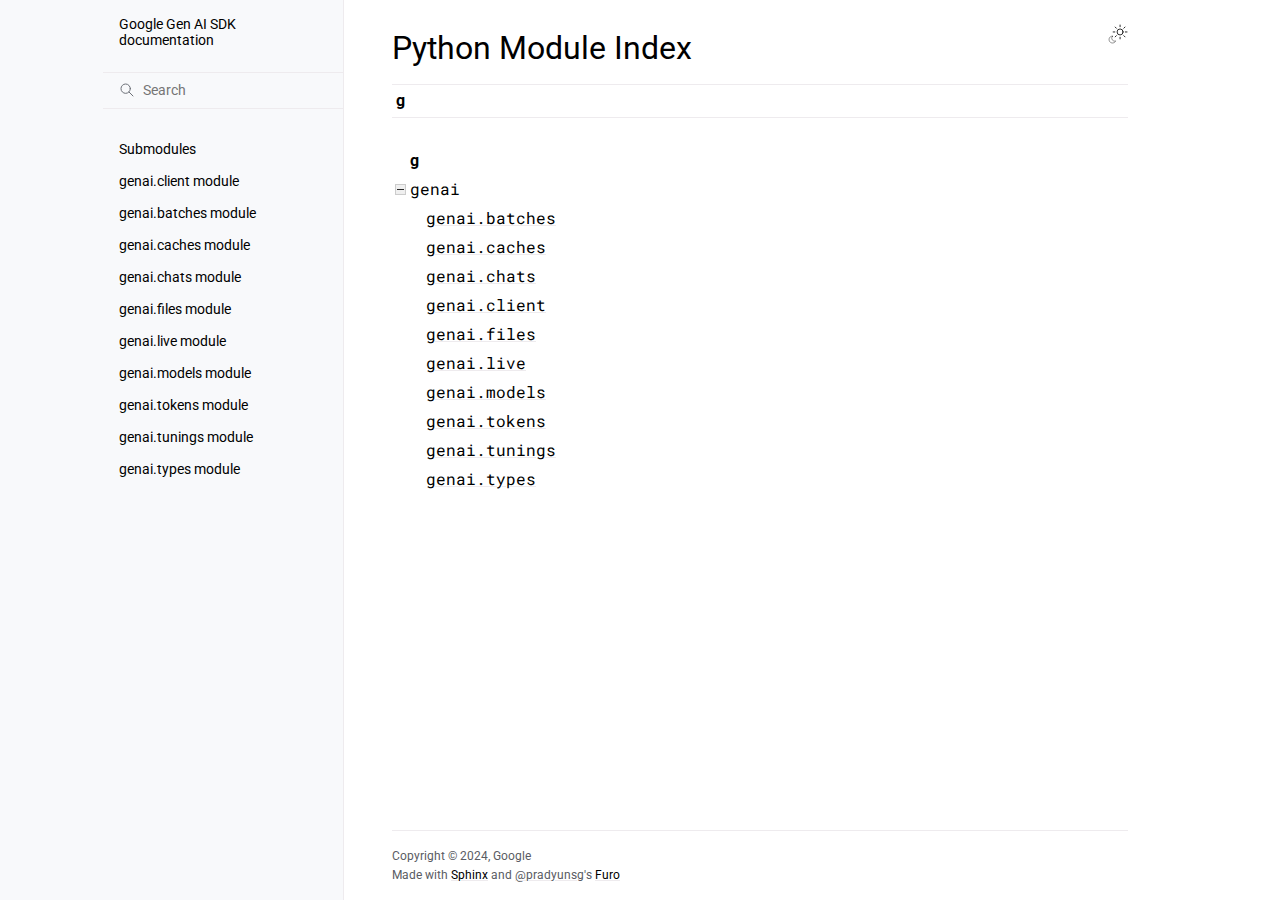
<file: doc-googleAPI/python-genai-main/docs/py-modindex.html>
<!doctype html>
<html class="no-js" lang="en" data-content_root="./">
  <head><meta charset="utf-8"/>
    <meta name="viewport" content="width=device-width,initial-scale=1"/>
    <meta name="color-scheme" content="light dark"><link rel="index" title="Index" href="genindex.html" /><link rel="search" title="Search" href="search.html" />

    <!-- Generated with Sphinx 8.2.3 and Furo 2024.08.06 --><title>Python Module Index - Google Gen AI SDK documentation</title>
<link rel="stylesheet" type="text/css" href="_static/pygments.css?v=8f2a1f02" />
    <link rel="stylesheet" type="text/css" href="_static/styles/furo.css?v=354aac6f" />
    <link rel="stylesheet" type="text/css" href="_static/autodoc_pydantic.css?v=a0a71c94" />
    <link rel="stylesheet" type="text/css" href="_static/styles/furo-extensions.css?v=302659d7" />
    <link rel="stylesheet" type="text/css" href="_static/css/custom.css?v=fdc8595f" />
    
    


<style>
  body {
    --color-code-background: #f8f8f8;
  --color-code-foreground: black;
  --font-stack: "Google Sans Text", Roboto, "Helvetica Neue", Helvetica, Arial, sans-serif;
  --font-stack--monospace: Roboto Mono, "Helvetica Neue Mono", monospace;
  --font-stack--headings: "Google Sans Text", Roboto, "Helvetica Neue", Helvetica, Arial, sans-serif;
  --color-brand-primary: black;
  --color-brand-content: black;
  
  }
  @media not print {
    body[data-theme="dark"] {
      --color-code-background: #202020;
  --color-code-foreground: #d0d0d0;
  --font-stack: "Google Sans Text", Roboto, "Helvetica Neue", Helvetica, Arial, sans-serif;
  --font-stack--monospace: Roboto Mono, "Helvetica Neue Mono", monospace;
  --font-stack--headings: "Google Sans Text", Roboto, "Helvetica Neue", Helvetica, Arial, sans-serif;
  --color-brand-primary: white;
  --color-brand-content: white;
  
    }
    @media (prefers-color-scheme: dark) {
      body:not([data-theme="light"]) {
        --color-code-background: #202020;
  --color-code-foreground: #d0d0d0;
  --font-stack: "Google Sans Text", Roboto, "Helvetica Neue", Helvetica, Arial, sans-serif;
  --font-stack--monospace: Roboto Mono, "Helvetica Neue Mono", monospace;
  --font-stack--headings: "Google Sans Text", Roboto, "Helvetica Neue", Helvetica, Arial, sans-serif;
  --color-brand-primary: white;
  --color-brand-content: white;
  
      }
    }
  }
</style></head>
  <body>
    
    <script>
      document.body.dataset.theme = localStorage.getItem("theme") || "auto";
    </script>
    

<svg xmlns="http://www.w3.org/2000/svg" style="display: none;">
  <symbol id="svg-toc" viewBox="0 0 24 24">
    <title>Contents</title>
    <svg stroke="currentColor" fill="currentColor" stroke-width="0" viewBox="0 0 1024 1024">
      <path d="M408 442h480c4.4 0 8-3.6 8-8v-56c0-4.4-3.6-8-8-8H408c-4.4 0-8 3.6-8 8v56c0 4.4 3.6 8 8 8zm-8 204c0 4.4 3.6 8 8 8h480c4.4 0 8-3.6 8-8v-56c0-4.4-3.6-8-8-8H408c-4.4 0-8 3.6-8 8v56zm504-486H120c-4.4 0-8 3.6-8 8v56c0 4.4 3.6 8 8 8h784c4.4 0 8-3.6 8-8v-56c0-4.4-3.6-8-8-8zm0 632H120c-4.4 0-8 3.6-8 8v56c0 4.4 3.6 8 8 8h784c4.4 0 8-3.6 8-8v-56c0-4.4-3.6-8-8-8zM115.4 518.9L271.7 642c5.8 4.6 14.4.5 14.4-6.9V388.9c0-7.4-8.5-11.5-14.4-6.9L115.4 505.1a8.74 8.74 0 0 0 0 13.8z"/>
    </svg>
  </symbol>
  <symbol id="svg-menu" viewBox="0 0 24 24">
    <title>Menu</title>
    <svg xmlns="http://www.w3.org/2000/svg" viewBox="0 0 24 24" fill="none" stroke="currentColor"
      stroke-width="2" stroke-linecap="round" stroke-linejoin="round" class="feather-menu">
      <line x1="3" y1="12" x2="21" y2="12"></line>
      <line x1="3" y1="6" x2="21" y2="6"></line>
      <line x1="3" y1="18" x2="21" y2="18"></line>
    </svg>
  </symbol>
  <symbol id="svg-arrow-right" viewBox="0 0 24 24">
    <title>Expand</title>
    <svg xmlns="http://www.w3.org/2000/svg" viewBox="0 0 24 24" fill="none" stroke="currentColor"
      stroke-width="2" stroke-linecap="round" stroke-linejoin="round" class="feather-chevron-right">
      <polyline points="9 18 15 12 9 6"></polyline>
    </svg>
  </symbol>
  <symbol id="svg-sun" viewBox="0 0 24 24">
    <title>Light mode</title>
    <svg xmlns="http://www.w3.org/2000/svg" viewBox="0 0 24 24" fill="none" stroke="currentColor"
      stroke-width="1" stroke-linecap="round" stroke-linejoin="round" class="feather-sun">
      <circle cx="12" cy="12" r="5"></circle>
      <line x1="12" y1="1" x2="12" y2="3"></line>
      <line x1="12" y1="21" x2="12" y2="23"></line>
      <line x1="4.22" y1="4.22" x2="5.64" y2="5.64"></line>
      <line x1="18.36" y1="18.36" x2="19.78" y2="19.78"></line>
      <line x1="1" y1="12" x2="3" y2="12"></line>
      <line x1="21" y1="12" x2="23" y2="12"></line>
      <line x1="4.22" y1="19.78" x2="5.64" y2="18.36"></line>
      <line x1="18.36" y1="5.64" x2="19.78" y2="4.22"></line>
    </svg>
  </symbol>
  <symbol id="svg-moon" viewBox="0 0 24 24">
    <title>Dark mode</title>
    <svg xmlns="http://www.w3.org/2000/svg" viewBox="0 0 24 24" fill="none" stroke="currentColor"
      stroke-width="1" stroke-linecap="round" stroke-linejoin="round" class="icon-tabler-moon">
      <path stroke="none" d="M0 0h24v24H0z" fill="none" />
      <path d="M12 3c.132 0 .263 0 .393 0a7.5 7.5 0 0 0 7.92 12.446a9 9 0 1 1 -8.313 -12.454z" />
    </svg>
  </symbol>
  <symbol id="svg-sun-with-moon" viewBox="0 0 24 24">
    <title>Auto light/dark, in light mode</title>
    <svg xmlns="http://www.w3.org/2000/svg" viewBox="0 0 24 24" fill="none" stroke="currentColor"
      stroke-width="1" stroke-linecap="round" stroke-linejoin="round"
      class="icon-custom-derived-from-feather-sun-and-tabler-moon">
      <path style="opacity: 50%" d="M 5.411 14.504 C 5.471 14.504 5.532 14.504 5.591 14.504 C 3.639 16.319 4.383 19.569 6.931 20.352 C 7.693 20.586 8.512 20.551 9.25 20.252 C 8.023 23.207 4.056 23.725 2.11 21.184 C 0.166 18.642 1.702 14.949 4.874 14.536 C 5.051 14.512 5.231 14.5 5.411 14.5 L 5.411 14.504 Z"/>
      <line x1="14.5" y1="3.25" x2="14.5" y2="1.25"/>
      <line x1="14.5" y1="15.85" x2="14.5" y2="17.85"/>
      <line x1="10.044" y1="5.094" x2="8.63" y2="3.68"/>
      <line x1="19" y1="14.05" x2="20.414" y2="15.464"/>
      <line x1="8.2" y1="9.55" x2="6.2" y2="9.55"/>
      <line x1="20.8" y1="9.55" x2="22.8" y2="9.55"/>
      <line x1="10.044" y1="14.006" x2="8.63" y2="15.42"/>
      <line x1="19" y1="5.05" x2="20.414" y2="3.636"/>
      <circle cx="14.5" cy="9.55" r="3.6"/>
    </svg>
  </symbol>
  <symbol id="svg-moon-with-sun" viewBox="0 0 24 24">
    <title>Auto light/dark, in dark mode</title>
    <svg xmlns="http://www.w3.org/2000/svg" viewBox="0 0 24 24" fill="none" stroke="currentColor"
      stroke-width="1" stroke-linecap="round" stroke-linejoin="round"
      class="icon-custom-derived-from-feather-sun-and-tabler-moon">
      <path d="M 8.282 7.007 C 8.385 7.007 8.494 7.007 8.595 7.007 C 5.18 10.184 6.481 15.869 10.942 17.24 C 12.275 17.648 13.706 17.589 15 17.066 C 12.851 22.236 5.91 23.143 2.505 18.696 C -0.897 14.249 1.791 7.786 7.342 7.063 C 7.652 7.021 7.965 7 8.282 7 L 8.282 7.007 Z"/>
      <line style="opacity: 50%" x1="18" y1="3.705" x2="18" y2="2.5"/>
      <line style="opacity: 50%" x1="18" y1="11.295" x2="18" y2="12.5"/>
      <line style="opacity: 50%" x1="15.316" y1="4.816" x2="14.464" y2="3.964"/>
      <line style="opacity: 50%" x1="20.711" y1="10.212" x2="21.563" y2="11.063"/>
      <line style="opacity: 50%" x1="14.205" y1="7.5" x2="13.001" y2="7.5"/>
      <line style="opacity: 50%" x1="21.795" y1="7.5" x2="23" y2="7.5"/>
      <line style="opacity: 50%" x1="15.316" y1="10.184" x2="14.464" y2="11.036"/>
      <line style="opacity: 50%" x1="20.711" y1="4.789" x2="21.563" y2="3.937"/>
      <circle style="opacity: 50%" cx="18" cy="7.5" r="2.169"/>
    </svg>
  </symbol>
  <symbol id="svg-pencil" viewBox="0 0 24 24">
    <svg xmlns="http://www.w3.org/2000/svg" viewBox="0 0 24 24" fill="none" stroke="currentColor"
      stroke-width="1" stroke-linecap="round" stroke-linejoin="round" class="icon-tabler-pencil-code">
      <path d="M4 20h4l10.5 -10.5a2.828 2.828 0 1 0 -4 -4l-10.5 10.5v4" />
      <path d="M13.5 6.5l4 4" />
      <path d="M20 21l2 -2l-2 -2" />
      <path d="M17 17l-2 2l2 2" />
    </svg>
  </symbol>
  <symbol id="svg-eye" viewBox="0 0 24 24">
    <svg xmlns="http://www.w3.org/2000/svg" viewBox="0 0 24 24" fill="none" stroke="currentColor"
      stroke-width="1" stroke-linecap="round" stroke-linejoin="round" class="icon-tabler-eye-code">
      <path stroke="none" d="M0 0h24v24H0z" fill="none" />
      <path d="M10 12a2 2 0 1 0 4 0a2 2 0 0 0 -4 0" />
      <path
        d="M11.11 17.958c-3.209 -.307 -5.91 -2.293 -8.11 -5.958c2.4 -4 5.4 -6 9 -6c3.6 0 6.6 2 9 6c-.21 .352 -.427 .688 -.647 1.008" />
      <path d="M20 21l2 -2l-2 -2" />
      <path d="M17 17l-2 2l2 2" />
    </svg>
  </symbol>
</svg>

<input type="checkbox" class="sidebar-toggle" name="__navigation" id="__navigation">
<input type="checkbox" class="sidebar-toggle" name="__toc" id="__toc">
<label class="overlay sidebar-overlay" for="__navigation">
  <div class="visually-hidden">Hide navigation sidebar</div>
</label>
<label class="overlay toc-overlay" for="__toc">
  <div class="visually-hidden">Hide table of contents sidebar</div>
</label>

<a class="skip-to-content muted-link" href="#furo-main-content">Skip to content</a>



<div class="page">
  <header class="mobile-header">
    <div class="header-left">
      <label class="nav-overlay-icon" for="__navigation">
        <div class="visually-hidden">Toggle site navigation sidebar</div>
        <i class="icon"><svg><use href="#svg-menu"></use></svg></i>
      </label>
    </div>
    <div class="header-center">
      <a href="index.html"><div class="brand">Google Gen AI SDK  documentation</div></a>
    </div>
    <div class="header-right">
      <div class="theme-toggle-container theme-toggle-header">
        <button class="theme-toggle">
          <div class="visually-hidden">Toggle Light / Dark / Auto color theme</div>
          <svg class="theme-icon-when-auto-light"><use href="#svg-sun-with-moon"></use></svg>
          <svg class="theme-icon-when-auto-dark"><use href="#svg-moon-with-sun"></use></svg>
          <svg class="theme-icon-when-dark"><use href="#svg-moon"></use></svg>
          <svg class="theme-icon-when-light"><use href="#svg-sun"></use></svg>
        </button>
      </div>
      <label class="toc-overlay-icon toc-header-icon no-toc" for="__toc">
        <div class="visually-hidden">Toggle table of contents sidebar</div>
        <i class="icon"><svg><use href="#svg-toc"></use></svg></i>
      </label>
    </div>
  </header>
  <aside class="sidebar-drawer">
    <div class="sidebar-container">
      
      <div class="sidebar-sticky"><a class="sidebar-brand" href="index.html">
  
  
  <span class="sidebar-brand-text">Google Gen AI SDK  documentation</span>
  
</a><form class="sidebar-search-container" method="get" action="search.html" role="search">
  <input class="sidebar-search" placeholder="Search" name="q" aria-label="Search">
  <input type="hidden" name="check_keywords" value="yes">
  <input type="hidden" name="area" value="default">
</form>
<div id="searchbox"></div><div class="sidebar-scroll"><div class="sidebar-tree">
  <ul>
<li class="toctree-l1"><a class="reference internal" href="genai.html">Submodules</a></li>
<li class="toctree-l1"><a class="reference internal" href="genai.html#module-genai.client">genai.client module</a></li>
<li class="toctree-l1"><a class="reference internal" href="genai.html#module-genai.batches">genai.batches module</a></li>
<li class="toctree-l1"><a class="reference internal" href="genai.html#module-genai.caches">genai.caches module</a></li>
<li class="toctree-l1"><a class="reference internal" href="genai.html#module-genai.chats">genai.chats module</a></li>
<li class="toctree-l1"><a class="reference internal" href="genai.html#module-genai.files">genai.files module</a></li>
<li class="toctree-l1"><a class="reference internal" href="genai.html#module-genai.live">genai.live module</a></li>
<li class="toctree-l1"><a class="reference internal" href="genai.html#module-genai.models">genai.models module</a></li>
<li class="toctree-l1"><a class="reference internal" href="genai.html#module-genai.tokens">genai.tokens module</a></li>
<li class="toctree-l1"><a class="reference internal" href="genai.html#module-genai.tunings">genai.tunings module</a></li>
<li class="toctree-l1"><a class="reference internal" href="genai.html#module-genai.types">genai.types module</a></li>
</ul>

</div>
</div>

      </div>
      
    </div>
  </aside>
  <div class="main">
    <div class="content">
      <div class="article-container">
        <a href="#" class="back-to-top muted-link">
          <svg xmlns="http://www.w3.org/2000/svg" viewBox="0 0 24 24">
            <path d="M13 20h-2V8l-5.5 5.5-1.42-1.42L12 4.16l7.92 7.92-1.42 1.42L13 8v12z"></path>
          </svg>
          <span>Back to top</span>
        </a>
        <div class="content-icon-container">
          <div class="theme-toggle-container theme-toggle-content">
            <button class="theme-toggle">
              <div class="visually-hidden">Toggle Light / Dark / Auto color theme</div>
              <svg class="theme-icon-when-auto-light"><use href="#svg-sun-with-moon"></use></svg>
              <svg class="theme-icon-when-auto-dark"><use href="#svg-moon-with-sun"></use></svg>
              <svg class="theme-icon-when-dark"><use href="#svg-moon"></use></svg>
              <svg class="theme-icon-when-light"><use href="#svg-sun"></use></svg>
            </button>
          </div>
          <label class="toc-overlay-icon toc-content-icon no-toc" for="__toc">
            <div class="visually-hidden">Toggle table of contents sidebar</div>
            <i class="icon"><svg><use href="#svg-toc"></use></svg></i>
          </label>
        </div>
        <article role="main" id="furo-main-content">
          
<section class="domainindex-section">
  <h1>Python Module Index</h1>
  <div class="domainindex-jumpbox"><a href="#cap-g"><strong>g</strong></a></div>
</section>
<table class="domainindex-table">
  <tr class="pcap">
    <td></td><td>&#160;</td><td></td>
  </tr>
  <tr class="cap" id="cap-g">
    <td></td><td><strong>g</strong></td><td></td>
  </tr>
  <tr>
    <td><img src="_static/minus.png" class="toggler"
              id="toggle-1" style="display: none" alt="-" /></td>
    <td>
        <code class="xref">genai</code></td><td>
    <em></em></td>
  </tr>
  <tr class="cg-1">
    <td></td>
    <td>&#160;&#160;&#160;
        <a href="genai.html#module-genai.batches"><code class="xref">genai.batches</code></a></td><td>
    <em></em></td>
  </tr>
  <tr class="cg-1">
    <td></td>
    <td>&#160;&#160;&#160;
        <a href="genai.html#module-genai.caches"><code class="xref">genai.caches</code></a></td><td>
    <em></em></td>
  </tr>
  <tr class="cg-1">
    <td></td>
    <td>&#160;&#160;&#160;
        <a href="genai.html#module-genai.chats"><code class="xref">genai.chats</code></a></td><td>
    <em></em></td>
  </tr>
  <tr class="cg-1">
    <td></td>
    <td>&#160;&#160;&#160;
        <a href="genai.html#module-genai.client"><code class="xref">genai.client</code></a></td><td>
    <em></em></td>
  </tr>
  <tr class="cg-1">
    <td></td>
    <td>&#160;&#160;&#160;
        <a href="genai.html#module-genai.files"><code class="xref">genai.files</code></a></td><td>
    <em></em></td>
  </tr>
  <tr class="cg-1">
    <td></td>
    <td>&#160;&#160;&#160;
        <a href="genai.html#module-genai.live"><code class="xref">genai.live</code></a></td><td>
    <em></em></td>
  </tr>
  <tr class="cg-1">
    <td></td>
    <td>&#160;&#160;&#160;
        <a href="genai.html#module-genai.models"><code class="xref">genai.models</code></a></td><td>
    <em></em></td>
  </tr>
  <tr class="cg-1">
    <td></td>
    <td>&#160;&#160;&#160;
        <a href="genai.html#module-genai.tokens"><code class="xref">genai.tokens</code></a></td><td>
    <em></em></td>
  </tr>
  <tr class="cg-1">
    <td></td>
    <td>&#160;&#160;&#160;
        <a href="genai.html#module-genai.tunings"><code class="xref">genai.tunings</code></a></td><td>
    <em></em></td>
  </tr>
  <tr class="cg-1">
    <td></td>
    <td>&#160;&#160;&#160;
        <a href="genai.html#module-genai.types"><code class="xref">genai.types</code></a></td><td>
    <em></em></td>
  </tr>
</table>

        </article>
      </div>
      <footer>
        
        <div class="related-pages">
          
          
        </div>
        <div class="bottom-of-page">
          <div class="left-details">
            <div class="copyright">
                Copyright &#169; 2024, Google
            </div>
            Made with <a href="https://www.sphinx-doc.org/">Sphinx</a> and <a class="muted-link" href="https://pradyunsg.me">@pradyunsg</a>'s
            
            <a href="https://github.com/pradyunsg/furo">Furo</a>
            
          </div>
          <div class="right-details">
            
          </div>
        </div>
        
      </footer>
    </div>
    <aside class="toc-drawer no-toc">
      
      
      
    </aside>
  </div>
</div><script src="_static/documentation_options.js?v=5929fcd5"></script>
    <script src="_static/doctools.js?v=9bcbadda"></script>
    <script src="_static/sphinx_highlight.js?v=dc90522c"></script>
    <script src="_static/scripts/furo.js?v=5fa4622c"></script>
    </body>
</html>
</file>
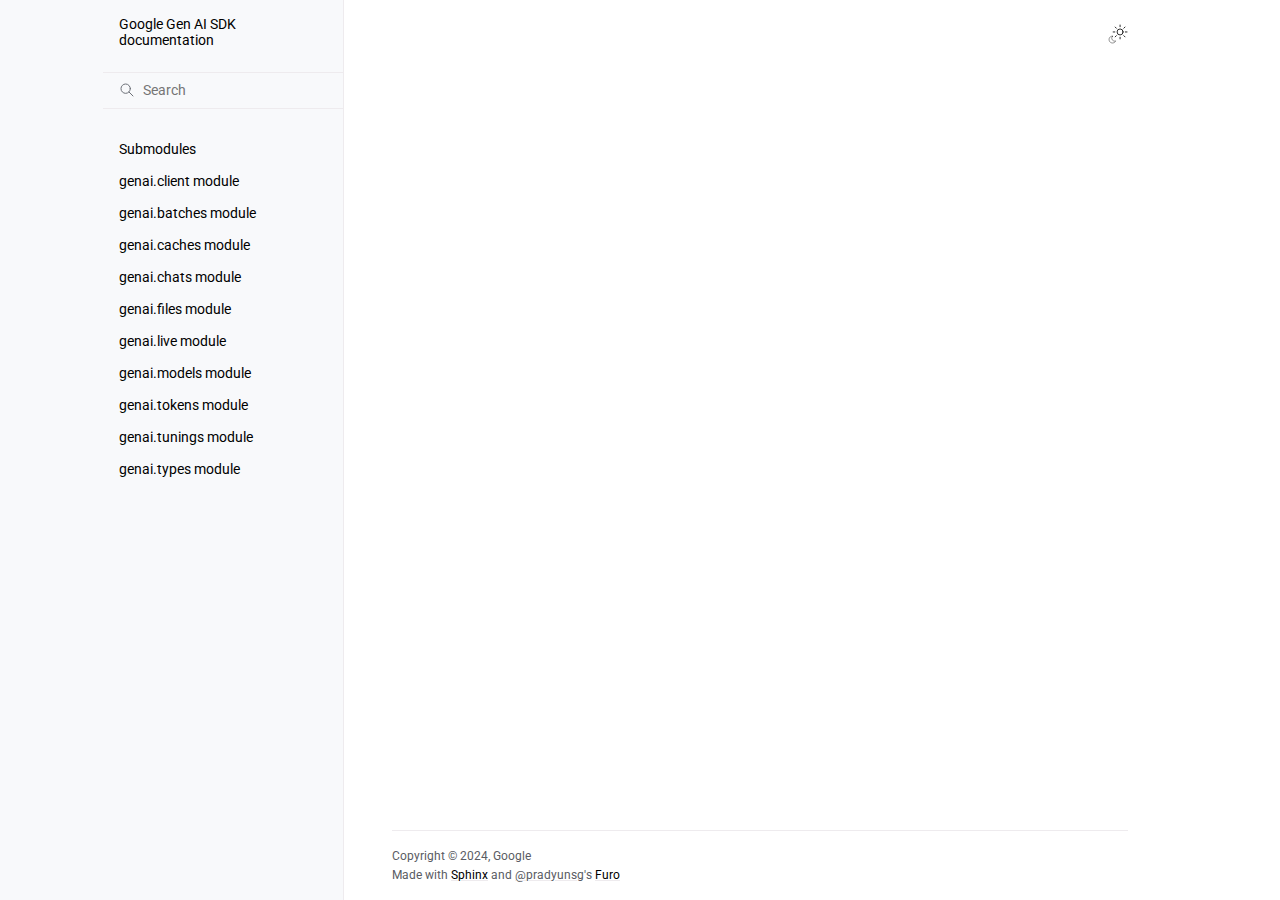
<file: doc-googleAPI/python-genai-main/docs/search.html>
<!doctype html>
<html class="no-js" lang="en" data-content_root="./">
  <head>
<meta charset="utf-8"/>
    <meta name="viewport" content="width=device-width,initial-scale=1"/>
    <meta name="color-scheme" content="light dark"><link rel="index" title="Index" href="genindex.html" /><link rel="search" title="Search" href="#" />

    <!-- Generated with Sphinx 8.2.3 and Furo 2024.08.06 -->
<meta name="robots" content="noindex" />
<title>Search - Google Gen AI SDK  documentation</title><link rel="stylesheet" type="text/css" href="_static/pygments.css?v=8f2a1f02" />
    <link rel="stylesheet" type="text/css" href="_static/styles/furo.css?v=354aac6f" />
    <link rel="stylesheet" type="text/css" href="_static/autodoc_pydantic.css?v=a0a71c94" />
    <link rel="stylesheet" type="text/css" href="_static/styles/furo-extensions.css?v=302659d7" />
    <link rel="stylesheet" type="text/css" href="_static/css/custom.css?v=fdc8595f" />
    
    


<style>
  body {
    --color-code-background: #f8f8f8;
  --color-code-foreground: black;
  --font-stack: "Google Sans Text", Roboto, "Helvetica Neue", Helvetica, Arial, sans-serif;
  --font-stack--monospace: Roboto Mono, "Helvetica Neue Mono", monospace;
  --font-stack--headings: "Google Sans Text", Roboto, "Helvetica Neue", Helvetica, Arial, sans-serif;
  --color-brand-primary: black;
  --color-brand-content: black;
  
  }
  @media not print {
    body[data-theme="dark"] {
      --color-code-background: #202020;
  --color-code-foreground: #d0d0d0;
  --font-stack: "Google Sans Text", Roboto, "Helvetica Neue", Helvetica, Arial, sans-serif;
  --font-stack--monospace: Roboto Mono, "Helvetica Neue Mono", monospace;
  --font-stack--headings: "Google Sans Text", Roboto, "Helvetica Neue", Helvetica, Arial, sans-serif;
  --color-brand-primary: white;
  --color-brand-content: white;
  
    }
    @media (prefers-color-scheme: dark) {
      body:not([data-theme="light"]) {
        --color-code-background: #202020;
  --color-code-foreground: #d0d0d0;
  --font-stack: "Google Sans Text", Roboto, "Helvetica Neue", Helvetica, Arial, sans-serif;
  --font-stack--monospace: Roboto Mono, "Helvetica Neue Mono", monospace;
  --font-stack--headings: "Google Sans Text", Roboto, "Helvetica Neue", Helvetica, Arial, sans-serif;
  --color-brand-primary: white;
  --color-brand-content: white;
  
      }
    }
  }
</style></head>
  <body>
    
    <script>
      document.body.dataset.theme = localStorage.getItem("theme") || "auto";
    </script>
    

<svg xmlns="http://www.w3.org/2000/svg" style="display: none;">
  <symbol id="svg-toc" viewBox="0 0 24 24">
    <title>Contents</title>
    <svg stroke="currentColor" fill="currentColor" stroke-width="0" viewBox="0 0 1024 1024">
      <path d="M408 442h480c4.4 0 8-3.6 8-8v-56c0-4.4-3.6-8-8-8H408c-4.4 0-8 3.6-8 8v56c0 4.4 3.6 8 8 8zm-8 204c0 4.4 3.6 8 8 8h480c4.4 0 8-3.6 8-8v-56c0-4.4-3.6-8-8-8H408c-4.4 0-8 3.6-8 8v56zm504-486H120c-4.4 0-8 3.6-8 8v56c0 4.4 3.6 8 8 8h784c4.4 0 8-3.6 8-8v-56c0-4.4-3.6-8-8-8zm0 632H120c-4.4 0-8 3.6-8 8v56c0 4.4 3.6 8 8 8h784c4.4 0 8-3.6 8-8v-56c0-4.4-3.6-8-8-8zM115.4 518.9L271.7 642c5.8 4.6 14.4.5 14.4-6.9V388.9c0-7.4-8.5-11.5-14.4-6.9L115.4 505.1a8.74 8.74 0 0 0 0 13.8z"/>
    </svg>
  </symbol>
  <symbol id="svg-menu" viewBox="0 0 24 24">
    <title>Menu</title>
    <svg xmlns="http://www.w3.org/2000/svg" viewBox="0 0 24 24" fill="none" stroke="currentColor"
      stroke-width="2" stroke-linecap="round" stroke-linejoin="round" class="feather-menu">
      <line x1="3" y1="12" x2="21" y2="12"></line>
      <line x1="3" y1="6" x2="21" y2="6"></line>
      <line x1="3" y1="18" x2="21" y2="18"></line>
    </svg>
  </symbol>
  <symbol id="svg-arrow-right" viewBox="0 0 24 24">
    <title>Expand</title>
    <svg xmlns="http://www.w3.org/2000/svg" viewBox="0 0 24 24" fill="none" stroke="currentColor"
      stroke-width="2" stroke-linecap="round" stroke-linejoin="round" class="feather-chevron-right">
      <polyline points="9 18 15 12 9 6"></polyline>
    </svg>
  </symbol>
  <symbol id="svg-sun" viewBox="0 0 24 24">
    <title>Light mode</title>
    <svg xmlns="http://www.w3.org/2000/svg" viewBox="0 0 24 24" fill="none" stroke="currentColor"
      stroke-width="1" stroke-linecap="round" stroke-linejoin="round" class="feather-sun">
      <circle cx="12" cy="12" r="5"></circle>
      <line x1="12" y1="1" x2="12" y2="3"></line>
      <line x1="12" y1="21" x2="12" y2="23"></line>
      <line x1="4.22" y1="4.22" x2="5.64" y2="5.64"></line>
      <line x1="18.36" y1="18.36" x2="19.78" y2="19.78"></line>
      <line x1="1" y1="12" x2="3" y2="12"></line>
      <line x1="21" y1="12" x2="23" y2="12"></line>
      <line x1="4.22" y1="19.78" x2="5.64" y2="18.36"></line>
      <line x1="18.36" y1="5.64" x2="19.78" y2="4.22"></line>
    </svg>
  </symbol>
  <symbol id="svg-moon" viewBox="0 0 24 24">
    <title>Dark mode</title>
    <svg xmlns="http://www.w3.org/2000/svg" viewBox="0 0 24 24" fill="none" stroke="currentColor"
      stroke-width="1" stroke-linecap="round" stroke-linejoin="round" class="icon-tabler-moon">
      <path stroke="none" d="M0 0h24v24H0z" fill="none" />
      <path d="M12 3c.132 0 .263 0 .393 0a7.5 7.5 0 0 0 7.92 12.446a9 9 0 1 1 -8.313 -12.454z" />
    </svg>
  </symbol>
  <symbol id="svg-sun-with-moon" viewBox="0 0 24 24">
    <title>Auto light/dark, in light mode</title>
    <svg xmlns="http://www.w3.org/2000/svg" viewBox="0 0 24 24" fill="none" stroke="currentColor"
      stroke-width="1" stroke-linecap="round" stroke-linejoin="round"
      class="icon-custom-derived-from-feather-sun-and-tabler-moon">
      <path style="opacity: 50%" d="M 5.411 14.504 C 5.471 14.504 5.532 14.504 5.591 14.504 C 3.639 16.319 4.383 19.569 6.931 20.352 C 7.693 20.586 8.512 20.551 9.25 20.252 C 8.023 23.207 4.056 23.725 2.11 21.184 C 0.166 18.642 1.702 14.949 4.874 14.536 C 5.051 14.512 5.231 14.5 5.411 14.5 L 5.411 14.504 Z"/>
      <line x1="14.5" y1="3.25" x2="14.5" y2="1.25"/>
      <line x1="14.5" y1="15.85" x2="14.5" y2="17.85"/>
      <line x1="10.044" y1="5.094" x2="8.63" y2="3.68"/>
      <line x1="19" y1="14.05" x2="20.414" y2="15.464"/>
      <line x1="8.2" y1="9.55" x2="6.2" y2="9.55"/>
      <line x1="20.8" y1="9.55" x2="22.8" y2="9.55"/>
      <line x1="10.044" y1="14.006" x2="8.63" y2="15.42"/>
      <line x1="19" y1="5.05" x2="20.414" y2="3.636"/>
      <circle cx="14.5" cy="9.55" r="3.6"/>
    </svg>
  </symbol>
  <symbol id="svg-moon-with-sun" viewBox="0 0 24 24">
    <title>Auto light/dark, in dark mode</title>
    <svg xmlns="http://www.w3.org/2000/svg" viewBox="0 0 24 24" fill="none" stroke="currentColor"
      stroke-width="1" stroke-linecap="round" stroke-linejoin="round"
      class="icon-custom-derived-from-feather-sun-and-tabler-moon">
      <path d="M 8.282 7.007 C 8.385 7.007 8.494 7.007 8.595 7.007 C 5.18 10.184 6.481 15.869 10.942 17.24 C 12.275 17.648 13.706 17.589 15 17.066 C 12.851 22.236 5.91 23.143 2.505 18.696 C -0.897 14.249 1.791 7.786 7.342 7.063 C 7.652 7.021 7.965 7 8.282 7 L 8.282 7.007 Z"/>
      <line style="opacity: 50%" x1="18" y1="3.705" x2="18" y2="2.5"/>
      <line style="opacity: 50%" x1="18" y1="11.295" x2="18" y2="12.5"/>
      <line style="opacity: 50%" x1="15.316" y1="4.816" x2="14.464" y2="3.964"/>
      <line style="opacity: 50%" x1="20.711" y1="10.212" x2="21.563" y2="11.063"/>
      <line style="opacity: 50%" x1="14.205" y1="7.5" x2="13.001" y2="7.5"/>
      <line style="opacity: 50%" x1="21.795" y1="7.5" x2="23" y2="7.5"/>
      <line style="opacity: 50%" x1="15.316" y1="10.184" x2="14.464" y2="11.036"/>
      <line style="opacity: 50%" x1="20.711" y1="4.789" x2="21.563" y2="3.937"/>
      <circle style="opacity: 50%" cx="18" cy="7.5" r="2.169"/>
    </svg>
  </symbol>
  <symbol id="svg-pencil" viewBox="0 0 24 24">
    <svg xmlns="http://www.w3.org/2000/svg" viewBox="0 0 24 24" fill="none" stroke="currentColor"
      stroke-width="1" stroke-linecap="round" stroke-linejoin="round" class="icon-tabler-pencil-code">
      <path d="M4 20h4l10.5 -10.5a2.828 2.828 0 1 0 -4 -4l-10.5 10.5v4" />
      <path d="M13.5 6.5l4 4" />
      <path d="M20 21l2 -2l-2 -2" />
      <path d="M17 17l-2 2l2 2" />
    </svg>
  </symbol>
  <symbol id="svg-eye" viewBox="0 0 24 24">
    <svg xmlns="http://www.w3.org/2000/svg" viewBox="0 0 24 24" fill="none" stroke="currentColor"
      stroke-width="1" stroke-linecap="round" stroke-linejoin="round" class="icon-tabler-eye-code">
      <path stroke="none" d="M0 0h24v24H0z" fill="none" />
      <path d="M10 12a2 2 0 1 0 4 0a2 2 0 0 0 -4 0" />
      <path
        d="M11.11 17.958c-3.209 -.307 -5.91 -2.293 -8.11 -5.958c2.4 -4 5.4 -6 9 -6c3.6 0 6.6 2 9 6c-.21 .352 -.427 .688 -.647 1.008" />
      <path d="M20 21l2 -2l-2 -2" />
      <path d="M17 17l-2 2l2 2" />
    </svg>
  </symbol>
</svg>

<input type="checkbox" class="sidebar-toggle" name="__navigation" id="__navigation">
<input type="checkbox" class="sidebar-toggle" name="__toc" id="__toc">
<label class="overlay sidebar-overlay" for="__navigation">
  <div class="visually-hidden">Hide navigation sidebar</div>
</label>
<label class="overlay toc-overlay" for="__toc">
  <div class="visually-hidden">Hide table of contents sidebar</div>
</label>

<a class="skip-to-content muted-link" href="#furo-main-content">Skip to content</a>



<div class="page">
  <header class="mobile-header">
    <div class="header-left">
      <label class="nav-overlay-icon" for="__navigation">
        <div class="visually-hidden">Toggle site navigation sidebar</div>
        <i class="icon"><svg><use href="#svg-menu"></use></svg></i>
      </label>
    </div>
    <div class="header-center">
      <a href="index.html"><div class="brand">Google Gen AI SDK  documentation</div></a>
    </div>
    <div class="header-right">
      <div class="theme-toggle-container theme-toggle-header">
        <button class="theme-toggle">
          <div class="visually-hidden">Toggle Light / Dark / Auto color theme</div>
          <svg class="theme-icon-when-auto-light"><use href="#svg-sun-with-moon"></use></svg>
          <svg class="theme-icon-when-auto-dark"><use href="#svg-moon-with-sun"></use></svg>
          <svg class="theme-icon-when-dark"><use href="#svg-moon"></use></svg>
          <svg class="theme-icon-when-light"><use href="#svg-sun"></use></svg>
        </button>
      </div>
      <label class="toc-overlay-icon toc-header-icon no-toc" for="__toc">
        <div class="visually-hidden">Toggle table of contents sidebar</div>
        <i class="icon"><svg><use href="#svg-toc"></use></svg></i>
      </label>
    </div>
  </header>
  <aside class="sidebar-drawer">
    <div class="sidebar-container">
      
      <div class="sidebar-sticky"><a class="sidebar-brand" href="index.html">
  
  
  <span class="sidebar-brand-text">Google Gen AI SDK  documentation</span>
  
</a><form class="sidebar-search-container" method="get" action="#" role="search">
  <input class="sidebar-search" placeholder="Search" name="q" aria-label="Search">
  <input type="hidden" name="check_keywords" value="yes">
  <input type="hidden" name="area" value="default">
</form>
<div id="searchbox"></div><div class="sidebar-scroll"><div class="sidebar-tree">
  <ul>
<li class="toctree-l1"><a class="reference internal" href="genai.html">Submodules</a></li>
<li class="toctree-l1"><a class="reference internal" href="genai.html#module-genai.client">genai.client module</a></li>
<li class="toctree-l1"><a class="reference internal" href="genai.html#module-genai.batches">genai.batches module</a></li>
<li class="toctree-l1"><a class="reference internal" href="genai.html#module-genai.caches">genai.caches module</a></li>
<li class="toctree-l1"><a class="reference internal" href="genai.html#module-genai.chats">genai.chats module</a></li>
<li class="toctree-l1"><a class="reference internal" href="genai.html#module-genai.files">genai.files module</a></li>
<li class="toctree-l1"><a class="reference internal" href="genai.html#module-genai.live">genai.live module</a></li>
<li class="toctree-l1"><a class="reference internal" href="genai.html#module-genai.models">genai.models module</a></li>
<li class="toctree-l1"><a class="reference internal" href="genai.html#module-genai.tokens">genai.tokens module</a></li>
<li class="toctree-l1"><a class="reference internal" href="genai.html#module-genai.tunings">genai.tunings module</a></li>
<li class="toctree-l1"><a class="reference internal" href="genai.html#module-genai.types">genai.types module</a></li>
</ul>

</div>
</div>

      </div>
      
    </div>
  </aside>
  <div class="main">
    <div class="content">
      <div class="article-container">
        <a href="#" class="back-to-top muted-link">
          <svg xmlns="http://www.w3.org/2000/svg" viewBox="0 0 24 24">
            <path d="M13 20h-2V8l-5.5 5.5-1.42-1.42L12 4.16l7.92 7.92-1.42 1.42L13 8v12z"></path>
          </svg>
          <span>Back to top</span>
        </a>
        <div class="content-icon-container">
          <div class="theme-toggle-container theme-toggle-content">
            <button class="theme-toggle">
              <div class="visually-hidden">Toggle Light / Dark / Auto color theme</div>
              <svg class="theme-icon-when-auto-light"><use href="#svg-sun-with-moon"></use></svg>
              <svg class="theme-icon-when-auto-dark"><use href="#svg-moon-with-sun"></use></svg>
              <svg class="theme-icon-when-dark"><use href="#svg-moon"></use></svg>
              <svg class="theme-icon-when-light"><use href="#svg-sun"></use></svg>
            </button>
          </div>
          <label class="toc-overlay-icon toc-content-icon no-toc" for="__toc">
            <div class="visually-hidden">Toggle table of contents sidebar</div>
            <i class="icon"><svg><use href="#svg-toc"></use></svg></i>
          </label>
        </div>
        <article role="main" id="furo-main-content">
          
<noscript>
<div class="admonition error">
  <p class="admonition-title">Error</p>
  <p>
    Please activate JavaScript to enable the search functionality.
  </p>
</div>
</noscript>

<div id="search-results"></div>

        </article>
      </div>
      <footer>
        
        <div class="related-pages">
          
          
        </div>
        <div class="bottom-of-page">
          <div class="left-details">
            <div class="copyright">
                Copyright &#169; 2024, Google
            </div>
            Made with <a href="https://www.sphinx-doc.org/">Sphinx</a> and <a class="muted-link" href="https://pradyunsg.me">@pradyunsg</a>'s
            
            <a href="https://github.com/pradyunsg/furo">Furo</a>
            
          </div>
          <div class="right-details">
            
          </div>
        </div>
        
      </footer>
    </div>
    <aside class="toc-drawer no-toc">
      
      
      
    </aside>
  </div>
</div><script src="_static/documentation_options.js?v=5929fcd5"></script>
    <script src="_static/doctools.js?v=9bcbadda"></script>
    <script src="_static/sphinx_highlight.js?v=dc90522c"></script>
    <script src="_static/scripts/furo.js?v=5fa4622c"></script>
    
<script src="_static/searchtools.js"></script>
<script src="_static/language_data.js"></script>
<script src="searchindex.js"></script></body>
</html>
</file>
<file: doc-googleAPI/python-genai-main/docs/_static/pygments.css>
.highlight pre { line-height: 125%; }
.highlight td.linenos .normal { color: inherit; background-color: transparent; padding-left: 5px; padding-right: 5px; }
.highlight span.linenos { color: inherit; background-color: transparent; padding-left: 5px; padding-right: 5px; }
.highlight td.linenos .special { color: #000000; background-color: #ffffc0; padding-left: 5px; padding-right: 5px; }
.highlight span.linenos.special { color: #000000; background-color: #ffffc0; padding-left: 5px; padding-right: 5px; }
.highlight .hll { background-color: #ffffcc }
.highlight { background: #f8f8f8; }
.highlight .c { color: #8F5902; font-style: italic } /* Comment */
.highlight .err { color: #A40000; border: 1px solid #EF2929 } /* Error */
.highlight .g { color: #000 } /* Generic */
.highlight .k { color: #204A87; font-weight: bold } /* Keyword */
.highlight .l { color: #000 } /* Literal */
.highlight .n { color: #000 } /* Name */
.highlight .o { color: #CE5C00; font-weight: bold } /* Operator */
.highlight .x { color: #000 } /* Other */
.highlight .p { color: #000; font-weight: bold } /* Punctuation */
.highlight .ch { color: #8F5902; font-style: italic } /* Comment.Hashbang */
.highlight .cm { color: #8F5902; font-style: italic } /* Comment.Multiline */
.highlight .cp { color: #8F5902; font-style: italic } /* Comment.Preproc */
.highlight .cpf { color: #8F5902; font-style: italic } /* Comment.PreprocFile */
.highlight .c1 { color: #8F5902; font-style: italic } /* Comment.Single */
.highlight .cs { color: #8F5902; font-style: italic } /* Comment.Special */
.highlight .gd { color: #A40000 } /* Generic.Deleted */
.highlight .ge { color: #000; font-style: italic } /* Generic.Emph */
.highlight .ges { color: #000; font-weight: bold; font-style: italic } /* Generic.EmphStrong */
.highlight .gr { color: #EF2929 } /* Generic.Error */
.highlight .gh { color: #000080; font-weight: bold } /* Generic.Heading */
.highlight .gi { color: #00A000 } /* Generic.Inserted */
.highlight .go { color: #000; font-style: italic } /* Generic.Output */
.highlight .gp { color: #8F5902 } /* Generic.Prompt */
.highlight .gs { color: #000; font-weight: bold } /* Generic.Strong */
.highlight .gu { color: #800080; font-weight: bold } /* Generic.Subheading */
.highlight .gt { color: #A40000; font-weight: bold } /* Generic.Traceback */
.highlight .kc { color: #204A87; font-weight: bold } /* Keyword.Constant */
.highlight .kd { color: #204A87; font-weight: bold } /* Keyword.Declaration */
.highlight .kn { color: #204A87; font-weight: bold } /* Keyword.Namespace */
.highlight .kp { color: #204A87; font-weight: bold } /* Keyword.Pseudo */
.highlight .kr { color: #204A87; font-weight: bold } /* Keyword.Reserved */
.highlight .kt { color: #204A87; font-weight: bold } /* Keyword.Type */
.highlight .ld { color: #000 } /* Literal.Date */
.highlight .m { color: #0000CF; font-weight: bold } /* Literal.Number */
.highlight .s { color: #4E9A06 } /* Literal.String */
.highlight .na { color: #C4A000 } /* Name.Attribute */
.highlight .nb { color: #204A87 } /* Name.Builtin */
.highlight .nc { color: #000 } /* Name.Class */
.highlight .no { color: #000 } /* Name.Constant */
.highlight .nd { color: #5C35CC; font-weight: bold } /* Name.Decorator */
.highlight .ni { color: #CE5C00 } /* Name.Entity */
.highlight .ne { color: #C00; font-weight: bold } /* Name.Exception */
.highlight .nf { color: #000 } /* Name.Function */
.highlight .nl { color: #F57900 } /* Name.Label */
.highlight .nn { color: #000 } /* Name.Namespace */
.highlight .nx { color: #000 } /* Name.Other */
.highlight .py { color: #000 } /* Name.Property */
.highlight .nt { color: #204A87; font-weight: bold } /* Name.Tag */
.highlight .nv { color: #000 } /* Name.Variable */
.highlight .ow { color: #204A87; font-weight: bold } /* Operator.Word */
.highlight .pm { color: #000; font-weight: bold } /* Punctuation.Marker */
.highlight .w { color: #F8F8F8 } /* Text.Whitespace */
.highlight .mb { color: #0000CF; font-weight: bold } /* Literal.Number.Bin */
.highlight .mf { color: #0000CF; font-weight: bold } /* Literal.Number.Float */
.highlight .mh { color: #0000CF; font-weight: bold } /* Literal.Number.Hex */
.highlight .mi { color: #0000CF; font-weight: bold } /* Literal.Number.Integer */
.highlight .mo { color: #0000CF; font-weight: bold } /* Literal.Number.Oct */
.highlight .sa { color: #4E9A06 } /* Literal.String.Affix */
.highlight .sb { color: #4E9A06 } /* Literal.String.Backtick */
.highlight .sc { color: #4E9A06 } /* Literal.String.Char */
.highlight .dl { color: #4E9A06 } /* Literal.String.Delimiter */
.highlight .sd { color: #8F5902; font-style: italic } /* Literal.String.Doc */
.highlight .s2 { color: #4E9A06 } /* Literal.String.Double */
.highlight .se { color: #4E9A06 } /* Literal.String.Escape */
.highlight .sh { color: #4E9A06 } /* Literal.String.Heredoc */
.highlight .si { color: #4E9A06 } /* Literal.String.Interpol */
.highlight .sx { color: #4E9A06 } /* Literal.String.Other */
.highlight .sr { color: #4E9A06 } /* Literal.String.Regex */
.highlight .s1 { color: #4E9A06 } /* Literal.String.Single */
.highlight .ss { color: #4E9A06 } /* Literal.String.Symbol */
.highlight .bp { color: #3465A4 } /* Name.Builtin.Pseudo */
.highlight .fm { color: #000 } /* Name.Function.Magic */
.highlight .vc { color: #000 } /* Name.Variable.Class */
.highlight .vg { color: #000 } /* Name.Variable.Global */
.highlight .vi { color: #000 } /* Name.Variable.Instance */
.highlight .vm { color: #000 } /* Name.Variable.Magic */
.highlight .il { color: #0000CF; font-weight: bold } /* Literal.Number.Integer.Long */
@media not print {
body[data-theme="dark"] .highlight pre { line-height: 125%; }
body[data-theme="dark"] .highlight td.linenos .normal { color: #aaaaaa; background-color: transparent; padding-left: 5px; padding-right: 5px; }
body[data-theme="dark"] .highlight span.linenos { color: #aaaaaa; background-color: transparent; padding-left: 5px; padding-right: 5px; }
body[data-theme="dark"] .highlight td.linenos .special { color: #000000; background-color: #ffffc0; padding-left: 5px; padding-right: 5px; }
body[data-theme="dark"] .highlight span.linenos.special { color: #000000; background-color: #ffffc0; padding-left: 5px; padding-right: 5px; }
body[data-theme="dark"] .highlight .hll { background-color: #404040 }
body[data-theme="dark"] .highlight { background: #202020; color: #D0D0D0 }
body[data-theme="dark"] .highlight .c { color: #ABABAB; font-style: italic } /* Comment */
body[data-theme="dark"] .highlight .err { color: #A61717; background-color: #E3D2D2 } /* Error */
body[data-theme="dark"] .highlight .esc { color: #D0D0D0 } /* Escape */
body[data-theme="dark"] .highlight .g { color: #D0D0D0 } /* Generic */
body[data-theme="dark"] .highlight .k { color: #6EBF26; font-weight: bold } /* Keyword */
body[data-theme="dark"] .highlight .l { color: #D0D0D0 } /* Literal */
body[data-theme="dark"] .highlight .n { color: #D0D0D0 } /* Name */
body[data-theme="dark"] .highlight .o { color: #D0D0D0 } /* Operator */
body[data-theme="dark"] .highlight .x { color: #D0D0D0 } /* Other */
body[data-theme="dark"] .highlight .p { color: #D0D0D0 } /* Punctuation */
body[data-theme="dark"] .highlight .ch { color: #ABABAB; font-style: italic } /* Comment.Hashbang */
body[data-theme="dark"] .highlight .cm { color: #ABABAB; font-style: italic } /* Comment.Multiline */
body[data-theme="dark"] .highlight .cp { color: #FF3A3A; font-weight: bold } /* Comment.Preproc */
body[data-theme="dark"] .highlight .cpf { color: #ABABAB; font-style: italic } /* Comment.PreprocFile */
body[data-theme="dark"] .highlight .c1 { color: #ABABAB; font-style: italic } /* Comment.Single */
body[data-theme="dark"] .highlight .cs { color: #E50808; font-weight: bold; background-color: #520000 } /* Comment.Special */
body[data-theme="dark"] .highlight .gd { color: #FF3A3A } /* Generic.Deleted */
body[data-theme="dark"] .highlight .ge { color: #D0D0D0; font-style: italic } /* Generic.Emph */
body[data-theme="dark"] .highlight .ges { color: #D0D0D0; font-weight: bold; font-style: italic } /* Generic.EmphStrong */
body[data-theme="dark"] .highlight .gr { color: #FF3A3A } /* Generic.Error */
body[data-theme="dark"] .highlight .gh { color: #FFF; font-weight: bold } /* Generic.Heading */
body[data-theme="dark"] .highlight .gi { color: #589819 } /* Generic.Inserted */
body[data-theme="dark"] .highlight .go { color: #CCC } /* Generic.Output */
body[data-theme="dark"] .highlight .gp { color: #AAA } /* Generic.Prompt */
body[data-theme="dark"] .highlight .gs { color: #D0D0D0; font-weight: bold } /* Generic.Strong */
body[data-theme="dark"] .highlight .gu { color: #FFF; text-decoration: underline } /* Generic.Subheading */
body[data-theme="dark"] .highlight .gt { color: #FF3A3A } /* Generic.Traceback */
body[data-theme="dark"] .highlight .kc { color: #6EBF26; font-weight: bold } /* Keyword.Constant */
body[data-theme="dark"] .highlight .kd { color: #6EBF26; font-weight: bold } /* Keyword.Declaration */
body[data-theme="dark"] .highlight .kn { color: #6EBF26; font-weight: bold } /* Keyword.Namespace */
body[data-theme="dark"] .highlight .kp { color: #6EBF26 } /* Keyword.Pseudo */
body[data-theme="dark"] .highlight .kr { color: #6EBF26; font-weight: bold } /* Keyword.Reserved */
body[data-theme="dark"] .highlight .kt { color: #6EBF26; font-weight: bold } /* Keyword.Type */
body[data-theme="dark"] .highlight .ld { color: #D0D0D0 } /* Literal.Date */
body[data-theme="dark"] .highlight .m { color: #51B2FD } /* Literal.Number */
body[data-theme="dark"] .highlight .s { color: #ED9D13 } /* Literal.String */
body[data-theme="dark"] .highlight .na { color: #BBB } /* Name.Attribute */
body[data-theme="dark"] .highlight .nb { color: #2FBCCD } /* Name.Builtin */
body[data-theme="dark"] .highlight .nc { color: #71ADFF; text-decoration: underline } /* Name.Class */
body[data-theme="dark"] .highlight .no { color: #40FFFF } /* Name.Constant */
body[data-theme="dark"] .highlight .nd { color: #FFA500 } /* Name.Decorator */
body[data-theme="dark"] .highlight .ni { color: #D0D0D0 } /* Name.Entity */
body[data-theme="dark"] .highlight .ne { color: #BBB } /* Name.Exception */
body[data-theme="dark"] .highlight .nf { color: #71ADFF } /* Name.Function */
body[data-theme="dark"] .highlight .nl { color: #D0D0D0 } /* Name.Label */
body[data-theme="dark"] .highlight .nn { color: #71ADFF; text-decoration: underline } /* Name.Namespace */
body[data-theme="dark"] .highlight .nx { color: #D0D0D0 } /* Name.Other */
body[data-theme="dark"] .highlight .py { color: #D0D0D0 } /* Name.Property */
body[data-theme="dark"] .highlight .nt { color: #6EBF26; font-weight: bold } /* Name.Tag */
body[data-theme="dark"] .highlight .nv { color: #40FFFF } /* Name.Variable */
body[data-theme="dark"] .highlight .ow { color: #6EBF26; font-weight: bold } /* Operator.Word */
body[data-theme="dark"] .highlight .pm { color: #D0D0D0 } /* Punctuation.Marker */
body[data-theme="dark"] .highlight .w { color: #666 } /* Text.Whitespace */
body[data-theme="dark"] .highlight .mb { color: #51B2FD } /* Literal.Number.Bin */
body[data-theme="dark"] .highlight .mf { color: #51B2FD } /* Literal.Number.Float */
body[data-theme="dark"] .highlight .mh { color: #51B2FD } /* Literal.Number.Hex */
body[data-theme="dark"] .highlight .mi { color: #51B2FD } /* Literal.Number.Integer */
body[data-theme="dark"] .highlight .mo { color: #51B2FD } /* Literal.Number.Oct */
body[data-theme="dark"] .highlight .sa { color: #ED9D13 } /* Literal.String.Affix */
body[data-theme="dark"] .highlight .sb { color: #ED9D13 } /* Literal.String.Backtick */
body[data-theme="dark"] .highlight .sc { color: #ED9D13 } /* Literal.String.Char */
body[data-theme="dark"] .highlight .dl { color: #ED9D13 } /* Literal.String.Delimiter */
body[data-theme="dark"] .highlight .sd { color: #ED9D13 } /* Literal.String.Doc */
body[data-theme="dark"] .highlight .s2 { color: #ED9D13 } /* Literal.String.Double */
body[data-theme="dark"] .highlight .se { color: #ED9D13 } /* Literal.String.Escape */
body[data-theme="dark"] .highlight .sh { color: #ED9D13 } /* Literal.String.Heredoc */
body[data-theme="dark"] .highlight .si { color: #ED9D13 } /* Literal.String.Interpol */
body[data-theme="dark"] .highlight .sx { color: #FFA500 } /* Literal.String.Other */
body[data-theme="dark"] .highlight .sr { color: #ED9D13 } /* Literal.String.Regex */
body[data-theme="dark"] .highlight .s1 { color: #ED9D13 } /* Literal.String.Single */
body[data-theme="dark"] .highlight .ss { color: #ED9D13 } /* Literal.String.Symbol */
body[data-theme="dark"] .highlight .bp { color: #2FBCCD } /* Name.Builtin.Pseudo */
body[data-theme="dark"] .highlight .fm { color: #71ADFF } /* Name.Function.Magic */
body[data-theme="dark"] .highlight .vc { color: #40FFFF } /* Name.Variable.Class */
body[data-theme="dark"] .highlight .vg { color: #40FFFF } /* Name.Variable.Global */
body[data-theme="dark"] .highlight .vi { color: #40FFFF } /* Name.Variable.Instance */
body[data-theme="dark"] .highlight .vm { color: #40FFFF } /* Name.Variable.Magic */
body[data-theme="dark"] .highlight .il { color: #51B2FD } /* Literal.Number.Integer.Long */
@media (prefers-color-scheme: dark) {
body:not([data-theme="light"]) .highlight pre { line-height: 125%; }
body:not([data-theme="light"]) .highlight td.linenos .normal { color: #aaaaaa; background-color: transparent; padding-left: 5px; padding-right: 5px; }
body:not([data-theme="light"]) .highlight span.linenos { color: #aaaaaa; background-color: transparent; padding-left: 5px; padding-right: 5px; }
body:not([data-theme="light"]) .highlight td.linenos .special { color: #000000; background-color: #ffffc0; padding-left: 5px; padding-right: 5px; }
body:not([data-theme="light"]) .highlight span.linenos.special { color: #000000; background-color: #ffffc0; padding-left: 5px; padding-right: 5px; }
body:not([data-theme="light"]) .highlight .hll { background-color: #404040 }
body:not([data-theme="light"]) .highlight { background: #202020; color: #D0D0D0 }
body:not([data-theme="light"]) .highlight .c { color: #ABABAB; font-style: italic } /* Comment */
body:not([data-theme="light"]) .highlight .err { color: #A61717; background-color: #E3D2D2 } /* Error */
body:not([data-theme="light"]) .highlight .esc { color: #D0D0D0 } /* Escape */
body:not([data-theme="light"]) .highlight .g { color: #D0D0D0 } /* Generic */
body:not([data-theme="light"]) .highlight .k { color: #6EBF26; font-weight: bold } /* Keyword */
body:not([data-theme="light"]) .highlight .l { color: #D0D0D0 } /* Literal */
body:not([data-theme="light"]) .highlight .n { color: #D0D0D0 } /* Name */
body:not([data-theme="light"]) .highlight .o { color: #D0D0D0 } /* Operator */
body:not([data-theme="light"]) .highlight .x { color: #D0D0D0 } /* Other */
body:not([data-theme="light"]) .highlight .p { color: #D0D0D0 } /* Punctuation */
body:not([data-theme="light"]) .highlight .ch { color: #ABABAB; font-style: italic } /* Comment.Hashbang */
body:not([data-theme="light"]) .highlight .cm { color: #ABABAB; font-style: italic } /* Comment.Multiline */
body:not([data-theme="light"]) .highlight .cp { color: #FF3A3A; font-weight: bold } /* Comment.Preproc */
body:not([data-theme="light"]) .highlight .cpf { color: #ABABAB; font-style: italic } /* Comment.PreprocFile */
body:not([data-theme="light"]) .highlight .c1 { color: #ABABAB; font-style: italic } /* Comment.Single */
body:not([data-theme="light"]) .highlight .cs { color: #E50808; font-weight: bold; background-color: #520000 } /* Comment.Special */
body:not([data-theme="light"]) .highlight .gd { color: #FF3A3A } /* Generic.Deleted */
body:not([data-theme="light"]) .highlight .ge { color: #D0D0D0; font-style: italic } /* Generic.Emph */
body:not([data-theme="light"]) .highlight .ges { color: #D0D0D0; font-weight: bold; font-style: italic } /* Generic.EmphStrong */
body:not([data-theme="light"]) .highlight .gr { color: #FF3A3A } /* Generic.Error */
body:not([data-theme="light"]) .highlight .gh { color: #FFF; font-weight: bold } /* Generic.Heading */
body:not([data-theme="light"]) .highlight .gi { color: #589819 } /* Generic.Inserted */
body:not([data-theme="light"]) .highlight .go { color: #CCC } /* Generic.Output */
body:not([data-theme="light"]) .highlight .gp { color: #AAA } /* Generic.Prompt */
body:not([data-theme="light"]) .highlight .gs { color: #D0D0D0; font-weight: bold } /* Generic.Strong */
body:not([data-theme="light"]) .highlight .gu { color: #FFF; text-decoration: underline } /* Generic.Subheading */
body:not([data-theme="light"]) .highlight .gt { color: #FF3A3A } /* Generic.Traceback */
body:not([data-theme="light"]) .highlight .kc { color: #6EBF26; font-weight: bold } /* Keyword.Constant */
body:not([data-theme="light"]) .highlight .kd { color: #6EBF26; font-weight: bold } /* Keyword.Declaration */
body:not([data-theme="light"]) .highlight .kn { color: #6EBF26; font-weight: bold } /* Keyword.Namespace */
body:not([data-theme="light"]) .highlight .kp { color: #6EBF26 } /* Keyword.Pseudo */
body:not([data-theme="light"]) .highlight .kr { color: #6EBF26; font-weight: bold } /* Keyword.Reserved */
body:not([data-theme="light"]) .highlight .kt { color: #6EBF26; font-weight: bold } /* Keyword.Type */
body:not([data-theme="light"]) .highlight .ld { color: #D0D0D0 } /* Literal.Date */
body:not([data-theme="light"]) .highlight .m { color: #51B2FD } /* Literal.Number */
body:not([data-theme="light"]) .highlight .s { color: #ED9D13 } /* Literal.String */
body:not([data-theme="light"]) .highlight .na { color: #BBB } /* Name.Attribute */
body:not([data-theme="light"]) .highlight .nb { color: #2FBCCD } /* Name.Builtin */
body:not([data-theme="light"]) .highlight .nc { color: #71ADFF; text-decoration: underline } /* Name.Class */
body:not([data-theme="light"]) .highlight .no { color: #40FFFF } /* Name.Constant */
body:not([data-theme="light"]) .highlight .nd { color: #FFA500 } /* Name.Decorator */
body:not([data-theme="light"]) .highlight .ni { color: #D0D0D0 } /* Name.Entity */
body:not([data-theme="light"]) .highlight .ne { color: #BBB } /* Name.Exception */
body:not([data-theme="light"]) .highlight .nf { color: #71ADFF } /* Name.Function */
body:not([data-theme="light"]) .highlight .nl { color: #D0D0D0 } /* Name.Label */
body:not([data-theme="light"]) .highlight .nn { color: #71ADFF; text-decoration: underline } /* Name.Namespace */
body:not([data-theme="light"]) .highlight .nx { color: #D0D0D0 } /* Name.Other */
body:not([data-theme="light"]) .highlight .py { color: #D0D0D0 } /* Name.Property */
body:not([data-theme="light"]) .highlight .nt { color: #6EBF26; font-weight: bold } /* Name.Tag */
body:not([data-theme="light"]) .highlight .nv { color: #40FFFF } /* Name.Variable */
body:not([data-theme="light"]) .highlight .ow { color: #6EBF26; font-weight: bold } /* Operator.Word */
body:not([data-theme="light"]) .highlight .pm { color: #D0D0D0 } /* Punctuation.Marker */
body:not([data-theme="light"]) .highlight .w { color: #666 } /* Text.Whitespace */
body:not([data-theme="light"]) .highlight .mb { color: #51B2FD } /* Literal.Number.Bin */
body:not([data-theme="light"]) .highlight .mf { color: #51B2FD } /* Literal.Number.Float */
body:not([data-theme="light"]) .highlight .mh { color: #51B2FD } /* Literal.Number.Hex */
body:not([data-theme="light"]) .highlight .mi { color: #51B2FD } /* Literal.Number.Integer */
body:not([data-theme="light"]) .highlight .mo { color: #51B2FD } /* Literal.Number.Oct */
body:not([data-theme="light"]) .highlight .sa { color: #ED9D13 } /* Literal.String.Affix */
body:not([data-theme="light"]) .highlight .sb { color: #ED9D13 } /* Literal.String.Backtick */
body:not([data-theme="light"]) .highlight .sc { color: #ED9D13 } /* Literal.String.Char */
body:not([data-theme="light"]) .highlight .dl { color: #ED9D13 } /* Literal.String.Delimiter */
body:not([data-theme="light"]) .highlight .sd { color: #ED9D13 } /* Literal.String.Doc */
body:not([data-theme="light"]) .highlight .s2 { color: #ED9D13 } /* Literal.String.Double */
body:not([data-theme="light"]) .highlight .se { color: #ED9D13 } /* Literal.String.Escape */
body:not([data-theme="light"]) .highlight .sh { color: #ED9D13 } /* Literal.String.Heredoc */
body:not([data-theme="light"]) .highlight .si { color: #ED9D13 } /* Literal.String.Interpol */
body:not([data-theme="light"]) .highlight .sx { color: #FFA500 } /* Literal.String.Other */
body:not([data-theme="light"]) .highlight .sr { color: #ED9D13 } /* Literal.String.Regex */
body:not([data-theme="light"]) .highlight .s1 { color: #ED9D13 } /* Literal.String.Single */
body:not([data-theme="light"]) .highlight .ss { color: #ED9D13 } /* Literal.String.Symbol */
body:not([data-theme="light"]) .highlight .bp { color: #2FBCCD } /* Name.Builtin.Pseudo */
body:not([data-theme="light"]) .highlight .fm { color: #71ADFF } /* Name.Function.Magic */
body:not([data-theme="light"]) .highlight .vc { color: #40FFFF } /* Name.Variable.Class */
body:not([data-theme="light"]) .highlight .vg { color: #40FFFF } /* Name.Variable.Global */
body:not([data-theme="light"]) .highlight .vi { color: #40FFFF } /* Name.Variable.Instance */
body:not([data-theme="light"]) .highlight .vm { color: #40FFFF } /* Name.Variable.Magic */
body:not([data-theme="light"]) .highlight .il { color: #51B2FD } /* Literal.Number.Integer.Long */
}
}
</file>
<file: doc-googleAPI/python-genai-main/docs/_static/autodoc_pydantic.css>
.autodoc_pydantic_validator_arrow {
  padding-left: 8px;
  }

.autodoc_pydantic_collapsable_json {
  cursor: pointer;
  }

.autodoc_pydantic_collapsable_erd {
  cursor: pointer;
  }
</file>
<file: doc-googleAPI/python-genai-main/docs/_static/styles/furo-extensions.css>
#furo-sidebar-ad-placement{padding:var(--sidebar-item-spacing-vertical) var(--sidebar-item-spacing-horizontal)}#furo-sidebar-ad-placement .ethical-sidebar{background:var(--color-background-secondary);border:none;box-shadow:none}#furo-sidebar-ad-placement .ethical-sidebar:hover{background:var(--color-background-hover)}#furo-sidebar-ad-placement .ethical-sidebar a{color:var(--color-foreground-primary)}#furo-sidebar-ad-placement .ethical-callout a{color:var(--color-foreground-secondary)!important}#furo-readthedocs-versions{background:transparent;display:block;position:static;width:100%}#furo-readthedocs-versions .rst-versions{background:#1a1c1e}#furo-readthedocs-versions .rst-current-version{background:var(--color-sidebar-item-background);cursor:unset}#furo-readthedocs-versions .rst-current-version:hover{background:var(--color-sidebar-item-background)}#furo-readthedocs-versions .rst-current-version .fa-book{color:var(--color-foreground-primary)}#furo-readthedocs-versions>.rst-other-versions{padding:0}#furo-readthedocs-versions>.rst-other-versions small{opacity:1}#furo-readthedocs-versions .injected .rst-versions{position:unset}#furo-readthedocs-versions:focus-within,#furo-readthedocs-versions:hover{box-shadow:0 0 0 1px var(--color-sidebar-background-border)}#furo-readthedocs-versions:focus-within .rst-current-version,#furo-readthedocs-versions:hover .rst-current-version{background:#1a1c1e;font-size:inherit;height:auto;line-height:inherit;padding:12px;text-align:right}#furo-readthedocs-versions:focus-within .rst-current-version .fa-book,#furo-readthedocs-versions:hover .rst-current-version .fa-book{color:#fff;float:left}#furo-readthedocs-versions:focus-within .fa-caret-down,#furo-readthedocs-versions:hover .fa-caret-down{display:none}#furo-readthedocs-versions:focus-within .injected,#furo-readthedocs-versions:focus-within .rst-current-version,#furo-readthedocs-versions:focus-within .rst-other-versions,#furo-readthedocs-versions:hover .injected,#furo-readthedocs-versions:hover .rst-current-version,#furo-readthedocs-versions:hover .rst-other-versions{display:block}#furo-readthedocs-versions:focus-within>.rst-current-version,#furo-readthedocs-versions:hover>.rst-current-version{display:none}.highlight:hover button.copybtn{color:var(--color-code-foreground)}.highlight button.copybtn{align-items:center;background-color:var(--color-code-background);border:none;color:var(--color-background-item);cursor:pointer;height:1.25em;right:.5rem;top:.625rem;transition:color .3s,opacity .3s;width:1.25em}.highlight button.copybtn:hover{background-color:var(--color-code-background);color:var(--color-brand-content)}.highlight button.copybtn:after{background-color:transparent;color:var(--color-code-foreground);display:none}.highlight button.copybtn.success{color:#22863a;transition:color 0ms}.highlight button.copybtn.success:after{display:block}.highlight button.copybtn svg{padding:0}body{--sd-color-primary:var(--color-brand-primary);--sd-color-primary-highlight:var(--color-brand-content);--sd-color-primary-text:var(--color-background-primary);--sd-color-shadow:rgba(0,0,0,.05);--sd-color-card-border:var(--color-card-border);--sd-color-card-border-hover:var(--color-brand-content);--sd-color-card-background:var(--color-card-background);--sd-color-card-text:var(--color-foreground-primary);--sd-color-card-header:var(--color-card-marginals-background);--sd-color-card-footer:var(--color-card-marginals-background);--sd-color-tabs-label-active:var(--color-brand-content);--sd-color-tabs-label-hover:var(--color-foreground-muted);--sd-color-tabs-label-inactive:var(--color-foreground-muted);--sd-color-tabs-underline-active:var(--color-brand-content);--sd-color-tabs-underline-hover:var(--color-foreground-border);--sd-color-tabs-underline-inactive:var(--color-background-border);--sd-color-tabs-overline:var(--color-background-border);--sd-color-tabs-underline:var(--color-background-border)}.sd-tab-content{box-shadow:0 -2px var(--sd-color-tabs-overline),0 1px var(--sd-color-tabs-underline)}.sd-card{box-shadow:0 .1rem .25rem var(--sd-color-shadow),0 0 .0625rem rgba(0,0,0,.1)}.sd-shadow-sm{box-shadow:0 .1rem .25rem var(--sd-color-shadow),0 0 .0625rem rgba(0,0,0,.1)!important}.sd-shadow-md{box-shadow:0 .3rem .75rem var(--sd-color-shadow),0 0 .0625rem rgba(0,0,0,.1)!important}.sd-shadow-lg{box-shadow:0 .6rem 1.5rem var(--sd-color-shadow),0 0 .0625rem rgba(0,0,0,.1)!important}.sd-card-hover:hover{transform:none}.sd-cards-carousel{gap:.25rem;padding:.25rem}body{--tabs--label-text:var(--color-foreground-muted);--tabs--label-text--hover:var(--color-foreground-muted);--tabs--label-text--active:var(--color-brand-content);--tabs--label-text--active--hover:var(--color-brand-content);--tabs--label-background:transparent;--tabs--label-background--hover:transparent;--tabs--label-background--active:transparent;--tabs--label-background--active--hover:transparent;--tabs--padding-x:0.25em;--tabs--margin-x:1em;--tabs--border:var(--color-background-border);--tabs--label-border:transparent;--tabs--label-border--hover:var(--color-foreground-muted);--tabs--label-border--active:var(--color-brand-content);--tabs--label-border--active--hover:var(--color-brand-content)}[role=main] .container{max-width:none;padding-left:0;padding-right:0}.shadow.docutils{border:none;box-shadow:0 .2rem .5rem rgba(0,0,0,.05),0 0 .0625rem rgba(0,0,0,.1)!important}.sphinx-bs .card{background-color:var(--color-background-secondary);color:var(--color-foreground)}
/*# sourceMappingURL=furo-extensions.css.map*/
</file>
<file: doc-googleAPI/python-genai-main/docs/_static/css/custom.css>
@import url('https://fonts.googleapis.com/css?family=Google+Sans:400,500|Roboto:400,400italic,500,500italic,700,700italic|Roboto+Mono:400,500,700&display=swap');

body {
  font-weight: 400;
}

h1 {
  font-size: 32px;
  font-weight: 400;
}

h2 {
  font-size: 24px;
  font-weight: 400;
}

h3 {
  font-size: 20px;
  font-weight: 400;
}

h4 {
  font-size: 16px;
  font-weight: 400;
}

.sidebar-brand-text {
  font-size: 14px;
}

.highlight {
  box-shadow: 0 2px 2px 0 rgba(0,0,0,0.14), 0 3px 1px -2px rgba(0,0,0,0.12), 0 1px 5px 0 rgba(0,0,0,0.2);
}
</file>
